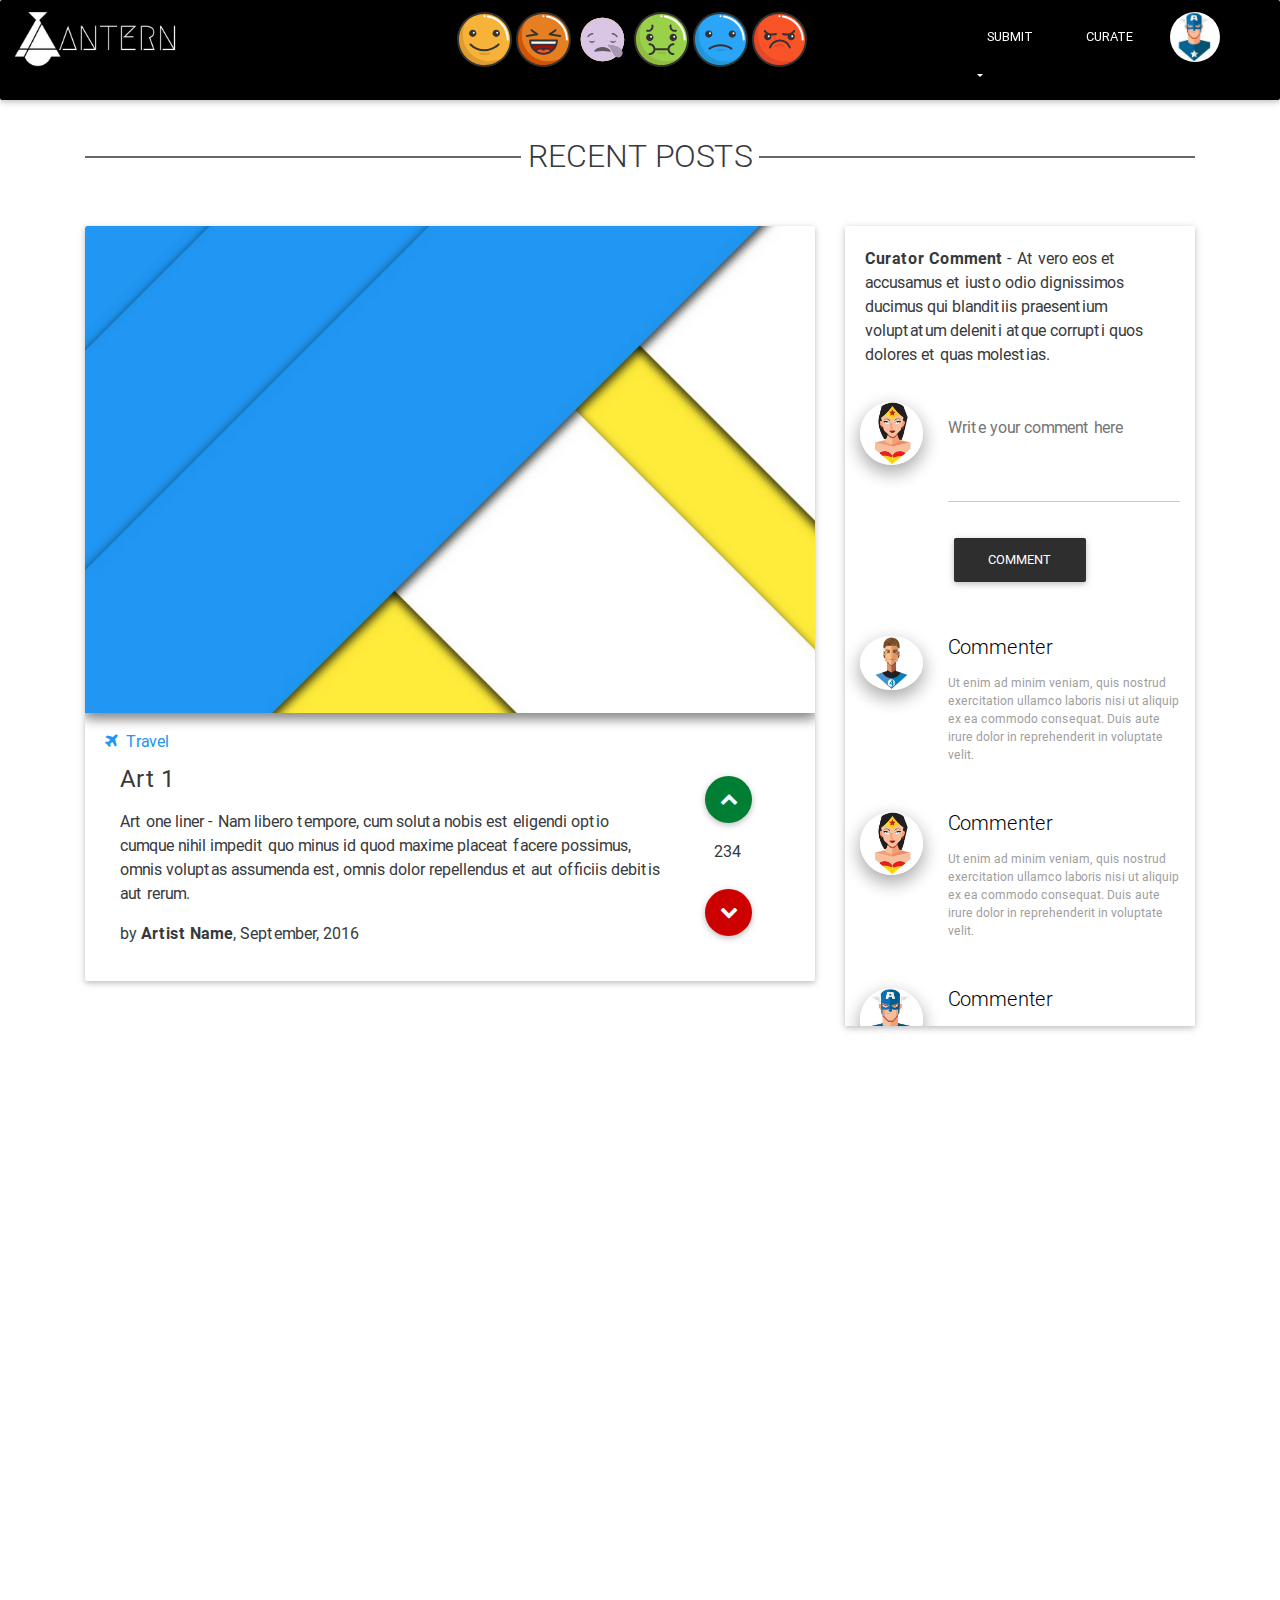
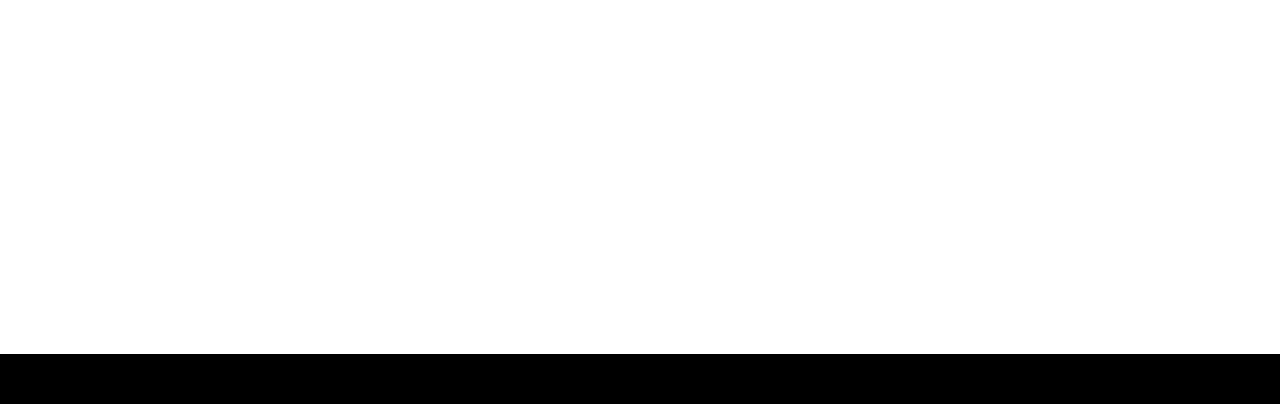
<file: lantern/index.html>
<!DOCTYPE html>
<html lang="en">
   <head>
      <!-- Required meta tags always come first -->
      <meta charset="utf-8">
      <meta name="viewport" content="width=device-width, initial-scale=1, shrink-to-fit=no">
      <meta http-equiv="x-ua-compatible" content="ie=edge">
      <title>Lantern - Home</title>
      <!-- FavIcon -->
      <link href="assets/img/favicon.ico" rel="icon" type="image/x-icon" />
      <!-- Font Awesome -->
      <link rel="stylesheet" href="https://maxcdn.bootstrapcdn.com/font-awesome/4.6.0/css/font-awesome.min.css">
      <!-- Bootstrap core CSS -->
      <link href="assets/css/bootstrap.min.css" rel="stylesheet">
      <!-- Material Design -->
      <link href="assets/css/materialD.css" rel="stylesheet">
      <!-- Custom Stylesheet-->
      <link href="assets/css/custom.css" rel="stylesheet">
   </head>
   <body class="fixed-sn dark-skin">
      <!--Double navigation-->
      <header>
         <!--Navbar-->
         <nav class="navbar navbar-fixed-top scrolling-navbar double-nav">
            <div class="container-fluid">
               <div class="row">
                  <!-- Logo -->
                  <div class="col-sm-3 ">
                     <a class="nav-logo"><img src="assets/img/logo.jpg"></a>
                  </div>
                  <!-- Logo -->
                  <!-- Mood Search Emoji Display-->
                  <div class="col-sm-6 ">
                     <div class="nav navbar-nav nav-item  text-xs-center">
                        <a class="nav-logo hm-zoom"><img src="assets/img/happy.svg"></a>
                        <a class="nav-logo hm-zoom"><img src="assets/img/excited.svg"></a>
                        <a class="nav-logo hm-zoom"><img src="assets/img/bored.svg"></a>
                        <a class="nav-logo hm-zoom"><img src="assets/img/nervous.svg"></a>
                        <a class="nav-logo hm-zoom"><img src="assets/img/sad.svg"></a>
                        <a class="nav-logo hm-zoom"><img src="assets/img/angry.svg"></a>
                     </div>
                  </div>
                  <!-- Mood Search Emoji Display-->
                  <!-- Links to the right -->
                  <div class="col-sm-3 ">
                     <ul class="nav navbar-nav float-xs-right">
                        <li class="nav-item">
                           <a href="submit.html" ><button class="btn black waves-effect">Submit</button> </a> 
                           <a href="curate.html" ><button class="btn black waves-effect">Curate</button></a>
                           <a class="nav-avatar hm-zoom"><img class="rounded-circle" src="assets/img/avatar4.jpg"></a>
                           <div class="btn-group">
                              <button class="btn dropdown-toggle black" type="button" data-toggle="dropdown" aria-haspopup="true" aria-expanded="false"></button>
                              <div class="dropdown-menu dropdown-menu-right">
                                 <a class="dropdown-item black-text" href="#"><i class="fa fa-user"></i>&nbsp;&nbsp; Dashboard</a>
                                 <a class="dropdown-item black-text" href="#"><i class="fa fa-cogs"></i>&nbsp;&nbsp; Settings</a>
                                 <div class="dropdown-divider black"></div>
                                 <a class="dropdown-item black-text" href="#"><i class="fa fa-sign-out"></i>&nbsp;&nbsp; Log Out</a>
                              </div>
                           </div>
                        </li>
                     </ul>
                  </div>
                  <!-- Links to the right -->
               </div>
            </div>
         </nav>
         <!--/Navbar-->
      </header>
      <!--/Double navigation-->
      <!-- Main layout -->
      <main>
         <div class="container">
            <!--Post-->
            <div class="row">
               <!--Main listing-->
               <div class="col-md-12 full-width-blog ">
                  <div class="divider-new wow fadeIn">
                     <h2>Recent posts</h2>
                  </div>
                  <!--Section: Image post with description-->
                  <section class="section extra-margins">
                     <!--Image Post-->
                     <div class="row wow fadeIn" data-wow-delay="0.3s">
                        <!--Art and Details-->
                        <div class="col-md-8 mb-r">
                           <div class="card ovf-hidden">
                              <!--Featured image-->
                              <div class="view overlay hm-white-slight ">
                                 <img src="assets/img/p1.jpg">
                                 <a>
                                    <div class="mask"></div>
                                 </a>
                              </div>
                              <div class="card-block">
                                 <!--Art Description-->
                                 <a href="" class="blue-text">
                                    <h5><i class="fa fa-plane"></i>Travel</h5>
                                 </a>
                                 <div class="col-md-10">
                                    <h4>Art 1</h4>
                                    <p>Art one liner - Nam libero tempore, cum soluta nobis est eligendi optio cumque nihil impedit quo minus id quod maxime placeat facere possimus, omnis voluptas assumenda est, omnis dolor repellendus et aut officiis debitis aut rerum.</p>
                                    <p>by <a><strong>Artist Name</strong></a>, September, 2016</p>
                                 </div>
                                 <div class="col-md-2 wow fadeIn" data-wow-delay="0.3s">
                                    <a href="#" class="btn-floating btn-small success-color-dark"><i class="fa fa-chevron-up"> </i></a>
                                    <p style="padding-left: 1.2em; "> 234 </p>
                                    <a href="#" class="btn-floating btn-small danger-color-dark"><i class="fa fa-chevron-down "> </i></a>
                                 </div>
                              </div>
                           </div>
                        </div>
                        <!--/Art and Details-->
                        <!--Comment Section-->
                        <div class="col-md-4 mb-r">
                           <!--Scrolling box-->
                           <div class="scroll-box">
                              <div class="scrollspy-example z-depth-1" data-spy="scroll" data-target="#navbar-example2" data-offset="0">
                                 <div style="padding: 20px">
                                    <p><strong>Curator Comment</strong> - At vero eos et accusamus et iusto odio dignissimos ducimus qui blanditiis praesentium voluptatum deleniti atque corrupti quos dolores et quas molestias.</p>
                                 </div>
                                 <hr>
                                 <!--Comments Wrapper-->
                                 <div class="comments-list col-md-12 " >
                                    <!--Leave a reply form-->
                                    <div class="reply-form">
                                       <!--Reply-->
                                       <div class="row">
                                          <!--Avatar-->
                                          <div class="col-sm-3 col-xs-12">
                                             <img src="assets/img/avatar6.jpg" class="small-avatar">
                                          </div>
                                          <!--/.Avatar-->
                                          <!--Content -->
                                          <div class="col-sm-9 col-xs-12">
                                             <div class="md-form">
                                                <textarea type="text" id="form8" class="md-textarea"></textarea>
                                                <label for="form8">Write your comment here</label>
                                             </div>
                                          </div>
                                          <div class="text-xs-center">
                                             <button class="btn btn-primary">Comment</button>
                                          </div>
                                          <!--/.Content -->
                                       </div>
                                       <!--/.Reply-->
                                    </div>
                                    <!--/.Leave a reply form-->
                                    <!--Comment Data-->
                                    <div class="row">
                                       <!--Avatar-->
                                       <div class="col-sm-3 col-xs-12">
                                          <img src="assets/img/avatar2.jpg" class="small-avatar"> 
                                       </div>
                                       <!--/.Avatar-->
                                       <!--Comment-->
                                       <div class="col-sm-9 col-xs-12">
                                          <a >
                                             <h5 class="user-name lead">Commenter</h5>
                                          </a>
                                          <p class="comment-text">Ut enim ad minim veniam, quis nostrud exercitation ullamco laboris nisi ut aliquip ex ea commodo consequat. Duis aute irure dolor in reprehenderit in voluptate velit.</p>
                                       </div>
                                       <!--/.Comment-->
                                    </div>
                                    <!--/.Comment Data-->
                                    <!--Comment Data-->
                                    <div class="row">
                                       <!--Avatar-->
                                       <div class="col-sm-3 col-xs-12">
                                          <img src="assets/img/avatar6.jpg" class="small-avatar">
                                       </div>
                                       <!--/.Avatar-->
                                       <!--Comment-->
                                       <div class="col-sm-9 col-xs-12">
                                          <a >
                                             <h5 class="user-name lead">Commenter</h5>
                                          </a>
                                          <p class="comment-text">Ut enim ad minim veniam, quis nostrud exercitation ullamco laboris nisi ut aliquip ex ea commodo consequat. Duis aute irure dolor in reprehenderit in voluptate velit.</p>
                                       </div>
                                       <!--/.Comment-->
                                    </div>
                                    <!--/.Comment Data-->
                                    <!--Comment Data-->
                                    <div class="row">
                                       <!--Avatar-->
                                       <div class="col-sm-3 col-xs-12">
                                          <img src="assets/img/avatar4.jpg" class="small-avatar">
                                       </div>
                                       <!--/.Avatar-->
                                       <!--Comment-->
                                       <div class="col-sm-9 col-xs-12">
                                          <a >
                                             <h5 class="user-name lead">Commenter</h5>
                                          </a>
                                          <p class="comment-text">Ut enim ad minim veniam, quis nostrud exercitation ullamco laboris nisi ut aliquip ex ea commodo consequat. Duis aute irure dolor in reprehenderit in voluptate velit.</p>
                                       </div>
                                       <!--/.Comment-->
                                    </div>
                                    <!--/.Comment Data-->
                                 </div>
                                 <!--/.Comments Wrapper-->
                              </div>
                           </div>
                           <!--Scrolling Box-->
                        </div>
                        <!--/Comment Section-->
                     </div>
                     <!--Image Post-->
                     <!--Text Post-->
                     <div class="row wow fadeIn" data-wow-delay="0.3s">
                        <!--Art and Details-->
                        <div class="col-md-8 mb-r">
                           <div class="card ovf-hidden">
                              <div class="card-block">
                                 <!--Art Display-->
                                 <div class="card card-block">
                                    Art more description - Anim pariatur cliche reprehenderit, enim eiusmod high life accusamus terry richardson ad squid. Nihil anim keffiyeh helvetica, craft beer labore wes anderson cred nesciunt sapiente ea proident.<br/><br/>
                                    <div class="collapse" id="collapseExample">
                                       Anim pariatur cliche reprehenderit, enim eiusmod high life accusamus terry richardson ad squid. Nihil anim keffiyeh helvetica, craft beer labore wes anderson cred nesciunt sapiente ea proident.<br/><br/>Anim pariatur cliche reprehenderit, enim eiusmod high life accusamus terry richardson ad squid. Nihil anim keffiyeh helvetica, craft beer labore wes anderson cred nesciunt sapiente ea proident.<br/><br/>Anim pariatur cliche reprehenderit, enim eiusmod high life accusamus terry richardson ad squid. Nihil anim keffiyeh helvetica, craft beer labore wes anderson cred nesciunt sapiente ea proident.
                                    </div>
                                 </div>
                                 <p><button class="btn btn-primary float-xs-right arrow-r" type="button" data-toggle="collapse" data-target="#collapseExample" aria-expanded="false" aria-controls="collapseExample"><i class="fa fa-angle-down rotate-icon"></i></button></p>
                                 <a href="" class="green-text">
                                    <h5><i class="fa fa-cutlery"></i>Food</h5>
                                 </a>
                                 <div class="col-md-10">
                                    <h4>Art 2</h4>
                                    <p>Art one liner - Nam libero tempore, cum soluta nobis est eligendi optio cumque nihil impedit quo minus id quod maxime placeat facere possimus, omnis voluptas assumenda est, omnis dolor repellendus et aut officiis debitis aut rerum.</p>
                                    <p>by <a><strong>Artist Name</strong></a>, September, 2016</p>
                                 </div>
                                 <div class="col-md-2 wow fadeIn" data-wow-delay="0.3s">
                                    <a href="#" class="btn-floating btn-small success-color-dark"><i class="fa fa-chevron-up"> </i></a>
                                    <p style="padding-left: 1.2em; "> 234 </p>
                                    <a href="#" class="btn-floating btn-small danger-color-dark"><i class="fa fa-chevron-down "> </i></a>
                                 </div>
                                 <!--More Description Collapsable-->
                              </div>
                           </div>
                        </div>
                        <!--/Art and Details-->
                        <!--Comment Section-->
                        <div class="col-md-4 mb-r">
                           <!--Scrolling box-->
                           <div class="scroll-box">
                              <div class="scrollspy-example z-depth-1" data-spy="scroll" data-target="#navbar-example2" data-offset="0">
                                 <div style="padding: 20px">
                                    <p><strong>Curator Comment</strong> - At vero eos et accusamus et iusto odio dignissimos ducimus qui blanditiis praesentium voluptatum deleniti atque corrupti quos dolores et quas molestias.</p>
                                 </div>
                                 <!--Comments Wrapper-->
                                 <hr>
                                 <div class="comments-list col-md-12 " >
                                    <!--Leave a reply form-->
                                    <div class="reply-form">
                                       <!--Reply-->
                                       <div class="row">
                                          <!--Avatar-->
                                          <div class="col-sm-3 col-xs-12">
                                             <img src="assets/img/avatar6.jpg" class="small-avatar">
                                          </div>
                                          <!--/.Avatar-->
                                          <!--Content -->
                                          <div class="col-sm-9 col-xs-12">
                                             <div class="md-form">
                                                <textarea type="text" id="form8" class="md-textarea"></textarea>
                                                <label for="form8">Write your comment here</label>
                                             </div>
                                          </div>
                                          <div class="text-xs-center">
                                             <button class="btn btn-primary">Comment</button>
                                          </div>
                                          <!--/.Content -->
                                       </div>
                                       <!--/.Reply-->
                                    </div>
                                    <!--/.Leave a reply form-->
                                    <!--Comment Data-->
                                    <div class="row">
                                       <!--Avatar-->
                                       <div class="col-sm-3 col-xs-12">
                                          <img src="assets/img/avatar3.jpg" class="small-avatar"> 
                                       </div>
                                       <!--/.Avatar-->
                                       <!--Comment-->
                                       <div class="col-sm-9 col-xs-12">
                                          <a >
                                             <h5 class="user-name lead">Commenter</h5>
                                          </a>
                                          <p class="comment-text">Ut enim ad minim veniam, quis nostrud exercitation ullamco laboris nisi ut aliquip ex ea commodo consequat. Duis aute irure dolor in reprehenderit in voluptate velit.</p>
                                       </div>
                                       <!--/.Comment-->
                                    </div>
                                    <!--/.Comment Data-->
                                    <!--Comment Data-->
                                    <div class="row">
                                       <!--Avatar-->
                                       <div class="col-sm-3 col-xs-12">
                                          <img src="assets/img/avatar4.jpg" class="small-avatar">
                                       </div>
                                       <!--/.Avatar-->
                                       <!--Comment-->
                                       <div class="col-sm-9 col-xs-12">
                                          <a >
                                             <h5 class="user-name lead">Commenter</h5>
                                          </a>
                                          <p class="comment-text">Ut enim ad minim veniam, quis nostrud exercitation ullamco laboris nisi ut aliquip ex ea commodo consequat. Duis aute irure dolor in reprehenderit in voluptate velit.</p>
                                       </div>
                                       <!--/.Comment-->
                                    </div>
                                    <!--/.Comment Data-->
                                    <!--Comment Data-->
                                    <div class="row">
                                       <!--Avatar-->
                                       <div class="col-sm-3 col-xs-12">
                                          <img src="assets/img/avatar5.jpg" class="small-avatar">
                                       </div>
                                       <!--/.Avatar-->
                                       <!--Comment-->
                                       <div class="col-sm-9 col-xs-12">
                                          <a >
                                             <h5 class="user-name lead">Commenter</h5>
                                          </a>
                                          <p class="comment-text">Ut enim ad minim veniam, quis nostrud exercitation ullamco laboris nisi ut aliquip ex ea commodo consequat. Duis aute irure dolor in reprehenderit in voluptate velit.</p>
                                       </div>
                                       <!--/.Comment-->
                                    </div>
                                    <!--/.Comment Data-->
                                 </div>
                                 <!--/.Comments Wrapper-->
                              </div>
                           </div>
                           <!--Scrolling Box-->
                        </div>
                        <!--/Comment Section-->
                     </div>
                     <!--/Text Post-->
                  </section>
               </div>
               <!--/.Main listing-->
            </div>
            <!--/.Post-->
         </div>
      </main>
      <!--/ Main layout -->
      <!--Footer-->
      <footer class="page-footer  center-on-small-only ">
         <!--Copyright-->
         <div class="footer-copyright wow fadeIn " data-wow-delay="0.3s">
            © 2017 Copyright: <a href="#"> Lantern </a>
         </div>
         <!--/Copyright-->
      </footer>
      <!--/Footer-->
      <!-- SCRIPTS -->
      <!-- JQuery -->
      <script type="text/javascript" src="assets/js/jquery-3.1.1.min.js"></script>
      <!-- Tooltips -->
      <script type="text/javascript" src="assets/js/tether.min.js"></script>
      <!-- Bootstrap core JavaScript -->
      <script type="text/javascript" src="assets/js/bootstrap.min.js"></script>
      <!-- Material Design core JavaScript -->
      <script type="text/javascript" src="assets/js/materialD.min.js"></script>
      <!-- Mood Navigation JavaScript -->
      <script type="text/javascript" src="assets/js/moodCircleNav.js"></script> 
      <script>
         // Animation init
         new WOW().init();
         
      </script>
   </body>
</html>
</file>
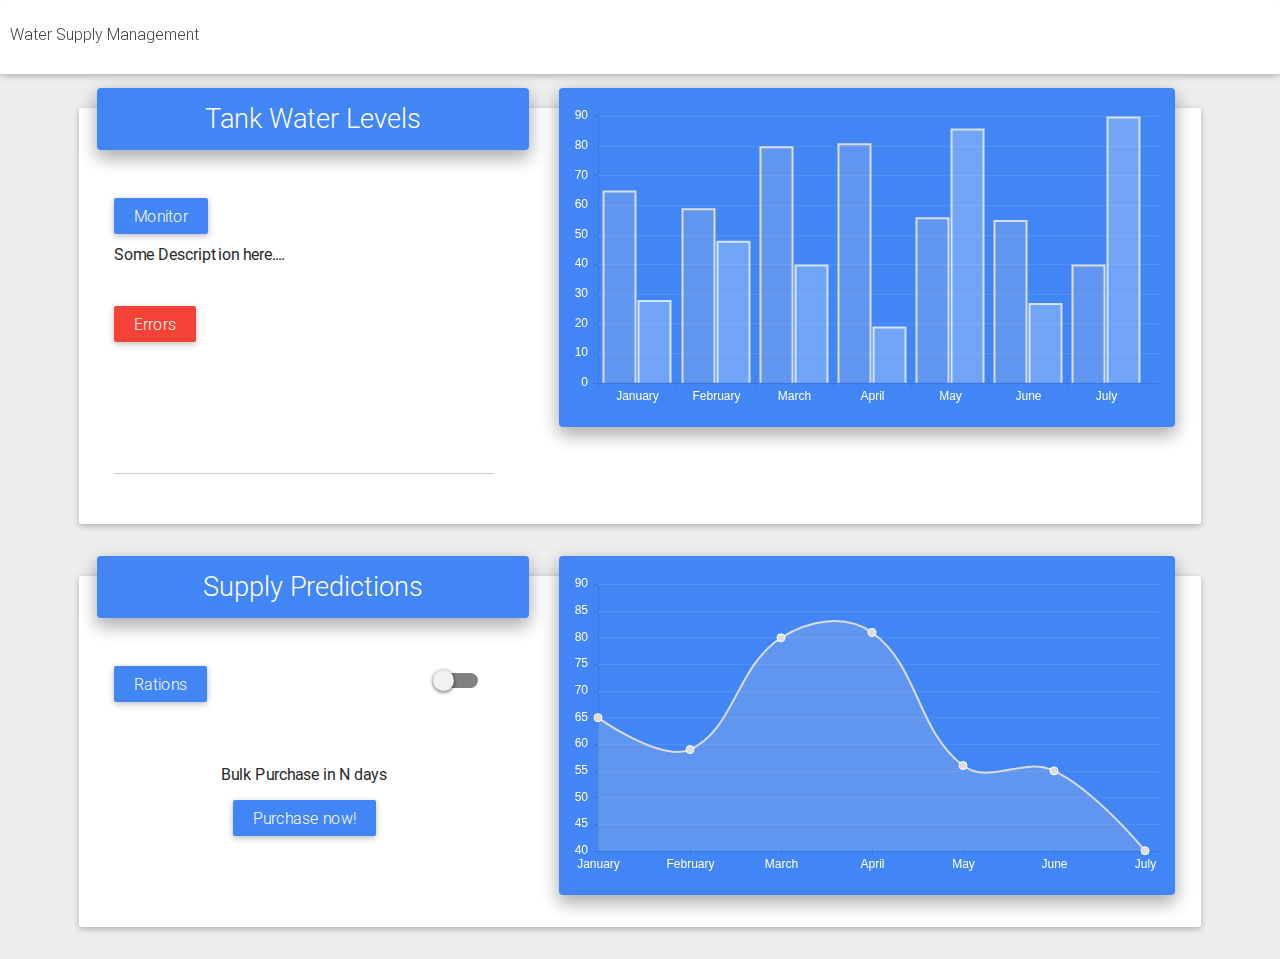
<file: Water_Management/index.html>
<!DOCTYPE html>
<html lang="en">
   <head>
      <meta charset="utf-8">
      <meta name="viewport" content="width=device-width, initial-scale=1, shrink-to-fit=no">
      <meta http-equiv="x-ua-compatible" content="ie=edge">
      <title>Water Supply Management</title>
      <!-- Font Awesome -->
      <link rel="stylesheet" href="https://maxcdn.bootstrapcdn.com/font-awesome/4.6.0/css/font-awesome.min.css">
      <!-- Bootstrap core CSS -->
      <link href="css/bootstrap.min.css" rel="stylesheet">
      <!-- Material Design -->
      <link href="css/matD.css" rel="stylesheet">
   </head>
   <body class="fixed-sn white-skin">
      <!--Double navigation-->
      <header>
         <!-- Navbar -->
         <nav class="navbar fixed-top navbar-toggleable-md navbar-dark scrolling-navbar double-nav">
            <!-- SideNav slide-out button -->
            <!-- Breadcrumb-->
            <div class=" mr-auto" style="padding-left: 10px;padding-top: 10px;">
               <p>Water Supply Management</p>
            </div>
         </nav>
         <!-- /.Navbar -->
      </header>
      <!--/.Double navigation-->
      <!--Main layout-->
      <main class="">
         <div class="container-fluid">
            <!--Section: Main Chart-->
            <section class="section">
               <!--Main row-->
               <div class="row">
                  <div class="col-md-12">
                     <!--Card-->
                     <div class="card card-cascade narrower">
                        <!--Admin panel-->
                        <div class="admin-panel">
                           <!--First row-->
                           <div class="row mb-0">
                              <!--First column-->
                              <div class="col-md-5">
                                 <!--Panel title-->
                                 <div class="view left primary-color">
                                    <h2>Tank Water Levels</h2>
                                 </div>
                                 <!--/Panel title-->
                                 <!--Panel data-->
                                 <div class="row card-block pt-3">
                                    <!--First column-->
                                    <div class="col-md-12">
                                       <!--Date select-->
                                       <h4><span class="badge big-badge primary-color">Monitor</span></h4>
                                       <p>Some Description here....</p>
                                       <br>
                                       <!--Date pickers-->
                                       <h4><span class="badge big-badge red">Errors</span></h4>
                                       <br>
                                       <div class="md-form ">
                                          <textarea type="text" id="form78" class="md-textarea"></textarea>
                                       </div>
                                    </div>
                                    <!--/First column-->
                                 </div>
                                 <!--/Panel data-->
                              </div>
                              <!--/First column-->
                              <!--Second column-->
                              <div class="col-md-7">
                                 <!--Cascading element-->
                                 <div class="view right primary-color mb-r">
                                    <!--Main chart-->
                                    <canvas id="waterLevels" height="155px"></canvas>
                                 </div>
                                 <!--/Cascading element-->
                              </div>
                              <!--/Second column-->
                           </div>
                           <!--/First row-->
                        </div>
                        <!--/Admin panel-->
                     </div>
                     <!--/.Card-->
                  </div>
               </div>
               <!--/Main row-->
            </section>
            <!--/Section: Main chart-->
            <!--Section: Main Chart-->
            <section class="section">
               <!--Main row-->
               <div class="row">
                  <div class="col-md-12">
                     <!--Card-->
                     <div class="card card-cascade narrower">
                        <!--Admin panel-->
                        <div class="admin-panel">
                           <!--First row-->
                           <div class="row m-b-0">
                              <!--First column-->
                              <div class="col-md-5">
                                 <!--Panel title-->
                                 <div class="view left primary-color">
                                    <h2>Supply Predictions</h2>
                                 </div>
                                 <!--/Panel title-->
                                 <!--Panel data-->
                                 <div class="row card-block pt-3">
                                    <!--First column-->
                                    <div class="col-md-12">
                                       <div class="row">
                                          <div class="col-md-6">
                                             <h4><span class="badge big-badge primary-color">Rations</span></h4>
                                          </div>
                                          <div class="col-md-6">
                                             <div class="switch float-right">
                                                <label>
                                                <input type="checkbox">
                                                <span class="lever"></span>
                                                </label>
                                             </div>
                                          </div>
                                       </div>
                                       <br>
                                       <!--Date pickers-->
                                       <h5 class="text-center">Bulk Purchase in N days</h5>
                                       
                                       <div class="text-center">
                                          <h4><span class="badge big-badge primary-color ">Purchase now!</span></h4>
                                       </div>
                                    </div>
                                    <!--/First column-->
                                 </div>
                                 <!--/Panel data-->
                              </div>
                              <!--/First column-->
                              <!--Second column-->
                              <div class="col-md-7">
                                 <!--Cascading element-->
                                 <div class="view right primary-color">
                                    <!--Main chart-->
                                    <canvas id="prediction" height="155px"></canvas>
                                 </div>
                                 <!--/Cascading element-->
                              </div>
                              <!--/Second column-->
                           </div>
                           <!--/First row-->
                        </div>
                        <!--/Admin panel-->
                     </div>
                     <!--/.Card-->
                  </div>
               </div>
               <!--/Main row-->
            </section>
            <!--/Section: Main chart-->
         </div>
      </main>
      <!--/Main layout-->
      <!-- SCRIPTS -->
      <!-- JQuery -->
      <script type="text/javascript" src="js/jquery-3.1.1.min.js"></script>
      <!-- Bootstrap tooltips -->
      <script type="text/javascript" src="js/tether.min.js"></script>
      <!-- Bootstrap core JavaScript -->
      <script type="text/javascript" src="js/bootstrap.min.js"></script>
      <!-- MDB core JavaScript -->
      <script type="text/javascript" src="js/matD.min.js"></script>
      <script>
         $(function() {
             var data = {
                 labels: ["January", "February", "March", "April", "May", "June", "July"],
                 datasets: [{
                     label: "My First dataset",
                     fillColor: "rgba(220,220,220,0.2)",
                     strokeColor: "rgba(220,220,220,1)",
                     pointColor: "rgba(220,220,220,1)",
                     pointStrokeColor: "#fff",
                     pointHighlightFill: "#fff",
                     pointHighlightStroke: "rgba(0,0,0,.15)",
                     data: [65, 59, 80, 81, 56, 55, 40],
                     backgroundColor: "#4CAF50"
                 }, {
                     label: "My Second dataset",
                     fillColor: "rgba(255,255,255,.25)",
                     strokeColor: "rgba(255,255,255,.75)",
                     pointColor: "#fff",
                     pointStrokeColor: "#fff",
                     pointHighlightFill: "#fff",
                     pointHighlightStroke: "rgba(0,0,0,.15)",
                     data: [28, 48, 40, 19, 86, 27, 90]
                 }]
             };
             var option = {
                 responsive: true,
                 // set font color
                 scaleFontColor: "#fff",
                 // font family
                 defaultFontFamily: "'Roboto', sans-serif",
                 // background grid lines color
                 scaleGridLineColor: "rgba(255,255,255,.1)",
                 // hide vertical lines
                 scaleShowVerticalLines: false,
             };
             var ctx = document.getElementById("waterLevels").getContext('2d');
             var myBarChart = new Chart(ctx).Bar(data, option);
         });
      </script>
      <script>
         $(function() {
             $('.min-chart#chart-prediction').easyPieChart({
                 barColor: "#4caf50",
                 onStep: function(from, to, percent) {
                     $(this.el).find('.percent').text(Math.round(percent));
                 }
             });
         });
      </script>
      <script>
         $(function() {
             var data = {
                 labels: ["January", "February", "March", "April", "May", "June", "July"],
                 datasets: [{
                     label: "My First dataset",
                     fillColor: "rgba(220,220,220,0.2)",
                     strokeColor: "rgba(220,220,220,1)",
                     pointColor: "rgba(220,220,220,1)",
                     pointStrokeColor: "#fff",
                     pointHighlightFill: "#fff",
                     pointHighlightStroke: "rgba(0,0,0,.15)",
                     data: [65, 59, 80, 81, 56, 55, 40],
                     backgroundColor: "#4CAF50"
                 }, ]
             };
             var option = {
                 responsive: true,
                 // set font color
                 scaleFontColor: "#fff",
                 // font family
                 defaultFontFamily: "'Roboto', sans-serif",
                 // background grid lines color
                 scaleGridLineColor: "rgba(255,255,255,.1)",
                 // hide vertical lines
                 scaleShowVerticalLines: false,
             };
         
             // Get the context of the canvas element we want to select
             var ctx = document.getElementById("prediction").getContext('2d');
             var myLineChart = new Chart(ctx).Line(data, option); //'Line' defines type of the chart.
         });
      </script>
   </body>
</html>
</file>
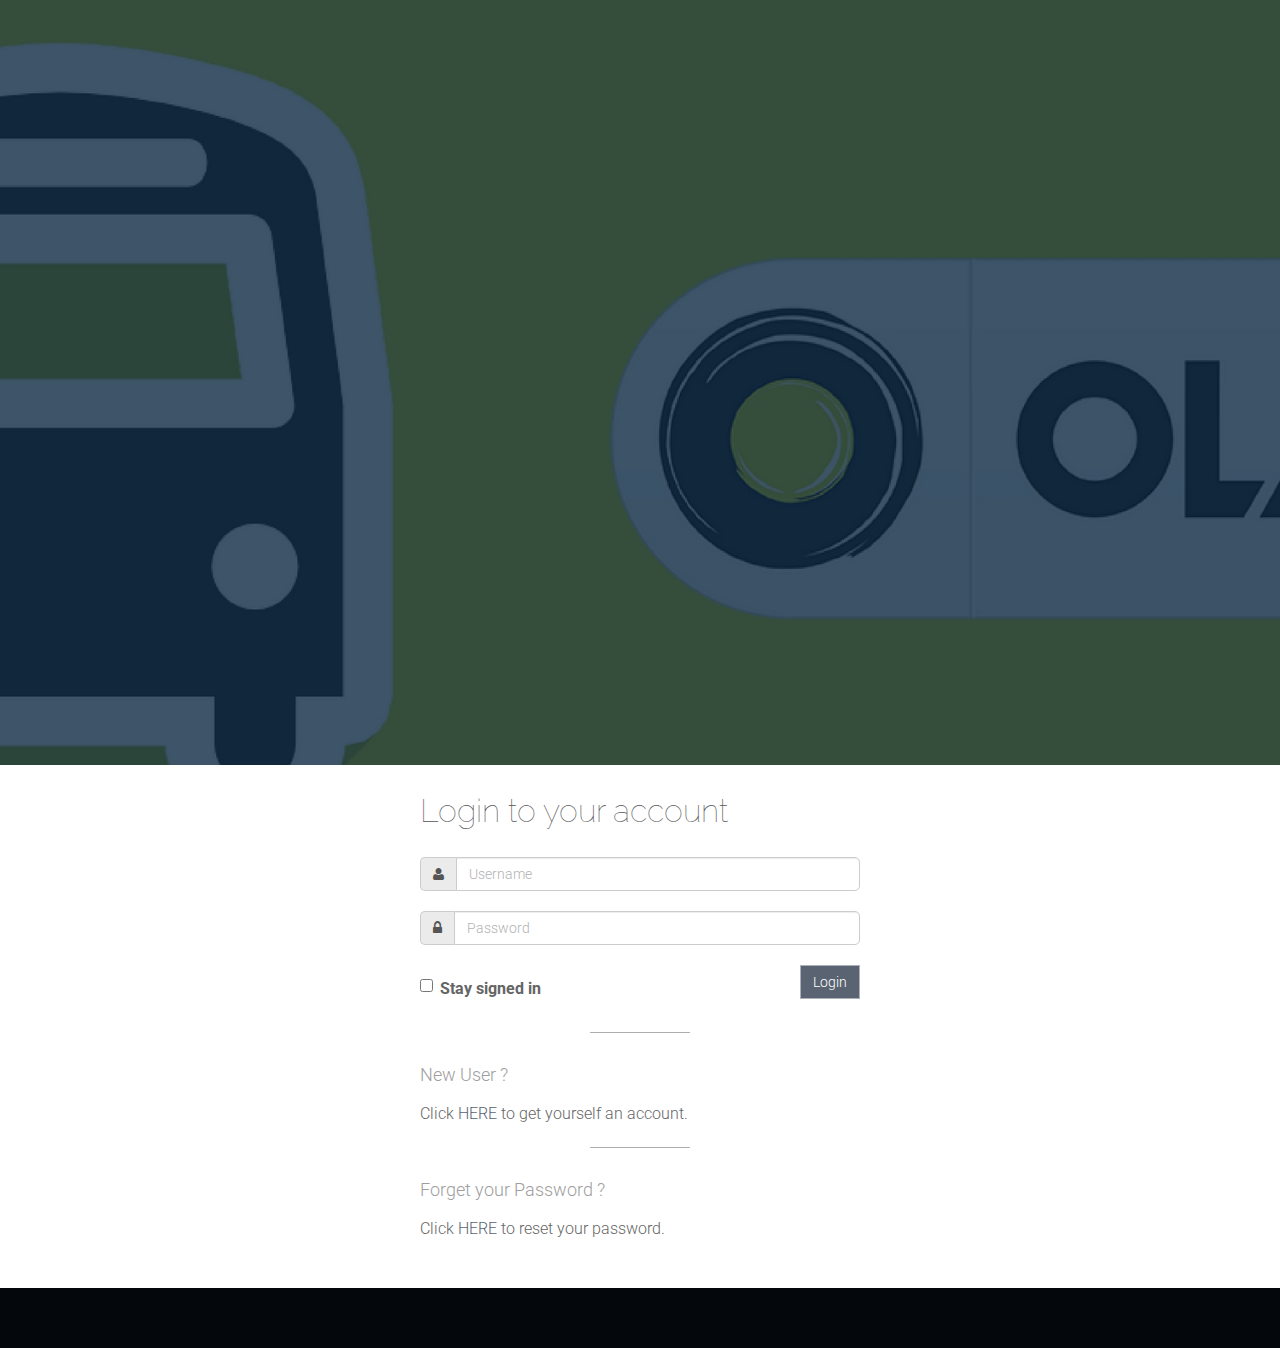
<file: doodleblue/ola/index.html>
<!-- === BEGIN HEADER === -->
<!DOCTYPE html>
<!--[if IE 8]> <html lang="en" class="ie8"> <![endif]-->
<!--[if IE 9]> <html lang="en" class="ie9"> <![endif]-->
<!--[if !IE]><!-->
<html lang="en">
    <!--<![endif]-->
    <head>
        <!-- Title -->
        <title>Book a cab in India| Hire a City Taxi at lowest fares| India's largest cab network | olacabs.com</title>
        <!-- Meta -->
        <meta http-equiv="content-type" content="text/html; charset=utf-8" />
        <meta name="viewport" content="width=device-width, initial-scale=1, maximum-scale=1" />
        <!-- Favicon -->
        <link href="favicon.ico" rel="shortcut icon">
        <!-- Bootstrap Core CSS -->
        <link rel="stylesheet" href="assets/css/bootstrap.css" rel="stylesheet">
        <!-- Template CSS -->
        <link rel="stylesheet" href="assets/css/animate.css" rel="stylesheet">
        <link rel="stylesheet" href="assets/css/font-awesome.css" rel="stylesheet">        
        <link rel="stylesheet" href="assets/css/responsive.css" rel="stylesheet">
        <link rel="stylesheet" href="assets/css/custom.css" rel="stylesheet">
        <!-- Google Fonts-->
        <link href="http://fonts.googleapis.com/css?family=Raleway:100,300,400" type="text/css" rel="stylesheet">
        <link href="http://fonts.googleapis.com/css?family=Roboto:400,300" type="text/css" rel="stylesheet">
    </head>
    <body>
        
        <!-- === BEGIN HEADER === -->
        <div id="header" style="background-position: 50% 0%; height:85%;" data-stellar-background-ratio="0.9">
        </div>        
        <!-- === END HEADER === -->
        <!-- === BEGIN CONTENT === -->
        <div id="content">
            <div class="container background-white">
                <div class="container">
                    <div class="row margin-vert-30">
                        <!-- Login Box -->
                        <div class="col-md-6 col-md-offset-3 col-sm-offset-3">
                            <form class="login-page" action="dashboard.html" method="get">
                                <div class="login-header margin-bottom-30">
                                    <h2>Login to your account</h2>
                                </div>
                                <div class="input-group margin-bottom-20">
                                    <span class="input-group-addon">
                                        <i class="fa fa-user"></i>
                                    </span>
                                    <input placeholder="Username" class="form-control" type="text">
                                </div>
                                <div class="input-group margin-bottom-20">
                                    <span class="input-group-addon">
                                        <i class="fa fa-lock"></i>
                                    </span>
                                    <input placeholder="Password" class="form-control" type="password">
                                </div>
                                <div class="row">
                                    <div class="col-md-6">
                                        <label class="checkbox">
                                            <input type="checkbox">Stay signed in</label>
                                    </div>
                                    <div class="col-md-6">
                                        <button class="btn btn-primary pull-right" type="submit">Login</button>
                                    </div>
                                </div>
                                <hr>
                                <h4>New User ?</h4>
                                <p>
                                    Click<a href="register.html"> HERE</a> to get yourself an account.
                                </p>
                                <hr>
                                <h4>Forget your Password ?</h4>
                                <p>
                                    Click<a href="forget.html"> HERE</a> to reset your password.
                                </p>
                            </form>
                        </div>
                        <!-- End Login Box -->
                    </div>
                </div>
            </div>
        </div>
        <!-- === END CONTENT === -->
        <!-- === BEGIN FOOTER === -->
        <div id="base" class="background-dark text-light">
            <div class="container padding-vert-30">
                <div class="row">
                    
                </div>
            </div>
        </div>	        
            <!-- JS -->
            <script type="text/javascript" src="assets/js/jquery.min.js" type="text/javascript"></script>
            <script type="text/javascript" src="assets/js/bootstrap.min.js" type="text/javascript"></script>
            <!-- Animate on Scroll-->
            <script type="text/javascript" src="assets/js/jquery.visible.js" charset="utf-8"></script>                   
            <!-- End JS -->
    </body>
</html>
<!-- === END FOOTER === -->
</file>
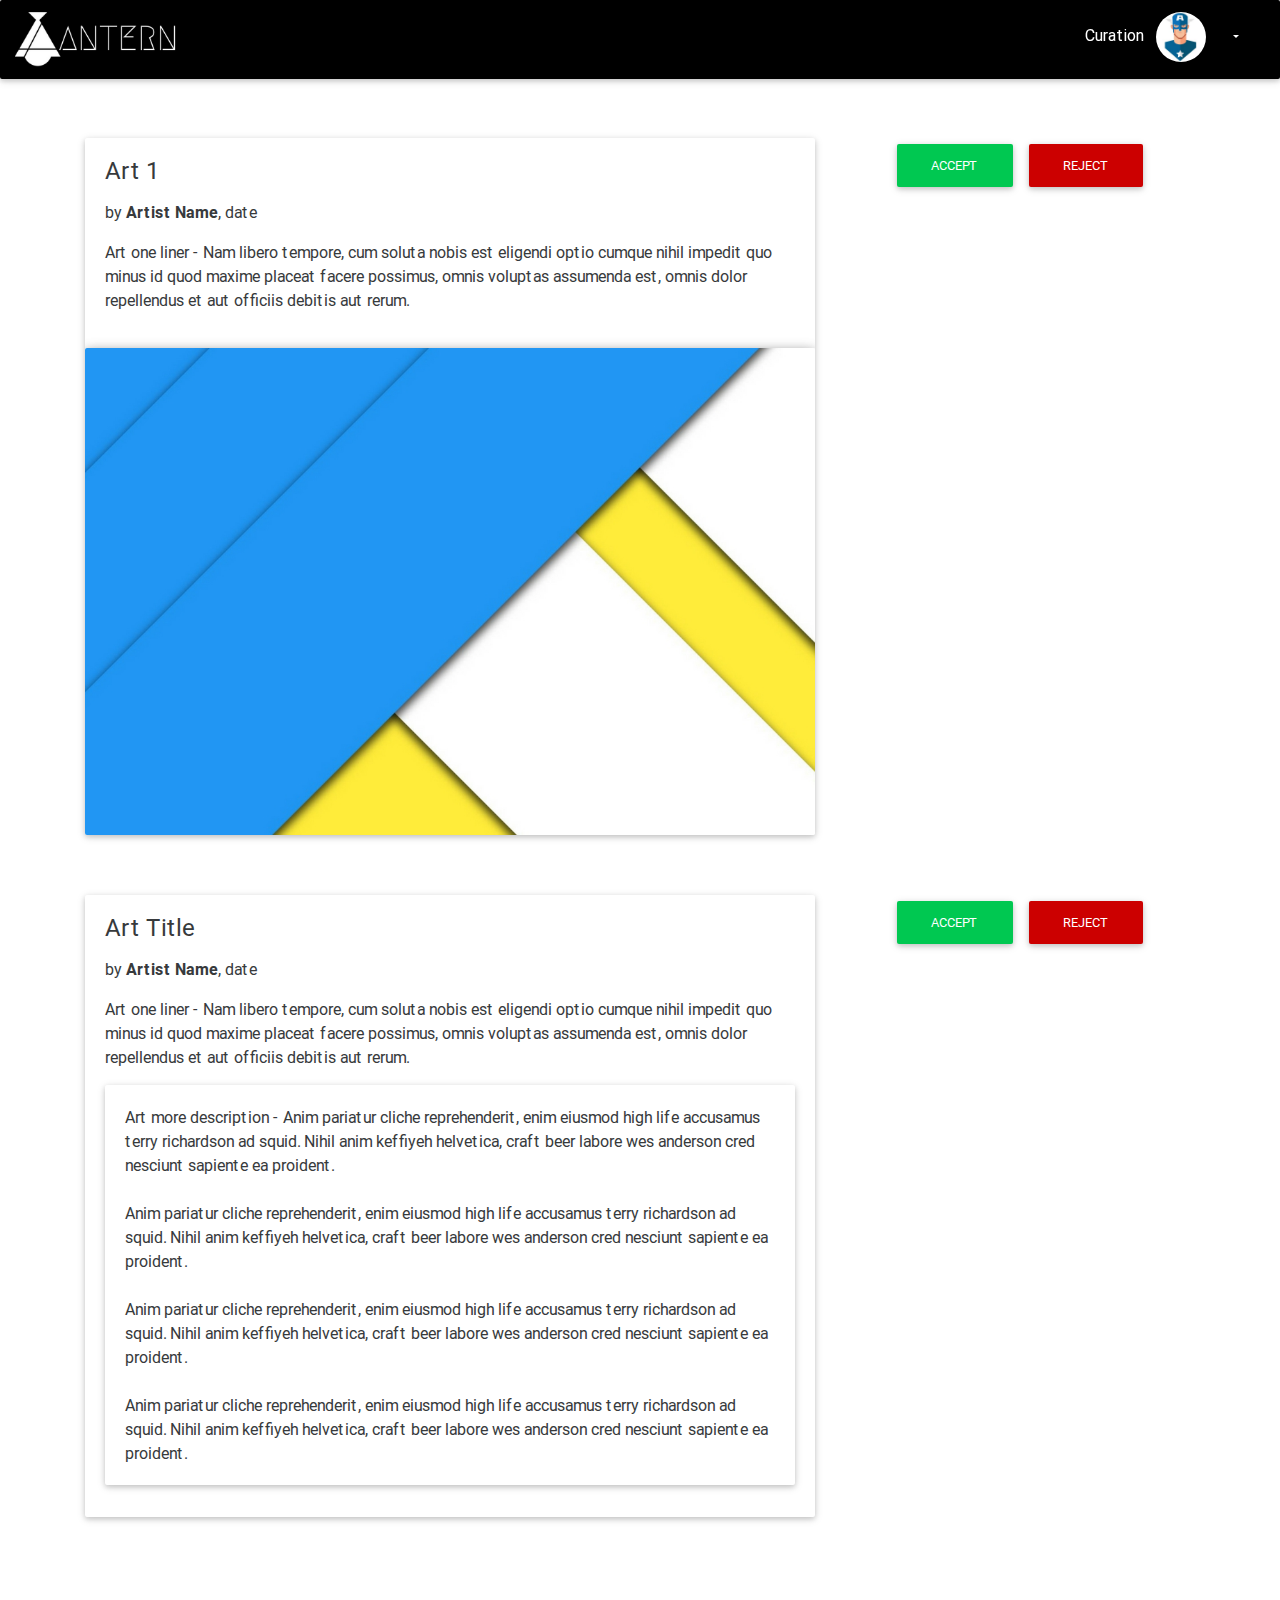
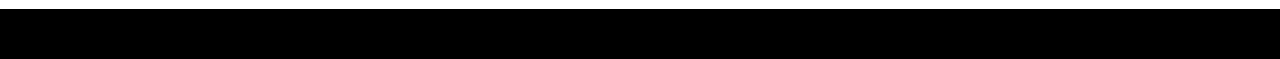
<file: lantern/curate.html>
<!DOCTYPE html>
<html lang="en">
   <head>
      <!-- Required meta tags always come first -->
      <meta charset="utf-8">
      <meta name="viewport" content="width=device-width, initial-scale=1, shrink-to-fit=no">
      <meta http-equiv="x-ua-compatible" content="ie=edge">
      <title>Lantern - Curate</title>
      <!-- FavIcon -->
      <link href="assets/img/favicon.ico" rel="icon" type="image/x-icon" />
      <!-- Font Awesome -->
      <link rel="stylesheet" href="https://maxcdn.bootstrapcdn.com/font-awesome/4.6.0/css/font-awesome.min.css">
      <!-- Bootstrap core CSS -->
      <link href="assets/css/bootstrap.min.css" rel="stylesheet">
      <!-- Material Design -->
      <link href="assets/css/materialD.css" rel="stylesheet">
      <!-- Custom Stylesheet-->
      <link href="assets/css/custom.css" rel="stylesheet">
   </head>
   <body class="fixed-sn dark-skin">
      <!--Double navigation-->
      <header>
         <!--Navbar-->
         <nav class="navbar navbar-fixed-top scrolling-navbar double-nav">
            <div class="container-fluid">
               <div class="row">
                  <!-- Logo -->
                  <div class="col-sm-6 ">
                     <a class="nav-logo"><img src="assets/img/logo.jpg"></a>
                  </div>
                  <!-- Logo -->
                  <!-- Links to the right -->
                  <div class="col-sm-6 ">
                     <ul class="nav navbar-nav float-xs-right">
                        <li class="nav-item ">
                           Curation <a class="nav-avatar hm-zoom"><img class="rounded-circle" src="assets/img/avatar4.jpg"></a>
                           <div class="btn-group">
                              <button class="btn dropdown-toggle black" type="button" data-toggle="dropdown" aria-haspopup="true" aria-expanded="false"></button>
                              <div class="dropdown-menu dropdown-menu-right">
                                 <a class="dropdown-item black-text" href="#"><i class="fa fa-user"></i>&nbsp;&nbsp; Dashboard</a>
                                 <a class="dropdown-item black-text" href="#"><i class="fa fa-cogs"></i>&nbsp;&nbsp; Settings</a>
                                 <div class="dropdown-divider black"></div>
                                 <a class="dropdown-item black-text" href="#"><i class="fa fa-sign-out"></i>&nbsp;&nbsp; Log Out</a>
                              </div>
                           </div>
                        </li>
                     </ul>
                  </div>
                  <!-- Links to the right -->
               </div>
            </div>
         </nav>
         <!--/Navbar-->
      </header>
      <!--/Double navigation-->
      <!-- Main layout -->
      <main>
         <div class="container">
            <!--Post-->
            <div class="row">
               <!--Main listing-->
               <div class="col-md-12 full-width-blog ">
                  <div style="height: 50px;"></div>
                  <!--Section: Image post with description-->
                  <section class="section extra-margins">
                  <!--Image Post-->
                  <div class="row wow fadeIn" data-wow-delay="0.3s">
                     <!--Art and Details-->
                     <div class="col-md-8 mb-r">
                        <div class="card ovf-hidden">
                           <div class="card-block">
                              <!--Art Description-->
                              <h4>Art 1</h4>
                              <p>by <a><strong>Artist Name</strong></a>, date</p>
                              <p>Art one liner - Nam libero tempore, cum soluta nobis est eligendi optio cumque nihil impedit quo minus id quod maxime placeat facere possimus, omnis voluptas assumenda est, omnis dolor repellendus et aut officiis debitis aut rerum.</p>
                           </div>
                           <!--Featured image-->
                           <div class="view overlay hm-white-slight ">
                              <img src="assets/img/p1.jpg">
                              <a>
                                 <div class="mask"></div>
                              </a>
                           </div>
                        </div>
                     </div>
                     <!--/Art and Details-->
                     <!--Curate Section-->
                     <div class="col-md-4 text-xs-center">
                        <div>
                           <button class="btn btn-success" type="button" data-toggle="collapse" data-target="#collapseForm1" aria-expanded="false" aria-controls="collapseForm1" style="line-height: 1.2em;">Accept</button>
                           <button class="btn btn-danger" >Reject</button>
                        </div>
                        <!--Form -->
                        <div class="collapse" id="collapseForm1">
                           <div class="card-block">
                              <!--Body-->
                              <div class="md-form">
                                 <textarea type="text" id="formi1" class="md-textarea"></textarea>
                                 <label for="formi1">Curator Comments</label>
                              </div>
                              <div class="md-form">
                                 <input type="text" id="formi2" class="form-control">
                                 <label for="formi2">Mood Tags</label>
                              </div>
                              <div class="text-xs-center">
                                 <button class="btn black">Curate</button>
                              </div>
                           </div>
                        </div>
                        <!--/Form -->
                     </div>
                     <!--/Curate Section-->
                  </div>
                  <!--Image Post-->
                  <!--Text Post-->
                  <div class="row wow fadeIn" data-wow-delay="0.3s">
                     <!--Art and Details-->
                     <div class="col-md-8 mb-r">
                        <div class="card ovf-hidden">
                           <div class="card-block">
                              <h4>Art Title</h4>
                              <p>by <a><strong>Artist Name</strong></a>, date</p>
                              <p>Art one liner - Nam libero tempore, cum soluta nobis est eligendi optio cumque nihil impedit quo minus id quod maxime placeat facere possimus, omnis voluptas assumenda est, omnis dolor repellendus et aut officiis debitis aut rerum.</p>
                              <!--Art Display-->
                              <div class="card card-block">
                                 Art more description - Anim pariatur cliche reprehenderit, enim eiusmod high life accusamus terry richardson ad squid. Nihil anim keffiyeh helvetica, craft beer labore wes anderson cred nesciunt sapiente ea proident.<br/><br/>
                                 Anim pariatur cliche reprehenderit, enim eiusmod high life accusamus terry richardson ad squid. Nihil anim keffiyeh helvetica, craft beer labore wes anderson cred nesciunt sapiente ea proident.<br/><br/>Anim pariatur cliche reprehenderit, enim eiusmod high life accusamus terry richardson ad squid. Nihil anim keffiyeh helvetica, craft beer labore wes anderson cred nesciunt sapiente ea proident.<br/><br/>Anim pariatur cliche reprehenderit, enim eiusmod high life accusamus terry richardson ad squid. Nihil anim keffiyeh helvetica, craft beer labore wes anderson cred nesciunt sapiente ea proident.
                              </div>
                              <!--More Description Collapsable-->
                           </div>
                        </div>
                     </div>
                     <!--/Art and Details-->
                     <!--Curate Section-->
                     <div class="col-md-4 text-xs-center">
                        <div>
                           <button class="btn btn-success" type="button" data-toggle="collapse" data-target="#collapseForm" aria-expanded="false" aria-controls="collapseForm" style="line-height: 1.2em;">Accept</button>
                           <button class="btn btn-danger" >Reject</button>
                        </div>
                        <!--Form -->
                        <div class="collapse" id="collapseForm">
                           <div class="card-block">
                              <!--Body-->
                              <div class="md-form">
                                 <textarea type="text" id="formt1" class="md-textarea"></textarea>
                                 <label for="formt1">Curator Comments</label>
                              </div>
                              <div class="md-form">
                                 <input type="text" id="formt2" class="form-control">
                                 <label for="formt2">Mood Tags</label>
                              </div>
                              <div class="text-xs-center">
                                 <button class="btn black">Curate</button>
                              </div>
                           </div>
                        </div>
                        <!--/Form -->
                     </div>
                     <!--/Curate Section-->
                  </div>
                  <!--/Text Post-->
               </div>
               <!--/.Main listing-->
            </div>
            <!--/.Post-->
         </div>
      </main>
      <!--/ Main layout -->
      <!--Footer-->
      <footer class="page-footer center-on-small-only">
         <!--Copyright-->
         <div class="footer-copyright wow fadeIn" data-wow-delay="0.3s">
            <div class="container-fluid">
               © 2017 Copyright: <a href="#"> Lantern </a>
            </div>
         </div>
         <!--/Copyright-->
      </footer>
      <!--/Footer-->
      <!-- SCRIPTS -->
      <!-- JQuery -->
      <script type="text/javascript" src="assets/js/jquery-3.1.1.min.js"></script>
      <!-- Tooltips -->
      <script type="text/javascript" src="assets/js/tether.min.js"></script>
      <!-- Bootstrap core JavaScript -->
      <script type="text/javascript" src="assets/js/bootstrap.min.js"></script>
      <!-- Material Design core JavaScript -->
      <script type="text/javascript" src="assets/js/materialD.min.js"></script>
      <!-- Mood Navigation JavaScript -->
      <script type="text/javascript" src="assets/js/moodCircleNav.js"></script> 
      <script>
         // Animation init
         new WOW().init();
         
      </script>
   </body>
</html>
</file>
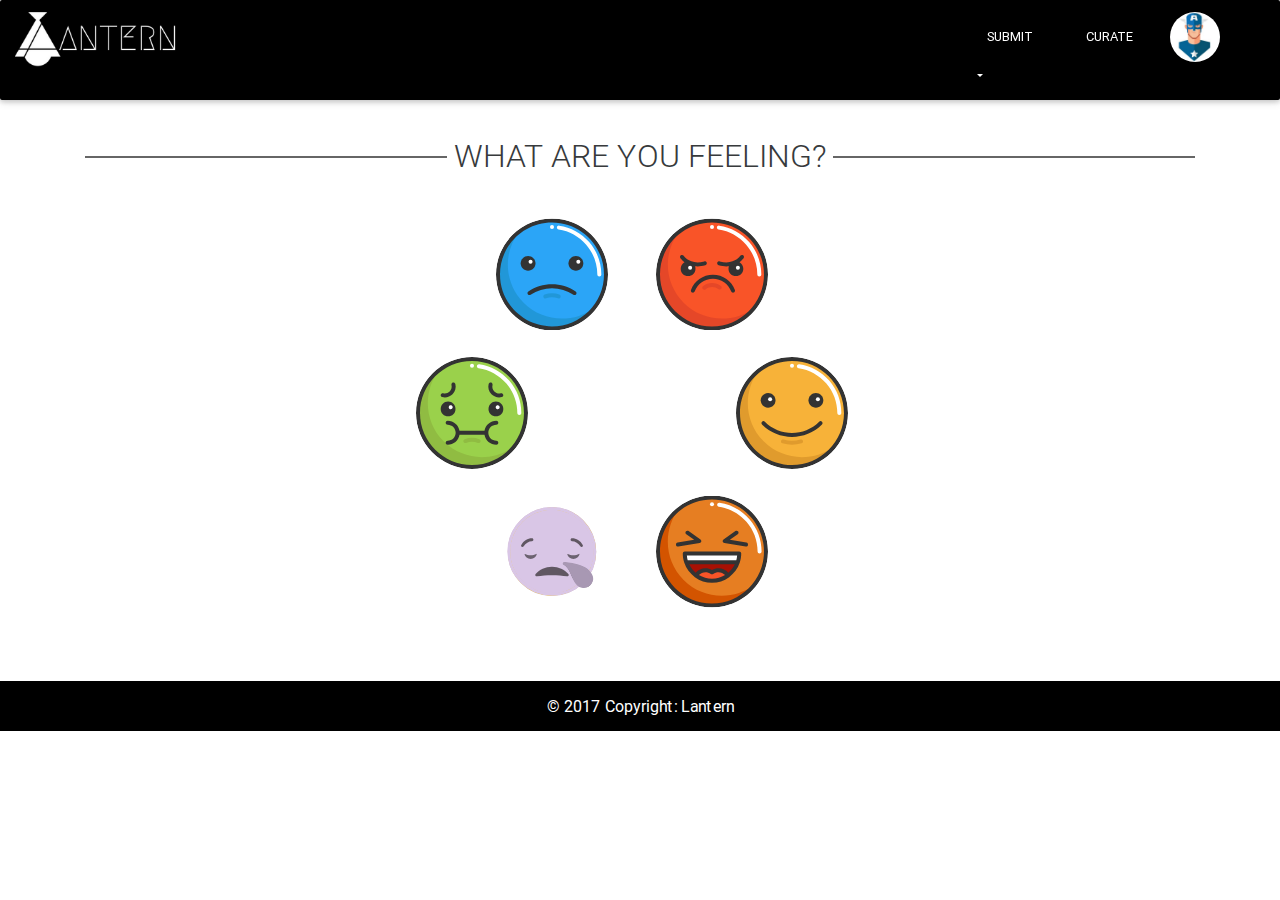
<file: lantern/home.html>
<!DOCTYPE html>
<html lang="en">
   <head>
      <!-- Required meta tags always come first -->
      <meta charset="utf-8">
      <meta name="viewport" content="width=device-width, initial-scale=1, shrink-to-fit=no">
      <meta http-equiv="x-ua-compatible" content="ie=edge">
      <title>Lantern - Home</title>
      <!-- FavIcon -->
      <link href="assets/img/favicon.ico" rel="icon" type="image/x-icon" />
      <!-- Font Awesome -->
      <link rel="stylesheet" href="https://maxcdn.bootstrapcdn.com/font-awesome/4.6.0/css/font-awesome.min.css">
      <!-- Bootstrap core CSS -->
      <link href="assets/css/bootstrap.min.css" rel="stylesheet">
      <!-- Material Design -->
      <link href="assets/css/materialD.css" rel="stylesheet">
      <!-- Custom Stylesheet-->
      <link href="assets/css/custom.css" rel="stylesheet">
   </head>
   <body class="fixed-sn dark-skin">
      <!--Double navigation-->
      <header>
         <!--Navbar-->
         <nav class="navbar navbar-fixed-top scrolling-navbar double-nav">
            <div class="container-fluid">
               <div class="row">
                  <!-- Logo -->
                  <div class="col-sm-3 ">
                     <a class="nav-logo"><img src="assets/img/logo.jpg"></a>
                  </div>
                  <!-- Logo -->
                  <!-- Mood Search Emoji Display-->
                  <div class="col-sm-6 ">
                  </div>
                  <!-- Mood Search Emoji Display-->
                  <!-- Links to the right -->
                  <div class="col-sm-3 ">
                     <ul class="nav navbar-nav float-xs-right">
                        <li class="nav-item">
                           <a href="submit.html" ><button class="btn black waves-effect">Submit</button></a> 
                           <a href="curate.html" ><button class="btn black waves-effect">Curate</button></a>
                           <a class="nav-avatar hm-zoom"><img class="rounded-circle" src="assets/img/avatar4.jpg"></a>
                           <div class="btn-group">
                              <button class="btn dropdown-toggle black" type="button" data-toggle="dropdown" aria-haspopup="true" aria-expanded="false"></button>
                              <div class="dropdown-menu dropdown-menu-right">
                                 <a class="dropdown-item black-text" href="#"><i class="fa fa-user"></i>&nbsp;&nbsp; Dashboard</a>
                                 <a class="dropdown-item black-text" href="#"><i class="fa fa-cogs"></i>&nbsp;&nbsp; Settings</a>
                                 <div class="dropdown-divider black"></div>
                                 <a class="dropdown-item black-text" href="#"><i class="fa fa-sign-out"></i>&nbsp;&nbsp; Log Out</a>
                              </div>
                           </div>
                        </li>
                     </ul>
                  </div>
                  <!-- Links to the right -->
               </div>
            </div>
         </nav>
         <!--/Navbar-->
      </header>
      <!--/Double navigation-->
      <!-- Main layout -->
      <main>
         <div class="container">
            <!--Post-->
            <div class="row">
               <!--Main listing-->
               <div class="col-md-12 full-width-blog ">
                  <div class="divider-new wow fadeIn">
                     <h2>What are you feeling?</h2>
                  </div>
                  <ul class='circle-container'>
                     <li class="hm-zoom"><img src='assets/img/happy.svg' ></li>
                     <li class="hm-zoom"><img src='assets/img/excited.svg' ></li>
                     <li class="hm-zoom"><img src='assets/img/bored.svg' ></li>
                     <li class="hm-zoom"><img src='assets/img/nervous.svg' ></li>
                     <li class="hm-zoom"><img src='assets/img/sad.svg' ></li>
                     <li class="hm-zoom"><img src='assets/img/angry.svg' ></li>
                  </ul>
                  <div style="height: 100px;"></div>
               </div>
               <!--/.Main listing-->
            </div>
            <!--/.Post-->
         </div>
      </main>
      <!--/ Main layout -->
      <!--Footer-->
      <footer class="page-footer  center-on-small-only ">
         <!--Copyright-->
         <div class="footer-copyright wow fadeIn " data-wow-delay="0.3s">
            © 2017 Copyright: <a href="#"> Lantern </a>
         </div>
         <!--/Copyright-->
      </footer>
      <!--/Footer-->
      <!-- SCRIPTS -->
      <!-- JQuery -->
      <script type="text/javascript" src="assets/js/jquery-3.1.1.min.js"></script>
      <!-- Tooltips -->
      <script type="text/javascript" src="assets/js/tether.min.js"></script>
      <!-- Bootstrap core JavaScript -->
      <script type="text/javascript" src="assets/js/bootstrap.min.js"></script>
      <!-- Material Design core JavaScript -->
      <script type="text/javascript" src="assets/js/materialD.min.js"></script>
      <!-- Mood Navigation JavaScript -->
      <script type="text/javascript" src="assets/js/moodCircleNav.js"></script> 
      <script>
         // Animation init
         new WOW().init();
         
      </script>
   </body>
</html>
</file>
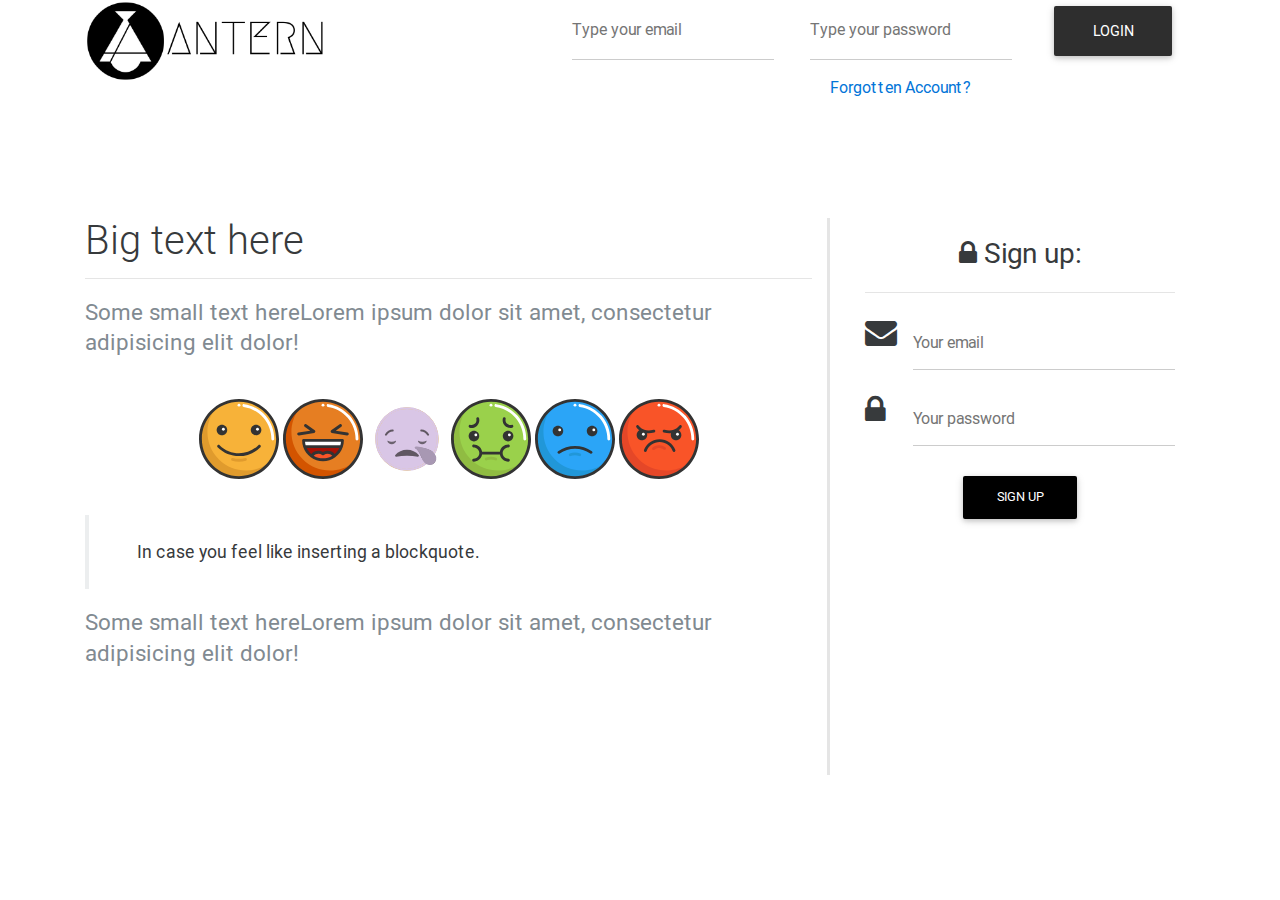
<file: lantern/land.html>
<!DOCTYPE html>
<html lang="en">
   <head>
      <!-- Required meta tags always come first -->
      <meta charset="utf-8">
      <meta name="viewport" content="width=device-width, initial-scale=1, shrink-to-fit=no">
      <meta http-equiv="x-ua-compatible" content="ie=edge">
      <title>Lantern - Landing Page</title>
      <!-- FavIcon -->
      <link href="assets/img/favicon.ico" rel="icon" type="image/x-icon" />
      <!-- Font Awesome -->
      <link rel="stylesheet" href="https://maxcdn.bootstrapcdn.com/font-awesome/4.6.0/css/font-awesome.min.css">
      <!-- Bootstrap core CSS -->
      <link href="assets/css/bootstrap.min.css" rel="stylesheet">
      <!-- Material Design -->
      <link href="assets/css/materialD.css" rel="stylesheet">
      <!-- Custom Stylesheet-->
      <link href="assets/css/custom.css" rel="stylesheet">
   </head>
   <body class="fixed-sn dark-skin">
      <div class="container">
         <div class="row">
            <div class="col-xs-5">
               <img src="assets/img/logo_header.png" style="width: 55%;height: 55%; ">
            </div>
            <div class="col-xs-7" >
               <div class="row" style="float: right;">

                  <form class="form-inline ">

                     <div class="md-form form-group nav-white">
                        <input type="email" id="form91" class="form-control validate">
                        <label for="form91" data-error="wrong" data-success="right">Type your email</label>
                     </div>
                     <div class="md-form form-group nav-white">
                        <input type="password" id="form92" class="form-control validate">
                        <label for="form92" data-error="wrong" data-success="right">Type your password</label>
                     </div>
                     <div class="md-form form-group nav-white">
                        <a href="index.html" class="btn btn-primary btn-lg">Login</a>
                     </div>
                  </form>
               </div>
               <div class="row" style="float: left; position: absolute; top: 75px; left: 300px;">
                  <a href="">Forgotten Account?</a>
               </div>
            </div>
         </div>
      </div>
      <!-- Main layout -->
      <main>
         <div class="container">
            <!--Post-->
            <div class="row">
               <!--Main listing-->
               <div class="col-md-12 full-width-blog ">
                  <br><br>
                  <div class="row wow fadeIn vertical-divider" data-wow-delay="0.4s">
                     <!--First column-->
                     <div class="col-md-8 mb-r">
                        <h1 class="h1-responsive">Big text here</h1>
                        <hr>
                        <h3><small class="text-muted">Some small text hereLorem ipsum dolor sit amet, consectetur adipisicing elit dolor!</small></h3>
                        <div class="mood-inline">
                           <img src="assets/img/happy.svg">
                           <img src="assets/img/excited.svg">
                           <img src="assets/img/bored.svg">
                           <img src="assets/img/nervous.svg">
                           <img src="assets/img/sad.svg">
                           <img src="assets/img/angry.svg">
                        </div>
                        <blockquote class="blockquote">
                           <p class="mb-0">In case you feel like inserting a blockquote.</p>
                        </blockquote>
                        <h3><small class="text-muted">Some small text hereLorem ipsum dolor sit amet, consectetur adipisicing elit dolor!</small></h3>
                     </div>
                     <!--.First column-->
                     <!--Second column-->
                     <div class="col-md-4 ">
                        <!--Sign up Form-->
                        <div class="card-block">
                           <!--Header-->
                           <div class="text-center" >
                              <h3><i class="fa fa-lock"></i> Sign up:</h3>
                              <hr class="mt-2 mb-2">
                           </div>
                           <!--Body-->
                           <div class="md-form">
                              <i class="fa fa-envelope prefix"></i>
                              <input type="text" id="form2" class="form-control">
                              <label for="form2">Your email</label>
                           </div>
                           <div class="md-form">
                              <i class="fa fa-lock prefix"></i>
                              <input type="password" id="form4" class="form-control">
                              <label for="form4">Your password</label>
                           </div>
                           <div class="text-center">
                              <button class="btn black">Sign up</button>
                           </div>
                        </div>
                        <!--Sign up Form-->
                     </div>
                     <!--.Second column-->
                  </div>
               </div>
            </div>
            <!--/.Main listing-->
         </div>
         <!--/.Post-->
         </div>
      </main>
      <!--/ Main layout -->
      <!-- SCRIPTS -->
      <!-- JQuery -->
      <script type="text/javascript" src="assets/js/jquery-3.1.1.min.js"></script>
      <!-- Tooltips -->
      <script type="text/javascript" src="assets/js/tether.min.js"></script>
      <!-- Bootstrap core JavaScript -->
      <script type="text/javascript" src="assets/js/bootstrap.min.js"></script>
      <!-- Material Design core JavaScript -->
      <script type="text/javascript" src="assets/js/materialD.min.js"></script>
      <!-- Mood Navigation JavaScript -->
      <script type="text/javascript" src="assets/js/moodCircleNav.js"></script> 
      <script>
         // Animation init
         new WOW().init();
         
      </script>
   </body>
</html>
</file>
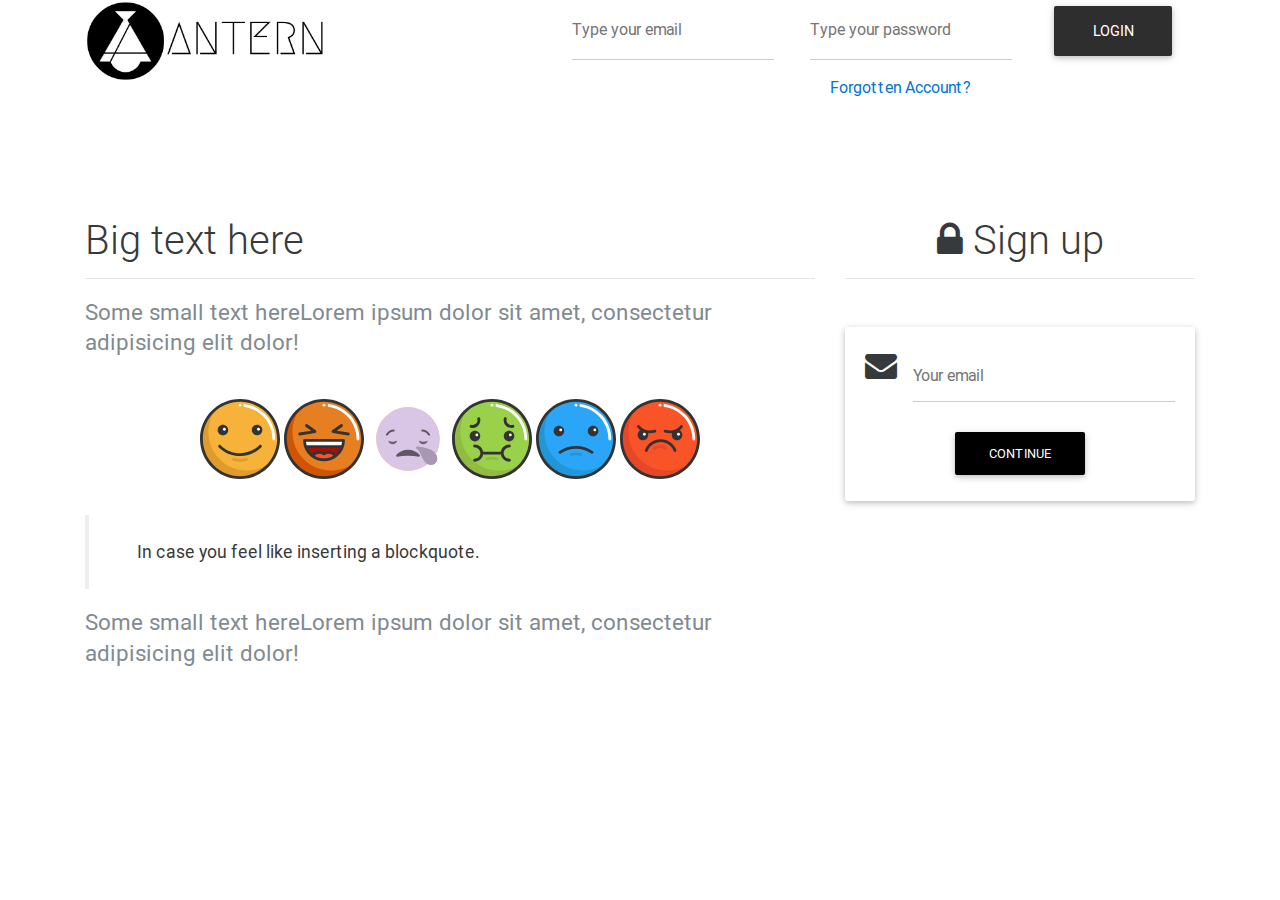
<file: lantern/land2.html>
<!DOCTYPE html>
<html lang="en">
   <head>
      <!-- Required meta tags always come first -->
      <meta charset="utf-8">
      <meta name="viewport" content="width=device-width, initial-scale=1, shrink-to-fit=no">
      <meta http-equiv="x-ua-compatible" content="ie=edge">
      <title>Lantern - Landing Page</title>
      <!-- FavIcon -->
      <link href="assets/img/favicon.ico" rel="icon" type="image/x-icon" />
      <!-- Font Awesome -->
      <link rel="stylesheet" href="https://maxcdn.bootstrapcdn.com/font-awesome/4.6.0/css/font-awesome.min.css">
      <!-- Bootstrap core CSS -->
      <link href="assets/css/bootstrap.min.css" rel="stylesheet">
      <!-- Material Design -->
      <link href="assets/css/materialD.css" rel="stylesheet">
      <!-- Custom Stylesheet-->
      <link href="assets/css/custom.css" rel="stylesheet">
   </head>
   <body class="fixed-sn dark-skin">
      <div class="container">
         <div class="row">
            <div class="col-xs-5">
               <img src="assets/img/logo_header.png" style="width: 55%;height: 55%; ">
            </div>
            <div class="col-xs-7" >
               <div class="row" style="float: right;">
                  <form class="form-inline ">
                     <div class="md-form form-group nav-white">
                        <input type="email" id="form91" class="form-control validate">
                        <label for="form91" data-error="wrong" data-success="right">Type your email</label>
                     </div>
                     <div class="md-form form-group nav-white">
                        <input type="password" id="form92" class="form-control validate">
                        <label for="form92" data-error="wrong" data-success="right">Type your password</label>
                     </div>
                     <div class="md-form form-group nav-white">
                        <a href="index.html" class="btn btn-primary btn-lg">Login</a>
                     </div>
                  </form>
               </div>
               <div class="row" style="float: left; position: absolute; top: 75px; left: 300px;">
                  <a href="">Forgotten Account?</a>
               </div>
            </div>
         </div>
      </div>
      <!-- Main layout -->
      <main>
         <div class="container">
            <!--Post-->
            <div class="row">
               <!--Main listing-->
               <div class="col-md-12 full-width-blog ">
                  <br><br>
                  <div class="row wow fadeIn " data-wow-delay="0.4s">
                     <!--First column-->
                     <div class="col-md-8 mb-r">
                        <h1 class="h1-responsive">Big text here</h1>
                        <hr>
                        <h3><small class="text-muted">Some small text hereLorem ipsum dolor sit amet, consectetur adipisicing elit dolor!</small></h3>
                        <div class="mood-inline">
                           <span class="hm-zoom"><img src="assets/img/happy.svg" ></span>
                           <span class="hm-zoom"><img src="assets/img/excited.svg"></span>
                           <span class="hm-zoom"><img src="assets/img/bored.svg"></span>
                           <span class="hm-zoom"><img src="assets/img/nervous.svg"></span>
                           <span class="hm-zoom"><img src="assets/img/sad.svg"></span>
                           <span class="hm-zoom"><img src="assets/img/angry.svg"></span>
                        </div>
                        <blockquote class="blockquote">
                           <p class="mb-0">In case you feel like inserting a blockquote.</p>
                        </blockquote>
                        <h3><small class="text-muted">Some small text hereLorem ipsum dolor sit amet, consectetur adipisicing elit dolor!</small></h3>
                     </div>
                     <!--.First column-->
                     <!--Second column-->
                     <div class="col-md-4 ">
                        <!--Sign up Form-->
                        <!--Header-->
                        <div class="text-center" >
                           <h1 class="h1-responsive"><i class="fa fa-lock"></i> Sign up</h1>
                           <hr class="mt-1 mb-2">
                        </div>
                        <!--Body-->
                        <div class="hidden-sm-down" style="height: 1.5em;"></div>
                        <div class="card">
                           <div class="card-block">
                              <div class="md-form">
                                 <i class="fa fa-envelope prefix"></i>
                                 <input type="text" id="form2" class="form-control">
                                 <label for="form2">Your email</label>
                              </div>
                              <div class="text-center">
                                 <button class="btn black">Continue</button>
                              </div>
                           </div>
                        </div>
                        <!--Sign up Form-->
                     </div>
                     <!--.Second column-->
                  </div>
               </div>
            </div>
            <!--/.Main listing-->
         </div>
         <!--/.Post-->
         </div>
      </main>
      <!--/ Main layout -->
      <!-- SCRIPTS -->
      <!-- JQuery -->
      <script type="text/javascript" src="assets/js/jquery-3.1.1.min.js"></script>
      <!-- Tooltips -->
      <script type="text/javascript" src="assets/js/tether.min.js"></script>
      <!-- Bootstrap core JavaScript -->
      <script type="text/javascript" src="assets/js/bootstrap.min.js"></script>
      <!-- Material Design core JavaScript -->
      <script type="text/javascript" src="assets/js/materialD.min.js"></script>
      <!-- Mood Navigation JavaScript -->
      <script type="text/javascript" src="assets/js/moodCircleNav.js"></script> 
      <script>
         // Animation init
         new WOW().init();
         
      </script>
   </body>
</html>
</file>
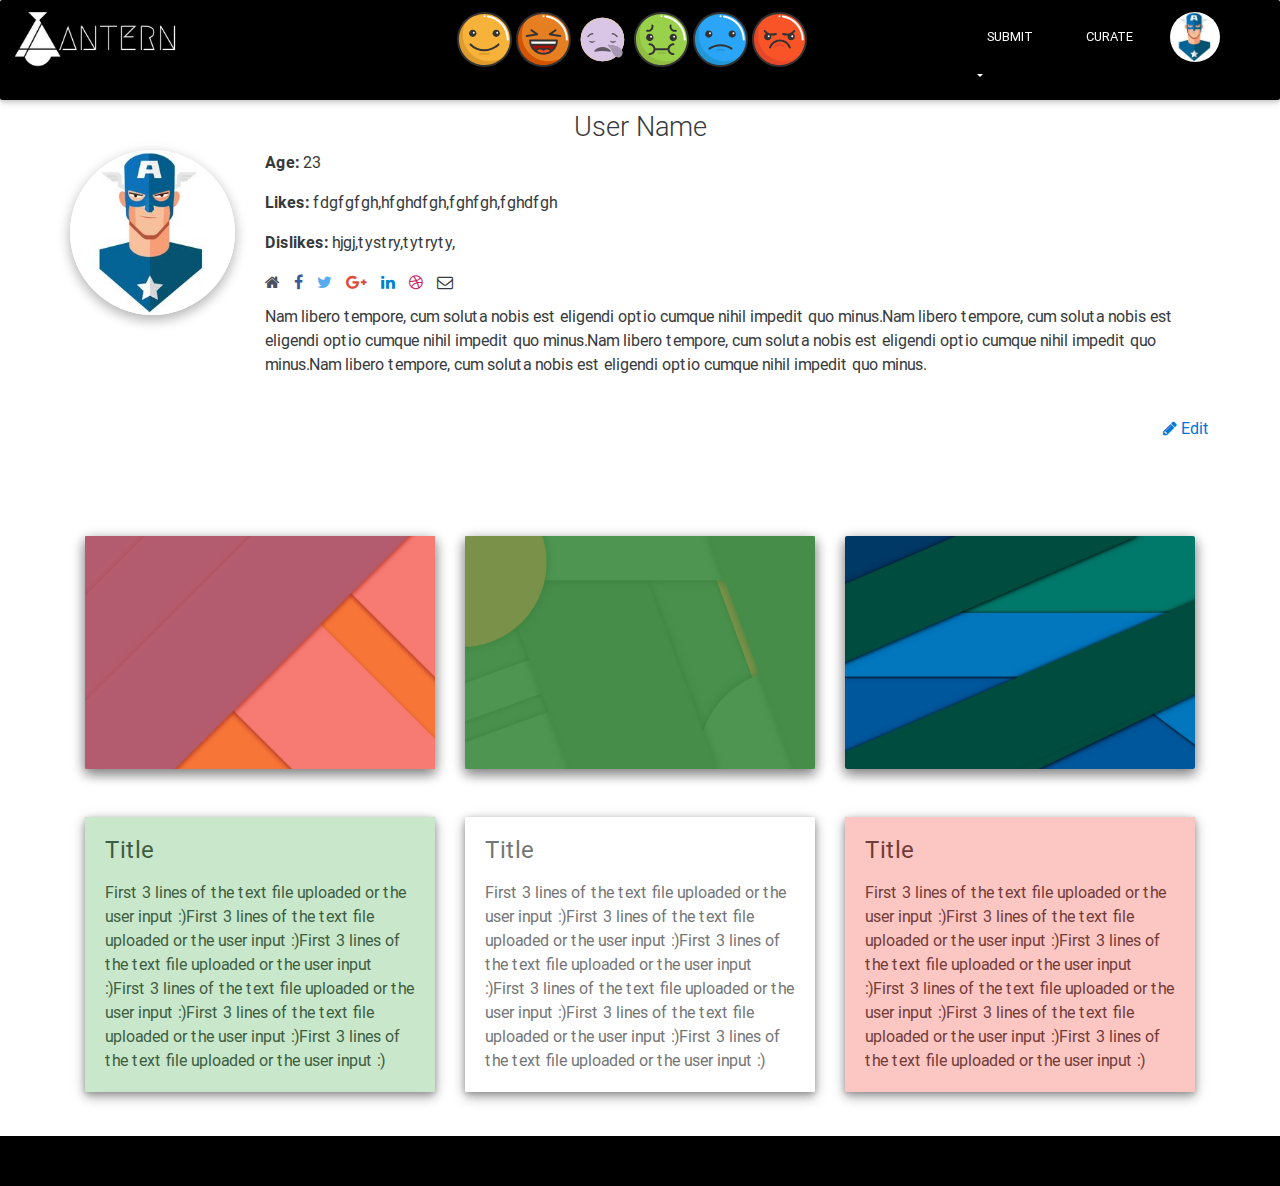
<file: lantern/profile.html>
<!DOCTYPE html>
<html lang="en">
   <head>
      <!-- Required meta tags always come first -->
      <meta charset="utf-8">
      <meta name="viewport" content="width=device-width, initial-scale=1, shrink-to-fit=no">
      <meta http-equiv="x-ua-compatible" content="ie=edge">
      <title>Lantern - Profile</title>
      <!-- FavIcon -->
      <link href="assets/img/favicon.ico" rel="icon" type="image/x-icon" />
      <!-- Font Awesome -->
      <link rel="stylesheet" href="https://maxcdn.bootstrapcdn.com/font-awesome/4.6.0/css/font-awesome.min.css">
      <!-- Bootstrap core CSS -->
      <link href="assets/css/bootstrap.min.css" rel="stylesheet">
      <!-- Material Design -->
      <link href="assets/css/materialD.css" rel="stylesheet">
      <!-- Custom Stylesheet-->
      <link href="assets/css/custom.css" rel="stylesheet">
   </head>
   <body class="fixed-sn dark-skin">
      <!--Double navigation-->
      <header>
         <!--Navbar-->
         <nav class="navbar navbar-fixed-top scrolling-navbar double-nav">
            <div class="container-fluid">
               <div class="row">
                  <!-- Logo -->
                  <div class="col-sm-3 ">
                     <a class="nav-logo"><img src="assets/img/logo.jpg"></a>
                  </div>
                  <!-- Logo -->
                  <!-- Mood Search Emoji Display-->
                  <div class="col-sm-6 ">
                     <div class="nav navbar-nav nav-item  text-xs-center">
                        <a class="nav-logo hm-zoom"><img src="assets/img/happy.svg"></a>
                        <a class="nav-logo hm-zoom"><img src="assets/img/excited.svg"></a>
                        <a class="nav-logo hm-zoom"><img src="assets/img/bored.svg"></a>
                        <a class="nav-logo hm-zoom"><img src="assets/img/nervous.svg"></a>
                        <a class="nav-logo hm-zoom"><img src="assets/img/sad.svg"></a>
                        <a class="nav-logo hm-zoom"><img src="assets/img/angry.svg"></a>
                     </div>
                  </div>
                  <!-- Mood Search Emoji Display-->
                  <!-- Links to the right -->
                  <div class="col-sm-3 ">
                     <ul class="nav navbar-nav float-xs-right">
                        <li class="nav-item">
                           <a href="submit.html" ><button class="btn black waves-effect">Submit</button> </a> 
                           <a href="curate.html" ><button class="btn black waves-effect">Curate</button></a>
                           <a class="nav-avatar hm-zoom"><img class="rounded-circle" src="assets/img/avatar4.jpg"></a>
                           <div class="btn-group">
                              <button class="btn dropdown-toggle black" type="button" data-toggle="dropdown" aria-haspopup="true" aria-expanded="false"></button>
                              <div class="dropdown-menu dropdown-menu-right">
                                 <a class="dropdown-item black-text" href="#"><i class="fa fa-user"></i>&nbsp;&nbsp; Dashboard</a>
                                 <a class="dropdown-item black-text" href="#"><i class="fa fa-cogs"></i>&nbsp;&nbsp; Settings</a>
                                 <div class="dropdown-divider black"></div>
                                 <a class="dropdown-item black-text" href="#"><i class="fa fa-sign-out"></i>&nbsp;&nbsp; Log Out</a>
                              </div>
                           </div>
                        </li>
                     </ul>
                  </div>
                  <!-- Links to the right -->
               </div>
            </div>
         </nav>
         <!--/Navbar-->
      </header>
      <!--/Double navigation-->
      <!-- Main layout -->
      <main>
         <div class="container">
         <!--Post-->
         <div class="row">
         <!--Main listing-->
         <div class="col-md-12 full-width-blog ">
            <br>
            <section class="section extra-margins">
               <!--User Profile-->
               <div class="row wow fadeIn" data-wow-delay="0.3s">
                  <!--Section: About user-->
                  <section class="mb-4">
                     <!--Author box-->
                     <div class=" wow fadeIn" data-wow-delay="0.3s">
                        <div class="row">
                           <!--Name-->
                           <h3 class="h3-responsive text-xs-center">User Name</h3>
                           <hr>
                           <!--Avatar-->
                           <div class="col-sm-2 col-xs-12">
                              <img src="assets/img/avatar4.jpg" class="img-fluid rounded-circle z-depth-2">
                           </div>
                           <!--Author Data-->
                           <div class=" col-xs-12 col-sm-10">
                              <p><strong>Age:</strong> 23</p>
                              <p><strong>Likes:</strong> fdgfgfgh,hfghdfgh,fghfgh,fghdfgh</p>
                              <p><strong>Dislikes:</strong> hjgj,tystry,tytryty,</p>
                              <div class="personal-sm">
                                 <a class="email-ic"><i class="fa fa-home"> </i></a>
                                 <a href="" target="_blank" class="fb-ic"><i class="fa fa-facebook"> </i></a>
                                 <a href="" target="_blank" class="tw-ic"><i class="fa fa-twitter"> </i></a>
                                 <a href="" target="_blank" class="gplus-ic"><i class="fa fa-google-plus"> </i></a>
                                 <a href="" target="_blank" class="li-ic"><i class="fa fa-linkedin"> </i></a>
                                 <a href="" target="_blank" class="dribbble-ic"><i class="fa fa-dribbble"> </i></a>
                                 <a class=""><i class="fa fa-envelope-o"> </i></a>
                              </div>
                              <p>Nam libero tempore, cum soluta nobis est eligendi optio cumque nihil impedit quo minus.Nam libero tempore, cum soluta nobis est eligendi optio cumque nihil impedit quo minus.Nam libero tempore, cum soluta nobis est eligendi optio cumque nihil impedit quo minus.Nam libero tempore, cum soluta nobis est eligendi optio cumque nihil impedit quo minus.</p>
                              <br>
                              <div class="float-xs-right">
                                 <a href="" data-toggle="modal" data-target=".bd-example-modal-lg"><i class="fa fa-pencil"></i> Edit</a>
                              </div>
                              <div class="modal fade bd-example-modal-lg" tabindex="-1" role="dialog" aria-labelledby="myLargeModalLabel" aria-hidden="true">
                                 <div class="modal-dialog modal-lg">
                                    <!--Content-->
                                    <div class="modal-content">
                                       <!--Header-->
                                       <div class="modal-header">
                                          <div class="text-xs-center">
                                             <h4 class="modal-title " >Edit my Bio!</h4>
                                          </div>
                                       </div>
                                       <!--Body-->
                                       <div class="modal-body">
                                          <br>
                                          <div class="md-form">
                                             <i class="fa fa-user prefix"></i>
                                             <input type="text" id="form22" class="form-control">
                                             <label for="form42">Your name</label>
                                          </div>
                                          <div class="md-form">
                                             <i class="fa fa-envelope prefix"></i>
                                             <input type="text" id="form32" class="form-control">
                                             <label for="form34">Your email</label>
                                          </div>
                                          <div class="md-form">
                                             <i class="fa fa-pencil prefix"></i>
                                             <textarea type="text" id="form8" class="md-textarea"></textarea>
                                             <label for="form8">About yourself :)</label>
                                          </div>
                                          <h3>Social Links:</h3>
                                          <label for="basic-url">Website link</label>
                                          <div class="md-form input-group">
                                             <span class="input-group-addon" id="basic-addon3">https://</span>
                                             <input type="text" class="form-control" id="basic-url" aria-describedby="basic-addon3">
                                          </div>
                                          <label for="basic-url">Facebook</label>
                                          <div class="md-form input-group">
                                             <span class="input-group-addon" id="basic-addon3">https://www.facebook.com/</span>
                                             <input type="text" class="form-control" id="basic-url" aria-describedby="basic-addon3">
                                          </div>
                                          <label for="basic-url">Twitter</label>
                                          <div class="md-form input-group">
                                             <span class="input-group-addon" id="basic-addon3">https://twitter.com/</span>
                                             <input type="text" class="form-control" id="basic-url" aria-describedby="basic-addon3">
                                          </div>
                                          <label for="basic-url">Google Plus</label>
                                          <div class="md-form input-group">
                                             <span class="input-group-addon" id="basic-addon3">https://plus.google.com</span>
                                             <input type="text" class="form-control" id="basic-url" aria-describedby="basic-addon3">
                                          </div>
                                          <label for="basic-url">Linkedn</label>
                                          <div class="md-form input-group">
                                             <span class="input-group-addon" id="basic-addon3">https://www.linkedin.com/</span>
                                             <input type="text" class="form-control" id="basic-url" aria-describedby="basic-addon3">
                                          </div>
                                          <label for="basic-url">Dribble</label>
                                          <div class="md-form input-group">
                                             <span class="input-group-addon" id="basic-addon3">https://dribbble.com/</span>
                                             <input type="text" class="form-control" id="basic-url" aria-describedby="basic-addon3">
                                          </div>
                                       </div>
                                       <!--Footer-->
                                       <div class="modal-footer flex-column">
                                          <button type="button" class="btn btn-secondary ml-auto" data-dismiss="modal">Close</button>
                                          <button type="button" class="btn btn-primary ml-auto">Save changes</button>
                                       </div>
                                       <!--/.Content-->
                                    </div>
                                 </div>
                              </div>
                           </div>
                        </div>
                        <!--/.Author box-->
                  </section>
                  <!--/Section: About user-->
                  </div>
                  <!--User Profile-->
            </section>
            <section class="section extra-margins">
            <!--User Submissions-->
            <div class="row wow fadeIn" data-wow-delay="0.3s">
            <div class="col-md-4">
            <div class="view hm-red-strong">
            <img src="assets/img/p1.jpg" class="img-fluid " >
            <div class="mask flex-center"></div>
            </div>
            </div>
            <div class="col-md-4">
            <div class="view hm-green-strong">
            <img src="assets/img/p2.jpg" class="img-fluid " >
            <div class="mask flex-center"></div>
            </div>
            </div>
            <div class="col-md-4">
            <div class="view ">
            <img src="assets/img/p3.jpg" class="img-fluid " >
            <div class="mask flex-center"></div>
            </div>
            </div>
            </div>
            <!--/User Submissions-->
            <br><br>
            <!--User Submissions-->
            <div class="row wow fadeIn" data-wow-delay="0.3s">
            <div class="col-md-4">
            <!--Panel-->
            <div class="view hm-green-light">
            <div class="card card-block">
            <h4 class="card-title">Title</h4>
            <p class="card-text">First 3 lines of the text file uploaded or the user input :)First 3 lines of the text file uploaded or the user input :)First 3 lines of the text file uploaded or the user input :)First 3 lines of the text file uploaded or the user input :)First 3 lines of the text file uploaded or the user input :)First 3 lines of the text file uploaded or the user input :)</p>
            </div>
            <div class="mask flex-center"></div>
            </div>
            <!--/.Panel-->
            </div>
            <div class="col-md-4">
            <!--Panel-->
            <div class="view hm-white-light">
            <div class="card card-block">
            <h4 class="card-title">Title</h4>
            <p class="card-text">First 3 lines of the text file uploaded or the user input :)First 3 lines of the text file uploaded or the user input :)First 3 lines of the text file uploaded or the user input :)First 3 lines of the text file uploaded or the user input :)First 3 lines of the text file uploaded or the user input :)First 3 lines of the text file uploaded or the user input :)</p>
            </div>
            <div class="mask flex-center"></div>
            </div>
            <!--/.Panel-->
            </div>
            <div class="col-md-4">
            <!--Panel-->
            <div class="view hm-red-light">
            <div class="card card-block">
            <h4 class="card-title">Title</h4>
            <p class="card-text">First 3 lines of the text file uploaded or the user input :)First 3 lines of the text file uploaded or the user input :)First 3 lines of the text file uploaded or the user input :)First 3 lines of the text file uploaded or the user input :)First 3 lines of the text file uploaded or the user input :)First 3 lines of the text file uploaded or the user input :)</p>
            </div>
            <div class="mask flex-center"></div>
            </div>
            <!--/.Panel-->
            </div>
            <!--/User Submissions-->
            </section>
            </div>
            <!--/.Main listing-->
            </div>
            <!--/.Post-->
         </div>
      </main>
      <!--/ Main layout -->
      <!--Footer-->
      <footer class="page-footer  center-on-small-only ">
         <!--Copyright-->
         <div class="footer-copyright wow fadeIn " data-wow-delay="0.3s">
            © 2017 Copyright: <a href="#"> Lantern </a>
         </div>
         <!--/Copyright-->
      </footer>
      <!--/Footer-->
      <!-- SCRIPTS -->
      <!-- JQuery -->
      <script type="text/javascript" src="assets/js/jquery-3.1.1.min.js"></script>
      <!-- Tooltips -->
      <script type="text/javascript" src="assets/js/tether.min.js"></script>
      <!-- Bootstrap core JavaScript -->
      <script type="text/javascript" src="assets/js/bootstrap.min.js"></script>
      <!-- Material Design core JavaScript -->
      <script type="text/javascript" src="assets/js/materialD.min.js"></script>
      <!-- Mood Navigation JavaScript -->
      <script type="text/javascript" src="assets/js/moodCircleNav.js"></script> 
      <script>
         // Animation init
         new WOW().init();
         
      </script>
   </body>
</html>
</file>
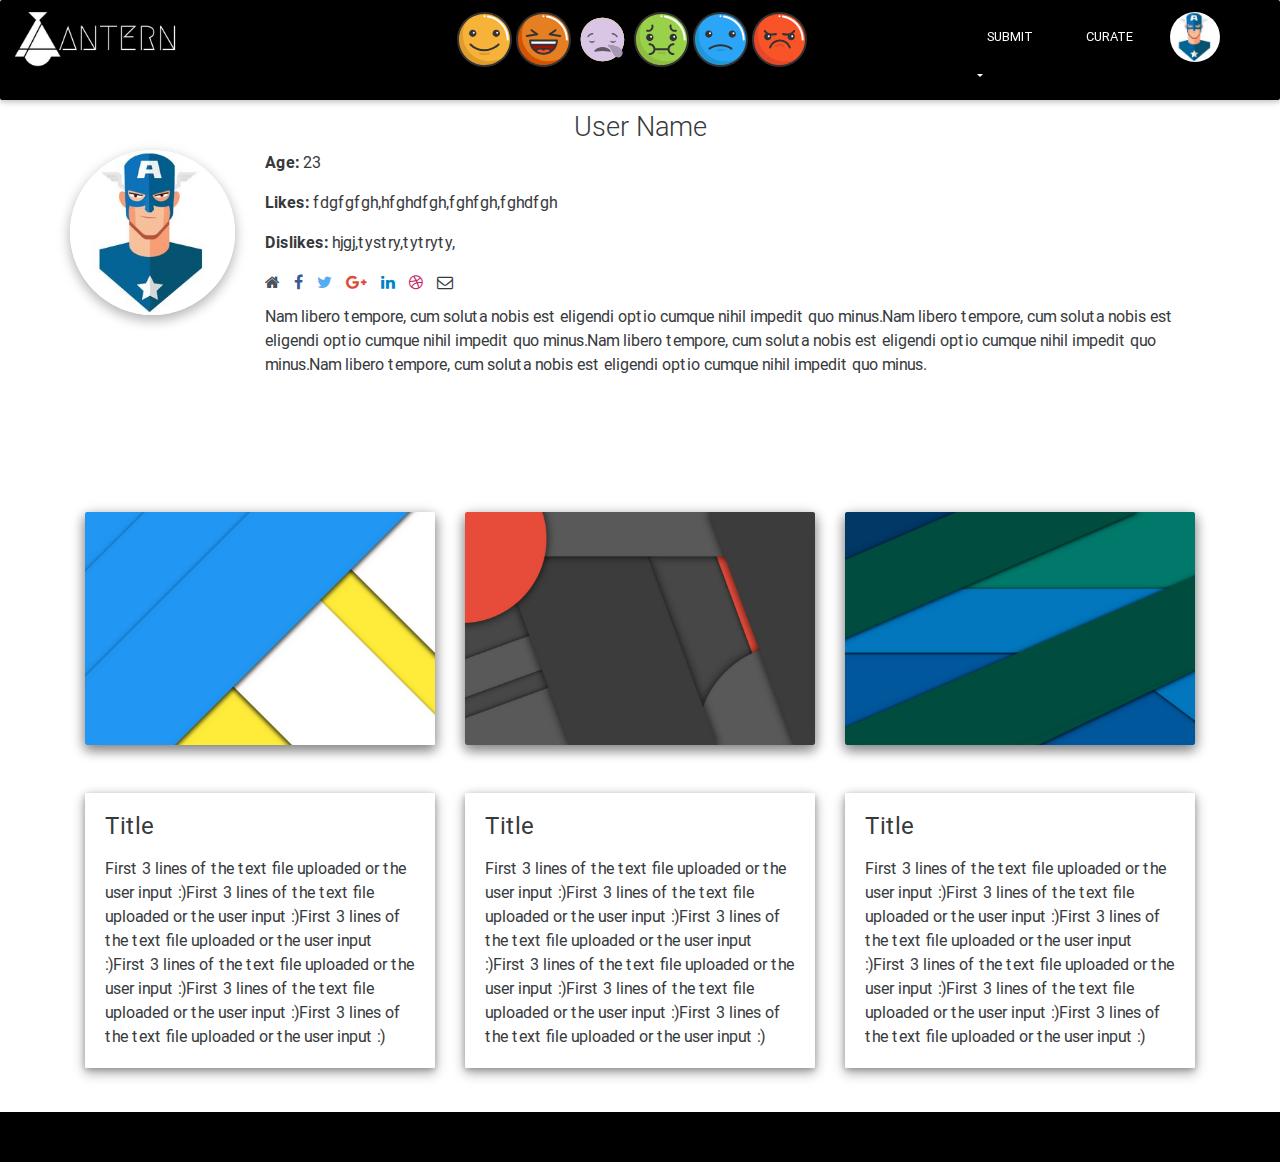
<file: lantern/public.html>
<!DOCTYPE html>
<html lang="en">
   <head>
      <!-- Required meta tags always come first -->
      <meta charset="utf-8">
      <meta name="viewport" content="width=device-width, initial-scale=1, shrink-to-fit=no">
      <meta http-equiv="x-ua-compatible" content="ie=edge">
      <title>Lantern - Public</title>
      <!-- FavIcon -->
      <link href="assets/img/favicon.ico" rel="icon" type="image/x-icon" />
      <!-- Font Awesome -->
      <link rel="stylesheet" href="https://maxcdn.bootstrapcdn.com/font-awesome/4.6.0/css/font-awesome.min.css">
      <!-- Bootstrap core CSS -->
      <link href="assets/css/bootstrap.min.css" rel="stylesheet">
      <!-- Material Design -->
      <link href="assets/css/materialD.css" rel="stylesheet">
      <!-- Custom Stylesheet-->
      <link href="assets/css/custom.css" rel="stylesheet">
   </head>
   <body class="fixed-sn dark-skin">
      <!--Double navigation-->
      <header>
         <!--Navbar-->
         <nav class="navbar navbar-fixed-top scrolling-navbar double-nav">
            <div class="container-fluid">
               <div class="row">
                  <!-- Logo -->
                  <div class="col-sm-3 ">
                     <a class="nav-logo"><img src="assets/img/logo.jpg"></a>
                  </div>
                  <!-- Logo -->
                  <!-- Mood Search Emoji Display-->
                  <div class="col-sm-6 ">
                     <div class="nav navbar-nav nav-item  text-xs-center">
                        <a class="nav-logo hm-zoom"><img src="assets/img/happy.svg"></a>
                        <a class="nav-logo hm-zoom"><img src="assets/img/excited.svg"></a>
                        <a class="nav-logo hm-zoom"><img src="assets/img/bored.svg"></a>
                        <a class="nav-logo hm-zoom"><img src="assets/img/nervous.svg"></a>
                        <a class="nav-logo hm-zoom"><img src="assets/img/sad.svg"></a>
                        <a class="nav-logo hm-zoom"><img src="assets/img/angry.svg"></a>
                     </div>
                  </div>
                  <!-- Mood Search Emoji Display-->
                  <!-- Links to the right -->
                  <div class="col-sm-3 ">
                     <ul class="nav navbar-nav float-xs-right">
                        <li class="nav-item">
                           <a href="submit.html" ><button class="btn black waves-effect">Submit</button> </a> 
                           <a href="curate.html" ><button class="btn black waves-effect">Curate</button></a>
                           <a class="nav-avatar hm-zoom"><img class="rounded-circle" src="assets/img/avatar4.jpg"></a>
                           <div class="btn-group">
                              <button class="btn dropdown-toggle black" type="button" data-toggle="dropdown" aria-haspopup="true" aria-expanded="false"></button>
                              <div class="dropdown-menu dropdown-menu-right">
                                 <a class="dropdown-item black-text" href="#"><i class="fa fa-user"></i>&nbsp;&nbsp; Dashboard</a>
                                 <a class="dropdown-item black-text" href="#"><i class="fa fa-cogs"></i>&nbsp;&nbsp; Settings</a>
                                 <div class="dropdown-divider black"></div>
                                 <a class="dropdown-item black-text" href="#"><i class="fa fa-sign-out"></i>&nbsp;&nbsp; Log Out</a>
                              </div>
                           </div>
                        </li>
                     </ul>
                  </div>
                  <!-- Links to the right -->
               </div>
            </div>
         </nav>
         <!--/Navbar-->
      </header>
      <!--/Double navigation-->
      <!-- Main layout -->
      <main>
         <div class="container">
         <!--Post-->
         <div class="row">
            <!--Main listing-->
            <div class="col-md-12 full-width-blog ">
               <br>
               <section class="section extra-margins">
                  <!--User Profile-->
                  <div class="row wow fadeIn" data-wow-delay="0.3s">
                     <!--Section: About user-->
                     <section class="mb-4">
                        <!--Author box-->
                        <div class=" wow fadeIn" data-wow-delay="0.3s">
                           <div class="row">
                              <!--Name-->
                              <h3 class="h3-responsive text-xs-center">User Name</h3>
                              <hr>
                              <!--Avatar-->
                              <div class="col-sm-2 col-xs-12">
                                 <img src="assets/img/avatar4.jpg" class="img-fluid rounded-circle z-depth-2">
                              </div>
                              <!--Author Data-->
                              <div class=" col-xs-12 col-sm-10">
                                 <p><strong>Age:</strong> 23</p>
                                 <p><strong>Likes:</strong> fdgfgfgh,hfghdfgh,fghfgh,fghdfgh</p>
                                 <p><strong>Dislikes:</strong> hjgj,tystry,tytryty,</p>
                                 <div class="personal-sm">
                                    <a class="email-ic"><i class="fa fa-home"> </i></a>
                                    <a href="" target="_blank" class="fb-ic"><i class="fa fa-facebook"> </i></a>
                                    <a href="" target="_blank" class="tw-ic"><i class="fa fa-twitter"> </i></a>
                                    <a href="" target="_blank" class="gplus-ic"><i class="fa fa-google-plus"> </i></a>
                                    <a href="" target="_blank" class="li-ic"><i class="fa fa-linkedin"> </i></a>
                                    <a href="" target="_blank" class="dribbble-ic"><i class="fa fa-dribbble"> </i></a>
                                    <a class=""><i class="fa fa-envelope-o"> </i></a>
                                 </div>
                                 <p>Nam libero tempore, cum soluta nobis est eligendi optio cumque nihil impedit quo minus.Nam libero tempore, cum soluta nobis est eligendi optio cumque nihil impedit quo minus.Nam libero tempore, cum soluta nobis est eligendi optio cumque nihil impedit quo minus.Nam libero tempore, cum soluta nobis est eligendi optio cumque nihil impedit quo minus.</p>
                                 <br>
                              </div>
                           </div>
                        </div>
                        <!--/.Author box-->
                     </section>
                     <!--/Section: About user-->
                  </div>
                  <!--User Profile-->
               </section>
               <section class="section extra-margins">
                  <!--User Submissions-->
                  <div class="row wow fadeIn" data-wow-delay="0.3s">
                     <div class="col-md-4">
                        <div class="view ">
                           <img src="assets/img/p1.jpg" class="img-fluid " >
                           <div class="mask flex-center"></div>
                        </div>
                     </div>
                     <div class="col-md-4">
                        <div class="view ">
                           <img src="assets/img/p2.jpg" class="img-fluid " >
                           <div class="mask flex-center"></div>
                        </div>
                     </div>
                     <div class="col-md-4">
                        <div class="view ">
                           <img src="assets/img/p3.jpg" class="img-fluid " >
                           <div class="mask flex-center"></div>
                        </div>
                     </div>
                  </div>
                  <!--/User Submissions-->
                  <br><br>
                  <!--User Submissions-->
                  <div class="row wow fadeIn" data-wow-delay="0.3s">
                     <div class="col-md-4">
                        <!--Panel-->
                        <div class="view ">
                           <div class="card card-block">
                              <h4 class="card-title">Title</h4>
                              <p class="card-text">First 3 lines of the text file uploaded or the user input :)First 3 lines of the text file uploaded or the user input :)First 3 lines of the text file uploaded or the user input :)First 3 lines of the text file uploaded or the user input :)First 3 lines of the text file uploaded or the user input :)First 3 lines of the text file uploaded or the user input :)</p>
                           </div>
                           <div class="mask flex-center"></div>
                        </div>
                        <!--/.Panel-->
                     </div>
                     <div class="col-md-4">
                        <!--Panel-->
                        <div class="view ">
                           <div class="card card-block">
                              <h4 class="card-title">Title</h4>
                              <p class="card-text">First 3 lines of the text file uploaded or the user input :)First 3 lines of the text file uploaded or the user input :)First 3 lines of the text file uploaded or the user input :)First 3 lines of the text file uploaded or the user input :)First 3 lines of the text file uploaded or the user input :)First 3 lines of the text file uploaded or the user input :)</p>
                           </div>
                        </div>
                        <!--/.Panel-->
                     </div>
                     <div class="col-md-4">
                        <!--Panel-->
                        <div class="view ">
                           <div class="card card-block">
                              <h4 class="card-title">Title</h4>
                              <p class="card-text">First 3 lines of the text file uploaded or the user input :)First 3 lines of the text file uploaded or the user input :)First 3 lines of the text file uploaded or the user input :)First 3 lines of the text file uploaded or the user input :)First 3 lines of the text file uploaded or the user input :)First 3 lines of the text file uploaded or the user input :)</p>
                           </div>
                           <div class="mask flex-center"></div>
                        </div>
                        <!--/.Panel-->
                     </div>
                     <!--/User Submissions-->
               </section>
               </div>
               <!--/.Main listing-->
            </div>
            <!--/.Post-->
         </div>
      </main>
      <!--/ Main layout -->
      <!--Footer-->
      <footer class="page-footer  center-on-small-only ">
         <!--Copyright-->
         <div class="footer-copyright wow fadeIn " data-wow-delay="0.3s">
            © 2017 Copyright: <a href="#"> Lantern </a>
         </div>
         <!--/Copyright-->
      </footer>
      <!--/Footer-->
      <!-- SCRIPTS -->
      <!-- JQuery -->
      <script type="text/javascript" src="assets/js/jquery-3.1.1.min.js"></script>
      <!-- Tooltips -->
      <script type="text/javascript" src="assets/js/tether.min.js"></script>
      <!-- Bootstrap core JavaScript -->
      <script type="text/javascript" src="assets/js/bootstrap.min.js"></script>
      <!-- Material Design core JavaScript -->
      <script type="text/javascript" src="assets/js/materialD.min.js"></script>
      <!-- Mood Navigation JavaScript -->
      <script type="text/javascript" src="assets/js/moodCircleNav.js"></script> 
      <script>
         // Animation init
         new WOW().init();
         
      </script>
   </body>
</html>
</file>
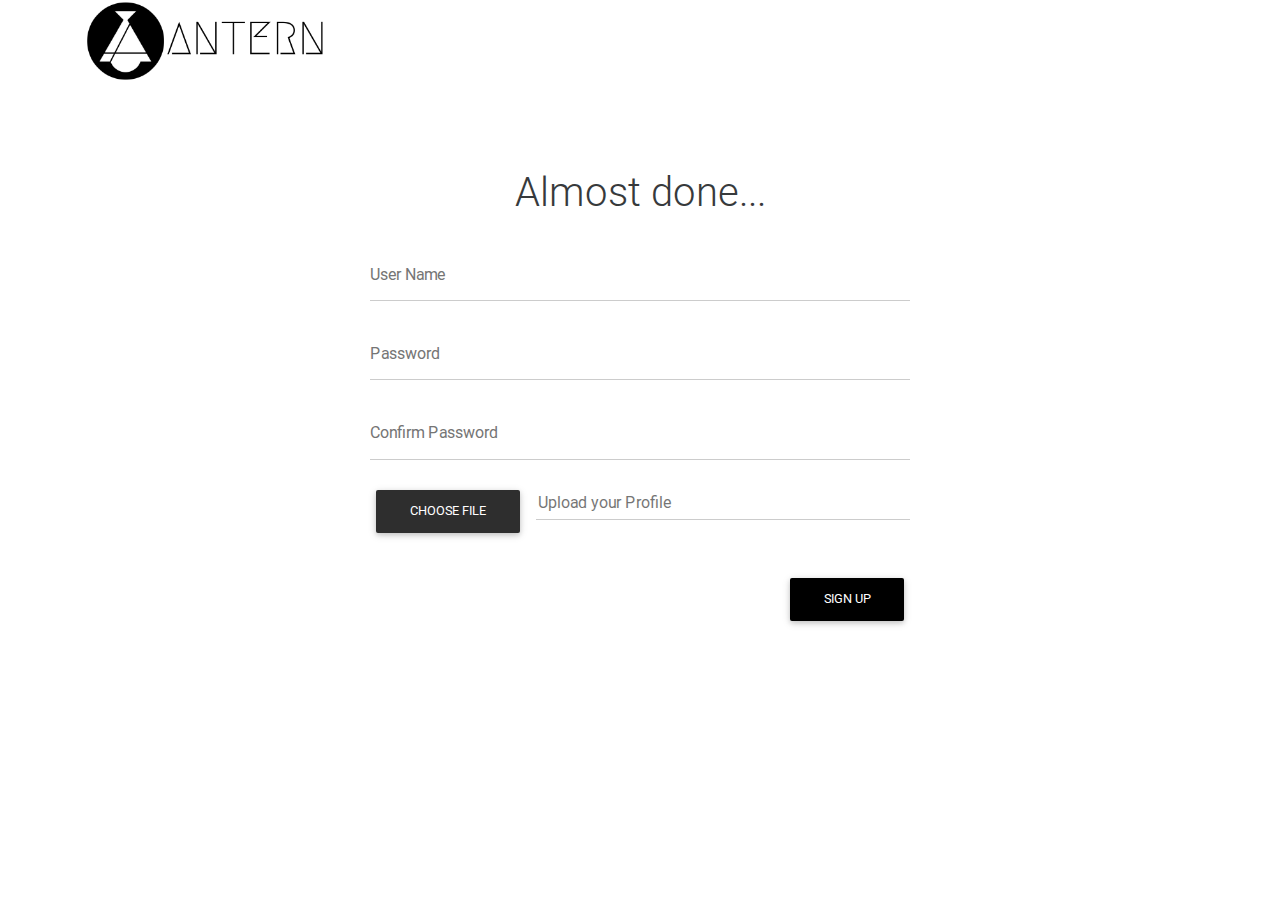
<file: lantern/signin2.html>
<!DOCTYPE html>
<html lang="en">
   <head>
      <!-- Required meta tags always come first -->
      <meta charset="utf-8">
      <meta name="viewport" content="width=device-width, initial-scale=1, shrink-to-fit=no">
      <meta http-equiv="x-ua-compatible" content="ie=edge">
      <title>Lantern - Sign Up!</title>
      <!-- FavIcon -->
      <link href="assets/img/favicon.ico" rel="icon" type="image/x-icon" />
      <!-- Font Awesome -->
      <link rel="stylesheet" href="https://maxcdn.bootstrapcdn.com/font-awesome/4.6.0/css/font-awesome.min.css">
      <!-- Bootstrap core CSS -->
      <link href="assets/css/bootstrap.min.css" rel="stylesheet">
      <!-- Material Design -->
      <link href="assets/css/materialD.css" rel="stylesheet">
      <!-- Custom Stylesheet-->
      <link href="assets/css/custom.css" rel="stylesheet">
   </head>
   <body class="fixed-sn dark-skin">
      <div class="container">
         <div class="row">
            <div class="col-xs-5">
               <img src="assets/img/logo_header.png" style="width: 55%;height: 55%; ">
            </div>
         </div>
      </div>
      <!-- Main layout -->
      <main>
         <div class="container">
            <!--Post-->
            <div class="row">
               <!--Main listing-->
               <div class="col-md-12 full-width-blog ">
                  <section  class="section">
                     <!--Section description-->
                     <div class="row wow fadeIn " data-wow-delay="0.4s">
                        <!--First column-->
                        <div class="col-md-6 offset-md-3">
                           <form onsubmit="return Validate(this);">
                              <!--First row-->
                              <div class="row">
                                 <div class="col-md-12">
                                    <h1 class="text-xs-center h1-responsive">Almost done...</h1>
                                    <br>
                                    <div class="md-form">
                                       <input type="text" id="form51" class="form-control" required>
                                       <label for="form51" class="">User Name</label>
                                    </div>
                                 </div>
                              </div>
                              <!--/First row-->
                              <!--Second row-->
                              <div class="row">
                                 <div class="col-md-12">
                                    <div class="md-form">
                                       <input type="password" id="form52" class="form-control" required>
                                       <label for="form51" class="">Password</label>
                                    </div>
                                 </div>
                              </div>
                              <!--/Second row-->
                              <!--Third row-->
                              <div class="row">
                                 <div class="col-md-12">
                                    <div class="md-form">
                                       <input type="password" id="form53" class="form-control" required>
                                       <label for="form51" class="">Confirm Password</label>
                                    </div>
                                 </div>
                              </div>
                              <!--/Third row-->
                              <!--Fourth row-->
                              <div class="file-field">
                                 <div class="btn btn-primary" >
                                    <span>Choose file</span>
                                    <input type="file">
                                 </div>
                                 <div class="file-path-wrapper">
                                    <input class="file-path validate" type="text" placeholder="Upload your Profile" required>
                                 </div>
                              </div>
                              <!--/Fourth row-->
                              <br><br>
                              <div class="float-xs-right">
                                 <button class="btn black">Sign up</button>
                              </div>
                        </div>
                        </form>
                        <!--.First column-->
                     </div>
                  </section>
               </div>
            </div>
            <!--/.Main listing-->
         </div>
         <!--/.Post-->
         </div>
      </main>
      <!--/ Main layout -->
      <!-- SCRIPTS -->
      <!-- JQuery -->
      <script type="text/javascript" src="assets/js/jquery-3.1.1.min.js"></script>
      <!-- Tooltips -->
      <script type="text/javascript" src="assets/js/tether.min.js"></script>
      <!-- Bootstrap core JavaScript -->
      <script type="text/javascript" src="assets/js/bootstrap.min.js"></script>
      <!-- Material Design core JavaScript -->
      <script type="text/javascript" src="assets/js/materialD.min.js"></script>
      <!-- Mood Navigation JavaScript -->
      <script type="text/javascript" src="assets/js/moodCircleNav.js"></script> 
      <script>
         // Animation init
         new WOW().init();
         $(document).ready(function() {
          $('.mdb-select').material_select();
         });
         
         var _validFileExtensions = [".jpg", ".jpeg", ".bmp", ".gif", ".png"];    
         function Validate(oForm) {
             var arrInputs = oForm.getElementsByTagName("input");
             for (var i = 0; i < arrInputs.length; i++) {
                 var oInput = arrInputs[i];
                 if (oInput.type == "file") {
                     var sFileName = oInput.value;
                     if (sFileName.length > 0) {
                         var blnValid = false;
                         for (var j = 0; j < _validFileExtensions.length; j++) {
                             var sCurExtension = _validFileExtensions[j];
                             if (sFileName.substr(sFileName.length - sCurExtension.length, sCurExtension.length).toLowerCase() == sCurExtension.toLowerCase()) {
                                 blnValid = true;
                                 break;
                             }
                         }
                         
                         if (!blnValid) {
                             alert("Sorry, " + sFileName + " is invalid, allowed extensions are: " + _validFileExtensions.join(", "));
                             return false;
                         }
                     }
                 }
             }
           
             return true;
         }
         
      </script>
   </body>
</html>
</file>
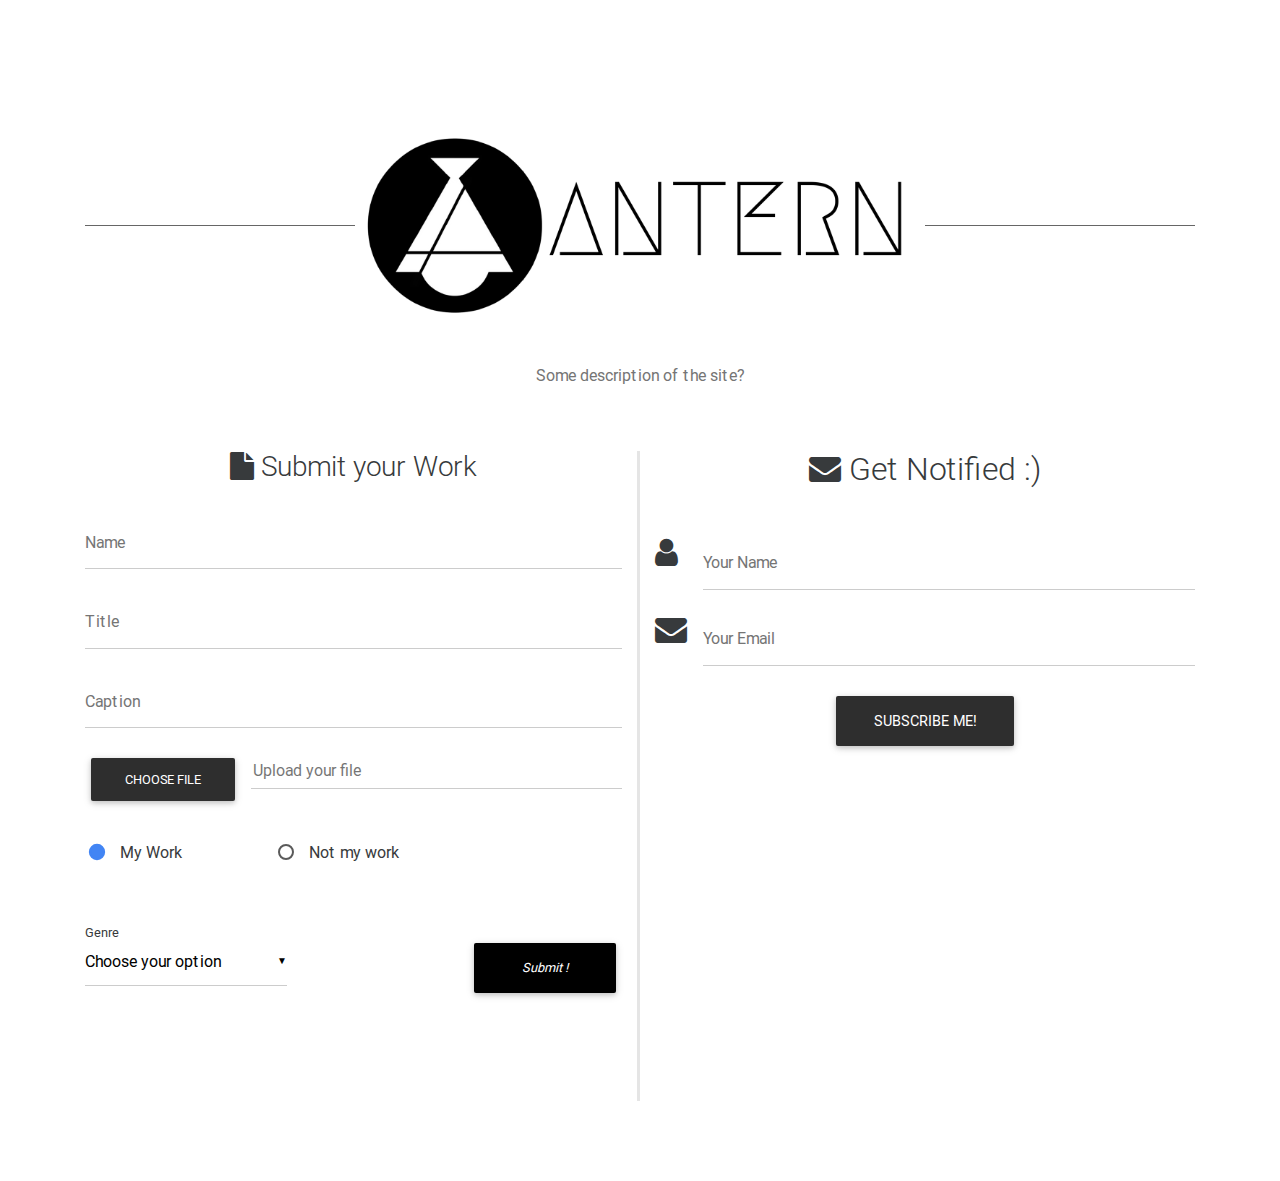
<file: lantern/soon.html>
<!DOCTYPE html>
<html lang="en">

<head>
   <!-- Required meta tags always come first -->
   <meta charset="utf-8">
   <meta name="viewport" content="width=device-width, initial-scale=1, shrink-to-fit=no">
   <meta http-equiv="x-ua-compatible" content="ie=edge">
   <title>Lantern - Comming Soon!</title>
   <!-- FavIcon -->
   <link href="assets/img/favicon.ico" rel="icon" type="image/x-icon" />
   <!-- Font Awesome -->
   <link rel="stylesheet" href="https://maxcdn.bootstrapcdn.com/font-awesome/4.6.0/css/font-awesome.min.css">
   <!-- Bootstrap core CSS -->
   <link href="assets/css/bootstrap.min.css" rel="stylesheet">
   <!-- Material Design -->
   <link href="assets/css/materialD.css" rel="stylesheet">
   <!-- Custom Stylesheet-->
   <link href="assets/css/custom.css" rel="stylesheet"> </head>

<body class="fixed-sn dark-skin">
   <!-- Main layout -->
   <main>
      <div class="container">
         <!--Post-->
         <div class="row">
            <!--Main listing-->
            <div class="col-md-12 full-width-blog ">
               <div class="divider-new wow fadeIn"> <img src="assets/img/logo_header.png" style="width: 50%;height: 50%;"> </div>
               <section class="section">
                  <!--Section description-->
                  <p class="section-description m-b-5 wow fadeIn" data-wow-delay="0.2s">Some description of the site?</p>
                  <div class="row wow fadeIn vertical-divider" data-wow-delay="0.4s">
                     <!--First column-->
                     <div class="col-md-6 mb-r">
                        <form onsubmit="return Validate(this);">
                           <!--First row-->
                           <div class="row">
                              <div class="col-md-12">
                                 <h3 class="text-xs-center"><i class="fa fa-file"></i> Submit your Work</h3>
                                 <br>
                                 <div class="md-form">
                                    <input type="text" id="form51" class="form-control" required>
                                    <label for="form51" class="">Name</label>
                                 </div>
                              </div>
                           </div>
                           <!--/First row-->
                           <!--Second row-->
                           <div class="row">
                              <div class="col-md-12">
                                 <div class="md-form">
                                    <input type="text" id="form51" class="form-control" required>
                                    <label for="form51" class="">Title</label>
                                 </div>
                              </div>
                           </div>
                           <!--/Second row-->
                           <!--Third row-->
                           <div class="row">
                              <div class="col-md-12">
                                 <div class="md-form">
                                    <input type="text" id="form51" class="form-control" required>
                                    <label for="form51" class="">Caption</label>
                                 </div>
                              </div>
                           </div>
                           <!--/Third row-->
                           <!--Fourth row-->
                           <div class="file-field">
                              <div class="btn btn-primary"> <span>Choose file</span>
                                 <input type="file"> </div>
                              <div class="file-path-wrapper">
                                 <input class="file-path validate" type="text" placeholder="Upload your file" required> </div>
                           </div>
                           <!--/Fourth row-->
                           <br>
                           <br>
                           <div class="row">
                              <div class="col-md-4">
                                 <fieldset class="form-group">
                                    <input name="group1" type="radio" id="radio11" checked="checked">
                                    <label for="radio11">My Work</label>
                                 </fieldset>
                              </div>
                              <div class="col-md-8">
                                 <fieldset class="form-group form-inline">
                                    <input name="group1" type="radio" name="artist" id="artist-name" required>
                                    <label for="artist-name">Not my work</label>
                                    <div class="reveal-if-active">
                                       <label for="name-artist">Artist Name</label>
                                       <input type="text" id="name-artist" name="name-artist" class="require-if-active" data-require-pair="#artist-name"> </div>
                                 </fieldset>
                              </div>
                           </div>
                           <br>
                           <br>
                           <!--Genre Choosing-->
                           <div class="dropdown float-xs-left">
                              <select class="mdb-select" required>
                                 <option value="" disabled selected>Choose your option</option>
                                 <option value="1">Photography</option>
                                 <option value="2">Art</option>
                                 <option value="3">Sculpture</option>
                                 <option value="4">Literature</option>
                                 <option value="5">Gif</option>
                              </select>
                              <label>Genre</label>
                           </div>
                           <!--Genre Choosing-->
                           <div class="float-xs-right">
                              <input type="submit" class="btn black" value="Submit !" /> </div>
                     </div>
                     </form>
                     <!--.First column-->
                     <!--Second column-->
                     <div class="col-md-6 ">
                        <h2 class="text-xs-center"><i class="fa fa-envelope"></i> Get Notified :)</h2>
                        <div class="pt-1">
                           <!--Card Primary-->
                           <!--/.Card Primary-->
                           <br>
                           <div class="md-form"> <i class="fa fa-user prefix "></i>
                              <input type="text" id="form3" class="form-control">
                              <label for="form3" class="">Your Name</label>
                           </div>
                           <div class="md-form"> <i class="fa fa-envelope prefix"></i>
                              <input type="text" id="form2" class="form-control">
                              <label for="form2">Your Email</label>
                           </div>
                           <div class="text-xs-center">
                              <button class="btn btn-lg btn-primary">Subscribe me!</button>
                           </div>
                        </div>
                     </div>
                     <!--.Second column-->
                  </div>
               </section>
            </div>
         </div>
         <!--/.Main listing-->
      </div>
      <!--/.Post-->
      </div>
   </main>
   <!--/ Main layout -->
   <!-- SCRIPTS -->
   <!-- JQuery -->
   <script type="text/javascript" src="assets/js/jquery-3.1.1.min.js"></script>
   <!-- Tooltips -->
   <script type="text/javascript" src="assets/js/tether.min.js"></script>
   <!-- Bootstrap core JavaScript -->
   <script type="text/javascript" src="assets/js/bootstrap.min.js"></script>
   <!-- Material Design core JavaScript -->
   <script type="text/javascript" src="assets/js/materialD.min.js"></script>
   <!-- Mood Navigation JavaScript -->
   <script type="text/javascript" src="assets/js/moodCircleNav.js"></script>
   <!-- Firm Stuff JavaScript -->
   <script type="text/javascript" src="assets/js/FormStuff.js"></script>
   <script>
      // Animation init
      new WOW().init();
      $(document).ready(function() {
         $('.mdb-select').material_select();
      });
      var _validFileExtensions = [".jpg", ".jpeg", ".bmp", ".gif", ".png", ".txt"];

      function Validate(oForm) {
         var arrInputs = oForm.getElementsByTagName("input");
         for (var i = 0; i < arrInputs.length; i++) {
            var oInput = arrInputs[i];
            if (oInput.type == "file") {
               var sFileName = oInput.value;
               if (sFileName.length > 0) {
                  var blnValid = false;
                  for (var j = 0; j < _validFileExtensions.length; j++) {
                     var sCurExtension = _validFileExtensions[j];
                     if (sFileName.substr(sFileName.length - sCurExtension.length, sCurExtension.length).toLowerCase() == sCurExtension.toLowerCase()) {
                        blnValid = true;
                        break;
                     }
                  }
                  if (!blnValid) {
                     alert("Sorry, " + sFileName + " is invalid, allowed extensions are: " + _validFileExtensions.join(", "));
                     return false;
                  }
               }
            }
         }
         return true;
      }

   </script>
</body>

</html>
</file>
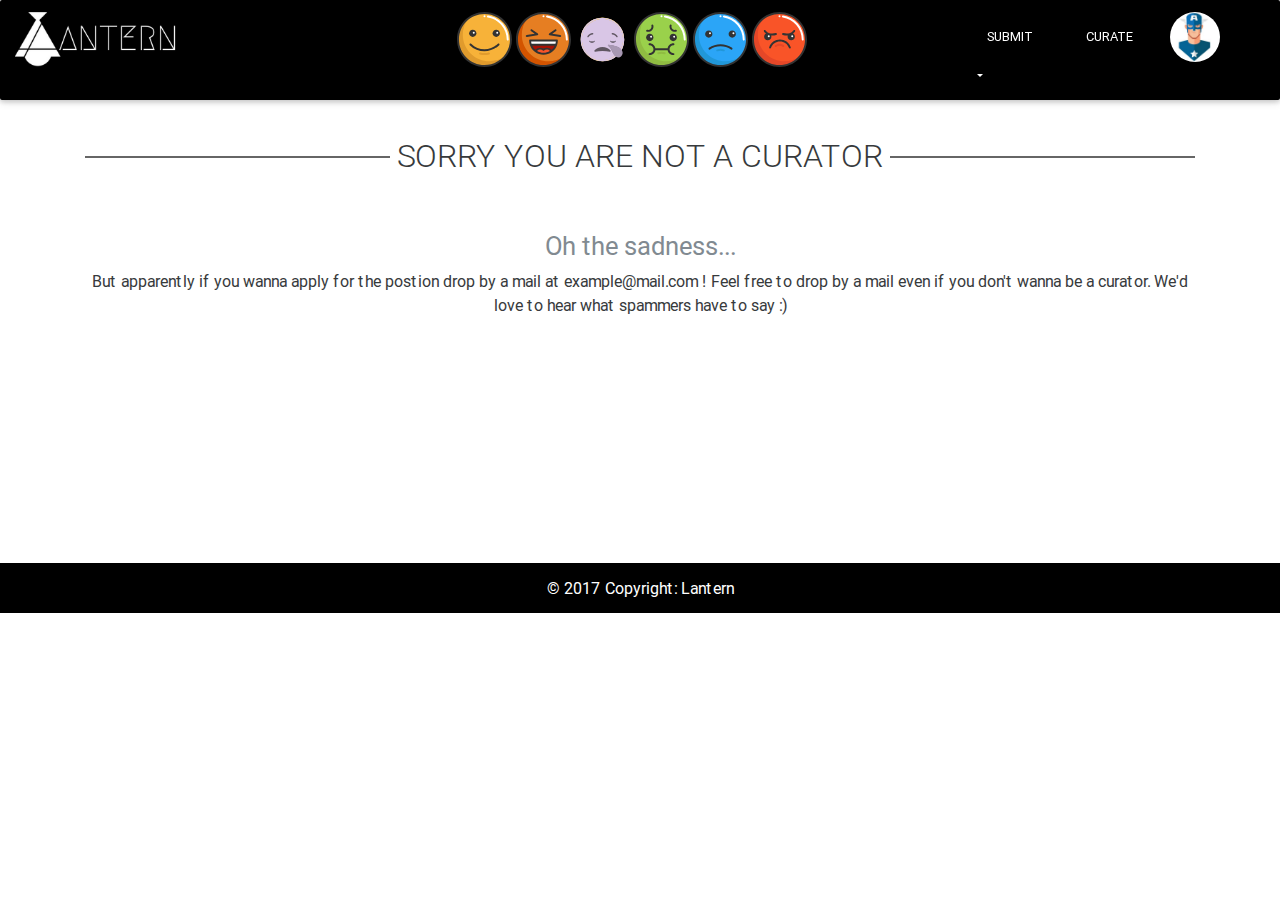
<file: lantern/sorry.html>
<!DOCTYPE html>
<html lang="en">
   <head>
      <!-- Required meta tags always come first -->
      <meta charset="utf-8">
      <meta name="viewport" content="width=device-width, initial-scale=1, shrink-to-fit=no">
      <meta http-equiv="x-ua-compatible" content="ie=edge">
      <title>Lantern - Not Curator</title>
      <!-- FavIcon -->
      <link href="assets/img/favicon.ico" rel="icon" type="image/x-icon" />
      <!-- Font Awesome -->
      <link rel="stylesheet" href="https://maxcdn.bootstrapcdn.com/font-awesome/4.6.0/css/font-awesome.min.css">
      <!-- Bootstrap core CSS -->
      <link href="assets/css/bootstrap.min.css" rel="stylesheet">
      <!-- Material Design -->
      <link href="assets/css/materialD.css" rel="stylesheet">
      <!-- Custom Stylesheet-->
      <link href="assets/css/custom.css" rel="stylesheet">
   </head>
   <body class="fixed-sn dark-skin">
      <!--Double navigation-->
      <header>
         <!--Navbar-->
         <nav class="navbar navbar-fixed-top scrolling-navbar double-nav">
            <div class="container-fluid">
               <div class="row">
                  <!-- Logo -->
                  <div class="col-sm-3 ">
                     <a class="nav-logo"><img src="assets/img/logo.jpg"></a>
                  </div>
                  <!-- Logo -->
                  <div class="col-sm-6 ">
                     <div class="nav navbar-nav nav-item  text-xs-center">
                        <a class="nav-logo hm-zoom"><img src="assets/img/happy.svg"></a>
                        <a class="nav-logo hm-zoom"><img src="assets/img/excited.svg"></a>
                        <a class="nav-logo hm-zoom"><img src="assets/img/bored.svg"></a>
                        <a class="nav-logo hm-zoom"><img src="assets/img/nervous.svg"></a>
                        <a class="nav-logo hm-zoom"><img src="assets/img/sad.svg"></a>
                        <a class="nav-logo hm-zoom"><img src="assets/img/angry.svg"></a>
                     </div>
                  </div>
                  <!-- Mood Search Emoji Display-->
                  <!-- Links to the right -->
                  <div class="col-sm-3 ">
                     <ul class="nav navbar-nav float-xs-right">
                        <li class="nav-item">
                           <a href="submit.html" ><button class="btn black waves-effect">Submit</button></a>
                           <a href="curate.html" ><button class="btn black waves-effect">Curate</button></a>
                           <a class="nav-avatar hm-zoom"><img class="rounded-circle" src="assets/img/avatar4.jpg"></a>
                           <div class="btn-group">
                              <button class="btn dropdown-toggle black" type="button" data-toggle="dropdown" aria-haspopup="true" aria-expanded="false"></button>
                              <div class="dropdown-menu dropdown-menu-right">
                                 <a class="dropdown-item black-text" href="#"><i class="fa fa-user"></i>&nbsp;&nbsp; Dashboard</a>
                                 <a class="dropdown-item black-text" href="#"><i class="fa fa-cogs"></i>&nbsp;&nbsp; Settings</a>
                                 <div class="dropdown-divider black"></div>
                                 <a class="dropdown-item black-text" href="#"><i class="fa fa-sign-out"></i>&nbsp;&nbsp; Log Out</a>
                              </div>
                           </div>
                        </li>
                     </ul>
                  </div>
                  <!-- Links to the right -->
               </div>
            </div>
         </nav>
         <!--/Navbar-->
      </header>
      <!--/Double navigation-->
      <!-- Main layout -->
      <main>
         <div class="container">
            <!--Post-->
            <div class="row">
               <!--Main listing-->
               <div class="col-md-12 full-width-blog ">
                  <div class="divider-new wow fadeIn">
                     <h2>Sorry You are not a Curator </h2>
                  </div>
                  <div class="text-xs-center">
                     <h2><small class="text-muted">Oh the sadness...</small></h2>
                     <p>But apparently if you wanna apply for the postion drop by a mail at example@mail.com ! Feel free to drop by a mail even if you don't wanna be a curator. We'd love to hear what spammers have to say :)</p>
                     <!--Remove this if you find a way to make the footer stay at the bottom lol-->
                     <div style="height: 230px;"></div>
                     <!--Remove this if you find a way to make the footer stay at the bottom lol-->
                  </div>
               </div>
               <!--/.Main listing-->
            </div>
            <!--/.Post-->
         </div>
      </main>
      <!--/ Main layout -->
      <!--Footer-->
      <footer class="page-footer center-on-small-only">
         <!--Copyright-->
         <div class="footer-copyright wow fadeIn" data-wow-delay="0.3s">
            <div class="container-fluid">
               © 2017 Copyright: <a href="#"> Lantern </a>
            </div>
         </div>
         <!--/Copyright-->
      </footer>
      <!--/Footer-->
      <!-- SCRIPTS -->
      <!-- JQuery -->
      <script type="text/javascript" src="assets/js/jquery-3.1.1.min.js"></script>
      <!-- Tooltips -->
      <script type="text/javascript" src="assets/js/tether.min.js"></script>
      <!-- Bootstrap core JavaScript -->
      <script type="text/javascript" src="assets/js/bootstrap.min.js"></script>
      <!-- Material Design core JavaScript -->
      <script type="text/javascript" src="assets/js/materialD.min.js"></script>
      <!-- Mood Navigation JavaScript -->
      <script type="text/javascript" src="assets/js/moodCircleNav.js"></script> 
      <script>
         // Animation init
         new WOW().init();
         
      </script>
   </body>
</html>
</file>
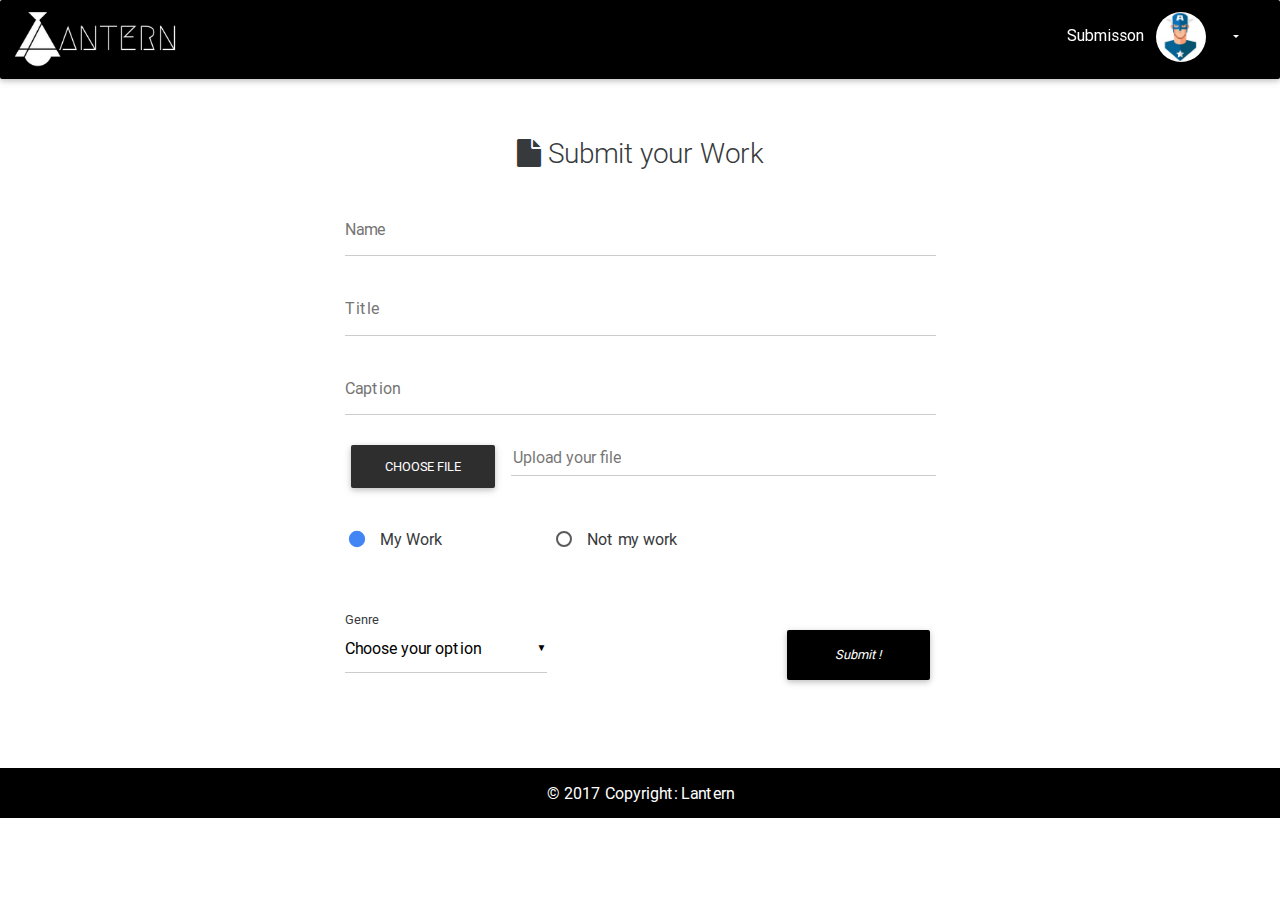
<file: lantern/submit.html>
<!DOCTYPE html>
<html lang="en">

<head>
   <!-- Required meta tags always come first -->
   <meta charset="utf-8">
   <meta name="viewport" content="width=device-width, initial-scale=1, shrink-to-fit=no">
   <meta http-equiv="x-ua-compatible" content="ie=edge">
   <title>Lantern - Submit</title>
   <!-- FavIcon -->
   <link href="assets/img/favicon.ico" rel="icon" type="image/x-icon" />
   <!-- Font Awesome -->
   <link rel="stylesheet" href="https://maxcdn.bootstrapcdn.com/font-awesome/4.6.0/css/font-awesome.min.css">
   <!-- Bootstrap core CSS -->
   <link href="assets/css/bootstrap.min.css" rel="stylesheet">
   <!-- Material Design -->
   <link href="assets/css/materialD.css" rel="stylesheet">
   <!-- Custom Stylesheet-->
   <link href="assets/css/custom.css" rel="stylesheet"> </head>

<body class="fixed-sn dark-skin">
   <!--Double navigation-->
   <header>
      <!--Navbar-->
      <nav class="navbar navbar-fixed-top scrolling-navbar double-nav">
         <div class="container-fluid">
            <div class="row">
               <!-- Logo -->
               <div class="col-sm-6 ">
                  <a class="nav-logo"><img src="assets/img/logo.jpg"> </a>
               </div>
               <!-- Logo -->
               <!-- Links to the right -->
               <div class="col-sm-6 ">
                  <ul class="nav navbar-nav float-xs-right">
                     <li class="nav-item "> Submisson
                        <a class="nav-avatar hm-zoom"><img class="rounded-circle" src="assets/img/avatar4.jpg"> </a>
                        <div class="btn-group">
                           <button class="btn dropdown-toggle black" type="button" data-toggle="dropdown" aria-haspopup="true" aria-expanded="false"></button>
                           <div class="dropdown-menu dropdown-menu-right"> <a class="dropdown-item black-text" href="#"><i class="fa fa-user"></i>&nbsp;&nbsp; Dashboard</a> <a class="dropdown-item black-text" href="#"><i class="fa fa-cogs"></i>&nbsp;&nbsp; Settings</a>
                              <div class="dropdown-divider black"></div> <a class="dropdown-item black-text" href="#"><i class="fa fa-sign-out"></i>&nbsp;&nbsp; Log Out</a> </div>
                        </div>
                     </li>
                  </ul>
               </div>
               <!-- Links to the right -->
            </div>
         </div>
      </nav>
      <!--/Navbar-->
   </header>
   <!--/Double navigation-->
   <!-- Main layout -->
   <main>
      <!--Post-->
      <div class="row">
         <!--Main listing-->
         <div class="col-md-6 offset-md-3 ">
            <div style="height: 50px;"></div>
            <!--Section: Image post with description-->
            <section class="section extra-margins">
               <!--Image Post-->
               <div class="row wow fadeIn " data-wow-delay="0.3s">
                  <form onsubmit="return Validate(this);">
                     <!--First row-->
                     <div class="row">
                        <div class="col-md-12">
                           <h3 class="text-xs-center"><i class="fa fa-file"></i> Submit your Work</h3>
                           <br>
                           <div class="md-form">
                              <input type="text" id="form51" class="form-control" required>
                              <label for="form51" class="">Name</label>
                           </div>
                        </div>
                     </div>
                     <!--/First row-->
                     <!--Second row-->
                     <div class="row">
                        <div class="col-md-12">
                           <div class="md-form">
                              <input type="text" id="form51" class="form-control" required>
                              <label for="form51" class="">Title</label>
                           </div>
                        </div>
                     </div>
                     <!--/Second row-->
                     <!--Third row-->
                     <div class="row">
                        <div class="col-md-12">
                           <div class="md-form">
                              <input type="text" id="form51" class="form-control" required>
                              <label for="form51" class="">Caption</label>
                           </div>
                        </div>
                     </div>
                     <!--/Third row-->
                     <!--Fourth row-->
                     <div class="file-field">
                        <div class="btn btn-primary"> <span>Choose file</span>
                           <input type="file"> </div>
                        <div class="file-path-wrapper">
                           <input class="file-path validate" type="text" placeholder="Upload your file" required> </div>
                     </div>
                     <!--/Fourth row-->
                     <br>
                     <br>
                     <div class="row">
                        <div class="col-md-4">
                           <fieldset class="form-group">
                              <input name="group1" type="radio" id="radio11" checked="checked">
                              <label for="radio11">My Work</label>
                           </fieldset>
                        </div>
                        <div class="col-md-8">
                           <fieldset class="form-group form-inline">
                              <input name="group1" type="radio" name="artist" id="artist-name" required>
                              <label for="artist-name">Not my work</label>
                              <div class="reveal-if-active">
                                 <label for="name-artist">Artist Name</label>
                                 <input type="text" id="name-artist" name="name-artist" class="require-if-active" data-require-pair="#artist-name"> </div>
                           </fieldset>
                        </div>
                     </div>
                     <br>
                     <br>
                     <!--Genre Choosing-->
                     <div class="dropdown float-xs-left">
                        <select class="mdb-select" required>
                           <option value="" disabled selected>Choose your option</option>
                           <option value="1">Photography</option>
                           <option value="2">Art</option>
                           <option value="3">Sculpture</option>
                           <option value="4">Literature</option>
                           <option value="5">Gif</option>
                        </select>
                        <label>Genre</label>
                     </div>
                     <!--Genre Choosing-->
                     <div class="float-xs-right">
                        <input type="submit" class="btn black" value="Submit !" /> </div>
               </div>
               </form>
               <br>
               <br> </div>
         </section>
      </div>
      <!--/.Main listing-->
      </div>
      <!--/.Post-->
   </main>
   <!--/ Main layout -->
   <!--Footer-->
   <footer class="page-footer center-on-small-only">
      <!--Copyright-->
      <div class="footer-copyright wow fadeIn" data-wow-delay="0.3s">
         <div class="container-fluid"> © 2017 Copyright: <a href="#"> Lantern </a> </div>
      </div>
      <!--/Copyright-->
   </footer>
   <!--/Footer-->
   <!-- SCRIPTS -->
   <!-- JQuery -->
   <script type="text/javascript" src="assets/js/jquery-3.1.1.min.js"></script>
   <!-- Tooltips -->
   <script type="text/javascript" src="assets/js/tether.min.js"></script>
   <!-- Bootstrap core JavaScript -->
   <script type="text/javascript" src="assets/js/bootstrap.min.js"></script>
   <!-- Material Design core JavaScript -->
   <script type="text/javascript" src="assets/js/materialD.min.js"></script>
   <!-- Mood Navigation JavaScript -->
   <script type="text/javascript" src="assets/js/moodCircleNav.js"></script>
   <!-- Firm Stuff JavaScript -->
   <script type="text/javascript" src="assets/js/FormStuff.js"></script>
   <script>
      // Animation init
      new WOW().init();
      $(document).ready(function() {
         $('.mdb-select').material_select();
      });
      var _validFileExtensions = [".jpg", ".jpeg", ".bmp", ".gif", ".png", ".txt"];

      function Validate(oForm) {
         var arrInputs = oForm.getElementsByTagName("input");
         for (var i = 0; i < arrInputs.length; i++) {
            var oInput = arrInputs[i];
            if (oInput.type == "file") {
               var sFileName = oInput.value;
               if (sFileName.length > 0) {
                  var blnValid = false;
                  for (var j = 0; j < _validFileExtensions.length; j++) {
                     var sCurExtension = _validFileExtensions[j];
                     if (sFileName.substr(sFileName.length - sCurExtension.length, sCurExtension.length).toLowerCase() == sCurExtension.toLowerCase()) {
                        blnValid = true;
                        break;
                     }
                  }
                  if (!blnValid) {
                     alert("Sorry, " + sFileName + " is invalid, allowed extensions are: " + _validFileExtensions.join(", "));
                     return false;
                  }
               }
            }
         }
         return true;
      }

   </script>
</body>

</html>
</file>
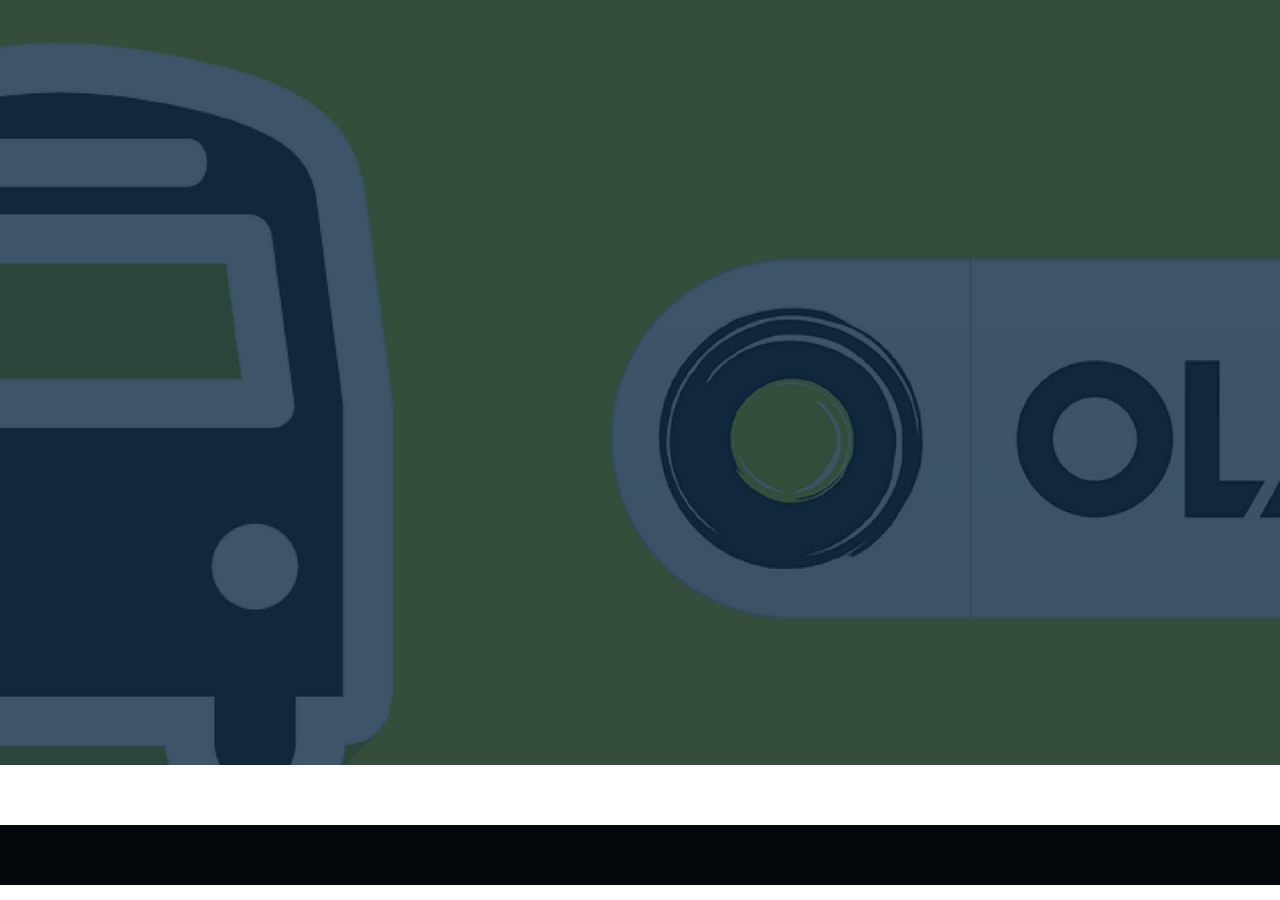
<file: doodleblue/ola/blank-page.html>
<!-- === BEGIN HEADER === -->
<!DOCTYPE html>
<html lang="en">
    <head>
        <!-- Title -->
        <title>Book a cab in India| Hire a City Taxi at lowest fares| India's largest cab network | olacabs.com</title>
        <!-- Meta -->
        <meta http-equiv="content-type" content="text/html; charset=utf-8" />
        <meta name="description" content="">
        <meta name="author" content="">
        <meta name="viewport" content="width=device-width, initial-scale=1, maximum-scale=1" />
        <!-- Favicon -->
        <link href="favicon.ico" rel="shortcut icon">
        <!-- Bootstrap Core CSS -->
        <link rel="stylesheet" href="assets/css/bootstrap.css" rel="stylesheet">
        <!-- Template CSS -->
        <link rel="stylesheet" href="assets/css/animate.css" rel="stylesheet">
        <link rel="stylesheet" href="assets/css/font-awesome.css" rel="stylesheet">
        <link rel="stylesheet" href="assets/css/responsive.css" rel="stylesheet">
        <link rel="stylesheet" href="assets/css/custom.css" rel="stylesheet">
        <!-- Google Fonts-->
        <link href="http://fonts.googleapis.com/css?family=Raleway:100,300,400" type="text/css" rel="stylesheet">
        <link href="http://fonts.googleapis.com/css?family=Roboto:400,300" type="text/css" rel="stylesheet">
    </head>
    <body>
        
        <!-- === BEGIN HEADER === -->
        <div id="header" style="background-position: 50% 0%; height:85%;" data-stellar-background-ratio="0.9">
        </div>        
        <!-- === END HEADER === -->
        <!-- === BEGIN CONTENT === -->
        <div id="content">
            <div class="container background-white">
                <div class="container">
                    <div class="row margin-vert-30">

                    </div>
                </div>
            </div>
        </div>
        <!-- === END CONTENT === -->
        <!-- === BEGIN FOOTER === -->
        <div id="base" class="background-dark text-light">
            <div class="container padding-vert-30">
                <div class="row">
                    
                </div>
            </div>
        </div>
        <!-- Footer -->
        <div id="footer" class="background-dark text-light">
            <div class="container no-padding">
                <div class="row">
                    
                </div>
            </div>
            <!-- End Footer -->
            <!-- JS -->
            <script type="text/javascript" src="assets/js/jquery.min.js" type="text/javascript"></script>
            <script type="text/javascript" src="assets/js/bootstrap.min.js" type="text/javascript"></script>
            <!-- Animate on Scroll-->
            <script type="text/javascript" src="assets/js/jquery.visible.js" charset="utf-8"></script>
            <!-- End JS -->
    </body>
</html>
<!-- === END FOOTER === -->
</file>
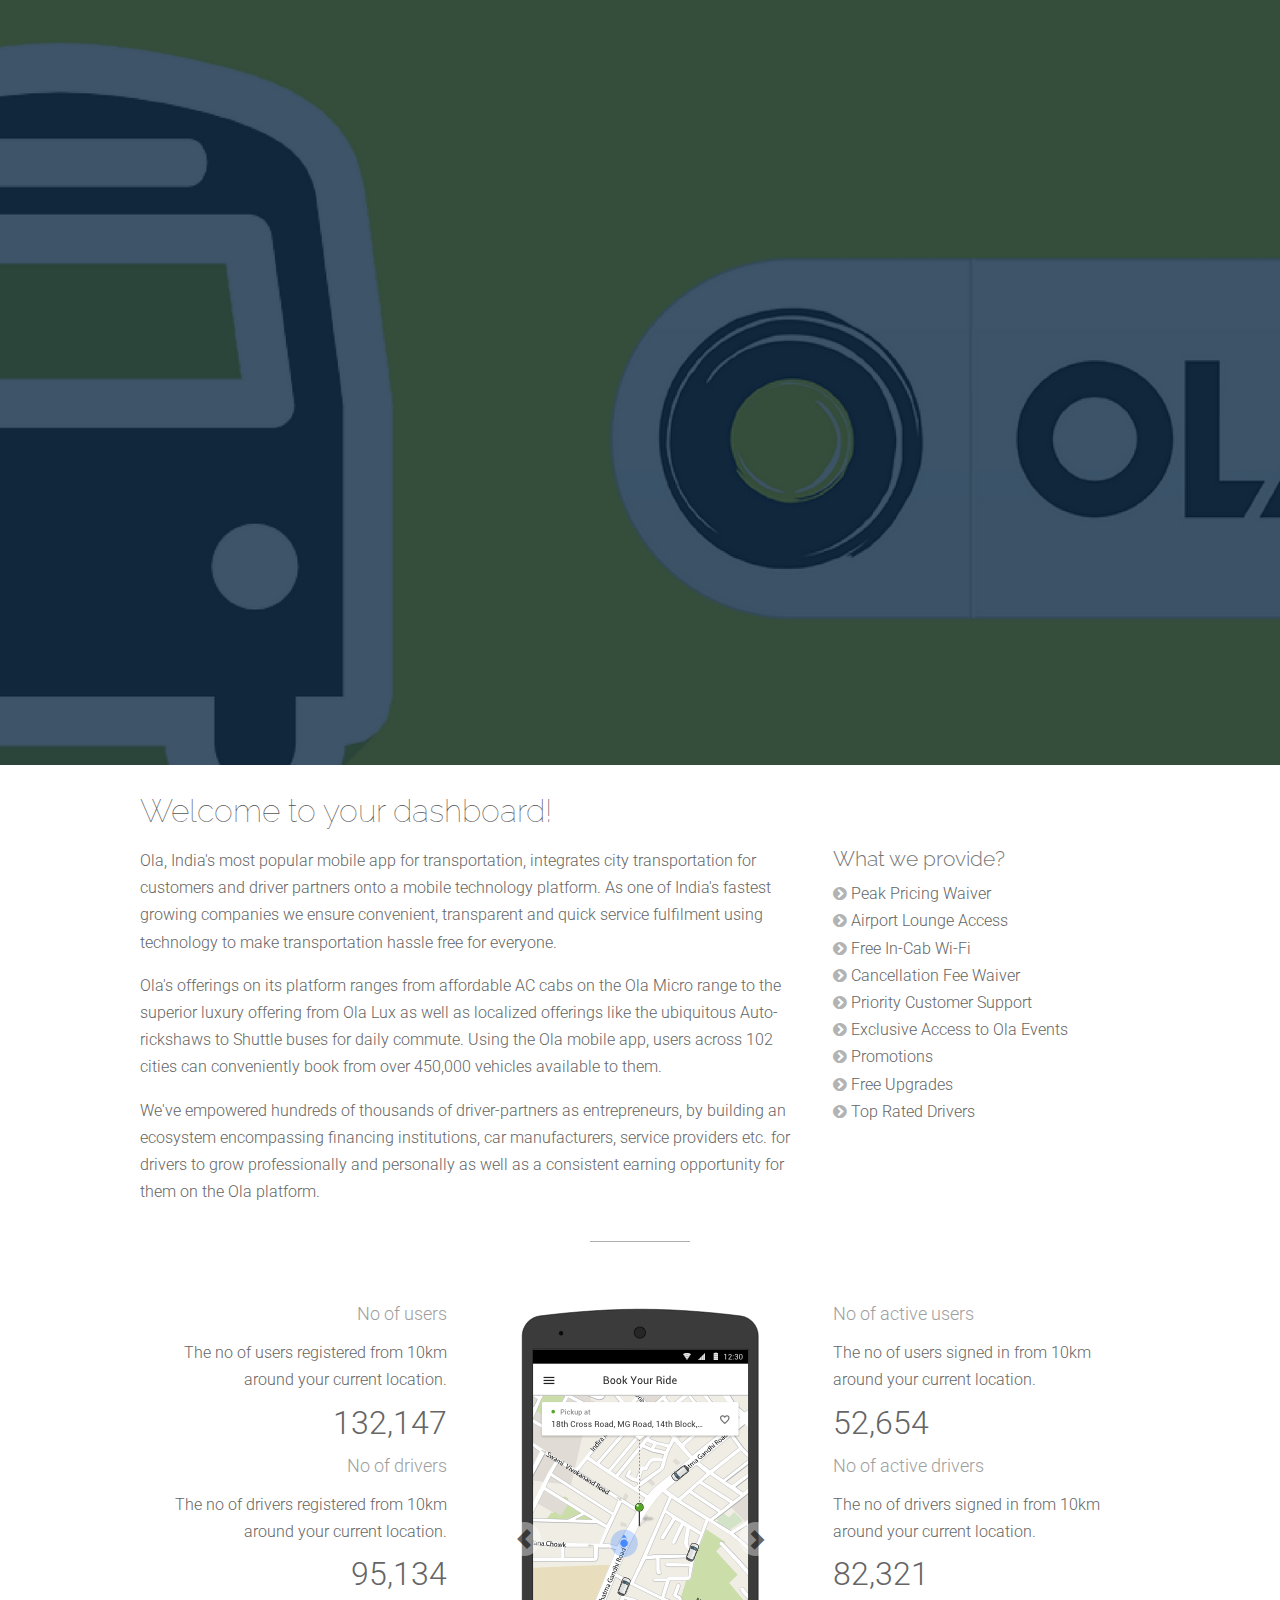
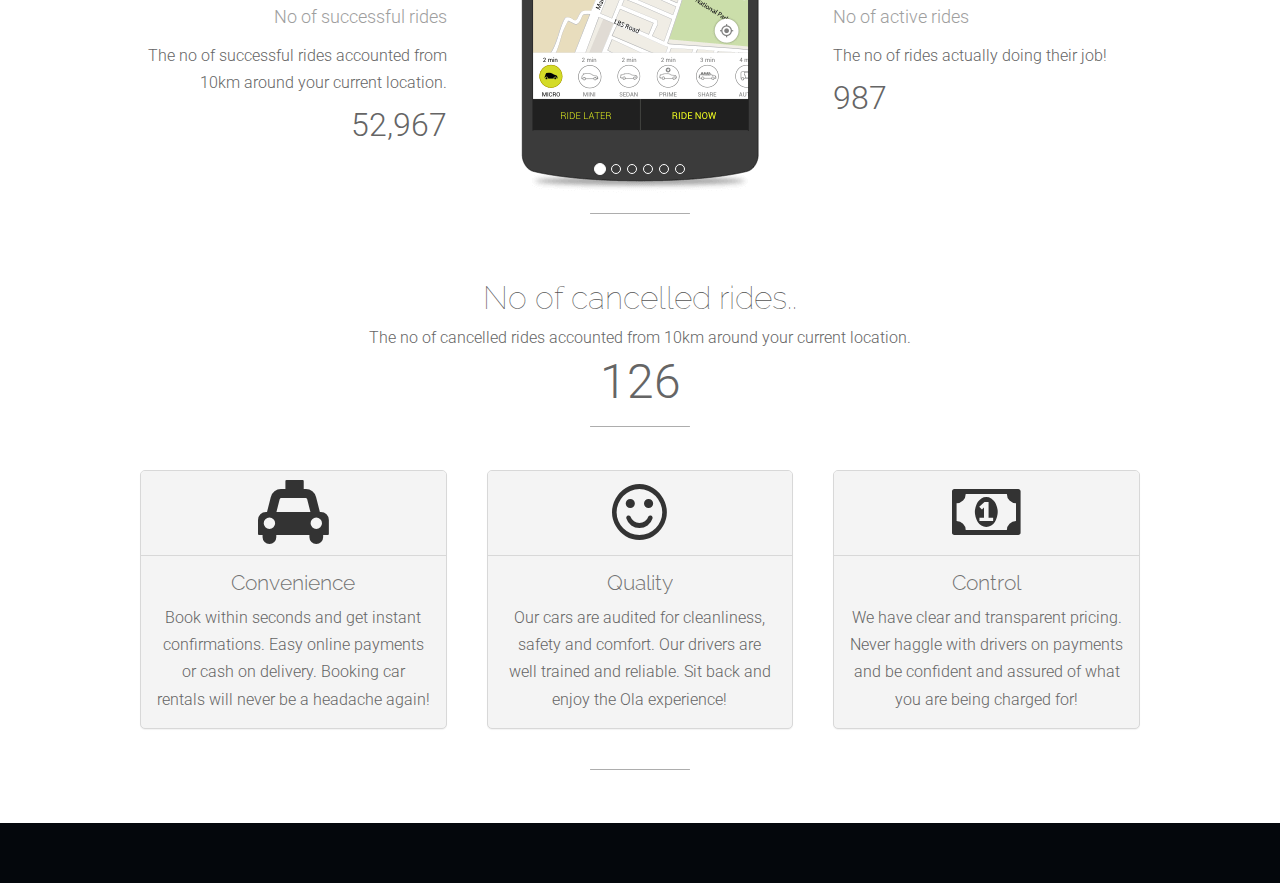
<file: doodleblue/ola/dashboard.html>
<!-- === BEGIN HEADER === -->
<!DOCTYPE html>
<html lang="en">
    <head>
        <!-- Title -->
        <title>Book a cab in India| Hire a City Taxi at lowest fares| India's largest cab network | olacabs.com</title>
        <!-- Meta -->
        <meta http-equiv="content-type" content="text/html; charset=utf-8" />
        <meta name="viewport" content="width=device-width, initial-scale=1, maximum-scale=1" />
        <!-- Favicon -->
        <link href="favicon.ico" rel="shortcut icon">
        <!-- Bootstrap Core CSS -->
        <link rel="stylesheet" href="assets/css/bootstrap.css" rel="stylesheet">
        <!-- Template CSS -->
        <link rel="stylesheet" href="assets/css/animate.css" rel="stylesheet">
        <link rel="stylesheet" href="assets/css/font-awesome.css" rel="stylesheet">
        <link rel="stylesheet" href="assets/css/responsive.css" rel="stylesheet">
        <link rel="stylesheet" href="assets/css/custom.css" rel="stylesheet">
        <!-- Google Fonts-->
        <link href="http://fonts.googleapis.com/css?family=Raleway:100,300,400" type="text/css" rel="stylesheet">
        <link href="http://fonts.googleapis.com/css?family=Roboto:400,300" type="text/css" rel="stylesheet">
        <script type="text/javascript" src="assets/js/jquery.min.js" type="text/javascript"></script>
        <script>
            jQuery(document).ready(function($) {
                $('.counter').counterUp({
                    delay: 10,
                    time: 1000
                });
            });
/*
//Need to randomize th enumbers displayed :(
            function randomNumber(min, max){
                return Math.round( Math.random() * (max - min) + min);
            }
//document.write(randomNumber(min,max)) --> Returning NaN?
*/
        </script>        
    </head>
    <body>
        
        <!-- === BEGIN HEADER === -->
        <div id="header" style="background-position: 50% 0%; height:85%;" data-stellar-background-ratio="0.9">
        </div>        
        <!-- === END HEADER === -->
        <!-- === BEGIN CONTENT === -->
        <div id="content">
            <div class="container background-white">
                <div class="row margin-vert-30">
                    <div class="col-md-12">
                        <h2 class="margin-bottom-20">Welcome to your dashboard!</h2>
                        <!-- Intro -->
                        <div class="row">
                            <div class="col-md-8 animate fadeInLeft">
                                <p>Ola, India's most popular mobile app for transportation, integrates city transportation for customers and driver partners onto a mobile technology platform. As one of India's fastest growing companies we ensure convenient, transparent and quick service fulfilment using technology to make transportation hassle free for everyone.</p>
                                <p>Ola's offerings on its platform ranges from affordable AC cabs on the Ola Micro range to the superior luxury offering from Ola Lux as well as localized offerings like the ubiquitous Auto-rickshaws to Shuttle buses for daily commute. Using the Ola mobile app, users across 102 cities can conveniently book from over 450,000 vehicles available to them.</p>
                                <p>We've empowered hundreds of thousands of driver-partners as entrepreneurs, by building an ecosystem encompassing financing institutions, car manufacturers, service providers etc. for drivers to grow professionally and personally as well as a consistent earning opportunity for them on the Ola platform.</p>
                            </div>
                            <div class="col-md-4 animate fadeIn">
                                <h3 class="margin-bottom-10">What we provide?</h3>
                                <ul class="list-unstyled list-services">
                                    <li>
                                        <i class="fa fa-chevron-circle-right color-gray-light"></i> Peak Pricing Waiver</li>
                                    <li>
                                        <i class="fa fa-chevron-circle-right color-gray-light"></i> Airport Lounge Access</li>
                                    <li>
                                        <i class="fa fa-chevron-circle-right color-gray-light"></i> Free In-Cab Wi-Fi</li>
                                    <li>
                                        <i class="fa fa-chevron-circle-right color-gray-light"></i> Cancellation Fee Waiver</li>
                                    <li>
                                        <i class="fa fa-chevron-circle-right color-gray-light"></i> Priority Customer Support</li>
                                    <li>
                                        <i class="fa fa-chevron-circle-right color-gray-light"></i> Exclusive Access to Ola Events</li>
                                    <li>
                                        <i class="fa fa-chevron-circle-right color-gray-light"></i> Promotions</li>
                                    <li>
                                        <i class="fa fa-chevron-circle-right color-gray-light"></i> Free Upgrades</li>
                                    <li>
                                        <i class="fa fa-chevron-circle-right color-gray-light"></i> Top Rated Drivers</li>
                                </ul>
                            </div>
                        </div>
                        <!-- End Intro -->
                        <div class="row">
                            <hr class="margin-top-20 margin-bottom-30">
                        </div>
                        <div class="row">
                            <div class="col-sm-4 text-right animate fadeInLeft">
                                <h4>No of users</h4>
                                <p>The no of users registered from 10km around your current location.</p>
                                <span class="counter" style="display: inline-block; font-size: 2em;">132,147</span>
                                <h4>No of drivers</h4>
                                <p>The no of drivers registered from 10km around your current location.</p>
                                <span class="counter" style="display: inline-block; font-size: 2em;">95,134</span>
                                <h4>No of successful rides</h4>
                                <p>The no of successful rides accounted from 10km around your current location.</p>
                                <span class="counter" style="display: inline-block; font-size: 2em;">52,967</span>
                            </div>
                            <div class="col-sm-4 animate fadeInUp">
                                <div id="carousel-example-1" class="carousel slide" data-ride="carousel">
                                    <!-- Indicators -->
                                    <ol class="carousel-indicators">
                                        <li data-target="#carousel-example-1" data-slide-to="0" class="active"></li>
                                        <li data-target="#carousel-example-1" data-slide-to="1"></li>
                                        <li data-target="#carousel-example-1" data-slide-to="2"></li>
                                        <li data-target="#carousel-example-1" data-slide-to="3"></li>
                                        <li data-target="#carousel-example-1" data-slide-to="4"></li>
                                        <li data-target="#carousel-example-1" data-slide-to="5"></li>                                        
                                    </ol>
                                    <!-- Wrapper for slides -->
                                    <div class="carousel-inner">
                                        <div class="item active"><img src="assets/img/android/1.png"></div>
                                        <div class="item"><img src="assets/img/android/2.png"></div>
                                        <div class="item"><img src="assets/img/android/3.png"></div>
                                        <div class="item"><img src="assets/img/android/4.png"></div>
                                        <div class="item"><img src="assets/img/android/5.png"></div>
                                        <div class="item"><img src="assets/img/android/6.png"></div>
                                    </div>
                                    <!-- Controls -->
                                    <a class="left carousel-control" href="#carousel-example-1" data-slide="prev">
                                        <span class="glyphicon glyphicon-chevron-left"></span>
                                    </a>
                                    <a class="right carousel-control" href="#carousel-example-1" data-slide="next">
                                        <span class="glyphicon glyphicon-chevron-right"></span>
                                    </a>
                                </div>
                            </div>
                            <div class="col-sm-4 animate fadeInRight">
                                <h4>No of active users</h4>
                                <p>The no of users signed in from 10km around your current location.</p>
                                <span class="counter" style="display: inline-block; font-size: 2em;">52,654</span>
                                <h4>No of active drivers</h4>
                                <p>The no of drivers signed in from 10km around your current location.</p>
                                <span class="counter" style="display: inline-block; font-size: 2em;">82,321</span>
                                <h4>No of active rides</h4>
                                <p>The no of rides actually doing their job!</p>
                                <span class="counter" style="display: inline-block; font-size: 2em;">987</span>
                            </div>
                        </div>
                        <hr class="margin-top-20 margin-bottom-30">
                        <!-- Middle Text -->
                        <div class="row">
                            <div class="col-md-12 text-center margin-top-10 animate fadeInUp">
                                <h2 class="text-center margin-top-10">No of cancelled rides..</h2>  
                                <p>The no of cancelled rides accounted from 10km around your current location.</p>
                                <span class="counter" style="display: inline-block; font-size: 3em;">126</span>
                            </div>
                        </div>
                        <!-- End Middle Text -->
                        <hr class="margin-top-3 0">
                        <!-- Top Panels -->
                        <div class="row padding-top-20">
                            <div class="col-sm-6 col-md-4">
                                <div class="panel panel-default">
                                    <div class="panel-heading text-center">
                                        <i class="fa fa-taxi fa-4x"></i>
                                    </div>
                                    <div class="panel-body text-center">
                                        <h3 class="margin-bottom-10">Convenience</h3>
                                        Book within seconds and get instant confirmations. Easy online payments or cash on delivery. Booking car rentals will never be a headache again!
                                    </div>
                                </div>
                            </div>
                            <div class="col-sm-6 col-md-4">
                                <div class="panel panel-default">
                                    <div class="panel-heading text-center">
                                        <i class="fa fa-smile-o fa-4x"></i>
                                    </div>
                                    <div class="panel-body text-center">
                                        <h3 class="margin-bottom-10">Quality</h3>
                                        Our cars are audited for cleanliness, safety and comfort. Our drivers are well trained and reliable. Sit back and enjoy the Ola experience!
                                    </div>
                                </div>
                            </div>
                            <div class="col-sm-6 col-md-4">
                                <div class="panel panel-default">
                                    <div class="panel-heading text-center">
                                        <i class="fa fa-money fa-4x"></i>
                                    </div>
                                    <div class="panel-body text-center">
                                        <h3 class="margin-bottom-10">Control</h3>
                                        We have clear and transparent pricing. Never haggle with drivers on payments and be confident and assured of what you are being charged for!
                                    </div>
                                </div>
                            </div>                            
                        </div>
                        <!-- End Top Panels -->                        
                        <hr>
                    </div>
                </div>
            </div>
        </div>
        <!-- === END CONTENT === -->
        <!-- === BEGIN FOOTER === -->
        <div id="base" class="background-dark text-light">
            <div class="container padding-vert-30">
                <div class="row">
                    
                </div>
            </div>
        </div>
        <!-- Footer -->
        <div id="footer" class="background-dark text-light">
            <div class="container no-padding">
                <div class="row">
                    
                </div>
            </div>
            <!-- End Footer -->
            <!-- JS -->
            <script type="text/javascript" src="assets/js/bootstrap.min.js" type="text/javascript"></script>
            <!-- Animate on Scroll-->
            <script type="text/javascript" src="assets/js/jquery.visible.js" charset="utf-8"></script>
            <!-- Counter -->
            <script type="text/javascript" src="assets/js/waypoints.min.js"></script>
            <script type="text/javascript" src="assets/js/jquery.counterup.min.js"></script>
            <!-- End JS -->
    </body>
</html>
<!-- === END FOOTER === -->
</file>
<file: lantern/assets/css/materialD.css>
/*
  Material Design 
*/

/*********************
  Mixins
**********************/
.matD-color.lighten-5 {
  background-color: #D0D6E2 !important;
}

.matD-color-text.text-lighten-5 {
  color: #D0D6E2 !important;
}

.matD-color.lighten-4 {
  background-color: #B1BACE !important;
}

.matD-color-text.text-lighten-4 {
  color: #B1BACE !important;
}

.matD-color.lighten-3 {
  background-color: #929FBA !important;
}

.matD-color-text.text-lighten-3 {
  color: #929FBA !important;
}

.matD-color.lighten-2 {
  background-color: #7283A7 !important;
}

.matD-color-text.text-lighten-2 {
  color: #7283A7 !important;
}

.matD-color.lighten-1 {
  background-color: #59698D !important;
}

.matD-color-text.text-lighten-1 {
  color: #59698D !important;
}

.matD-color {
  background-color: #45526E !important;
}

.matD-color-text {
  color: #45526E !important;
}

.matD-color.darken-1 {
  background-color: #3B465E !important;
}

.matD-color-text.text-darken-1 {
  color: #3B465E !important;
}

.matD-color.darken-2 {
  background-color: #2E3951 !important;
}

.matD-color-text.text-darken-2 {
  color: #2E3951 !important;
}

.matD-color.darken-3 {
  background-color: #1C2A48 !important;
}

.matD-color-text.text-darken-3 {
  color: #1C2A48 !important;
}

.matD-color.darken-4 {
  background-color: #1C2331 !important;
}

.matD-color-text.text-darken-4 {
  color: #1C2331 !important;
}

.red.lighten-5 {
  background-color: #FFEBEE !important;
}

.red-text.text-lighten-5 {
  color: #FFEBEE !important;
}

.red.lighten-4 {
  background-color: #FFCDD2 !important;
}

.red-text.text-lighten-4 {
  color: #FFCDD2 !important;
}

.red.lighten-3 {
  background-color: #EF9A9A !important;
}

.red-text.text-lighten-3 {
  color: #EF9A9A !important;
}

.red.lighten-2 {
  background-color: #E57373 !important;
}

.red-text.text-lighten-2 {
  color: #E57373 !important;
}

.red.lighten-1 {
  background-color: #EF5350 !important;
}

.red-text.text-lighten-1 {
  color: #EF5350 !important;
}

.red {
  background-color: #F44336 !important;
}

.red-text {
  color: #F44336 !important;
}

.red.darken-1 {
  background-color: #E53935 !important;
}

.red-text.text-darken-1 {
  color: #E53935 !important;
}

.red.darken-2 {
  background-color: #D32F2F !important;
}

.red-text.text-darken-2 {
  color: #D32F2F !important;
}

.red.darken-3 {
  background-color: #C62828 !important;
}

.red-text.text-darken-3 {
  color: #C62828 !important;
}

.red.darken-4 {
  background-color: #B71C1C !important;
}

.red-text.text-darken-4 {
  color: #B71C1C !important;
}

.red.accent-1 {
  background-color: #FF8A80 !important;
}

.red-text.text-accent-1 {
  color: #FF8A80 !important;
}

.red.accent-2 {
  background-color: #FF5252 !important;
}

.red-text.text-accent-2 {
  color: #FF5252 !important;
}

.red.accent-3 {
  background-color: #FF1744 !important;
}

.red-text.text-accent-3 {
  color: #FF1744 !important;
}

.red.accent-4 {
  background-color: #D50000 !important;
}

.red-text.text-accent-4 {
  color: #D50000 !important;
}

.pink.lighten-5 {
  background-color: #fce4ec !important;
}

.pink-text.text-lighten-5 {
  color: #fce4ec !important;
}

.pink.lighten-4 {
  background-color: #f8bbd0 !important;
}

.pink-text.text-lighten-4 {
  color: #f8bbd0 !important;
}

.pink.lighten-3 {
  background-color: #f48fb1 !important;
}

.pink-text.text-lighten-3 {
  color: #f48fb1 !important;
}

.pink.lighten-2 {
  background-color: #f06292 !important;
}

.pink-text.text-lighten-2 {
  color: #f06292 !important;
}

.pink.lighten-1 {
  background-color: #ec407a !important;
}

.pink-text.text-lighten-1 {
  color: #ec407a !important;
}

.pink {
  background-color: #e91e63 !important;
}

.pink-text {
  color: #e91e63 !important;
}

.pink.darken-1 {
  background-color: #d81b60 !important;
}

.pink-text.text-darken-1 {
  color: #d81b60 !important;
}

.pink.darken-2 {
  background-color: #c2185b !important;
}

.pink-text.text-darken-2 {
  color: #c2185b !important;
}

.pink.darken-3 {
  background-color: #ad1457 !important;
}

.pink-text.text-darken-3 {
  color: #ad1457 !important;
}

.pink.darken-4 {
  background-color: #880e4f !important;
}

.pink-text.text-darken-4 {
  color: #880e4f !important;
}

.pink.accent-1 {
  background-color: #ff80ab !important;
}

.pink-text.text-accent-1 {
  color: #ff80ab !important;
}

.pink.accent-2 {
  background-color: #ff4081 !important;
}

.pink-text.text-accent-2 {
  color: #ff4081 !important;
}

.pink.accent-3 {
  background-color: #f50057 !important;
}

.pink-text.text-accent-3 {
  color: #f50057 !important;
}

.pink.accent-4 {
  background-color: #c51162 !important;
}

.pink-text.text-accent-4 {
  color: #c51162 !important;
}

.purple.lighten-5 {
  background-color: #f3e5f5 !important;
}

.purple-text.text-lighten-5 {
  color: #f3e5f5 !important;
}

.purple.lighten-4 {
  background-color: #e1bee7 !important;
}

.purple-text.text-lighten-4 {
  color: #e1bee7 !important;
}

.purple.lighten-3 {
  background-color: #ce93d8 !important;
}

.purple-text.text-lighten-3 {
  color: #ce93d8 !important;
}

.purple.lighten-2 {
  background-color: #ba68c8 !important;
}

.purple-text.text-lighten-2 {
  color: #ba68c8 !important;
}

.purple.lighten-1 {
  background-color: #ab47bc !important;
}

.purple-text.text-lighten-1 {
  color: #ab47bc !important;
}

.purple {
  background-color: #9c27b0 !important;
}

.purple-text {
  color: #9c27b0 !important;
}

.purple.darken-1 {
  background-color: #8e24aa !important;
}

.purple-text.text-darken-1 {
  color: #8e24aa !important;
}

.purple.darken-2 {
  background-color: #7b1fa2 !important;
}

.purple-text.text-darken-2 {
  color: #7b1fa2 !important;
}

.purple.darken-3 {
  background-color: #6a1b9a !important;
}

.purple-text.text-darken-3 {
  color: #6a1b9a !important;
}

.purple.darken-4 {
  background-color: #4a148c !important;
}

.purple-text.text-darken-4 {
  color: #4a148c !important;
}

.purple.accent-1 {
  background-color: #ea80fc !important;
}

.purple-text.text-accent-1 {
  color: #ea80fc !important;
}

.purple.accent-2 {
  background-color: #e040fb !important;
}

.purple-text.text-accent-2 {
  color: #e040fb !important;
}

.purple.accent-3 {
  background-color: #d500f9 !important;
}

.purple-text.text-accent-3 {
  color: #d500f9 !important;
}

.purple.accent-4 {
  background-color: #aa00ff !important;
}

.purple-text.text-accent-4 {
  color: #aa00ff !important;
}

.deep-purple.lighten-5 {
  background-color: #ede7f6 !important;
}

.deep-purple-text.text-lighten-5 {
  color: #ede7f6 !important;
}

.deep-purple.lighten-4 {
  background-color: #d1c4e9 !important;
}

.deep-purple-text.text-lighten-4 {
  color: #d1c4e9 !important;
}

.deep-purple.lighten-3 {
  background-color: #b39ddb !important;
}

.deep-purple-text.text-lighten-3 {
  color: #b39ddb !important;
}

.deep-purple.lighten-2 {
  background-color: #9575cd !important;
}

.deep-purple-text.text-lighten-2 {
  color: #9575cd !important;
}

.deep-purple.lighten-1 {
  background-color: #7e57c2 !important;
}

.deep-purple-text.text-lighten-1 {
  color: #7e57c2 !important;
}

.deep-purple {
  background-color: #673ab7 !important;
}

.deep-purple-text {
  color: #673ab7 !important;
}

.deep-purple.darken-1 {
  background-color: #5e35b1 !important;
}

.deep-purple-text.text-darken-1 {
  color: #5e35b1 !important;
}

.deep-purple.darken-2 {
  background-color: #512da8 !important;
}

.deep-purple-text.text-darken-2 {
  color: #512da8 !important;
}

.deep-purple.darken-3 {
  background-color: #4527a0 !important;
}

.deep-purple-text.text-darken-3 {
  color: #4527a0 !important;
}

.deep-purple.darken-4 {
  background-color: #311b92 !important;
}

.deep-purple-text.text-darken-4 {
  color: #311b92 !important;
}

.deep-purple.accent-1 {
  background-color: #b388ff !important;
}

.deep-purple-text.text-accent-1 {
  color: #b388ff !important;
}

.deep-purple.accent-2 {
  background-color: #7c4dff !important;
}

.deep-purple-text.text-accent-2 {
  color: #7c4dff !important;
}

.deep-purple.accent-3 {
  background-color: #651fff !important;
}

.deep-purple-text.text-accent-3 {
  color: #651fff !important;
}

.deep-purple.accent-4 {
  background-color: #6200ea !important;
}

.deep-purple-text.text-accent-4 {
  color: #6200ea !important;
}

.indigo.lighten-5 {
  background-color: #e8eaf6 !important;
}

.indigo-text.text-lighten-5 {
  color: #e8eaf6 !important;
}

.indigo.lighten-4 {
  background-color: #c5cae9 !important;
}

.indigo-text.text-lighten-4 {
  color: #c5cae9 !important;
}

.indigo.lighten-3 {
  background-color: #9fa8da !important;
}

.indigo-text.text-lighten-3 {
  color: #9fa8da !important;
}

.indigo.lighten-2 {
  background-color: #7986cb !important;
}

.indigo-text.text-lighten-2 {
  color: #7986cb !important;
}

.indigo.lighten-1 {
  background-color: #5c6bc0 !important;
}

.indigo-text.text-lighten-1 {
  color: #5c6bc0 !important;
}

.indigo {
  background-color: #3f51b5 !important;
}

.indigo-text {
  color: #3f51b5 !important;
}

.indigo.darken-1 {
  background-color: #3949ab !important;
}

.indigo-text.text-darken-1 {
  color: #3949ab !important;
}

.indigo.darken-2 {
  background-color: #303f9f !important;
}

.indigo-text.text-darken-2 {
  color: #303f9f !important;
}

.indigo.darken-3 {
  background-color: #283593 !important;
}

.indigo-text.text-darken-3 {
  color: #283593 !important;
}

.indigo.darken-4 {
  background-color: #1a237e !important;
}

.indigo-text.text-darken-4 {
  color: #1a237e !important;
}

.indigo.accent-1 {
  background-color: #8c9eff !important;
}

.indigo-text.text-accent-1 {
  color: #8c9eff !important;
}

.indigo.accent-2 {
  background-color: #536dfe !important;
}

.indigo-text.text-accent-2 {
  color: #536dfe !important;
}

.indigo.accent-3 {
  background-color: #3d5afe !important;
}

.indigo-text.text-accent-3 {
  color: #3d5afe !important;
}

.indigo.accent-4 {
  background-color: #304ffe !important;
}

.indigo-text.text-accent-4 {
  color: #304ffe !important;
}

.blue.lighten-5 {
  background-color: #E3F2FD !important;
}

.blue-text.text-lighten-5 {
  color: #E3F2FD !important;
}

.blue.lighten-4 {
  background-color: #BBDEFB !important;
}

.blue-text.text-lighten-4 {
  color: #BBDEFB !important;
}

.blue.lighten-3 {
  background-color: #90CAF9 !important;
}

.blue-text.text-lighten-3 {
  color: #90CAF9 !important;
}

.blue.lighten-2 {
  background-color: #64B5F6 !important;
}

.blue-text.text-lighten-2 {
  color: #64B5F6 !important;
}

.blue.lighten-1 {
  background-color: #42A5F5 !important;
}

.blue-text.text-lighten-1 {
  color: #42A5F5 !important;
}

.blue {
  background-color: #2196F3 !important;
}

.blue-text {
  color: #2196F3 !important;
}

.blue.darken-1 {
  background-color: #1E88E5 !important;
}

.blue-text.text-darken-1 {
  color: #1E88E5 !important;
}

.blue.darken-2 {
  background-color: #1976D2 !important;
}

.blue-text.text-darken-2 {
  color: #1976D2 !important;
}

.blue.darken-3 {
  background-color: #1565C0 !important;
}

.blue-text.text-darken-3 {
  color: #1565C0 !important;
}

.blue.darken-4 {
  background-color: #0D47A1 !important;
}

.blue-text.text-darken-4 {
  color: #0D47A1 !important;
}

.blue.accent-1 {
  background-color: #82B1FF !important;
}

.blue-text.text-accent-1 {
  color: #82B1FF !important;
}

.blue.accent-2 {
  background-color: #448AFF !important;
}

.blue-text.text-accent-2 {
  color: #448AFF !important;
}

.blue.accent-3 {
  background-color: #2979FF !important;
}

.blue-text.text-accent-3 {
  color: #2979FF !important;
}

.blue.accent-4 {
  background-color: #2962FF !important;
}

.blue-text.text-accent-4 {
  color: #2962FF !important;
}

.light-blue.lighten-5 {
  background-color: #e1f5fe !important;
}

.light-blue-text.text-lighten-5 {
  color: #e1f5fe !important;
}

.light-blue.lighten-4 {
  background-color: #b3e5fc !important;
}

.light-blue-text.text-lighten-4 {
  color: #b3e5fc !important;
}

.light-blue.lighten-3 {
  background-color: #81d4fa !important;
}

.light-blue-text.text-lighten-3 {
  color: #81d4fa !important;
}

.light-blue.lighten-2 {
  background-color: #4fc3f7 !important;
}

.light-blue-text.text-lighten-2 {
  color: #4fc3f7 !important;
}

.light-blue.lighten-1 {
  background-color: #29b6f6 !important;
}

.light-blue-text.text-lighten-1 {
  color: #29b6f6 !important;
}

.light-blue {
  background-color: #03a9f4 !important;
}

.light-blue-text {
  color: #03a9f4 !important;
}

.light-blue.darken-1 {
  background-color: #039be5 !important;
}

.light-blue-text.text-darken-1 {
  color: #039be5 !important;
}

.light-blue.darken-2 {
  background-color: #0288d1 !important;
}

.light-blue-text.text-darken-2 {
  color: #0288d1 !important;
}

.light-blue.darken-3 {
  background-color: #0277bd !important;
}

.light-blue-text.text-darken-3 {
  color: #0277bd !important;
}

.light-blue.darken-4 {
  background-color: #01579b !important;
}

.light-blue-text.text-darken-4 {
  color: #01579b !important;
}

.light-blue.accent-1 {
  background-color: #80d8ff !important;
}

.light-blue-text.text-accent-1 {
  color: #80d8ff !important;
}

.light-blue.accent-2 {
  background-color: #40c4ff !important;
}

.light-blue-text.text-accent-2 {
  color: #40c4ff !important;
}

.light-blue.accent-3 {
  background-color: #00b0ff !important;
}

.light-blue-text.text-accent-3 {
  color: #00b0ff !important;
}

.light-blue.accent-4 {
  background-color: #0091ea !important;
}

.light-blue-text.text-accent-4 {
  color: #0091ea !important;
}

.cyan.lighten-5 {
  background-color: #e0f7fa !important;
}

.cyan-text.text-lighten-5 {
  color: #e0f7fa !important;
}

.cyan.lighten-4 {
  background-color: #b2ebf2 !important;
}

.cyan-text.text-lighten-4 {
  color: #b2ebf2 !important;
}

.cyan.lighten-3 {
  background-color: #80deea !important;
}

.cyan-text.text-lighten-3 {
  color: #80deea !important;
}

.cyan.lighten-2 {
  background-color: #4dd0e1 !important;
}

.cyan-text.text-lighten-2 {
  color: #4dd0e1 !important;
}

.cyan.lighten-1 {
  background-color: #26c6da !important;
}

.cyan-text.text-lighten-1 {
  color: #26c6da !important;
}

.cyan {
  background-color: #00bcd4 !important;
}

.cyan-text {
  color: #00bcd4 !important;
}

.cyan.darken-1 {
  background-color: #00acc1 !important;
}

.cyan-text.text-darken-1 {
  color: #00acc1 !important;
}

.cyan.darken-2 {
  background-color: #0097a7 !important;
}

.cyan-text.text-darken-2 {
  color: #0097a7 !important;
}

.cyan.darken-3 {
  background-color: #00838f !important;
}

.cyan-text.text-darken-3 {
  color: #00838f !important;
}

.cyan.darken-4 {
  background-color: #006064 !important;
}

.cyan-text.text-darken-4 {
  color: #006064 !important;
}

.cyan.accent-1 {
  background-color: #84ffff !important;
}

.cyan-text.text-accent-1 {
  color: #84ffff !important;
}

.cyan.accent-2 {
  background-color: #18ffff !important;
}

.cyan-text.text-accent-2 {
  color: #18ffff !important;
}

.cyan.accent-3 {
  background-color: #00e5ff !important;
}

.cyan-text.text-accent-3 {
  color: #00e5ff !important;
}

.cyan.accent-4 {
  background-color: #00b8d4 !important;
}

.cyan-text.text-accent-4 {
  color: #00b8d4 !important;
}

.teal.lighten-5 {
  background-color: #e0f2f1 !important;
}

.teal-text.text-lighten-5 {
  color: #e0f2f1 !important;
}

.teal.lighten-4 {
  background-color: #b2dfdb !important;
}

.teal-text.text-lighten-4 {
  color: #b2dfdb !important;
}

.teal.lighten-3 {
  background-color: #80cbc4 !important;
}

.teal-text.text-lighten-3 {
  color: #80cbc4 !important;
}

.teal.lighten-2 {
  background-color: #4db6ac !important;
}

.teal-text.text-lighten-2 {
  color: #4db6ac !important;
}

.teal.lighten-1 {
  background-color: #26a69a !important;
}

.teal-text.text-lighten-1 {
  color: #26a69a !important;
}

.teal {
  background-color: #009688 !important;
}

.teal-text {
  color: #009688 !important;
}

.teal.darken-1 {
  background-color: #00897b !important;
}

.teal-text.text-darken-1 {
  color: #00897b !important;
}

.teal.darken-2 {
  background-color: #00796b !important;
}

.teal-text.text-darken-2 {
  color: #00796b !important;
}

.teal.darken-3 {
  background-color: #00695c !important;
}

.teal-text.text-darken-3 {
  color: #00695c !important;
}

.teal.darken-4 {
  background-color: #004d40 !important;
}

.teal-text.text-darken-4 {
  color: #004d40 !important;
}

.teal.accent-1 {
  background-color: #a7ffeb !important;
}

.teal-text.text-accent-1 {
  color: #a7ffeb !important;
}

.teal.accent-2 {
  background-color: #64ffda !important;
}

.teal-text.text-accent-2 {
  color: #64ffda !important;
}

.teal.accent-3 {
  background-color: #1de9b6 !important;
}

.teal-text.text-accent-3 {
  color: #1de9b6 !important;
}

.teal.accent-4 {
  background-color: #00bfa5 !important;
}

.teal-text.text-accent-4 {
  color: #00bfa5 !important;
}

.green.lighten-5 {
  background-color: #E8F5E9 !important;
}

.green-text.text-lighten-5 {
  color: #E8F5E9 !important;
}

.green.lighten-4 {
  background-color: #C8E6C9 !important;
}

.green-text.text-lighten-4 {
  color: #C8E6C9 !important;
}

.green.lighten-3 {
  background-color: #A5D6A7 !important;
}

.green-text.text-lighten-3 {
  color: #A5D6A7 !important;
}

.green.lighten-2 {
  background-color: #81C784 !important;
}

.green-text.text-lighten-2 {
  color: #81C784 !important;
}

.green.lighten-1 {
  background-color: #66BB6A !important;
}

.green-text.text-lighten-1 {
  color: #66BB6A !important;
}

.green {
  background-color: #4CAF50 !important;
}

.green-text {
  color: #4CAF50 !important;
}

.green.darken-1 {
  background-color: #43A047 !important;
}

.green-text.text-darken-1 {
  color: #43A047 !important;
}

.green.darken-2 {
  background-color: #388E3C !important;
}

.green-text.text-darken-2 {
  color: #388E3C !important;
}

.green.darken-3 {
  background-color: #2E7D32 !important;
}

.green-text.text-darken-3 {
  color: #2E7D32 !important;
}

.green.darken-4 {
  background-color: #1B5E20 !important;
}

.green-text.text-darken-4 {
  color: #1B5E20 !important;
}

.green.accent-1 {
  background-color: #B9F6CA !important;
}

.green-text.text-accent-1 {
  color: #B9F6CA !important;
}

.green.accent-2 {
  background-color: #69F0AE !important;
}

.green-text.text-accent-2 {
  color: #69F0AE !important;
}

.green.accent-3 {
  background-color: #00E676 !important;
}

.green-text.text-accent-3 {
  color: #00E676 !important;
}

.green.accent-4 {
  background-color: #00C853 !important;
}

.green-text.text-accent-4 {
  color: #00C853 !important;
}

.light-green.lighten-5 {
  background-color: #f1f8e9 !important;
}

.light-green-text.text-lighten-5 {
  color: #f1f8e9 !important;
}

.light-green.lighten-4 {
  background-color: #dcedc8 !important;
}

.light-green-text.text-lighten-4 {
  color: #dcedc8 !important;
}

.light-green.lighten-3 {
  background-color: #c5e1a5 !important;
}

.light-green-text.text-lighten-3 {
  color: #c5e1a5 !important;
}

.light-green.lighten-2 {
  background-color: #aed581 !important;
}

.light-green-text.text-lighten-2 {
  color: #aed581 !important;
}

.light-green.lighten-1 {
  background-color: #9ccc65 !important;
}

.light-green-text.text-lighten-1 {
  color: #9ccc65 !important;
}

.light-green {
  background-color: #8bc34a !important;
}

.light-green-text {
  color: #8bc34a !important;
}

.light-green.darken-1 {
  background-color: #7cb342 !important;
}

.light-green-text.text-darken-1 {
  color: #7cb342 !important;
}

.light-green.darken-2 {
  background-color: #689f38 !important;
}

.light-green-text.text-darken-2 {
  color: #689f38 !important;
}

.light-green.darken-3 {
  background-color: #558b2f !important;
}

.light-green-text.text-darken-3 {
  color: #558b2f !important;
}

.light-green.darken-4 {
  background-color: #33691e !important;
}

.light-green-text.text-darken-4 {
  color: #33691e !important;
}

.light-green.accent-1 {
  background-color: #ccff90 !important;
}

.light-green-text.text-accent-1 {
  color: #ccff90 !important;
}

.light-green.accent-2 {
  background-color: #b2ff59 !important;
}

.light-green-text.text-accent-2 {
  color: #b2ff59 !important;
}

.light-green.accent-3 {
  background-color: #76ff03 !important;
}

.light-green-text.text-accent-3 {
  color: #76ff03 !important;
}

.light-green.accent-4 {
  background-color: #64dd17 !important;
}

.light-green-text.text-accent-4 {
  color: #64dd17 !important;
}

.lime.lighten-5 {
  background-color: #f9fbe7 !important;
}

.lime-text.text-lighten-5 {
  color: #f9fbe7 !important;
}

.lime.lighten-4 {
  background-color: #f0f4c3 !important;
}

.lime-text.text-lighten-4 {
  color: #f0f4c3 !important;
}

.lime.lighten-3 {
  background-color: #e6ee9c !important;
}

.lime-text.text-lighten-3 {
  color: #e6ee9c !important;
}

.lime.lighten-2 {
  background-color: #dce775 !important;
}

.lime-text.text-lighten-2 {
  color: #dce775 !important;
}

.lime.lighten-1 {
  background-color: #d4e157 !important;
}

.lime-text.text-lighten-1 {
  color: #d4e157 !important;
}

.lime {
  background-color: #cddc39 !important;
}

.lime-text {
  color: #cddc39 !important;
}

.lime.darken-1 {
  background-color: #c0ca33 !important;
}

.lime-text.text-darken-1 {
  color: #c0ca33 !important;
}

.lime.darken-2 {
  background-color: #afb42b !important;
}

.lime-text.text-darken-2 {
  color: #afb42b !important;
}

.lime.darken-3 {
  background-color: #9e9d24 !important;
}

.lime-text.text-darken-3 {
  color: #9e9d24 !important;
}

.lime.darken-4 {
  background-color: #827717 !important;
}

.lime-text.text-darken-4 {
  color: #827717 !important;
}

.lime.accent-1 {
  background-color: #f4ff81 !important;
}

.lime-text.text-accent-1 {
  color: #f4ff81 !important;
}

.lime.accent-2 {
  background-color: #eeff41 !important;
}

.lime-text.text-accent-2 {
  color: #eeff41 !important;
}

.lime.accent-3 {
  background-color: #c6ff00 !important;
}

.lime-text.text-accent-3 {
  color: #c6ff00 !important;
}

.lime.accent-4 {
  background-color: #aeea00 !important;
}

.lime-text.text-accent-4 {
  color: #aeea00 !important;
}

.yellow.lighten-5 {
  background-color: #fffde7 !important;
}

.yellow-text.text-lighten-5 {
  color: #fffde7 !important;
}

.yellow.lighten-4 {
  background-color: #fff9c4 !important;
}

.yellow-text.text-lighten-4 {
  color: #fff9c4 !important;
}

.yellow.lighten-3 {
  background-color: #fff59d !important;
}

.yellow-text.text-lighten-3 {
  color: #fff59d !important;
}

.yellow.lighten-2 {
  background-color: #fff176 !important;
}

.yellow-text.text-lighten-2 {
  color: #fff176 !important;
}

.yellow.lighten-1 {
  background-color: #ffee58 !important;
}

.yellow-text.text-lighten-1 {
  color: #ffee58 !important;
}

.yellow {
  background-color: #ffeb3b !important;
}

.yellow-text {
  color: #ffeb3b !important;
}

.yellow.darken-1 {
  background-color: #fdd835 !important;
}

.yellow-text.text-darken-1 {
  color: #fdd835 !important;
}

.yellow.darken-2 {
  background-color: #fbc02d !important;
}

.yellow-text.text-darken-2 {
  color: #fbc02d !important;
}

.yellow.darken-3 {
  background-color: #f9a825 !important;
}

.yellow-text.text-darken-3 {
  color: #f9a825 !important;
}

.yellow.darken-4 {
  background-color: #f57f17 !important;
}

.yellow-text.text-darken-4 {
  color: #f57f17 !important;
}

.yellow.accent-1 {
  background-color: #ffff8d !important;
}

.yellow-text.text-accent-1 {
  color: #ffff8d !important;
}

.yellow.accent-2 {
  background-color: #ffff00 !important;
}

.yellow-text.text-accent-2 {
  color: #ffff00 !important;
}

.yellow.accent-3 {
  background-color: #ffea00 !important;
}

.yellow-text.text-accent-3 {
  color: #ffea00 !important;
}

.yellow.accent-4 {
  background-color: #ffd600 !important;
}

.yellow-text.text-accent-4 {
  color: #ffd600 !important;
}

.amber.lighten-5 {
  background-color: #fff8e1 !important;
}

.amber-text.text-lighten-5 {
  color: #fff8e1 !important;
}

.amber.lighten-4 {
  background-color: #ffecb3 !important;
}

.amber-text.text-lighten-4 {
  color: #ffecb3 !important;
}

.amber.lighten-3 {
  background-color: #ffe082 !important;
}

.amber-text.text-lighten-3 {
  color: #ffe082 !important;
}

.amber.lighten-2 {
  background-color: #ffd54f !important;
}

.amber-text.text-lighten-2 {
  color: #ffd54f !important;
}

.amber.lighten-1 {
  background-color: #ffca28 !important;
}

.amber-text.text-lighten-1 {
  color: #ffca28 !important;
}

.amber {
  background-color: #ffc107 !important;
}

.amber-text {
  color: #ffc107 !important;
}

.amber.darken-1 {
  background-color: #ffb300 !important;
}

.amber-text.text-darken-1 {
  color: #ffb300 !important;
}

.amber.darken-2 {
  background-color: #ffa000 !important;
}

.amber-text.text-darken-2 {
  color: #ffa000 !important;
}

.amber.darken-3 {
  background-color: #ff8f00 !important;
}

.amber-text.text-darken-3 {
  color: #ff8f00 !important;
}

.amber.darken-4 {
  background-color: #ff6f00 !important;
}

.amber-text.text-darken-4 {
  color: #ff6f00 !important;
}

.amber.accent-1 {
  background-color: #ffe57f !important;
}

.amber-text.text-accent-1 {
  color: #ffe57f !important;
}

.amber.accent-2 {
  background-color: #ffd740 !important;
}

.amber-text.text-accent-2 {
  color: #ffd740 !important;
}

.amber.accent-3 {
  background-color: #ffc400 !important;
}

.amber-text.text-accent-3 {
  color: #ffc400 !important;
}

.amber.accent-4 {
  background-color: #ffab00 !important;
}

.amber-text.text-accent-4 {
  color: #ffab00 !important;
}

.orange.lighten-5 {
  background-color: #fff3e0 !important;
}

.orange-text.text-lighten-5 {
  color: #fff3e0 !important;
}

.orange.lighten-4 {
  background-color: #ffe0b2 !important;
}

.orange-text.text-lighten-4 {
  color: #ffe0b2 !important;
}

.orange.lighten-3 {
  background-color: #ffcc80 !important;
}

.orange-text.text-lighten-3 {
  color: #ffcc80 !important;
}

.orange.lighten-2 {
  background-color: #ffb74d !important;
}

.orange-text.text-lighten-2 {
  color: #ffb74d !important;
}

.orange.lighten-1 {
  background-color: #ffa726 !important;
}

.orange-text.text-lighten-1 {
  color: #ffa726 !important;
}

.orange {
  background-color: #ff9800 !important;
}

.orange-text {
  color: #ff9800 !important;
}

.orange.darken-1 {
  background-color: #fb8c00 !important;
}

.orange-text.text-darken-1 {
  color: #fb8c00 !important;
}

.orange.darken-2 {
  background-color: #f57c00 !important;
}

.orange-text.text-darken-2 {
  color: #f57c00 !important;
}

.orange.darken-3 {
  background-color: #ef6c00 !important;
}

.orange-text.text-darken-3 {
  color: #ef6c00 !important;
}

.orange.darken-4 {
  background-color: #e65100 !important;
}

.orange-text.text-darken-4 {
  color: #e65100 !important;
}

.orange.accent-1 {
  background-color: #ffd180 !important;
}

.orange-text.text-accent-1 {
  color: #ffd180 !important;
}

.orange.accent-2 {
  background-color: #ffab40 !important;
}

.orange-text.text-accent-2 {
  color: #ffab40 !important;
}

.orange.accent-3 {
  background-color: #ff9100 !important;
}

.orange-text.text-accent-3 {
  color: #ff9100 !important;
}

.orange.accent-4 {
  background-color: #ff6d00 !important;
}

.orange-text.text-accent-4 {
  color: #ff6d00 !important;
}

.deep-orange.lighten-5 {
  background-color: #fbe9e7 !important;
}

.deep-orange-text.text-lighten-5 {
  color: #fbe9e7 !important;
}

.deep-orange.lighten-4 {
  background-color: #ffccbc !important;
}

.deep-orange-text.text-lighten-4 {
  color: #ffccbc !important;
}

.deep-orange.lighten-3 {
  background-color: #ffab91 !important;
}

.deep-orange-text.text-lighten-3 {
  color: #ffab91 !important;
}

.deep-orange.lighten-2 {
  background-color: #ff8a65 !important;
}

.deep-orange-text.text-lighten-2 {
  color: #ff8a65 !important;
}

.deep-orange.lighten-1 {
  background-color: #ff7043 !important;
}

.deep-orange-text.text-lighten-1 {
  color: #ff7043 !important;
}

.deep-orange {
  background-color: #ff5722 !important;
}

.deep-orange-text {
  color: #ff5722 !important;
}

.deep-orange.darken-1 {
  background-color: #f4511e !important;
}

.deep-orange-text.text-darken-1 {
  color: #f4511e !important;
}

.deep-orange.darken-2 {
  background-color: #e64a19 !important;
}

.deep-orange-text.text-darken-2 {
  color: #e64a19 !important;
}

.deep-orange.darken-3 {
  background-color: #d84315 !important;
}

.deep-orange-text.text-darken-3 {
  color: #d84315 !important;
}

.deep-orange.darken-4 {
  background-color: #bf360c !important;
}

.deep-orange-text.text-darken-4 {
  color: #bf360c !important;
}

.deep-orange.accent-1 {
  background-color: #ff9e80 !important;
}

.deep-orange-text.text-accent-1 {
  color: #ff9e80 !important;
}

.deep-orange.accent-2 {
  background-color: #ff6e40 !important;
}

.deep-orange-text.text-accent-2 {
  color: #ff6e40 !important;
}

.deep-orange.accent-3 {
  background-color: #ff3d00 !important;
}

.deep-orange-text.text-accent-3 {
  color: #ff3d00 !important;
}

.deep-orange.accent-4 {
  background-color: #dd2c00 !important;
}

.deep-orange-text.text-accent-4 {
  color: #dd2c00 !important;
}

.brown.lighten-5 {
  background-color: #efebe9 !important;
}

.brown-text.text-lighten-5 {
  color: #efebe9 !important;
}

.brown.lighten-4 {
  background-color: #d7ccc8 !important;
}

.brown-text.text-lighten-4 {
  color: #d7ccc8 !important;
}

.brown.lighten-3 {
  background-color: #bcaaa4 !important;
}

.brown-text.text-lighten-3 {
  color: #bcaaa4 !important;
}

.brown.lighten-2 {
  background-color: #a1887f !important;
}

.brown-text.text-lighten-2 {
  color: #a1887f !important;
}

.brown.lighten-1 {
  background-color: #8d6e63 !important;
}

.brown-text.text-lighten-1 {
  color: #8d6e63 !important;
}

.brown {
  background-color: #795548 !important;
}

.brown-text {
  color: #795548 !important;
}

.brown.darken-1 {
  background-color: #6d4c41 !important;
}

.brown-text.text-darken-1 {
  color: #6d4c41 !important;
}

.brown.darken-2 {
  background-color: #5d4037 !important;
}

.brown-text.text-darken-2 {
  color: #5d4037 !important;
}

.brown.darken-3 {
  background-color: #4e342e !important;
}

.brown-text.text-darken-3 {
  color: #4e342e !important;
}

.brown.darken-4 {
  background-color: #3e2723 !important;
}

.brown-text.text-darken-4 {
  color: #3e2723 !important;
}

.blue-grey.lighten-5 {
  background-color: #eceff1 !important;
}

.blue-grey-text.text-lighten-5 {
  color: #eceff1 !important;
}

.blue-grey.lighten-4 {
  background-color: #cfd8dc !important;
}

.blue-grey-text.text-lighten-4 {
  color: #cfd8dc !important;
}

.blue-grey.lighten-3 {
  background-color: #b0bec5 !important;
}

.blue-grey-text.text-lighten-3 {
  color: #b0bec5 !important;
}

.blue-grey.lighten-2 {
  background-color: #90a4ae !important;
}

.blue-grey-text.text-lighten-2 {
  color: #90a4ae !important;
}

.blue-grey.lighten-1 {
  background-color: #78909c !important;
}

.blue-grey-text.text-lighten-1 {
  color: #78909c !important;
}

.blue-grey {
  background-color: #607d8b !important;
}

.blue-grey-text {
  color: #607d8b !important;
}

.blue-grey.darken-1 {
  background-color: #546e7a !important;
}

.blue-grey-text.text-darken-1 {
  color: #546e7a !important;
}

.blue-grey.darken-2 {
  background-color: #455a64 !important;
}

.blue-grey-text.text-darken-2 {
  color: #455a64 !important;
}

.blue-grey.darken-3 {
  background-color: #37474f !important;
}

.blue-grey-text.text-darken-3 {
  color: #37474f !important;
}

.blue-grey.darken-4 {
  background-color: #263238 !important;
}

.blue-grey-text.text-darken-4 {
  color: #263238 !important;
}

.grey.lighten-5 {
  background-color: #fafafa !important;
}

.grey-text.text-lighten-5 {
  color: #fafafa !important;
}

.grey.lighten-4 {
  background-color: #f5f5f5 !important;
}

.grey-text.text-lighten-4 {
  color: #f5f5f5 !important;
}

.grey.lighten-3 {
  background-color: #eeeeee !important;
}

.grey-text.text-lighten-3 {
  color: #eeeeee !important;
}

.grey.lighten-2 {
  background-color: #e0e0e0 !important;
}

.grey-text.text-lighten-2 {
  color: #e0e0e0 !important;
}

.grey.lighten-1 {
  background-color: #bdbdbd !important;
}

.grey-text.text-lighten-1 {
  color: #bdbdbd !important;
}

.grey {
  background-color: #9e9e9e !important;
}

.grey-text {
  color: #9e9e9e !important;
}

.grey.darken-1 {
  background-color: #757575 !important;
}

.grey-text.text-darken-1 {
  color: #757575 !important;
}

.grey.darken-2 {
  background-color: #616161 !important;
}

.grey-text.text-darken-2 {
  color: #616161 !important;
}

.grey.darken-3 {
  background-color: #424242 !important;
}

.grey-text.text-darken-3 {
  color: #424242 !important;
}

.grey.darken-4 {
  background-color: #212121 !important;
}

.grey-text.text-darken-4 {
  color: #212121 !important;
}

.shades.black {
  background-color: #000000 !important;
}

.shades-text.text-black {
  color: #000000 !important;
}

.shades.white {
  background-color: #FFFFFF !important;
}

.shades-text.text-white {
  color: #FFFFFF !important;
}

.shades.transparent {
  background-color: transparent !important;
}

.shades-text.text-transparent {
  color: transparent !important;
}

.black {
  background-color: #000000 !important;
}

.black-text {
  color: #000000 !important;
}

.white {
  background-color: #FFFFFF !important;
}

.white-text {
  color: #FFFFFF !important;
}

.transparent {
  background-color: transparent !important;
}

.transparent-text {
  color: transparent !important;
}

.danger-color, .stepper li.warning a .circle {
  background-color: #ff4444 !important;
}

.danger-color-dark {
  background-color: #CC0000 !important;
}

.warning-color {
  background-color: #ffbb33 !important;
}

.warning-color-dark {
  background-color: #FF8800 !important;
}

.success-color {
  background-color: #00C851 !important;
}

.success-color-dark {
  background-color: #007E33 !important;
}

.info-color {
  background-color: #33b5e5 !important;
}

.info-color-dark {
  background-color: #0099CC !important;
}

.default-color {
  background-color: #2BBBAD !important;
}

.default-color-dark {
  background-color: #00695c !important;
}

.primary-color, .stepper li.active a .circle, .stepper li.completed a .circle {
  background-color: #4285F4 !important;
}

.primary-color-dark {
  background-color: #0d47a1 !important;
}

.secondary-color {
  background-color: #aa66cc !important;
}

.secondary-color-dark {
  background-color: #9933CC !important;
}

.elegant-color {
  background-color: #2E2E2E !important;
}

.elegant-color-dark {
  background-color: #212121 !important;
}

.stylish-color {
  background-color: #4B515D !important;
}

.stylish-color-dark {
  background-color: #3E4551 !important;
}

.special-color {
  background-color: #37474F !important;
}

.special-color-dark {
  background-color: #263238 !important;
}

.unique-color {
  background-color: #3F729B !important;
}

.unique-color-dark {
  background-color: #1C2331 !important;
}

.matD-color {
  background-color: #45526E !important;
}

.rgba-blue-light {
  background-color: rgba(3, 169, 244, 0.3) !important;
}

.rgba-red-light {
  background-color: rgba(244, 67, 54, 0.3) !important;
}

.rgba-pink-light {
  background-color: rgba(233, 30, 99, 0.3) !important;
}

.rgba-purple-light {
  background-color: rgba(156, 39, 176, 0.3) !important;
}

.rgba-indigo-light {
  background-color: rgba(63, 81, 181, 0.3) !important;
}

.rgba-cyan-light {
  background-color: rgba(0, 188, 212, 0.3) !important;
}

.rgba-teal-light {
  background-color: rgba(0, 150, 136, 0.3) !important;
}

.rgba-green-light {
  background-color: rgba(76, 175, 80, 0.3) !important;
}

.rgba-lime-light {
  background-color: rgba(205, 220, 57, 0.3) !important;
}

.rgba-yellow-light {
  background-color: rgba(255, 235, 59, 0.3) !important;
}

.rgba-orange-light {
  background-color: rgba(255, 152, 0, 0.3) !important;
}

.rgba-brown-light {
  background-color: rgba(121, 85, 72, 0.3) !important;
}

.rgba-grey-light {
  background-color: rgba(158, 158, 158, 0.3) !important;
}

.rgba-bluegrey-light {
  background-color: rgba(96, 125, 139, 0.3) !important;
}

.rgba-black-light {
  background-color: rgba(0, 0, 0, 0.3) !important;
}

.rgba-stylish-light {
  background-color: rgba(62, 69, 81, 0.3) !important;
}

.rgba-white-light {
  background-color: rgba(255, 255, 255, 0.3) !important;
}

.rgba-blue-strong {
  background-color: rgba(3, 169, 244, 0.7) !important;
}

.rgba-red-strong {
  background-color: rgba(244, 67, 54, 0.7) !important;
}

.rgba-pink-strong {
  background-color: rgba(233, 30, 99, 0.7) !important;
}

.rgba-purple-strong {
  background-color: rgba(156, 39, 176, 0.7) !important;
}

.rgba-indigo-strong {
  background-color: rgba(63, 81, 181, 0.7) !important;
}

.rgba-cyan-strong {
  background-color: rgba(0, 188, 212, 0.7) !important;
}

.rgba-teal-strong {
  background-color: rgba(0, 150, 136, 0.7) !important;
}

.rgba-green-strong {
  background-color: rgba(76, 175, 80, 0.7) !important;
}

.rgba-lime-strong {
  background-color: rgba(205, 220, 57, 0.7) !important;
}

.rgba-yellow-strong {
  background-color: rgba(255, 235, 59, 0.7) !important;
}

.rgba-orange-strong {
  background-color: rgba(255, 152, 0, 0.7) !important;
}

.rgba-brown-strong {
  background-color: rgba(121, 85, 72, 0.7) !important;
}

.rgba-grey-strong {
  background-color: rgba(158, 158, 158, 0.7) !important;
}

.rgba-bluegrey-strong {
  background-color: rgba(96, 125, 139, 0.7) !important;
}

.rgba-black-strong {
  background-color: rgba(0, 0, 0, 0.7) !important;
}

.rgba-stylish-strong {
  background-color: rgba(62, 69, 81, 0.7) !important;
}

.rgba-white-strong {
  background-color: rgba(255, 255, 255, 0.7) !important;
}

.rgba-blue-slight {
  background-color: rgba(3, 169, 244, 0.1) !important;
}

.rgba-red-slight {
  background-color: rgba(244, 67, 54, 0.1) !important;
}

.rgba-pink-slight {
  background-color: rgba(233, 30, 99, 0.1) !important;
}

.rgba-purple-slight {
  background-color: rgba(156, 39, 176, 0.1) !important;
}

.rgba-indigo-slight {
  background-color: rgba(63, 81, 181, 0.1) !important;
}

.rgba-cyan-slight {
  background-color: rgba(0, 188, 212, 0.1) !important;
}

.rgba-teal-slight {
  background-color: rgba(0, 150, 136, 0.1) !important;
}

.rgba-green-slight {
  background-color: rgba(76, 175, 80, 0.1) !important;
}

.rgba-lime-slight {
  background-color: rgba(205, 220, 57, 0.1) !important;
}

.rgba-yellow-slight {
  background-color: rgba(255, 235, 59, 0.1) !important;
}

.rgba-orange-slight {
  background-color: rgba(255, 152, 0, 0.1) !important;
}

.rgba-brown-slight {
  background-color: rgba(121, 85, 72, 0.1) !important;
}

.rgba-grey-slight {
  background-color: rgba(158, 158, 158, 0.1) !important;
}

.rgba-bluegrey-slight {
  background-color: rgba(96, 125, 139, 0.1) !important;
}

.rgba-black-slight {
  background-color: rgba(0, 0, 0, 0.1) !important;
}

.rgba-stylish-slight {
  background-color: rgba(62, 69, 81, 0.1) !important;
}

.rgba-white-slight {
  background-color: rgba(255, 255, 255, 0.1) !important;
}

.blue-gradient, .blue-skin .side-nav {
  background: #000000;
  /* Old browsers */
  background: -moz-linear-gradient(-45deg, #000000 0%, #062a64 100%);
  /* FF3.6-15 */
  background: -webkit-linear-gradient(-45deg, #000000 0%, #062a64 100%);
  /* Chrome10-25,Safari5.1-6 */
  background: linear-gradient(135deg, #000000 0%, #062a64 100%);
  /* W3C, IE10+, FF16+, Chrome26+, Opera12+, Safari7+ */
  filter: progid:DXImageTransform.Microsoft.gradient( startColorstr='#000000', endColorstr='#062a64',GradientType=1 );
  /* IE6-9 fallback on horizontal gradient */
}

.red-gradient, .red-skin .side-nav {
  background: #000000;
  /* Old browsers */
  background: -moz-linear-gradient(-45deg, #000000 0%, #7d0000 100%);
  /* FF3.6-15 */
  background: -webkit-linear-gradient(-45deg, #000000 0%, #7d0000 100%);
  /* Chrome10-25,Safari5.1-6 */
  background: linear-gradient(135deg, #000000 0%, #7d0000 100%);
  /* W3C, IE10+, FF16+, Chrome26+, Opera12+, Safari7+ */
  filter: progid:DXImageTransform.Microsoft.gradient( startColorstr='#000000', endColorstr='#7d0000',GradientType=1 );
  /* IE6-9 fallback on horizontal gradient */
}

.green-gradient, .green-skin .side-nav {
  background: #000000;
  /* Old browsers */
  background: -moz-linear-gradient(-45deg, #000000 0%, #003830 100%);
  /* FF3.6-15 */
  background: -webkit-linear-gradient(-45deg, #000000 0%, #003830 100%);
  /* Chrome10-25,Safari5.1-6 */
  background: linear-gradient(135deg, #000000 0%, #003830 100%);
  /* W3C, IE10+, FF16+, Chrome26+, Opera12+, Safari7+ */
  filter: progid:DXImageTransform.Microsoft.gradient( startColorstr='#000000', endColorstr='#003830',GradientType=1 );
  /* IE6-9 fallback on horizontal gradient */
}

.purple-gradient, .purple-skin .side-nav {
  background: #000000;
  /* Old browsers */
  background: -moz-linear-gradient(-45deg, #000000 0%, #650696 100%);
  /* FF3.6-15 */
  background: -webkit-linear-gradient(-45deg, #000000 0%, #650696 100%);
  /* Chrome10-25,Safari5.1-6 */
  background: linear-gradient(135deg, #000000 0%, #650696 100%);
  /* W3C, IE10+, FF16+, Chrome26+, Opera12+, Safari7+ */
  filter: progid:DXImageTransform.Microsoft.gradient( startColorstr='#000000', endColorstr='#650696',GradientType=1 );
  /* IE6-9 fallback on horizontal gradient */
}

.dark-gradient, .dark-skin .side-nav {
  background: #000000;
  /* Old browsers */
  background: -moz-linear-gradient(-45deg, #000000 0%, #2e2e2e 100%);
  /* FF3.6-15 */
  background: -webkit-linear-gradient(-45deg, #000000 0%, #2e2e2e 100%);
  /* Chrome10-25,Safari5.1-6 */
  background: linear-gradient(135deg, #000000 0%, #2e2e2e 100%);
  /* W3C, IE10+, FF16+, Chrome26+, Opera12+, Safari7+ */
  filter: progid:DXImageTransform.Microsoft.gradient( startColorstr='#000000', endColorstr='#2e2e2e',GradientType=1 );
  /* IE6-9 fallback on horizontal gradient */
}

.grey-gradient, .grey-skin .side-nav {
  background: #000000;
  /* Old browsers */
  background: -moz-linear-gradient(-45deg, #000000 0%, #4b515d 100%);
  /* FF3.6-15 */
  background: -webkit-linear-gradient(-45deg, #000000 0%, #4b515d 100%);
  /* Chrome10-25,Safari5.1-6 */
  background: linear-gradient(135deg, #000000 0%, #4b515d 100%);
  /* W3C, IE10+, FF16+, Chrome26+, Opera12+, Safari7+ */
  filter: progid:DXImageTransform.Microsoft.gradient( startColorstr='#000000', endColorstr='#4b515d',GradientType=1 );
  /* IE6-9 fallback on horizontal gradient */
}

.matD-gradient, .matD-skin .side-nav {
  background: #000000;
  /* Old browsers */
  background: -moz-linear-gradient(-45deg, #000000 0%, #3f729b 100%);
  /* FF3.6-15 */
  background: -webkit-linear-gradient(-45deg, #000000 0%, #3f729b 100%);
  /* Chrome10-25,Safari5.1-6 */
  background: linear-gradient(135deg, #000000 0%, #3f729b 100%);
  /* W3C, IE10+, FF16+, Chrome26+, Opera12+, Safari7+ */
  filter: progid:DXImageTransform.Microsoft.gradient( startColorstr='#000000', endColorstr='#3f729b',GradientType=1 );
  /* IE6-9 fallback on horizontal gradient */
}

.deep-orange-gradient, .deep-orange-skin .side-nav {
  background: #000000;
  /* Old browsers */
  background: -moz-linear-gradient(-45deg, #000000 0%, #8a1a00 100%);
  /* FF3.6-15 */
  background: -webkit-linear-gradient(-45deg, #000000 0%, #8a1a00 100%);
  /* Chrome10-25,Safari5.1-6 */
  background: linear-gradient(135deg, #000000 0%, #8a1a00 100%);
  /* W3C, IE10+, FF16+, Chrome26+, Opera12+, Safari7+ */
  filter: progid:DXImageTransform.Microsoft.gradient( startColorstr='#000000', endColorstr='#8a1a00',GradientType=1 );
  /* IE6-9 fallback on horizontal gradient */
}

.graphite-gradient, .graphite-skin .side-nav {
  background: #000000;
  /* Old browsers */
  background: -moz-linear-gradient(-45deg, #000000 0%, #37474f 100%);
  /* FF3.6-15 */
  background: -webkit-linear-gradient(-45deg, #000000 0%, #37474f 100%);
  /* Chrome10-25,Safari5.1-6 */
  background: linear-gradient(135deg, #000000 0%, #37474f 100%);
  /* W3C, IE10+, FF16+, Chrome26+, Opera12+, Safari7+ */
  filter: progid:DXImageTransform.Microsoft.gradient( startColorstr='#000000', endColorstr='#37474f',GradientType=1 );
  /* IE6-9 fallback on horizontal gradient */
}

.pink-gradient, .pink-skin .side-nav {
  background: #000000;
  /* Old browsers */
  background: -moz-linear-gradient(-45deg, #000000 0%, #880e4f 100%);
  /* FF3.6-15 */
  background: -webkit-linear-gradient(-45deg, #000000 0%, #880e4f 100%);
  /* Chrome10-25,Safari5.1-6 */
  background: linear-gradient(135deg, #000000 0%, #880e4f 100%);
  /* W3C, IE10+, FF16+, Chrome26+, Opera12+, Safari7+ */
  filter: progid:DXImageTransform.Microsoft.gradient( startColorstr='#000000', endColorstr='#880e4f',GradientType=1 );
  /* IE6-9 fallback on horizontal gradient */
}

/*** Colors ***/
/*** Fonts ***/
/*** Typography ***/
/*** Cards ***/
/*** Global ***/
/*** Forms ***/
/*** Buttons ***/
/*** Dropdown ***/
/*** Tabs ***/
.z-depth-0, .section .map-container img, .md-pills, .card-cascade.wider, .card-cascade-2 {
  box-shadow: none !important;
}

.z-depth-1, .jumbotron, .author-box,
.card,
.list-group,
.popover,
.navbar,
.dropdown-menu,
.tag,
.chip, .pagination .active .page-link, .btn, .pager li a, .btn-floating, .social-list, .card-wrapper .front,
.card-wrapper .back, .card-cascade.wider .card-block, .card-cascade-2 .card-block, .dropdown-content, .side-nav, #toast-container > div, .section-blog-fw .view, .pricing-card .price .version {
  box-shadow: 0 2px 5px 0 rgba(0, 0, 0, 0.16), 0 2px 10px 0 rgba(0, 0, 0, 0.12);
}

.z-depth-1-half, .media img, .tooltip .tooltip-inner, .section img,
.section .view, .btn:hover, .btn-secondary.active, .btn-secondary.dropdown-toggle, .btn-primary.active, .btn-default.active, .btn-success.active, .btn-info.active, .btn-warning.active, .btn-danger.active, .pager li a:hover, .btn-elegant.active, .btn-unique.active, .btn-pink.active, .btn-purple.active, .btn-deep-purple.active, .btn-indigo.active, .btn-cyan.active, .btn-light-green.active, .btn-dark-green.active, .btn-lime.active, .btn-yellow.active, .btn-amber.active, .btn-orange.active, .btn-deep-orange.active, .btn-brown.active, .btn-blue-grey.active, .btn-matD.active, ul.instagram-photos li img, .md-pills .nav-item .nav-link.active, .inline-ul-img li img, .btn-floating:hover, .colorful-select .dropdown-content li.active span, .side-modal .modal-dialog, .picker__day--selected,
.picker__day--selected:hover,
.picker--focused .picker__day--selected, .btn-floating.btn-flat.active, .comments-list .tag,
.reply-form .tag, .pricing-card .header, .card .form-header, .carousel-header .carousel, .prev-next-post a, .related-posts-carousel .carousel-multi-item .carousel-item .col-md-4 img, .sidebar-imgs ul.instagram-photos li {
  box-shadow: 0 5px 11px 0 rgba(0, 0, 0, 0.18), 0 4px 15px 0 rgba(0, 0, 0, 0.15);
}

.z-depth-2, .section .jumbotron, .section .author-box, .nav-tabs, .card-overlay, .card-cascade .view, .card-cascade-2 .view, .colorful-select .dropdown-content li a:hover,
.colorful-select .dropdown-content li span:hover, .dropdown .dropdown-menu .dropdown-item:hover, .comments-list img,
.reply-form img, .testimonial-carousel .testimonial .avatar img {
  box-shadow: 0 8px 17px 0 rgba(0, 0, 0, 0.2), 0 6px 20px 0 rgba(0, 0, 0, 0.19);
}

.z-depth-3 {
  box-shadow: 0 12px 15px 0 rgba(0, 0, 0, 0.24), 0 17px 50px 0 rgba(0, 0, 0, 0.19);
}

.z-depth-4 {
  box-shadow: 0 16px 28px 0 rgba(0, 0, 0, 0.22), 0 25px 55px 0 rgba(0, 0, 0, 0.21);
}

.z-depth-5 {
  box-shadow: 0 27px 24px 0 rgba(0, 0, 0, 0.2), 0 40px 77px 0 rgba(0, 0, 0, 0.22);
}

.hoverable {
  transition: box-shadow .55s;
  box-shadow: 0;
}

.hoverable:hover {
  transition: box-shadow .45s;
  box-shadow: 0 8px 17px 0 rgba(0, 0, 0, 0.2), 0 6px 20px 0 rgba(0, 0, 0, 0.19);
}

a {
  color: #0275d8;
  text-decoration: none;
  cursor: pointer;
  -webkit-tap-highlight-color: transparent;
}

a:hover, a:focus {
  text-decoration: none;
}

ul {
  padding: 0;
  list-style-type: none;
}

ul li {
  list-style-type: none;
}

.jumbotron, .author-box,
.card,
.tag,
.alert,
.nav .nav-link,
.navbar-toggler,
.navbar,
.breadcrumb,
.page-item:last-child .page-link,
.page-item:first-child .page-link,
.pagination-lg .page-item:last-child .page-link,
.pagination-lg .page-item:first-child .page-link,
.pagination-sm .page-item:first-child .page-link,
.pagination-sm .page-item:last-child .page-link,
.list-group .list-group-item,
.modal-content,
.tooltip-inner,
.popover,
.dropdown-menu,
.input-group-addon,
.file-custom,
.card .card-header,
.nav-tabs,
img {
  -webkit-border-radius: 2px;
  -moz-border-radius: 2px;
  -ms-border-radius: 2px;
  -o-border-radius: 2px;
  border-radius: 2px;
}

.popover,
.input-group-addon,
.dropdown-menu,
.pagination .page-item .page-link {
  border: 0;
}

.pagination .active .page-link {
  border-radius: 2px;
  transition: all 0.2s linear;
}

.pagination .page-link {
  transition: all 0.3s linear;
}

.pagination .page-link:hover {
  transition: all 0.3s linear;
}

.pagination .page-link:focus {
  background-color: transparent;
}

.pagination.pg-blue .active .page-link {
  background-color: #4285F4;
}

.pagination.pg-red .active .page-link {
  background-color: #ff4444;
}

.pagination.pg-teal .active .page-link {
  background-color: #2BBBAD;
}

.pagination.pg-darkgrey .active .page-link {
  background-color: #37474F;
}

.pagination.pg-dark .active .page-link {
  background-color: #2E2E2E;
}

.pagination.pg-bluegrey .active .page-link {
  background-color: #3F729B;
}

.pagination.pg-amber .active .page-link {
  background-color: #ff6f00;
}

.pagination.pg-purple .active .page-link {
  background-color: #5e35b1;
}

.pager a,
.pager .disabled > a {
  color: #fff;
}

.pager.pg-blue li a {
  background-color: #4285F4;
}

.pager.pg-blue li a:focus {
  background-color: #4285F4;
  color: #fff;
}

.pager.pg-blue li a:hover {
  background-color: #4285F4;
  color: #fff;
}

.pager.pg-red li a {
  background-color: #ff4444;
}

.pager.pg-red li a:focus {
  background-color: #ff4444;
  color: #fff;
}

.pager.pg-red li a:hover {
  background-color: #ff4444;
  color: #fff;
}

.pager.pg-teal li a {
  background-color: #2BBBAD;
}

.pager.pg-teal li a:focus {
  background-color: #2BBBAD;
  color: #fff;
}

.pager.pg-teal li a:hover {
  background-color: #2BBBAD;
  color: #fff;
}

.pager.pg-darkgrey li a {
  background-color: #37474F;
}

.pager.pg-darkgrey li a:focus {
  background-color: #37474F;
  color: #fff;
}

.pager.pg-darkgrey li a:hover {
  background-color: #37474F;
  color: #fff;
}

.pager.pg-dark li a {
  background-color: #2E2E2E;
}

.pager.pg-dark li a:focus {
  background-color: #2E2E2E;
  color: #fff;
}

.pager.pg-dark li a:hover {
  background-color: #2E2E2E;
  color: #fff;
}

.pager.pg-bluegrey li a {
  background-color: #3F729B;
}

.pager.pg-bluegrey li a:focus {
  background-color: #3F729B;
  color: #fff;
}

.pager.pg-bluegrey li a:hover {
  background-color: #3F729B;
  color: #fff;
}

.pager.pg-amber li a {
  background-color: #ff6f00;
}

.pager.pg-amber li a:focus {
  background-color: #ff6f00;
  color: #fff;
}

.pager.pg-amber li a:hover {
  background-color: #ff6f00;
  color: #fff;
}

.pager.pg-purple li a {
  background-color: #5e35b1;
}

.pager.pg-purple li a:focus {
  background-color: #5e35b1;
  color: #fff;
}

.pager.pg-purple li a:hover {
  background-color: #5e35b1;
  color: #fff;
}

.pager .disabled > a,
.pager .disabled > a:focus,
.pager .disabled > a:hover {
  background-color: inerhit !important;
}

.modal-footer .btn + .btn {
  margin-bottom: 6px;
}

body.modal-open {
  overflow: inherit;
  padding-right: 0 !important;
}

body {
  overflow: auto !important;
}

.card-columns .card {
  margin: 2px;
}

.parallax {
  background-repeat: no-repeat;
  background-size: cover;
  background-attachment: fixed;
  position: relative;
  padding-top: 3em;
  padding-bottom: 3em;
}

.nav-pills.horizontal-spy .nav-item .active {
  border-bottom: 2px solid #45526E;
  border-left: none;
}

.nav-pills.horizontal-spy .nav-item:hover {
  background-color: transparent;
  color: #45526E;
  font-weight: 500;
  border-left: none;
}

.nav-pills .nav-item.open .nav-link,
.nav-pills .nav-item.open .nav-link:focus,
.nav-pills .nav-item.open .nav-link:hover,
.nav-pills .nav-link.active,
.nav-pills .nav-link.active:focus,
.nav-pills .nav-link.active:hover {
  background-color: transparent;
  color: #000;
}

.disabled {
  cursor: not-allowed !important;
}

.video-fluid {
  height: auto;
  width: 100%;
}

.video-full {
  position: fixed;
  top: 50%;
  left: 50%;
  min-width: 100%;
  min-height: 100%;
  width: auto;
  height: auto;
  z-index: -100;
  -ms-transform: translateX(-50%) translateY(-50%);
  -moz-transform: translateX(-50%) translateY(-50%);
  -webkit-transform: translateX(-50%) translateY(-50%);
  transform: translateX(-50%) translateY(-50%);
  background-size: cover;
}

.card-block h5 {
  margin-bottom: 1rem;
  font-size: 1rem;
  font-weight: 400;
}

.card-block h3 {
  margin-bottom: 1rem;
  font-weight: 400;
}

.card-block p {
  margin-bottom: 1rem;
}

.tooltip .tooltip-inner {
  padding: 0.4rem 0.8rem;
}

@font-face {
  font-family: "Roboto";
  src: local(Roboto Thin), url("../font/roboto/Roboto-Thin.eot");
  src: url("../font/roboto/Roboto-Thin.eot?#iefix") format("embedded-opentype"), url("../font/roboto/Roboto-Thin.woff2") format("woff2"), url("../font/roboto/Roboto-Thin.woff") format("woff"), url("../font/roboto/Roboto-Thin.ttf") format("truetype");
  font-weight: 200;
}

@font-face {
  font-family: "Roboto";
  src: local(Roboto Light), url("../font/roboto/Roboto-Light.eot");
  src: url("../font/roboto/Roboto-Light.eot?#iefix") format("embedded-opentype"), url("../font/roboto/Roboto-Light.woff2") format("woff2"), url("../font/roboto/Roboto-Light.woff") format("woff"), url("../font/roboto/Roboto-Light.ttf") format("truetype");
  font-weight: 300;
}

@font-face {
  font-family: "Roboto";
  src: local(Roboto Regular), url("../font/roboto/Roboto-Regular.eot");
  src: url("../font/roboto/Roboto-Regular.eot?#iefix") format("embedded-opentype"), url("../font/roboto/Roboto-Regular.woff2") format("woff2"), url("../font/roboto/Roboto-Regular.woff") format("woff"), url("../font/roboto/Roboto-Regular.ttf") format("truetype");
  font-weight: 400;
}

@font-face {
  font-family: "Roboto";
  src: url("../font/roboto/Roboto-Medium.eot");
  src: url("../font/roboto/Roboto-Medium.eot?#iefix") format("embedded-opentype"), url("../font/roboto/Roboto-Medium.woff2") format("woff2"), url("../font/roboto/Roboto-Medium.woff") format("woff"), url("../font/roboto/Roboto-Medium.ttf") format("truetype");
  font-weight: 500;
}

@font-face {
  font-family: "Roboto";
  src: url("../font/roboto/Roboto-Bold.eot");
  src: url("../font/roboto/Roboto-Bold.eot?#iefix") format("embedded-opentype"), url("../font/roboto/Roboto-Bold.woff2") format("woff2"), url("../font/roboto/Roboto-Bold.woff") format("woff"), url("../font/roboto/Roboto-Bold.ttf") format("truetype");
  font-weight: 700;
}

body {
  font-family: "Roboto", sans-serif;
}

h1,
h2,
h3,
h4,
h5,
h6 {
  font-weight: 300;
}

@media only screen and (min-width: 0) {
  html {
    font-size: 15px;
  }
}

@media only screen and (min-width: 992px) {
  html {
    font-size: 15.5px;
  }
}

@media only screen and (min-width: 1200px) {
  html {
    font-size: 16px;
  }
}

.text-fluid {
  font-weight: 300;
}

@media only screen and (min-width: 360px) {
  .text-fluid {
    font-size: 1.2rem;
  }
}

@media only screen and (min-width: 390px) {
  .text-fluid {
    font-size: 1.224rem;
  }
}

@media only screen and (min-width: 420px) {
  .text-fluid {
    font-size: 1.248rem;
  }
}

@media only screen and (min-width: 450px) {
  .text-fluid {
    font-size: 1.272rem;
  }
}

@media only screen and (min-width: 480px) {
  .text-fluid {
    font-size: 1.296rem;
  }
}

@media only screen and (min-width: 510px) {
  .text-fluid {
    font-size: 1.32rem;
  }
}

@media only screen and (min-width: 540px) {
  .text-fluid {
    font-size: 1.344rem;
  }
}

@media only screen and (min-width: 570px) {
  .text-fluid {
    font-size: 1.368rem;
  }
}

@media only screen and (min-width: 600px) {
  .text-fluid {
    font-size: 1.392rem;
  }
}

@media only screen and (min-width: 630px) {
  .text-fluid {
    font-size: 1.416rem;
  }
}

@media only screen and (min-width: 660px) {
  .text-fluid {
    font-size: 1.44rem;
  }
}

@media only screen and (min-width: 690px) {
  .text-fluid {
    font-size: 1.464rem;
  }
}

@media only screen and (min-width: 720px) {
  .text-fluid {
    font-size: 1.488rem;
  }
}

@media only screen and (min-width: 750px) {
  .text-fluid {
    font-size: 1.512rem;
  }
}

@media only screen and (min-width: 780px) {
  .text-fluid {
    font-size: 1.536rem;
  }
}

@media only screen and (min-width: 810px) {
  .text-fluid {
    font-size: 1.56rem;
  }
}

@media only screen and (min-width: 840px) {
  .text-fluid {
    font-size: 1.584rem;
  }
}

@media only screen and (min-width: 870px) {
  .text-fluid {
    font-size: 1.608rem;
  }
}

@media only screen and (min-width: 900px) {
  .text-fluid {
    font-size: 1.632rem;
  }
}

@media only screen and (min-width: 930px) {
  .text-fluid {
    font-size: 1.656rem;
  }
}

@media only screen and (min-width: 960px) {
  .text-fluid {
    font-size: 1.68rem;
  }
}

@media only screen and (max-width: 360px) {
  .text-fluid {
    font-size: 1.2rem;
  }
}

p.lead {
  font-weight: 400;
}

blockquote p {
  font-size: 0.9rem;
  padding-left: 2rem;
  padding-top: 1rem;
  padding-bottom: 1rem;
}

/* Responsive Headings */
/* Extra Small Devices, Phones */
@media only screen and (max-width: 768px) {
  .h1-responsive, .section .section-heading, .section-heading h1 {
    font-size: 150%;
    font-weight: 500;
  }
  .h2-responsive, .section-blog-fw h2 {
    font-size: 145%;
  }
  .h3-responsive {
    font-size: 135%;
  }
  .h4-responsive {
    font-size: 135%;
  }
  .h5-responsive {
    font-size: 135%;
  }
}

/* Small Devices, Tablets */
@media only screen and (min-width: 768px) {
  .h1-responsive, .section .section-heading, .section-heading h1 {
    font-size: 170%;
  }
  .h2-responsive, .section-blog-fw h2 {
    font-size: 140%;
  }
  .h3-responsive {
    font-size: 125%;
  }
  .h4-responsive {
    font-size: 125%;
  }
  .h5-responsive {
    font-size: 125%;
  }
}

/* Medium Devices, Desktops */
@media only screen and (min-width: 992px) {
  .h1-responsive, .section .section-heading, .section-heading h1 {
    font-size: 200%;
  }
  .h2-responsive, .section-blog-fw h2 {
    font-size: 170%;
  }
  .h3-responsive {
    font-size: 140%;
  }
  .h4-responsive {
    font-size: 125%;
  }
  .h5-responsive {
    font-size: 125%;
  }
}

/* Large Devices, Wide Screens */
@media only screen and (min-width: 1200px) {
  .h1-responsive, .section .section-heading, .section-heading h1 {
    font-size: 250%;
  }
  .h2-responsive, .section-blog-fw h2 {
    font-size: 200%;
  }
  .h3-responsive {
    font-size: 170%;
  }
  .h4-responsive {
    font-size: 140%;
  }
  .h5-responsive {
    font-size: 125%;
  }
}

.section {
  margin-bottom: 2rem;
}

.section .section-heading {
  margin-top: 2rem;
  margin-bottom: 4rem;
}

.section .section-description {
  color: #757575;
  margin-bottom: 4rem;
  margin-left: 15%;
  margin-right: 15%;
  text-align: center;
}

@media (max-width: 992px) {
  .section .section-description {
    margin-left: 5%;
    margin-right: 5%;
  }
}

.section.extra-margins h5,
.section.extra-margins h4,
.section.extra-margins a {
  margin-bottom: 1rem;
}

.section h4 {
  font-weight: 400;
}

.section h5 .fa {
  margin-right: 8px;
}

.section hr {
  margin-top: 1rem;
  margin-bottom: 3rem;
}

@media (min-width: 992px) {
  .section hr {
    display: none;
  }
}

.section .contact-icons {
  text-align: center;
}

.section .contact-icons li {
  margin-bottom: 2.2rem;
}

.section .contact-icons .fa {
  font-size: 2.2rem;
  margin-bottom: 0.6rem;
  color: #424242;
}

.between-sections {
  margin-bottom: 4rem;
}

/*!
 * animate.css -http://daneden.me/animate
 * Version - 3.5.1
 * Licensed under the MIT license - http://opensource.org/licenses/MIT
 *
 * Copyright (c) 2016 Daniel Eden
 */
.animated {
  -webkit-animation-duration: 1s;
  animation-duration: 1s;
  -webkit-animation-fill-mode: both;
  animation-fill-mode: both;
}

.animated.infinite {
  -webkit-animation-iteration-count: infinite;
  animation-iteration-count: infinite;
}

.animated.hinge {
  -webkit-animation-duration: 2s;
  animation-duration: 2s;
}

.animated.flipOutX,
.animated.flipOutY,
.animated.bounceIn,
.animated.bounceOut {
  -webkit-animation-duration: .75s;
  animation-duration: .75s;
}

@-webkit-keyframes bounce {
  from, 20%, 53%, 80%, to {
    -webkit-animation-timing-function: cubic-bezier(0.215, 0.61, 0.355, 1);
    animation-timing-function: cubic-bezier(0.215, 0.61, 0.355, 1);
    -webkit-transform: translate3d(0, 0, 0);
    transform: translate3d(0, 0, 0);
  }
  40%, 43% {
    -webkit-animation-timing-function: cubic-bezier(0.755, 0.05, 0.855, 0.06);
    animation-timing-function: cubic-bezier(0.755, 0.05, 0.855, 0.06);
    -webkit-transform: translate3d(0, -30px, 0);
    transform: translate3d(0, -30px, 0);
  }
  70% {
    -webkit-animation-timing-function: cubic-bezier(0.755, 0.05, 0.855, 0.06);
    animation-timing-function: cubic-bezier(0.755, 0.05, 0.855, 0.06);
    -webkit-transform: translate3d(0, -15px, 0);
    transform: translate3d(0, -15px, 0);
  }
  90% {
    -webkit-transform: translate3d(0, -4px, 0);
    transform: translate3d(0, -4px, 0);
  }
}

@keyframes bounce {
  from, 20%, 53%, 80%, to {
    -webkit-animation-timing-function: cubic-bezier(0.215, 0.61, 0.355, 1);
    animation-timing-function: cubic-bezier(0.215, 0.61, 0.355, 1);
    -webkit-transform: translate3d(0, 0, 0);
    transform: translate3d(0, 0, 0);
  }
  40%, 43% {
    -webkit-animation-timing-function: cubic-bezier(0.755, 0.05, 0.855, 0.06);
    animation-timing-function: cubic-bezier(0.755, 0.05, 0.855, 0.06);
    -webkit-transform: translate3d(0, -30px, 0);
    transform: translate3d(0, -30px, 0);
  }
  70% {
    -webkit-animation-timing-function: cubic-bezier(0.755, 0.05, 0.855, 0.06);
    animation-timing-function: cubic-bezier(0.755, 0.05, 0.855, 0.06);
    -webkit-transform: translate3d(0, -15px, 0);
    transform: translate3d(0, -15px, 0);
  }
  90% {
    -webkit-transform: translate3d(0, -4px, 0);
    transform: translate3d(0, -4px, 0);
  }
}

.bounce {
  -webkit-animation-name: bounce;
  animation-name: bounce;
  -webkit-transform-origin: center bottom;
  transform-origin: center bottom;
}

@-webkit-keyframes flash {
  from, 50%, to {
    opacity: 1;
  }
  25%, 75% {
    opacity: 0;
  }
}

@keyframes flash {
  from, 50%, to {
    opacity: 1;
  }
  25%, 75% {
    opacity: 0;
  }
}

.flash {
  -webkit-animation-name: flash;
  animation-name: flash;
}

/* originally authored by Nick Pettit - https://github.com/nickpettit/glide */
@-webkit-keyframes pulse {
  from {
    -webkit-transform: scale3d(1, 1, 1);
    transform: scale3d(1, 1, 1);
  }
  50% {
    -webkit-transform: scale3d(1.05, 1.05, 1.05);
    transform: scale3d(1.05, 1.05, 1.05);
  }
  to {
    -webkit-transform: scale3d(1, 1, 1);
    transform: scale3d(1, 1, 1);
  }
}

@keyframes pulse {
  from {
    -webkit-transform: scale3d(1, 1, 1);
    transform: scale3d(1, 1, 1);
  }
  50% {
    -webkit-transform: scale3d(1.05, 1.05, 1.05);
    transform: scale3d(1.05, 1.05, 1.05);
  }
  to {
    -webkit-transform: scale3d(1, 1, 1);
    transform: scale3d(1, 1, 1);
  }
}

.pulse {
  -webkit-animation-name: pulse;
  animation-name: pulse;
}

@-webkit-keyframes rubberBand {
  from {
    -webkit-transform: scale3d(1, 1, 1);
    transform: scale3d(1, 1, 1);
  }
  30% {
    -webkit-transform: scale3d(1.25, 0.75, 1);
    transform: scale3d(1.25, 0.75, 1);
  }
  40% {
    -webkit-transform: scale3d(0.75, 1.25, 1);
    transform: scale3d(0.75, 1.25, 1);
  }
  50% {
    -webkit-transform: scale3d(1.15, 0.85, 1);
    transform: scale3d(1.15, 0.85, 1);
  }
  65% {
    -webkit-transform: scale3d(0.95, 1.05, 1);
    transform: scale3d(0.95, 1.05, 1);
  }
  75% {
    -webkit-transform: scale3d(1.05, 0.95, 1);
    transform: scale3d(1.05, 0.95, 1);
  }
  to {
    -webkit-transform: scale3d(1, 1, 1);
    transform: scale3d(1, 1, 1);
  }
}

@keyframes rubberBand {
  from {
    -webkit-transform: scale3d(1, 1, 1);
    transform: scale3d(1, 1, 1);
  }
  30% {
    -webkit-transform: scale3d(1.25, 0.75, 1);
    transform: scale3d(1.25, 0.75, 1);
  }
  40% {
    -webkit-transform: scale3d(0.75, 1.25, 1);
    transform: scale3d(0.75, 1.25, 1);
  }
  50% {
    -webkit-transform: scale3d(1.15, 0.85, 1);
    transform: scale3d(1.15, 0.85, 1);
  }
  65% {
    -webkit-transform: scale3d(0.95, 1.05, 1);
    transform: scale3d(0.95, 1.05, 1);
  }
  75% {
    -webkit-transform: scale3d(1.05, 0.95, 1);
    transform: scale3d(1.05, 0.95, 1);
  }
  to {
    -webkit-transform: scale3d(1, 1, 1);
    transform: scale3d(1, 1, 1);
  }
}

.rubberBand {
  -webkit-animation-name: rubberBand;
  animation-name: rubberBand;
}

@-webkit-keyframes shake {
  from, to {
    -webkit-transform: translate3d(0, 0, 0);
    transform: translate3d(0, 0, 0);
  }
  10%, 30%, 50%, 70%, 90% {
    -webkit-transform: translate3d(-10px, 0, 0);
    transform: translate3d(-10px, 0, 0);
  }
  20%, 40%, 60%, 80% {
    -webkit-transform: translate3d(10px, 0, 0);
    transform: translate3d(10px, 0, 0);
  }
}

@keyframes shake {
  from, to {
    -webkit-transform: translate3d(0, 0, 0);
    transform: translate3d(0, 0, 0);
  }
  10%, 30%, 50%, 70%, 90% {
    -webkit-transform: translate3d(-10px, 0, 0);
    transform: translate3d(-10px, 0, 0);
  }
  20%, 40%, 60%, 80% {
    -webkit-transform: translate3d(10px, 0, 0);
    transform: translate3d(10px, 0, 0);
  }
}

.shake {
  -webkit-animation-name: shake;
  animation-name: shake;
}

@-webkit-keyframes headShake {
  0% {
    -webkit-transform: translateX(0);
    transform: translateX(0);
  }
  6.5% {
    -webkit-transform: translateX(-6px) rotateY(-9deg);
    transform: translateX(-6px) rotateY(-9deg);
  }
  18.5% {
    -webkit-transform: translateX(5px) rotateY(7deg);
    transform: translateX(5px) rotateY(7deg);
  }
  31.5% {
    -webkit-transform: translateX(-3px) rotateY(-5deg);
    transform: translateX(-3px) rotateY(-5deg);
  }
  43.5% {
    -webkit-transform: translateX(2px) rotateY(3deg);
    transform: translateX(2px) rotateY(3deg);
  }
  50% {
    -webkit-transform: translateX(0);
    transform: translateX(0);
  }
}

@keyframes headShake {
  0% {
    -webkit-transform: translateX(0);
    transform: translateX(0);
  }
  6.5% {
    -webkit-transform: translateX(-6px) rotateY(-9deg);
    transform: translateX(-6px) rotateY(-9deg);
  }
  18.5% {
    -webkit-transform: translateX(5px) rotateY(7deg);
    transform: translateX(5px) rotateY(7deg);
  }
  31.5% {
    -webkit-transform: translateX(-3px) rotateY(-5deg);
    transform: translateX(-3px) rotateY(-5deg);
  }
  43.5% {
    -webkit-transform: translateX(2px) rotateY(3deg);
    transform: translateX(2px) rotateY(3deg);
  }
  50% {
    -webkit-transform: translateX(0);
    transform: translateX(0);
  }
}

.headShake {
  -webkit-animation-timing-function: ease-in-out;
  animation-timing-function: ease-in-out;
  -webkit-animation-name: headShake;
  animation-name: headShake;
}

@-webkit-keyframes swing {
  20% {
    -webkit-transform: rotate3d(0, 0, 1, 15deg);
    transform: rotate3d(0, 0, 1, 15deg);
  }
  40% {
    -webkit-transform: rotate3d(0, 0, 1, -10deg);
    transform: rotate3d(0, 0, 1, -10deg);
  }
  60% {
    -webkit-transform: rotate3d(0, 0, 1, 5deg);
    transform: rotate3d(0, 0, 1, 5deg);
  }
  80% {
    -webkit-transform: rotate3d(0, 0, 1, -5deg);
    transform: rotate3d(0, 0, 1, -5deg);
  }
  to {
    -webkit-transform: rotate3d(0, 0, 1, 0deg);
    transform: rotate3d(0, 0, 1, 0deg);
  }
}

@keyframes swing {
  20% {
    -webkit-transform: rotate3d(0, 0, 1, 15deg);
    transform: rotate3d(0, 0, 1, 15deg);
  }
  40% {
    -webkit-transform: rotate3d(0, 0, 1, -10deg);
    transform: rotate3d(0, 0, 1, -10deg);
  }
  60% {
    -webkit-transform: rotate3d(0, 0, 1, 5deg);
    transform: rotate3d(0, 0, 1, 5deg);
  }
  80% {
    -webkit-transform: rotate3d(0, 0, 1, -5deg);
    transform: rotate3d(0, 0, 1, -5deg);
  }
  to {
    -webkit-transform: rotate3d(0, 0, 1, 0deg);
    transform: rotate3d(0, 0, 1, 0deg);
  }
}

.swing {
  -webkit-transform-origin: top center;
  transform-origin: top center;
  -webkit-animation-name: swing;
  animation-name: swing;
}

@-webkit-keyframes tada {
  from {
    -webkit-transform: scale3d(1, 1, 1);
    transform: scale3d(1, 1, 1);
  }
  10%, 20% {
    -webkit-transform: scale3d(0.9, 0.9, 0.9) rotate3d(0, 0, 1, -3deg);
    transform: scale3d(0.9, 0.9, 0.9) rotate3d(0, 0, 1, -3deg);
  }
  30%, 50%, 70%, 90% {
    -webkit-transform: scale3d(1.1, 1.1, 1.1) rotate3d(0, 0, 1, 3deg);
    transform: scale3d(1.1, 1.1, 1.1) rotate3d(0, 0, 1, 3deg);
  }
  40%, 60%, 80% {
    -webkit-transform: scale3d(1.1, 1.1, 1.1) rotate3d(0, 0, 1, -3deg);
    transform: scale3d(1.1, 1.1, 1.1) rotate3d(0, 0, 1, -3deg);
  }
  to {
    -webkit-transform: scale3d(1, 1, 1);
    transform: scale3d(1, 1, 1);
  }
}

@keyframes tada {
  from {
    -webkit-transform: scale3d(1, 1, 1);
    transform: scale3d(1, 1, 1);
  }
  10%, 20% {
    -webkit-transform: scale3d(0.9, 0.9, 0.9) rotate3d(0, 0, 1, -3deg);
    transform: scale3d(0.9, 0.9, 0.9) rotate3d(0, 0, 1, -3deg);
  }
  30%, 50%, 70%, 90% {
    -webkit-transform: scale3d(1.1, 1.1, 1.1) rotate3d(0, 0, 1, 3deg);
    transform: scale3d(1.1, 1.1, 1.1) rotate3d(0, 0, 1, 3deg);
  }
  40%, 60%, 80% {
    -webkit-transform: scale3d(1.1, 1.1, 1.1) rotate3d(0, 0, 1, -3deg);
    transform: scale3d(1.1, 1.1, 1.1) rotate3d(0, 0, 1, -3deg);
  }
  to {
    -webkit-transform: scale3d(1, 1, 1);
    transform: scale3d(1, 1, 1);
  }
}

.tada {
  -webkit-animation-name: tada;
  animation-name: tada;
}

/* originally authored by Nick Pettit - https://github.com/nickpettit/glide */
@-webkit-keyframes wobble {
  from {
    -webkit-transform: none;
    transform: none;
  }
  15% {
    -webkit-transform: translate3d(-25%, 0, 0) rotate3d(0, 0, 1, -5deg);
    transform: translate3d(-25%, 0, 0) rotate3d(0, 0, 1, -5deg);
  }
  30% {
    -webkit-transform: translate3d(20%, 0, 0) rotate3d(0, 0, 1, 3deg);
    transform: translate3d(20%, 0, 0) rotate3d(0, 0, 1, 3deg);
  }
  45% {
    -webkit-transform: translate3d(-15%, 0, 0) rotate3d(0, 0, 1, -3deg);
    transform: translate3d(-15%, 0, 0) rotate3d(0, 0, 1, -3deg);
  }
  60% {
    -webkit-transform: translate3d(10%, 0, 0) rotate3d(0, 0, 1, 2deg);
    transform: translate3d(10%, 0, 0) rotate3d(0, 0, 1, 2deg);
  }
  75% {
    -webkit-transform: translate3d(-5%, 0, 0) rotate3d(0, 0, 1, -1deg);
    transform: translate3d(-5%, 0, 0) rotate3d(0, 0, 1, -1deg);
  }
  to {
    -webkit-transform: none;
    transform: none;
  }
}

@keyframes wobble {
  from {
    -webkit-transform: none;
    transform: none;
  }
  15% {
    -webkit-transform: translate3d(-25%, 0, 0) rotate3d(0, 0, 1, -5deg);
    transform: translate3d(-25%, 0, 0) rotate3d(0, 0, 1, -5deg);
  }
  30% {
    -webkit-transform: translate3d(20%, 0, 0) rotate3d(0, 0, 1, 3deg);
    transform: translate3d(20%, 0, 0) rotate3d(0, 0, 1, 3deg);
  }
  45% {
    -webkit-transform: translate3d(-15%, 0, 0) rotate3d(0, 0, 1, -3deg);
    transform: translate3d(-15%, 0, 0) rotate3d(0, 0, 1, -3deg);
  }
  60% {
    -webkit-transform: translate3d(10%, 0, 0) rotate3d(0, 0, 1, 2deg);
    transform: translate3d(10%, 0, 0) rotate3d(0, 0, 1, 2deg);
  }
  75% {
    -webkit-transform: translate3d(-5%, 0, 0) rotate3d(0, 0, 1, -1deg);
    transform: translate3d(-5%, 0, 0) rotate3d(0, 0, 1, -1deg);
  }
  to {
    -webkit-transform: none;
    transform: none;
  }
}

.wobble {
  -webkit-animation-name: wobble;
  animation-name: wobble;
}

@-webkit-keyframes jello {
  from, 11.1%, to {
    -webkit-transform: none;
    transform: none;
  }
  22.2% {
    -webkit-transform: skewX(-12.5deg) skewY(-12.5deg);
    transform: skewX(-12.5deg) skewY(-12.5deg);
  }
  33.3% {
    -webkit-transform: skewX(6.25deg) skewY(6.25deg);
    transform: skewX(6.25deg) skewY(6.25deg);
  }
  44.4% {
    -webkit-transform: skewX(-3.125deg) skewY(-3.125deg);
    transform: skewX(-3.125deg) skewY(-3.125deg);
  }
  55.5% {
    -webkit-transform: skewX(1.5625deg) skewY(1.5625deg);
    transform: skewX(1.5625deg) skewY(1.5625deg);
  }
  66.6% {
    -webkit-transform: skewX(-0.78125deg) skewY(-0.78125deg);
    transform: skewX(-0.78125deg) skewY(-0.78125deg);
  }
  77.7% {
    -webkit-transform: skewX(0.39063deg) skewY(0.39063deg);
    transform: skewX(0.39063deg) skewY(0.39063deg);
  }
  88.8% {
    -webkit-transform: skewX(-0.19531deg) skewY(-0.19531deg);
    transform: skewX(-0.19531deg) skewY(-0.19531deg);
  }
}

@keyframes jello {
  from, 11.1%, to {
    -webkit-transform: none;
    transform: none;
  }
  22.2% {
    -webkit-transform: skewX(-12.5deg) skewY(-12.5deg);
    transform: skewX(-12.5deg) skewY(-12.5deg);
  }
  33.3% {
    -webkit-transform: skewX(6.25deg) skewY(6.25deg);
    transform: skewX(6.25deg) skewY(6.25deg);
  }
  44.4% {
    -webkit-transform: skewX(-3.125deg) skewY(-3.125deg);
    transform: skewX(-3.125deg) skewY(-3.125deg);
  }
  55.5% {
    -webkit-transform: skewX(1.5625deg) skewY(1.5625deg);
    transform: skewX(1.5625deg) skewY(1.5625deg);
  }
  66.6% {
    -webkit-transform: skewX(-0.78125deg) skewY(-0.78125deg);
    transform: skewX(-0.78125deg) skewY(-0.78125deg);
  }
  77.7% {
    -webkit-transform: skewX(0.39063deg) skewY(0.39063deg);
    transform: skewX(0.39063deg) skewY(0.39063deg);
  }
  88.8% {
    -webkit-transform: skewX(-0.19531deg) skewY(-0.19531deg);
    transform: skewX(-0.19531deg) skewY(-0.19531deg);
  }
}

.jello {
  -webkit-animation-name: jello;
  animation-name: jello;
  -webkit-transform-origin: center;
  transform-origin: center;
}

@-webkit-keyframes bounceIn {
  from, 20%, 40%, 60%, 80%, to {
    -webkit-animation-timing-function: cubic-bezier(0.215, 0.61, 0.355, 1);
    animation-timing-function: cubic-bezier(0.215, 0.61, 0.355, 1);
  }
  0% {
    opacity: 0;
    -webkit-transform: scale3d(0.3, 0.3, 0.3);
    transform: scale3d(0.3, 0.3, 0.3);
  }
  20% {
    -webkit-transform: scale3d(1.1, 1.1, 1.1);
    transform: scale3d(1.1, 1.1, 1.1);
  }
  40% {
    -webkit-transform: scale3d(0.9, 0.9, 0.9);
    transform: scale3d(0.9, 0.9, 0.9);
  }
  60% {
    opacity: 1;
    -webkit-transform: scale3d(1.03, 1.03, 1.03);
    transform: scale3d(1.03, 1.03, 1.03);
  }
  80% {
    -webkit-transform: scale3d(0.97, 0.97, 0.97);
    transform: scale3d(0.97, 0.97, 0.97);
  }
  to {
    opacity: 1;
    -webkit-transform: scale3d(1, 1, 1);
    transform: scale3d(1, 1, 1);
  }
}

@keyframes bounceIn {
  from, 20%, 40%, 60%, 80%, to {
    -webkit-animation-timing-function: cubic-bezier(0.215, 0.61, 0.355, 1);
    animation-timing-function: cubic-bezier(0.215, 0.61, 0.355, 1);
  }
  0% {
    opacity: 0;
    -webkit-transform: scale3d(0.3, 0.3, 0.3);
    transform: scale3d(0.3, 0.3, 0.3);
  }
  20% {
    -webkit-transform: scale3d(1.1, 1.1, 1.1);
    transform: scale3d(1.1, 1.1, 1.1);
  }
  40% {
    -webkit-transform: scale3d(0.9, 0.9, 0.9);
    transform: scale3d(0.9, 0.9, 0.9);
  }
  60% {
    opacity: 1;
    -webkit-transform: scale3d(1.03, 1.03, 1.03);
    transform: scale3d(1.03, 1.03, 1.03);
  }
  80% {
    -webkit-transform: scale3d(0.97, 0.97, 0.97);
    transform: scale3d(0.97, 0.97, 0.97);
  }
  to {
    opacity: 1;
    -webkit-transform: scale3d(1, 1, 1);
    transform: scale3d(1, 1, 1);
  }
}

.bounceIn {
  -webkit-animation-name: bounceIn;
  animation-name: bounceIn;
}

@-webkit-keyframes bounceInDown {
  from, 60%, 75%, 90%, to {
    -webkit-animation-timing-function: cubic-bezier(0.215, 0.61, 0.355, 1);
    animation-timing-function: cubic-bezier(0.215, 0.61, 0.355, 1);
  }
  0% {
    opacity: 0;
    -webkit-transform: translate3d(0, -3000px, 0);
    transform: translate3d(0, -3000px, 0);
  }
  60% {
    opacity: 1;
    -webkit-transform: translate3d(0, 25px, 0);
    transform: translate3d(0, 25px, 0);
  }
  75% {
    -webkit-transform: translate3d(0, -10px, 0);
    transform: translate3d(0, -10px, 0);
  }
  90% {
    -webkit-transform: translate3d(0, 5px, 0);
    transform: translate3d(0, 5px, 0);
  }
  to {
    -webkit-transform: none;
    transform: none;
  }
}

@keyframes bounceInDown {
  from, 60%, 75%, 90%, to {
    -webkit-animation-timing-function: cubic-bezier(0.215, 0.61, 0.355, 1);
    animation-timing-function: cubic-bezier(0.215, 0.61, 0.355, 1);
  }
  0% {
    opacity: 0;
    -webkit-transform: translate3d(0, -3000px, 0);
    transform: translate3d(0, -3000px, 0);
  }
  60% {
    opacity: 1;
    -webkit-transform: translate3d(0, 25px, 0);
    transform: translate3d(0, 25px, 0);
  }
  75% {
    -webkit-transform: translate3d(0, -10px, 0);
    transform: translate3d(0, -10px, 0);
  }
  90% {
    -webkit-transform: translate3d(0, 5px, 0);
    transform: translate3d(0, 5px, 0);
  }
  to {
    -webkit-transform: none;
    transform: none;
  }
}

.bounceInDown {
  -webkit-animation-name: bounceInDown;
  animation-name: bounceInDown;
}

@-webkit-keyframes bounceInLeft {
  from, 60%, 75%, 90%, to {
    -webkit-animation-timing-function: cubic-bezier(0.215, 0.61, 0.355, 1);
    animation-timing-function: cubic-bezier(0.215, 0.61, 0.355, 1);
  }
  0% {
    opacity: 0;
    -webkit-transform: translate3d(-3000px, 0, 0);
    transform: translate3d(-3000px, 0, 0);
  }
  60% {
    opacity: 1;
    -webkit-transform: translate3d(25px, 0, 0);
    transform: translate3d(25px, 0, 0);
  }
  75% {
    -webkit-transform: translate3d(-10px, 0, 0);
    transform: translate3d(-10px, 0, 0);
  }
  90% {
    -webkit-transform: translate3d(5px, 0, 0);
    transform: translate3d(5px, 0, 0);
  }
  to {
    -webkit-transform: none;
    transform: none;
  }
}

@keyframes bounceInLeft {
  from, 60%, 75%, 90%, to {
    -webkit-animation-timing-function: cubic-bezier(0.215, 0.61, 0.355, 1);
    animation-timing-function: cubic-bezier(0.215, 0.61, 0.355, 1);
  }
  0% {
    opacity: 0;
    -webkit-transform: translate3d(-3000px, 0, 0);
    transform: translate3d(-3000px, 0, 0);
  }
  60% {
    opacity: 1;
    -webkit-transform: translate3d(25px, 0, 0);
    transform: translate3d(25px, 0, 0);
  }
  75% {
    -webkit-transform: translate3d(-10px, 0, 0);
    transform: translate3d(-10px, 0, 0);
  }
  90% {
    -webkit-transform: translate3d(5px, 0, 0);
    transform: translate3d(5px, 0, 0);
  }
  to {
    -webkit-transform: none;
    transform: none;
  }
}

.bounceInLeft {
  -webkit-animation-name: bounceInLeft;
  animation-name: bounceInLeft;
}

@-webkit-keyframes bounceInRight {
  from, 60%, 75%, 90%, to {
    -webkit-animation-timing-function: cubic-bezier(0.215, 0.61, 0.355, 1);
    animation-timing-function: cubic-bezier(0.215, 0.61, 0.355, 1);
  }
  from {
    opacity: 0;
    -webkit-transform: translate3d(3000px, 0, 0);
    transform: translate3d(3000px, 0, 0);
  }
  60% {
    opacity: 1;
    -webkit-transform: translate3d(-25px, 0, 0);
    transform: translate3d(-25px, 0, 0);
  }
  75% {
    -webkit-transform: translate3d(10px, 0, 0);
    transform: translate3d(10px, 0, 0);
  }
  90% {
    -webkit-transform: translate3d(-5px, 0, 0);
    transform: translate3d(-5px, 0, 0);
  }
  to {
    -webkit-transform: none;
    transform: none;
  }
}

@keyframes bounceInRight {
  from, 60%, 75%, 90%, to {
    -webkit-animation-timing-function: cubic-bezier(0.215, 0.61, 0.355, 1);
    animation-timing-function: cubic-bezier(0.215, 0.61, 0.355, 1);
  }
  from {
    opacity: 0;
    -webkit-transform: translate3d(3000px, 0, 0);
    transform: translate3d(3000px, 0, 0);
  }
  60% {
    opacity: 1;
    -webkit-transform: translate3d(-25px, 0, 0);
    transform: translate3d(-25px, 0, 0);
  }
  75% {
    -webkit-transform: translate3d(10px, 0, 0);
    transform: translate3d(10px, 0, 0);
  }
  90% {
    -webkit-transform: translate3d(-5px, 0, 0);
    transform: translate3d(-5px, 0, 0);
  }
  to {
    -webkit-transform: none;
    transform: none;
  }
}

.bounceInRight {
  -webkit-animation-name: bounceInRight;
  animation-name: bounceInRight;
}

@-webkit-keyframes bounceInUp {
  from, 60%, 75%, 90%, to {
    -webkit-animation-timing-function: cubic-bezier(0.215, 0.61, 0.355, 1);
    animation-timing-function: cubic-bezier(0.215, 0.61, 0.355, 1);
  }
  from {
    opacity: 0;
    -webkit-transform: translate3d(0, 3000px, 0);
    transform: translate3d(0, 3000px, 0);
  }
  60% {
    opacity: 1;
    -webkit-transform: translate3d(0, -20px, 0);
    transform: translate3d(0, -20px, 0);
  }
  75% {
    -webkit-transform: translate3d(0, 10px, 0);
    transform: translate3d(0, 10px, 0);
  }
  90% {
    -webkit-transform: translate3d(0, -5px, 0);
    transform: translate3d(0, -5px, 0);
  }
  to {
    -webkit-transform: translate3d(0, 0, 0);
    transform: translate3d(0, 0, 0);
  }
}

@keyframes bounceInUp {
  from, 60%, 75%, 90%, to {
    -webkit-animation-timing-function: cubic-bezier(0.215, 0.61, 0.355, 1);
    animation-timing-function: cubic-bezier(0.215, 0.61, 0.355, 1);
  }
  from {
    opacity: 0;
    -webkit-transform: translate3d(0, 3000px, 0);
    transform: translate3d(0, 3000px, 0);
  }
  60% {
    opacity: 1;
    -webkit-transform: translate3d(0, -20px, 0);
    transform: translate3d(0, -20px, 0);
  }
  75% {
    -webkit-transform: translate3d(0, 10px, 0);
    transform: translate3d(0, 10px, 0);
  }
  90% {
    -webkit-transform: translate3d(0, -5px, 0);
    transform: translate3d(0, -5px, 0);
  }
  to {
    -webkit-transform: translate3d(0, 0, 0);
    transform: translate3d(0, 0, 0);
  }
}

.bounceInUp {
  -webkit-animation-name: bounceInUp;
  animation-name: bounceInUp;
}

@-webkit-keyframes bounceOut {
  20% {
    -webkit-transform: scale3d(0.9, 0.9, 0.9);
    transform: scale3d(0.9, 0.9, 0.9);
  }
  50%, 55% {
    opacity: 1;
    -webkit-transform: scale3d(1.1, 1.1, 1.1);
    transform: scale3d(1.1, 1.1, 1.1);
  }
  to {
    opacity: 0;
    -webkit-transform: scale3d(0.3, 0.3, 0.3);
    transform: scale3d(0.3, 0.3, 0.3);
  }
}

@keyframes bounceOut {
  20% {
    -webkit-transform: scale3d(0.9, 0.9, 0.9);
    transform: scale3d(0.9, 0.9, 0.9);
  }
  50%, 55% {
    opacity: 1;
    -webkit-transform: scale3d(1.1, 1.1, 1.1);
    transform: scale3d(1.1, 1.1, 1.1);
  }
  to {
    opacity: 0;
    -webkit-transform: scale3d(0.3, 0.3, 0.3);
    transform: scale3d(0.3, 0.3, 0.3);
  }
}

.bounceOut {
  -webkit-animation-name: bounceOut;
  animation-name: bounceOut;
}

@-webkit-keyframes bounceOutDown {
  20% {
    -webkit-transform: translate3d(0, 10px, 0);
    transform: translate3d(0, 10px, 0);
  }
  40%, 45% {
    opacity: 1;
    -webkit-transform: translate3d(0, -20px, 0);
    transform: translate3d(0, -20px, 0);
  }
  to {
    opacity: 0;
    -webkit-transform: translate3d(0, 2000px, 0);
    transform: translate3d(0, 2000px, 0);
  }
}

@keyframes bounceOutDown {
  20% {
    -webkit-transform: translate3d(0, 10px, 0);
    transform: translate3d(0, 10px, 0);
  }
  40%, 45% {
    opacity: 1;
    -webkit-transform: translate3d(0, -20px, 0);
    transform: translate3d(0, -20px, 0);
  }
  to {
    opacity: 0;
    -webkit-transform: translate3d(0, 2000px, 0);
    transform: translate3d(0, 2000px, 0);
  }
}

.bounceOutDown {
  -webkit-animation-name: bounceOutDown;
  animation-name: bounceOutDown;
}

@-webkit-keyframes bounceOutLeft {
  20% {
    opacity: 1;
    -webkit-transform: translate3d(20px, 0, 0);
    transform: translate3d(20px, 0, 0);
  }
  to {
    opacity: 0;
    -webkit-transform: translate3d(-2000px, 0, 0);
    transform: translate3d(-2000px, 0, 0);
  }
}

@keyframes bounceOutLeft {
  20% {
    opacity: 1;
    -webkit-transform: translate3d(20px, 0, 0);
    transform: translate3d(20px, 0, 0);
  }
  to {
    opacity: 0;
    -webkit-transform: translate3d(-2000px, 0, 0);
    transform: translate3d(-2000px, 0, 0);
  }
}

.bounceOutLeft {
  -webkit-animation-name: bounceOutLeft;
  animation-name: bounceOutLeft;
}

@-webkit-keyframes bounceOutRight {
  20% {
    opacity: 1;
    -webkit-transform: translate3d(-20px, 0, 0);
    transform: translate3d(-20px, 0, 0);
  }
  to {
    opacity: 0;
    -webkit-transform: translate3d(2000px, 0, 0);
    transform: translate3d(2000px, 0, 0);
  }
}

@keyframes bounceOutRight {
  20% {
    opacity: 1;
    -webkit-transform: translate3d(-20px, 0, 0);
    transform: translate3d(-20px, 0, 0);
  }
  to {
    opacity: 0;
    -webkit-transform: translate3d(2000px, 0, 0);
    transform: translate3d(2000px, 0, 0);
  }
}

.bounceOutRight {
  -webkit-animation-name: bounceOutRight;
  animation-name: bounceOutRight;
}

@-webkit-keyframes bounceOutUp {
  20% {
    -webkit-transform: translate3d(0, -10px, 0);
    transform: translate3d(0, -10px, 0);
  }
  40%, 45% {
    opacity: 1;
    -webkit-transform: translate3d(0, 20px, 0);
    transform: translate3d(0, 20px, 0);
  }
  to {
    opacity: 0;
    -webkit-transform: translate3d(0, -2000px, 0);
    transform: translate3d(0, -2000px, 0);
  }
}

@keyframes bounceOutUp {
  20% {
    -webkit-transform: translate3d(0, -10px, 0);
    transform: translate3d(0, -10px, 0);
  }
  40%, 45% {
    opacity: 1;
    -webkit-transform: translate3d(0, 20px, 0);
    transform: translate3d(0, 20px, 0);
  }
  to {
    opacity: 0;
    -webkit-transform: translate3d(0, -2000px, 0);
    transform: translate3d(0, -2000px, 0);
  }
}

.bounceOutUp {
  -webkit-animation-name: bounceOutUp;
  animation-name: bounceOutUp;
}

@-webkit-keyframes fadeIn {
  from {
    opacity: 0;
  }
  to {
    opacity: 1;
  }
}

@keyframes fadeIn {
  from {
    opacity: 0;
  }
  to {
    opacity: 1;
  }
}

.fadeIn {
  -webkit-animation-name: fadeIn;
  animation-name: fadeIn;
}

@-webkit-keyframes fadeInDown {
  from {
    opacity: 0;
    -webkit-transform: translate3d(0, -100%, 0);
    transform: translate3d(0, -100%, 0);
  }
  to {
    opacity: 1;
    -webkit-transform: none;
    transform: none;
  }
}

@keyframes fadeInDown {
  from {
    opacity: 0;
    -webkit-transform: translate3d(0, -100%, 0);
    transform: translate3d(0, -100%, 0);
  }
  to {
    opacity: 1;
    -webkit-transform: none;
    transform: none;
  }
}

.fadeInDown {
  -webkit-animation-name: fadeInDown;
  animation-name: fadeInDown;
}

@-webkit-keyframes fadeInDownBig {
  from {
    opacity: 0;
    -webkit-transform: translate3d(0, -2000px, 0);
    transform: translate3d(0, -2000px, 0);
  }
  to {
    opacity: 1;
    -webkit-transform: none;
    transform: none;
  }
}

@keyframes fadeInDownBig {
  from {
    opacity: 0;
    -webkit-transform: translate3d(0, -2000px, 0);
    transform: translate3d(0, -2000px, 0);
  }
  to {
    opacity: 1;
    -webkit-transform: none;
    transform: none;
  }
}

.fadeInDownBig {
  -webkit-animation-name: fadeInDownBig;
  animation-name: fadeInDownBig;
}

@-webkit-keyframes fadeInLeft {
  from {
    opacity: 0;
    -webkit-transform: translate3d(-100%, 0, 0);
    transform: translate3d(-100%, 0, 0);
  }
  to {
    opacity: 1;
    -webkit-transform: none;
    transform: none;
  }
}

@keyframes fadeInLeft {
  from {
    opacity: 0;
    -webkit-transform: translate3d(-100%, 0, 0);
    transform: translate3d(-100%, 0, 0);
  }
  to {
    opacity: 1;
    -webkit-transform: none;
    transform: none;
  }
}

.fadeInLeft {
  -webkit-animation-name: fadeInLeft;
  animation-name: fadeInLeft;
}

@-webkit-keyframes fadeInLeftBig {
  from {
    opacity: 0;
    -webkit-transform: translate3d(-2000px, 0, 0);
    transform: translate3d(-2000px, 0, 0);
  }
  to {
    opacity: 1;
    -webkit-transform: none;
    transform: none;
  }
}

@keyframes fadeInLeftBig {
  from {
    opacity: 0;
    -webkit-transform: translate3d(-2000px, 0, 0);
    transform: translate3d(-2000px, 0, 0);
  }
  to {
    opacity: 1;
    -webkit-transform: none;
    transform: none;
  }
}

.fadeInLeftBig {
  -webkit-animation-name: fadeInLeftBig;
  animation-name: fadeInLeftBig;
}

@-webkit-keyframes fadeInRight {
  from {
    opacity: 0;
    -webkit-transform: translate3d(100%, 0, 0);
    transform: translate3d(100%, 0, 0);
  }
  to {
    opacity: 1;
    -webkit-transform: none;
    transform: none;
  }
}

@keyframes fadeInRight {
  from {
    opacity: 0;
    -webkit-transform: translate3d(100%, 0, 0);
    transform: translate3d(100%, 0, 0);
  }
  to {
    opacity: 1;
    -webkit-transform: none;
    transform: none;
  }
}

.fadeInRight {
  -webkit-animation-name: fadeInRight;
  animation-name: fadeInRight;
}

@-webkit-keyframes fadeInRightBig {
  from {
    opacity: 0;
    -webkit-transform: translate3d(2000px, 0, 0);
    transform: translate3d(2000px, 0, 0);
  }
  to {
    opacity: 1;
    -webkit-transform: none;
    transform: none;
  }
}

@keyframes fadeInRightBig {
  from {
    opacity: 0;
    -webkit-transform: translate3d(2000px, 0, 0);
    transform: translate3d(2000px, 0, 0);
  }
  to {
    opacity: 1;
    -webkit-transform: none;
    transform: none;
  }
}

.fadeInRightBig {
  -webkit-animation-name: fadeInRightBig;
  animation-name: fadeInRightBig;
}

@-webkit-keyframes fadeInUp {
  from {
    opacity: 0;
    -webkit-transform: translate3d(0, 100%, 0);
    transform: translate3d(0, 100%, 0);
  }
  to {
    opacity: 1;
    -webkit-transform: none;
    transform: none;
  }
}

@keyframes fadeInUp {
  from {
    opacity: 0;
    -webkit-transform: translate3d(0, 100%, 0);
    transform: translate3d(0, 100%, 0);
  }
  to {
    opacity: 1;
    -webkit-transform: none;
    transform: none;
  }
}

.fadeInUp {
  -webkit-animation-name: fadeInUp;
  animation-name: fadeInUp;
}

@-webkit-keyframes fadeInUpBig {
  from {
    opacity: 0;
    -webkit-transform: translate3d(0, 2000px, 0);
    transform: translate3d(0, 2000px, 0);
  }
  to {
    opacity: 1;
    -webkit-transform: none;
    transform: none;
  }
}

@keyframes fadeInUpBig {
  from {
    opacity: 0;
    -webkit-transform: translate3d(0, 2000px, 0);
    transform: translate3d(0, 2000px, 0);
  }
  to {
    opacity: 1;
    -webkit-transform: none;
    transform: none;
  }
}

.fadeInUpBig {
  -webkit-animation-name: fadeInUpBig;
  animation-name: fadeInUpBig;
}

@-webkit-keyframes fadeOut {
  from {
    opacity: 1;
  }
  to {
    opacity: 0;
  }
}

@keyframes fadeOut {
  from {
    opacity: 1;
  }
  to {
    opacity: 0;
  }
}

.fadeOut {
  -webkit-animation-name: fadeOut;
  animation-name: fadeOut;
}

@-webkit-keyframes fadeOutDown {
  from {
    opacity: 1;
  }
  to {
    opacity: 0;
    -webkit-transform: translate3d(0, 100%, 0);
    transform: translate3d(0, 100%, 0);
  }
}

@keyframes fadeOutDown {
  from {
    opacity: 1;
  }
  to {
    opacity: 0;
    -webkit-transform: translate3d(0, 100%, 0);
    transform: translate3d(0, 100%, 0);
  }
}

.fadeOutDown {
  -webkit-animation-name: fadeOutDown;
  animation-name: fadeOutDown;
}

@-webkit-keyframes fadeOutDownBig {
  from {
    opacity: 1;
  }
  to {
    opacity: 0;
    -webkit-transform: translate3d(0, 2000px, 0);
    transform: translate3d(0, 2000px, 0);
  }
}

@keyframes fadeOutDownBig {
  from {
    opacity: 1;
  }
  to {
    opacity: 0;
    -webkit-transform: translate3d(0, 2000px, 0);
    transform: translate3d(0, 2000px, 0);
  }
}

.fadeOutDownBig {
  -webkit-animation-name: fadeOutDownBig;
  animation-name: fadeOutDownBig;
}

@-webkit-keyframes fadeOutLeft {
  from {
    opacity: 1;
  }
  to {
    opacity: 0;
    -webkit-transform: translate3d(-100%, 0, 0);
    transform: translate3d(-100%, 0, 0);
  }
}

@keyframes fadeOutLeft {
  from {
    opacity: 1;
  }
  to {
    opacity: 0;
    -webkit-transform: translate3d(-100%, 0, 0);
    transform: translate3d(-100%, 0, 0);
  }
}

.fadeOutLeft {
  -webkit-animation-name: fadeOutLeft;
  animation-name: fadeOutLeft;
}

@-webkit-keyframes fadeOutLeftBig {
  from {
    opacity: 1;
  }
  to {
    opacity: 0;
    -webkit-transform: translate3d(-2000px, 0, 0);
    transform: translate3d(-2000px, 0, 0);
  }
}

@keyframes fadeOutLeftBig {
  from {
    opacity: 1;
  }
  to {
    opacity: 0;
    -webkit-transform: translate3d(-2000px, 0, 0);
    transform: translate3d(-2000px, 0, 0);
  }
}

.fadeOutLeftBig {
  -webkit-animation-name: fadeOutLeftBig;
  animation-name: fadeOutLeftBig;
}

@-webkit-keyframes fadeOutRight {
  from {
    opacity: 1;
  }
  to {
    opacity: 0;
    -webkit-transform: translate3d(100%, 0, 0);
    transform: translate3d(100%, 0, 0);
  }
}

@keyframes fadeOutRight {
  from {
    opacity: 1;
  }
  to {
    opacity: 0;
    -webkit-transform: translate3d(100%, 0, 0);
    transform: translate3d(100%, 0, 0);
  }
}

.fadeOutRight {
  -webkit-animation-name: fadeOutRight;
  animation-name: fadeOutRight;
}

@-webkit-keyframes fadeOutRightBig {
  from {
    opacity: 1;
  }
  to {
    opacity: 0;
    -webkit-transform: translate3d(2000px, 0, 0);
    transform: translate3d(2000px, 0, 0);
  }
}

@keyframes fadeOutRightBig {
  from {
    opacity: 1;
  }
  to {
    opacity: 0;
    -webkit-transform: translate3d(2000px, 0, 0);
    transform: translate3d(2000px, 0, 0);
  }
}

.fadeOutRightBig {
  -webkit-animation-name: fadeOutRightBig;
  animation-name: fadeOutRightBig;
}

@-webkit-keyframes fadeOutUp {
  from {
    opacity: 1;
  }
  to {
    opacity: 0;
    -webkit-transform: translate3d(0, -100%, 0);
    transform: translate3d(0, -100%, 0);
  }
}

@keyframes fadeOutUp {
  from {
    opacity: 1;
  }
  to {
    opacity: 0;
    -webkit-transform: translate3d(0, -100%, 0);
    transform: translate3d(0, -100%, 0);
  }
}

.fadeOutUp {
  -webkit-animation-name: fadeOutUp;
  animation-name: fadeOutUp;
}

@-webkit-keyframes fadeOutUpBig {
  from {
    opacity: 1;
  }
  to {
    opacity: 0;
    -webkit-transform: translate3d(0, -2000px, 0);
    transform: translate3d(0, -2000px, 0);
  }
}

@keyframes fadeOutUpBig {
  from {
    opacity: 1;
  }
  to {
    opacity: 0;
    -webkit-transform: translate3d(0, -2000px, 0);
    transform: translate3d(0, -2000px, 0);
  }
}

.fadeOutUpBig {
  -webkit-animation-name: fadeOutUpBig;
  animation-name: fadeOutUpBig;
}

@-webkit-keyframes flip {
  from {
    -webkit-transform: perspective(400px) rotate3d(0, 1, 0, -360deg);
    transform: perspective(400px) rotate3d(0, 1, 0, -360deg);
    -webkit-animation-timing-function: ease-out;
    animation-timing-function: ease-out;
  }
  40% {
    -webkit-transform: perspective(400px) translate3d(0, 0, 150px) rotate3d(0, 1, 0, -190deg);
    transform: perspective(400px) translate3d(0, 0, 150px) rotate3d(0, 1, 0, -190deg);
    -webkit-animation-timing-function: ease-out;
    animation-timing-function: ease-out;
  }
  50% {
    -webkit-transform: perspective(400px) translate3d(0, 0, 150px) rotate3d(0, 1, 0, -170deg);
    transform: perspective(400px) translate3d(0, 0, 150px) rotate3d(0, 1, 0, -170deg);
    -webkit-animation-timing-function: ease-in;
    animation-timing-function: ease-in;
  }
  80% {
    -webkit-transform: perspective(400px) scale3d(0.95, 0.95, 0.95);
    transform: perspective(400px) scale3d(0.95, 0.95, 0.95);
    -webkit-animation-timing-function: ease-in;
    animation-timing-function: ease-in;
  }
  to {
    -webkit-transform: perspective(400px);
    transform: perspective(400px);
    -webkit-animation-timing-function: ease-in;
    animation-timing-function: ease-in;
  }
}

@keyframes flip {
  from {
    -webkit-transform: perspective(400px) rotate3d(0, 1, 0, -360deg);
    transform: perspective(400px) rotate3d(0, 1, 0, -360deg);
    -webkit-animation-timing-function: ease-out;
    animation-timing-function: ease-out;
  }
  40% {
    -webkit-transform: perspective(400px) translate3d(0, 0, 150px) rotate3d(0, 1, 0, -190deg);
    transform: perspective(400px) translate3d(0, 0, 150px) rotate3d(0, 1, 0, -190deg);
    -webkit-animation-timing-function: ease-out;
    animation-timing-function: ease-out;
  }
  50% {
    -webkit-transform: perspective(400px) translate3d(0, 0, 150px) rotate3d(0, 1, 0, -170deg);
    transform: perspective(400px) translate3d(0, 0, 150px) rotate3d(0, 1, 0, -170deg);
    -webkit-animation-timing-function: ease-in;
    animation-timing-function: ease-in;
  }
  80% {
    -webkit-transform: perspective(400px) scale3d(0.95, 0.95, 0.95);
    transform: perspective(400px) scale3d(0.95, 0.95, 0.95);
    -webkit-animation-timing-function: ease-in;
    animation-timing-function: ease-in;
  }
  to {
    -webkit-transform: perspective(400px);
    transform: perspective(400px);
    -webkit-animation-timing-function: ease-in;
    animation-timing-function: ease-in;
  }
}

.animated.flip {
  -webkit-backface-visibility: visible;
  backface-visibility: visible;
  -webkit-animation-name: flip;
  animation-name: flip;
}

@-webkit-keyframes flipInX {
  from {
    -webkit-transform: perspective(400px) rotate3d(1, 0, 0, 90deg);
    transform: perspective(400px) rotate3d(1, 0, 0, 90deg);
    -webkit-animation-timing-function: ease-in;
    animation-timing-function: ease-in;
    opacity: 0;
  }
  40% {
    -webkit-transform: perspective(400px) rotate3d(1, 0, 0, -20deg);
    transform: perspective(400px) rotate3d(1, 0, 0, -20deg);
    -webkit-animation-timing-function: ease-in;
    animation-timing-function: ease-in;
  }
  60% {
    -webkit-transform: perspective(400px) rotate3d(1, 0, 0, 10deg);
    transform: perspective(400px) rotate3d(1, 0, 0, 10deg);
    opacity: 1;
  }
  80% {
    -webkit-transform: perspective(400px) rotate3d(1, 0, 0, -5deg);
    transform: perspective(400px) rotate3d(1, 0, 0, -5deg);
  }
  to {
    -webkit-transform: perspective(400px);
    transform: perspective(400px);
  }
}

@keyframes flipInX {
  from {
    -webkit-transform: perspective(400px) rotate3d(1, 0, 0, 90deg);
    transform: perspective(400px) rotate3d(1, 0, 0, 90deg);
    -webkit-animation-timing-function: ease-in;
    animation-timing-function: ease-in;
    opacity: 0;
  }
  40% {
    -webkit-transform: perspective(400px) rotate3d(1, 0, 0, -20deg);
    transform: perspective(400px) rotate3d(1, 0, 0, -20deg);
    -webkit-animation-timing-function: ease-in;
    animation-timing-function: ease-in;
  }
  60% {
    -webkit-transform: perspective(400px) rotate3d(1, 0, 0, 10deg);
    transform: perspective(400px) rotate3d(1, 0, 0, 10deg);
    opacity: 1;
  }
  80% {
    -webkit-transform: perspective(400px) rotate3d(1, 0, 0, -5deg);
    transform: perspective(400px) rotate3d(1, 0, 0, -5deg);
  }
  to {
    -webkit-transform: perspective(400px);
    transform: perspective(400px);
  }
}

.flipInX {
  -webkit-backface-visibility: visible !important;
  backface-visibility: visible !important;
  -webkit-animation-name: flipInX;
  animation-name: flipInX;
}

@-webkit-keyframes flipInY {
  from {
    -webkit-transform: perspective(400px) rotate3d(0, 1, 0, 90deg);
    transform: perspective(400px) rotate3d(0, 1, 0, 90deg);
    -webkit-animation-timing-function: ease-in;
    animation-timing-function: ease-in;
    opacity: 0;
  }
  40% {
    -webkit-transform: perspective(400px) rotate3d(0, 1, 0, -20deg);
    transform: perspective(400px) rotate3d(0, 1, 0, -20deg);
    -webkit-animation-timing-function: ease-in;
    animation-timing-function: ease-in;
  }
  60% {
    -webkit-transform: perspective(400px) rotate3d(0, 1, 0, 10deg);
    transform: perspective(400px) rotate3d(0, 1, 0, 10deg);
    opacity: 1;
  }
  80% {
    -webkit-transform: perspective(400px) rotate3d(0, 1, 0, -5deg);
    transform: perspective(400px) rotate3d(0, 1, 0, -5deg);
  }
  to {
    -webkit-transform: perspective(400px);
    transform: perspective(400px);
  }
}

@keyframes flipInY {
  from {
    -webkit-transform: perspective(400px) rotate3d(0, 1, 0, 90deg);
    transform: perspective(400px) rotate3d(0, 1, 0, 90deg);
    -webkit-animation-timing-function: ease-in;
    animation-timing-function: ease-in;
    opacity: 0;
  }
  40% {
    -webkit-transform: perspective(400px) rotate3d(0, 1, 0, -20deg);
    transform: perspective(400px) rotate3d(0, 1, 0, -20deg);
    -webkit-animation-timing-function: ease-in;
    animation-timing-function: ease-in;
  }
  60% {
    -webkit-transform: perspective(400px) rotate3d(0, 1, 0, 10deg);
    transform: perspective(400px) rotate3d(0, 1, 0, 10deg);
    opacity: 1;
  }
  80% {
    -webkit-transform: perspective(400px) rotate3d(0, 1, 0, -5deg);
    transform: perspective(400px) rotate3d(0, 1, 0, -5deg);
  }
  to {
    -webkit-transform: perspective(400px);
    transform: perspective(400px);
  }
}

.flipInY {
  -webkit-backface-visibility: visible !important;
  backface-visibility: visible !important;
  -webkit-animation-name: flipInY;
  animation-name: flipInY;
}

@-webkit-keyframes flipOutX {
  from {
    -webkit-transform: perspective(400px);
    transform: perspective(400px);
  }
  30% {
    -webkit-transform: perspective(400px) rotate3d(1, 0, 0, -20deg);
    transform: perspective(400px) rotate3d(1, 0, 0, -20deg);
    opacity: 1;
  }
  to {
    -webkit-transform: perspective(400px) rotate3d(1, 0, 0, 90deg);
    transform: perspective(400px) rotate3d(1, 0, 0, 90deg);
    opacity: 0;
  }
}

@keyframes flipOutX {
  from {
    -webkit-transform: perspective(400px);
    transform: perspective(400px);
  }
  30% {
    -webkit-transform: perspective(400px) rotate3d(1, 0, 0, -20deg);
    transform: perspective(400px) rotate3d(1, 0, 0, -20deg);
    opacity: 1;
  }
  to {
    -webkit-transform: perspective(400px) rotate3d(1, 0, 0, 90deg);
    transform: perspective(400px) rotate3d(1, 0, 0, 90deg);
    opacity: 0;
  }
}

.flipOutX {
  -webkit-animation-name: flipOutX;
  animation-name: flipOutX;
  -webkit-backface-visibility: visible !important;
  backface-visibility: visible !important;
}

@-webkit-keyframes flipOutY {
  from {
    -webkit-transform: perspective(400px);
    transform: perspective(400px);
  }
  30% {
    -webkit-transform: perspective(400px) rotate3d(0, 1, 0, -15deg);
    transform: perspective(400px) rotate3d(0, 1, 0, -15deg);
    opacity: 1;
  }
  to {
    -webkit-transform: perspective(400px) rotate3d(0, 1, 0, 90deg);
    transform: perspective(400px) rotate3d(0, 1, 0, 90deg);
    opacity: 0;
  }
}

@keyframes flipOutY {
  from {
    -webkit-transform: perspective(400px);
    transform: perspective(400px);
  }
  30% {
    -webkit-transform: perspective(400px) rotate3d(0, 1, 0, -15deg);
    transform: perspective(400px) rotate3d(0, 1, 0, -15deg);
    opacity: 1;
  }
  to {
    -webkit-transform: perspective(400px) rotate3d(0, 1, 0, 90deg);
    transform: perspective(400px) rotate3d(0, 1, 0, 90deg);
    opacity: 0;
  }
}

.flipOutY {
  -webkit-backface-visibility: visible !important;
  backface-visibility: visible !important;
  -webkit-animation-name: flipOutY;
  animation-name: flipOutY;
}

@-webkit-keyframes lightSpeedIn {
  from {
    -webkit-transform: translate3d(100%, 0, 0) skewX(-30deg);
    transform: translate3d(100%, 0, 0) skewX(-30deg);
    opacity: 0;
  }
  60% {
    -webkit-transform: skewX(20deg);
    transform: skewX(20deg);
    opacity: 1;
  }
  80% {
    -webkit-transform: skewX(-5deg);
    transform: skewX(-5deg);
    opacity: 1;
  }
  to {
    -webkit-transform: none;
    transform: none;
    opacity: 1;
  }
}

@keyframes lightSpeedIn {
  from {
    -webkit-transform: translate3d(100%, 0, 0) skewX(-30deg);
    transform: translate3d(100%, 0, 0) skewX(-30deg);
    opacity: 0;
  }
  60% {
    -webkit-transform: skewX(20deg);
    transform: skewX(20deg);
    opacity: 1;
  }
  80% {
    -webkit-transform: skewX(-5deg);
    transform: skewX(-5deg);
    opacity: 1;
  }
  to {
    -webkit-transform: none;
    transform: none;
    opacity: 1;
  }
}

.lightSpeedIn {
  -webkit-animation-name: lightSpeedIn;
  animation-name: lightSpeedIn;
  -webkit-animation-timing-function: ease-out;
  animation-timing-function: ease-out;
}

@-webkit-keyframes lightSpeedOut {
  from {
    opacity: 1;
  }
  to {
    -webkit-transform: translate3d(100%, 0, 0) skewX(30deg);
    transform: translate3d(100%, 0, 0) skewX(30deg);
    opacity: 0;
  }
}

@keyframes lightSpeedOut {
  from {
    opacity: 1;
  }
  to {
    -webkit-transform: translate3d(100%, 0, 0) skewX(30deg);
    transform: translate3d(100%, 0, 0) skewX(30deg);
    opacity: 0;
  }
}

.lightSpeedOut {
  -webkit-animation-name: lightSpeedOut;
  animation-name: lightSpeedOut;
  -webkit-animation-timing-function: ease-in;
  animation-timing-function: ease-in;
}

@-webkit-keyframes rotateIn {
  from {
    -webkit-transform-origin: center;
    transform-origin: center;
    -webkit-transform: rotate3d(0, 0, 1, -200deg);
    transform: rotate3d(0, 0, 1, -200deg);
    opacity: 0;
  }
  to {
    -webkit-transform-origin: center;
    transform-origin: center;
    -webkit-transform: none;
    transform: none;
    opacity: 1;
  }
}

@keyframes rotateIn {
  from {
    -webkit-transform-origin: center;
    transform-origin: center;
    -webkit-transform: rotate3d(0, 0, 1, -200deg);
    transform: rotate3d(0, 0, 1, -200deg);
    opacity: 0;
  }
  to {
    -webkit-transform-origin: center;
    transform-origin: center;
    -webkit-transform: none;
    transform: none;
    opacity: 1;
  }
}

.rotateIn {
  -webkit-animation-name: rotateIn;
  animation-name: rotateIn;
}

@-webkit-keyframes rotateInDownLeft {
  from {
    -webkit-transform-origin: left bottom;
    transform-origin: left bottom;
    -webkit-transform: rotate3d(0, 0, 1, -45deg);
    transform: rotate3d(0, 0, 1, -45deg);
    opacity: 0;
  }
  to {
    -webkit-transform-origin: left bottom;
    transform-origin: left bottom;
    -webkit-transform: none;
    transform: none;
    opacity: 1;
  }
}

@keyframes rotateInDownLeft {
  from {
    -webkit-transform-origin: left bottom;
    transform-origin: left bottom;
    -webkit-transform: rotate3d(0, 0, 1, -45deg);
    transform: rotate3d(0, 0, 1, -45deg);
    opacity: 0;
  }
  to {
    -webkit-transform-origin: left bottom;
    transform-origin: left bottom;
    -webkit-transform: none;
    transform: none;
    opacity: 1;
  }
}

.rotateInDownLeft {
  -webkit-animation-name: rotateInDownLeft;
  animation-name: rotateInDownLeft;
}

@-webkit-keyframes rotateInDownRight {
  from {
    -webkit-transform-origin: right bottom;
    transform-origin: right bottom;
    -webkit-transform: rotate3d(0, 0, 1, 45deg);
    transform: rotate3d(0, 0, 1, 45deg);
    opacity: 0;
  }
  to {
    -webkit-transform-origin: right bottom;
    transform-origin: right bottom;
    -webkit-transform: none;
    transform: none;
    opacity: 1;
  }
}

@keyframes rotateInDownRight {
  from {
    -webkit-transform-origin: right bottom;
    transform-origin: right bottom;
    -webkit-transform: rotate3d(0, 0, 1, 45deg);
    transform: rotate3d(0, 0, 1, 45deg);
    opacity: 0;
  }
  to {
    -webkit-transform-origin: right bottom;
    transform-origin: right bottom;
    -webkit-transform: none;
    transform: none;
    opacity: 1;
  }
}

.rotateInDownRight {
  -webkit-animation-name: rotateInDownRight;
  animation-name: rotateInDownRight;
}

@-webkit-keyframes rotateInUpLeft {
  from {
    -webkit-transform-origin: left bottom;
    transform-origin: left bottom;
    -webkit-transform: rotate3d(0, 0, 1, 45deg);
    transform: rotate3d(0, 0, 1, 45deg);
    opacity: 0;
  }
  to {
    -webkit-transform-origin: left bottom;
    transform-origin: left bottom;
    -webkit-transform: none;
    transform: none;
    opacity: 1;
  }
}

@keyframes rotateInUpLeft {
  from {
    -webkit-transform-origin: left bottom;
    transform-origin: left bottom;
    -webkit-transform: rotate3d(0, 0, 1, 45deg);
    transform: rotate3d(0, 0, 1, 45deg);
    opacity: 0;
  }
  to {
    -webkit-transform-origin: left bottom;
    transform-origin: left bottom;
    -webkit-transform: none;
    transform: none;
    opacity: 1;
  }
}

.rotateInUpLeft {
  -webkit-animation-name: rotateInUpLeft;
  animation-name: rotateInUpLeft;
}

@-webkit-keyframes rotateInUpRight {
  from {
    -webkit-transform-origin: right bottom;
    transform-origin: right bottom;
    -webkit-transform: rotate3d(0, 0, 1, -90deg);
    transform: rotate3d(0, 0, 1, -90deg);
    opacity: 0;
  }
  to {
    -webkit-transform-origin: right bottom;
    transform-origin: right bottom;
    -webkit-transform: none;
    transform: none;
    opacity: 1;
  }
}

@keyframes rotateInUpRight {
  from {
    -webkit-transform-origin: right bottom;
    transform-origin: right bottom;
    -webkit-transform: rotate3d(0, 0, 1, -90deg);
    transform: rotate3d(0, 0, 1, -90deg);
    opacity: 0;
  }
  to {
    -webkit-transform-origin: right bottom;
    transform-origin: right bottom;
    -webkit-transform: none;
    transform: none;
    opacity: 1;
  }
}

.rotateInUpRight {
  -webkit-animation-name: rotateInUpRight;
  animation-name: rotateInUpRight;
}

@-webkit-keyframes rotateOut {
  from {
    -webkit-transform-origin: center;
    transform-origin: center;
    opacity: 1;
  }
  to {
    -webkit-transform-origin: center;
    transform-origin: center;
    -webkit-transform: rotate3d(0, 0, 1, 200deg);
    transform: rotate3d(0, 0, 1, 200deg);
    opacity: 0;
  }
}

@keyframes rotateOut {
  from {
    -webkit-transform-origin: center;
    transform-origin: center;
    opacity: 1;
  }
  to {
    -webkit-transform-origin: center;
    transform-origin: center;
    -webkit-transform: rotate3d(0, 0, 1, 200deg);
    transform: rotate3d(0, 0, 1, 200deg);
    opacity: 0;
  }
}

.rotateOut {
  -webkit-animation-name: rotateOut;
  animation-name: rotateOut;
}

@-webkit-keyframes rotateOutDownLeft {
  from {
    -webkit-transform-origin: left bottom;
    transform-origin: left bottom;
    opacity: 1;
  }
  to {
    -webkit-transform-origin: left bottom;
    transform-origin: left bottom;
    -webkit-transform: rotate3d(0, 0, 1, 45deg);
    transform: rotate3d(0, 0, 1, 45deg);
    opacity: 0;
  }
}

@keyframes rotateOutDownLeft {
  from {
    -webkit-transform-origin: left bottom;
    transform-origin: left bottom;
    opacity: 1;
  }
  to {
    -webkit-transform-origin: left bottom;
    transform-origin: left bottom;
    -webkit-transform: rotate3d(0, 0, 1, 45deg);
    transform: rotate3d(0, 0, 1, 45deg);
    opacity: 0;
  }
}

.rotateOutDownLeft {
  -webkit-animation-name: rotateOutDownLeft;
  animation-name: rotateOutDownLeft;
}

@-webkit-keyframes rotateOutDownRight {
  from {
    -webkit-transform-origin: right bottom;
    transform-origin: right bottom;
    opacity: 1;
  }
  to {
    -webkit-transform-origin: right bottom;
    transform-origin: right bottom;
    -webkit-transform: rotate3d(0, 0, 1, -45deg);
    transform: rotate3d(0, 0, 1, -45deg);
    opacity: 0;
  }
}

@keyframes rotateOutDownRight {
  from {
    -webkit-transform-origin: right bottom;
    transform-origin: right bottom;
    opacity: 1;
  }
  to {
    -webkit-transform-origin: right bottom;
    transform-origin: right bottom;
    -webkit-transform: rotate3d(0, 0, 1, -45deg);
    transform: rotate3d(0, 0, 1, -45deg);
    opacity: 0;
  }
}

.rotateOutDownRight {
  -webkit-animation-name: rotateOutDownRight;
  animation-name: rotateOutDownRight;
}

@-webkit-keyframes rotateOutUpLeft {
  from {
    -webkit-transform-origin: left bottom;
    transform-origin: left bottom;
    opacity: 1;
  }
  to {
    -webkit-transform-origin: left bottom;
    transform-origin: left bottom;
    -webkit-transform: rotate3d(0, 0, 1, -45deg);
    transform: rotate3d(0, 0, 1, -45deg);
    opacity: 0;
  }
}

@keyframes rotateOutUpLeft {
  from {
    -webkit-transform-origin: left bottom;
    transform-origin: left bottom;
    opacity: 1;
  }
  to {
    -webkit-transform-origin: left bottom;
    transform-origin: left bottom;
    -webkit-transform: rotate3d(0, 0, 1, -45deg);
    transform: rotate3d(0, 0, 1, -45deg);
    opacity: 0;
  }
}

.rotateOutUpLeft {
  -webkit-animation-name: rotateOutUpLeft;
  animation-name: rotateOutUpLeft;
}

@-webkit-keyframes rotateOutUpRight {
  from {
    -webkit-transform-origin: right bottom;
    transform-origin: right bottom;
    opacity: 1;
  }
  to {
    -webkit-transform-origin: right bottom;
    transform-origin: right bottom;
    -webkit-transform: rotate3d(0, 0, 1, 90deg);
    transform: rotate3d(0, 0, 1, 90deg);
    opacity: 0;
  }
}

@keyframes rotateOutUpRight {
  from {
    -webkit-transform-origin: right bottom;
    transform-origin: right bottom;
    opacity: 1;
  }
  to {
    -webkit-transform-origin: right bottom;
    transform-origin: right bottom;
    -webkit-transform: rotate3d(0, 0, 1, 90deg);
    transform: rotate3d(0, 0, 1, 90deg);
    opacity: 0;
  }
}

.rotateOutUpRight {
  -webkit-animation-name: rotateOutUpRight;
  animation-name: rotateOutUpRight;
}

@-webkit-keyframes hinge {
  0% {
    -webkit-transform-origin: top left;
    transform-origin: top left;
    -webkit-animation-timing-function: ease-in-out;
    animation-timing-function: ease-in-out;
  }
  20%, 60% {
    -webkit-transform: rotate3d(0, 0, 1, 80deg);
    transform: rotate3d(0, 0, 1, 80deg);
    -webkit-transform-origin: top left;
    transform-origin: top left;
    -webkit-animation-timing-function: ease-in-out;
    animation-timing-function: ease-in-out;
  }
  40%, 80% {
    -webkit-transform: rotate3d(0, 0, 1, 60deg);
    transform: rotate3d(0, 0, 1, 60deg);
    -webkit-transform-origin: top left;
    transform-origin: top left;
    -webkit-animation-timing-function: ease-in-out;
    animation-timing-function: ease-in-out;
    opacity: 1;
  }
  to {
    -webkit-transform: translate3d(0, 700px, 0);
    transform: translate3d(0, 700px, 0);
    opacity: 0;
  }
}

@keyframes hinge {
  0% {
    -webkit-transform-origin: top left;
    transform-origin: top left;
    -webkit-animation-timing-function: ease-in-out;
    animation-timing-function: ease-in-out;
  }
  20%, 60% {
    -webkit-transform: rotate3d(0, 0, 1, 80deg);
    transform: rotate3d(0, 0, 1, 80deg);
    -webkit-transform-origin: top left;
    transform-origin: top left;
    -webkit-animation-timing-function: ease-in-out;
    animation-timing-function: ease-in-out;
  }
  40%, 80% {
    -webkit-transform: rotate3d(0, 0, 1, 60deg);
    transform: rotate3d(0, 0, 1, 60deg);
    -webkit-transform-origin: top left;
    transform-origin: top left;
    -webkit-animation-timing-function: ease-in-out;
    animation-timing-function: ease-in-out;
    opacity: 1;
  }
  to {
    -webkit-transform: translate3d(0, 700px, 0);
    transform: translate3d(0, 700px, 0);
    opacity: 0;
  }
}

.hinge {
  -webkit-animation-name: hinge;
  animation-name: hinge;
}

/* originally authored by Nick Pettit - https://github.com/nickpettit/glide */
@-webkit-keyframes rollIn {
  from {
    opacity: 0;
    -webkit-transform: translate3d(-100%, 0, 0) rotate3d(0, 0, 1, -120deg);
    transform: translate3d(-100%, 0, 0) rotate3d(0, 0, 1, -120deg);
  }
  to {
    opacity: 1;
    -webkit-transform: none;
    transform: none;
  }
}

@keyframes rollIn {
  from {
    opacity: 0;
    -webkit-transform: translate3d(-100%, 0, 0) rotate3d(0, 0, 1, -120deg);
    transform: translate3d(-100%, 0, 0) rotate3d(0, 0, 1, -120deg);
  }
  to {
    opacity: 1;
    -webkit-transform: none;
    transform: none;
  }
}

.rollIn {
  -webkit-animation-name: rollIn;
  animation-name: rollIn;
}

/* originally authored by Nick Pettit - https://github.com/nickpettit/glide */
@-webkit-keyframes rollOut {
  from {
    opacity: 1;
  }
  to {
    opacity: 0;
    -webkit-transform: translate3d(100%, 0, 0) rotate3d(0, 0, 1, 120deg);
    transform: translate3d(100%, 0, 0) rotate3d(0, 0, 1, 120deg);
  }
}

@keyframes rollOut {
  from {
    opacity: 1;
  }
  to {
    opacity: 0;
    -webkit-transform: translate3d(100%, 0, 0) rotate3d(0, 0, 1, 120deg);
    transform: translate3d(100%, 0, 0) rotate3d(0, 0, 1, 120deg);
  }
}

.rollOut {
  -webkit-animation-name: rollOut;
  animation-name: rollOut;
}

@-webkit-keyframes zoomIn {
  from {
    opacity: 0;
    -webkit-transform: scale3d(0.3, 0.3, 0.3);
    transform: scale3d(0.3, 0.3, 0.3);
  }
  50% {
    opacity: 1;
  }
}

@keyframes zoomIn {
  from {
    opacity: 0;
    -webkit-transform: scale3d(0.3, 0.3, 0.3);
    transform: scale3d(0.3, 0.3, 0.3);
  }
  50% {
    opacity: 1;
  }
}

.zoomIn {
  -webkit-animation-name: zoomIn;
  animation-name: zoomIn;
}

@-webkit-keyframes zoomInDown {
  from {
    opacity: 0;
    -webkit-transform: scale3d(0.1, 0.1, 0.1) translate3d(0, -1000px, 0);
    transform: scale3d(0.1, 0.1, 0.1) translate3d(0, -1000px, 0);
    -webkit-animation-timing-function: cubic-bezier(0.55, 0.055, 0.675, 0.19);
    animation-timing-function: cubic-bezier(0.55, 0.055, 0.675, 0.19);
  }
  60% {
    opacity: 1;
    -webkit-transform: scale3d(0.475, 0.475, 0.475) translate3d(0, 60px, 0);
    transform: scale3d(0.475, 0.475, 0.475) translate3d(0, 60px, 0);
    -webkit-animation-timing-function: cubic-bezier(0.175, 0.885, 0.32, 1);
    animation-timing-function: cubic-bezier(0.175, 0.885, 0.32, 1);
  }
}

@keyframes zoomInDown {
  from {
    opacity: 0;
    -webkit-transform: scale3d(0.1, 0.1, 0.1) translate3d(0, -1000px, 0);
    transform: scale3d(0.1, 0.1, 0.1) translate3d(0, -1000px, 0);
    -webkit-animation-timing-function: cubic-bezier(0.55, 0.055, 0.675, 0.19);
    animation-timing-function: cubic-bezier(0.55, 0.055, 0.675, 0.19);
  }
  60% {
    opacity: 1;
    -webkit-transform: scale3d(0.475, 0.475, 0.475) translate3d(0, 60px, 0);
    transform: scale3d(0.475, 0.475, 0.475) translate3d(0, 60px, 0);
    -webkit-animation-timing-function: cubic-bezier(0.175, 0.885, 0.32, 1);
    animation-timing-function: cubic-bezier(0.175, 0.885, 0.32, 1);
  }
}

.zoomInDown {
  -webkit-animation-name: zoomInDown;
  animation-name: zoomInDown;
}

@-webkit-keyframes zoomInLeft {
  from {
    opacity: 0;
    -webkit-transform: scale3d(0.1, 0.1, 0.1) translate3d(-1000px, 0, 0);
    transform: scale3d(0.1, 0.1, 0.1) translate3d(-1000px, 0, 0);
    -webkit-animation-timing-function: cubic-bezier(0.55, 0.055, 0.675, 0.19);
    animation-timing-function: cubic-bezier(0.55, 0.055, 0.675, 0.19);
  }
  60% {
    opacity: 1;
    -webkit-transform: scale3d(0.475, 0.475, 0.475) translate3d(10px, 0, 0);
    transform: scale3d(0.475, 0.475, 0.475) translate3d(10px, 0, 0);
    -webkit-animation-timing-function: cubic-bezier(0.175, 0.885, 0.32, 1);
    animation-timing-function: cubic-bezier(0.175, 0.885, 0.32, 1);
  }
}

@keyframes zoomInLeft {
  from {
    opacity: 0;
    -webkit-transform: scale3d(0.1, 0.1, 0.1) translate3d(-1000px, 0, 0);
    transform: scale3d(0.1, 0.1, 0.1) translate3d(-1000px, 0, 0);
    -webkit-animation-timing-function: cubic-bezier(0.55, 0.055, 0.675, 0.19);
    animation-timing-function: cubic-bezier(0.55, 0.055, 0.675, 0.19);
  }
  60% {
    opacity: 1;
    -webkit-transform: scale3d(0.475, 0.475, 0.475) translate3d(10px, 0, 0);
    transform: scale3d(0.475, 0.475, 0.475) translate3d(10px, 0, 0);
    -webkit-animation-timing-function: cubic-bezier(0.175, 0.885, 0.32, 1);
    animation-timing-function: cubic-bezier(0.175, 0.885, 0.32, 1);
  }
}

.zoomInLeft {
  -webkit-animation-name: zoomInLeft;
  animation-name: zoomInLeft;
}

@-webkit-keyframes zoomInRight {
  from {
    opacity: 0;
    -webkit-transform: scale3d(0.1, 0.1, 0.1) translate3d(1000px, 0, 0);
    transform: scale3d(0.1, 0.1, 0.1) translate3d(1000px, 0, 0);
    -webkit-animation-timing-function: cubic-bezier(0.55, 0.055, 0.675, 0.19);
    animation-timing-function: cubic-bezier(0.55, 0.055, 0.675, 0.19);
  }
  60% {
    opacity: 1;
    -webkit-transform: scale3d(0.475, 0.475, 0.475) translate3d(-10px, 0, 0);
    transform: scale3d(0.475, 0.475, 0.475) translate3d(-10px, 0, 0);
    -webkit-animation-timing-function: cubic-bezier(0.175, 0.885, 0.32, 1);
    animation-timing-function: cubic-bezier(0.175, 0.885, 0.32, 1);
  }
}

@keyframes zoomInRight {
  from {
    opacity: 0;
    -webkit-transform: scale3d(0.1, 0.1, 0.1) translate3d(1000px, 0, 0);
    transform: scale3d(0.1, 0.1, 0.1) translate3d(1000px, 0, 0);
    -webkit-animation-timing-function: cubic-bezier(0.55, 0.055, 0.675, 0.19);
    animation-timing-function: cubic-bezier(0.55, 0.055, 0.675, 0.19);
  }
  60% {
    opacity: 1;
    -webkit-transform: scale3d(0.475, 0.475, 0.475) translate3d(-10px, 0, 0);
    transform: scale3d(0.475, 0.475, 0.475) translate3d(-10px, 0, 0);
    -webkit-animation-timing-function: cubic-bezier(0.175, 0.885, 0.32, 1);
    animation-timing-function: cubic-bezier(0.175, 0.885, 0.32, 1);
  }
}

.zoomInRight {
  -webkit-animation-name: zoomInRight;
  animation-name: zoomInRight;
}

@-webkit-keyframes zoomInUp {
  from {
    opacity: 0;
    -webkit-transform: scale3d(0.1, 0.1, 0.1) translate3d(0, 1000px, 0);
    transform: scale3d(0.1, 0.1, 0.1) translate3d(0, 1000px, 0);
    -webkit-animation-timing-function: cubic-bezier(0.55, 0.055, 0.675, 0.19);
    animation-timing-function: cubic-bezier(0.55, 0.055, 0.675, 0.19);
  }
  60% {
    opacity: 1;
    -webkit-transform: scale3d(0.475, 0.475, 0.475) translate3d(0, -60px, 0);
    transform: scale3d(0.475, 0.475, 0.475) translate3d(0, -60px, 0);
    -webkit-animation-timing-function: cubic-bezier(0.175, 0.885, 0.32, 1);
    animation-timing-function: cubic-bezier(0.175, 0.885, 0.32, 1);
  }
}

@keyframes zoomInUp {
  from {
    opacity: 0;
    -webkit-transform: scale3d(0.1, 0.1, 0.1) translate3d(0, 1000px, 0);
    transform: scale3d(0.1, 0.1, 0.1) translate3d(0, 1000px, 0);
    -webkit-animation-timing-function: cubic-bezier(0.55, 0.055, 0.675, 0.19);
    animation-timing-function: cubic-bezier(0.55, 0.055, 0.675, 0.19);
  }
  60% {
    opacity: 1;
    -webkit-transform: scale3d(0.475, 0.475, 0.475) translate3d(0, -60px, 0);
    transform: scale3d(0.475, 0.475, 0.475) translate3d(0, -60px, 0);
    -webkit-animation-timing-function: cubic-bezier(0.175, 0.885, 0.32, 1);
    animation-timing-function: cubic-bezier(0.175, 0.885, 0.32, 1);
  }
}

.zoomInUp {
  -webkit-animation-name: zoomInUp;
  animation-name: zoomInUp;
}

@-webkit-keyframes zoomOut {
  from {
    opacity: 1;
  }
  50% {
    opacity: 0;
    -webkit-transform: scale3d(0.3, 0.3, 0.3);
    transform: scale3d(0.3, 0.3, 0.3);
  }
  to {
    opacity: 0;
  }
}

@keyframes zoomOut {
  from {
    opacity: 1;
  }
  50% {
    opacity: 0;
    -webkit-transform: scale3d(0.3, 0.3, 0.3);
    transform: scale3d(0.3, 0.3, 0.3);
  }
  to {
    opacity: 0;
  }
}

.zoomOut {
  -webkit-animation-name: zoomOut;
  animation-name: zoomOut;
}

@-webkit-keyframes zoomOutDown {
  40% {
    opacity: 1;
    -webkit-transform: scale3d(0.475, 0.475, 0.475) translate3d(0, -60px, 0);
    transform: scale3d(0.475, 0.475, 0.475) translate3d(0, -60px, 0);
    -webkit-animation-timing-function: cubic-bezier(0.55, 0.055, 0.675, 0.19);
    animation-timing-function: cubic-bezier(0.55, 0.055, 0.675, 0.19);
  }
  to {
    opacity: 0;
    -webkit-transform: scale3d(0.1, 0.1, 0.1) translate3d(0, 2000px, 0);
    transform: scale3d(0.1, 0.1, 0.1) translate3d(0, 2000px, 0);
    -webkit-transform-origin: center bottom;
    transform-origin: center bottom;
    -webkit-animation-timing-function: cubic-bezier(0.175, 0.885, 0.32, 1);
    animation-timing-function: cubic-bezier(0.175, 0.885, 0.32, 1);
  }
}

@keyframes zoomOutDown {
  40% {
    opacity: 1;
    -webkit-transform: scale3d(0.475, 0.475, 0.475) translate3d(0, -60px, 0);
    transform: scale3d(0.475, 0.475, 0.475) translate3d(0, -60px, 0);
    -webkit-animation-timing-function: cubic-bezier(0.55, 0.055, 0.675, 0.19);
    animation-timing-function: cubic-bezier(0.55, 0.055, 0.675, 0.19);
  }
  to {
    opacity: 0;
    -webkit-transform: scale3d(0.1, 0.1, 0.1) translate3d(0, 2000px, 0);
    transform: scale3d(0.1, 0.1, 0.1) translate3d(0, 2000px, 0);
    -webkit-transform-origin: center bottom;
    transform-origin: center bottom;
    -webkit-animation-timing-function: cubic-bezier(0.175, 0.885, 0.32, 1);
    animation-timing-function: cubic-bezier(0.175, 0.885, 0.32, 1);
  }
}

.zoomOutDown {
  -webkit-animation-name: zoomOutDown;
  animation-name: zoomOutDown;
}

@-webkit-keyframes zoomOutLeft {
  40% {
    opacity: 1;
    -webkit-transform: scale3d(0.475, 0.475, 0.475) translate3d(42px, 0, 0);
    transform: scale3d(0.475, 0.475, 0.475) translate3d(42px, 0, 0);
  }
  to {
    opacity: 0;
    -webkit-transform: scale(0.1) translate3d(-2000px, 0, 0);
    transform: scale(0.1) translate3d(-2000px, 0, 0);
    -webkit-transform-origin: left center;
    transform-origin: left center;
  }
}

@keyframes zoomOutLeft {
  40% {
    opacity: 1;
    -webkit-transform: scale3d(0.475, 0.475, 0.475) translate3d(42px, 0, 0);
    transform: scale3d(0.475, 0.475, 0.475) translate3d(42px, 0, 0);
  }
  to {
    opacity: 0;
    -webkit-transform: scale(0.1) translate3d(-2000px, 0, 0);
    transform: scale(0.1) translate3d(-2000px, 0, 0);
    -webkit-transform-origin: left center;
    transform-origin: left center;
  }
}

.zoomOutLeft {
  -webkit-animation-name: zoomOutLeft;
  animation-name: zoomOutLeft;
}

@-webkit-keyframes zoomOutRight {
  40% {
    opacity: 1;
    -webkit-transform: scale3d(0.475, 0.475, 0.475) translate3d(-42px, 0, 0);
    transform: scale3d(0.475, 0.475, 0.475) translate3d(-42px, 0, 0);
  }
  to {
    opacity: 0;
    -webkit-transform: scale(0.1) translate3d(2000px, 0, 0);
    transform: scale(0.1) translate3d(2000px, 0, 0);
    -webkit-transform-origin: right center;
    transform-origin: right center;
  }
}

@keyframes zoomOutRight {
  40% {
    opacity: 1;
    -webkit-transform: scale3d(0.475, 0.475, 0.475) translate3d(-42px, 0, 0);
    transform: scale3d(0.475, 0.475, 0.475) translate3d(-42px, 0, 0);
  }
  to {
    opacity: 0;
    -webkit-transform: scale(0.1) translate3d(2000px, 0, 0);
    transform: scale(0.1) translate3d(2000px, 0, 0);
    -webkit-transform-origin: right center;
    transform-origin: right center;
  }
}

.zoomOutRight {
  -webkit-animation-name: zoomOutRight;
  animation-name: zoomOutRight;
}

@-webkit-keyframes zoomOutUp {
  40% {
    opacity: 1;
    -webkit-transform: scale3d(0.475, 0.475, 0.475) translate3d(0, 60px, 0);
    transform: scale3d(0.475, 0.475, 0.475) translate3d(0, 60px, 0);
    -webkit-animation-timing-function: cubic-bezier(0.55, 0.055, 0.675, 0.19);
    animation-timing-function: cubic-bezier(0.55, 0.055, 0.675, 0.19);
  }
  to {
    opacity: 0;
    -webkit-transform: scale3d(0.1, 0.1, 0.1) translate3d(0, -2000px, 0);
    transform: scale3d(0.1, 0.1, 0.1) translate3d(0, -2000px, 0);
    -webkit-transform-origin: center bottom;
    transform-origin: center bottom;
    -webkit-animation-timing-function: cubic-bezier(0.175, 0.885, 0.32, 1);
    animation-timing-function: cubic-bezier(0.175, 0.885, 0.32, 1);
  }
}

@keyframes zoomOutUp {
  40% {
    opacity: 1;
    -webkit-transform: scale3d(0.475, 0.475, 0.475) translate3d(0, 60px, 0);
    transform: scale3d(0.475, 0.475, 0.475) translate3d(0, 60px, 0);
    -webkit-animation-timing-function: cubic-bezier(0.55, 0.055, 0.675, 0.19);
    animation-timing-function: cubic-bezier(0.55, 0.055, 0.675, 0.19);
  }
  to {
    opacity: 0;
    -webkit-transform: scale3d(0.1, 0.1, 0.1) translate3d(0, -2000px, 0);
    transform: scale3d(0.1, 0.1, 0.1) translate3d(0, -2000px, 0);
    -webkit-transform-origin: center bottom;
    transform-origin: center bottom;
    -webkit-animation-timing-function: cubic-bezier(0.175, 0.885, 0.32, 1);
    animation-timing-function: cubic-bezier(0.175, 0.885, 0.32, 1);
  }
}

.zoomOutUp {
  -webkit-animation-name: zoomOutUp;
  animation-name: zoomOutUp;
}

@-webkit-keyframes slideInDown {
  from {
    -webkit-transform: translate3d(0, -100%, 0);
    transform: translate3d(0, -100%, 0);
    visibility: visible;
  }
  to {
    -webkit-transform: translate3d(0, 0, 0);
    transform: translate3d(0, 0, 0);
  }
}

@keyframes slideInDown {
  from {
    -webkit-transform: translate3d(0, -100%, 0);
    transform: translate3d(0, -100%, 0);
    visibility: visible;
  }
  to {
    -webkit-transform: translate3d(0, 0, 0);
    transform: translate3d(0, 0, 0);
  }
}

.slideInDown {
  -webkit-animation-name: slideInDown;
  animation-name: slideInDown;
}

@-webkit-keyframes slideInLeft {
  from {
    -webkit-transform: translate3d(-100%, 0, 0);
    transform: translate3d(-100%, 0, 0);
    visibility: visible;
  }
  to {
    -webkit-transform: translate3d(0, 0, 0);
    transform: translate3d(0, 0, 0);
  }
}

@keyframes slideInLeft {
  from {
    -webkit-transform: translate3d(-100%, 0, 0);
    transform: translate3d(-100%, 0, 0);
    visibility: visible;
  }
  to {
    -webkit-transform: translate3d(0, 0, 0);
    transform: translate3d(0, 0, 0);
  }
}

.slideInLeft {
  -webkit-animation-name: slideInLeft;
  animation-name: slideInLeft;
}

@-webkit-keyframes slideInRight {
  from {
    -webkit-transform: translate3d(100%, 0, 0);
    transform: translate3d(100%, 0, 0);
    visibility: visible;
  }
  to {
    -webkit-transform: translate3d(0, 0, 0);
    transform: translate3d(0, 0, 0);
  }
}

@keyframes slideInRight {
  from {
    -webkit-transform: translate3d(100%, 0, 0);
    transform: translate3d(100%, 0, 0);
    visibility: visible;
  }
  to {
    -webkit-transform: translate3d(0, 0, 0);
    transform: translate3d(0, 0, 0);
  }
}

.slideInRight {
  -webkit-animation-name: slideInRight;
  animation-name: slideInRight;
}

@-webkit-keyframes slideInUp {
  from {
    -webkit-transform: translate3d(0, 100%, 0);
    transform: translate3d(0, 100%, 0);
    visibility: visible;
  }
  to {
    -webkit-transform: translate3d(0, 0, 0);
    transform: translate3d(0, 0, 0);
  }
}

@keyframes slideInUp {
  from {
    -webkit-transform: translate3d(0, 100%, 0);
    transform: translate3d(0, 100%, 0);
    visibility: visible;
  }
  to {
    -webkit-transform: translate3d(0, 0, 0);
    transform: translate3d(0, 0, 0);
  }
}

.slideInUp {
  -webkit-animation-name: slideInUp;
  animation-name: slideInUp;
}

@-webkit-keyframes slideOutDown {
  from {
    -webkit-transform: translate3d(0, 0, 0);
    transform: translate3d(0, 0, 0);
  }
  to {
    visibility: hidden;
    -webkit-transform: translate3d(0, 100%, 0);
    transform: translate3d(0, 100%, 0);
  }
}

@keyframes slideOutDown {
  from {
    -webkit-transform: translate3d(0, 0, 0);
    transform: translate3d(0, 0, 0);
  }
  to {
    visibility: hidden;
    -webkit-transform: translate3d(0, 100%, 0);
    transform: translate3d(0, 100%, 0);
  }
}

.slideOutDown {
  -webkit-animation-name: slideOutDown;
  animation-name: slideOutDown;
}

@-webkit-keyframes slideOutLeft {
  from {
    -webkit-transform: translate3d(0, 0, 0);
    transform: translate3d(0, 0, 0);
  }
  to {
    visibility: hidden;
    -webkit-transform: translate3d(-100%, 0, 0);
    transform: translate3d(-100%, 0, 0);
  }
}

@keyframes slideOutLeft {
  from {
    -webkit-transform: translate3d(0, 0, 0);
    transform: translate3d(0, 0, 0);
  }
  to {
    visibility: hidden;
    -webkit-transform: translate3d(-100%, 0, 0);
    transform: translate3d(-100%, 0, 0);
  }
}

.slideOutLeft {
  -webkit-animation-name: slideOutLeft;
  animation-name: slideOutLeft;
}

@-webkit-keyframes slideOutRight {
  from {
    -webkit-transform: translate3d(0, 0, 0);
    transform: translate3d(0, 0, 0);
  }
  to {
    visibility: hidden;
    -webkit-transform: translate3d(100%, 0, 0);
    transform: translate3d(100%, 0, 0);
  }
}

@keyframes slideOutRight {
  from {
    -webkit-transform: translate3d(0, 0, 0);
    transform: translate3d(0, 0, 0);
  }
  to {
    visibility: hidden;
    -webkit-transform: translate3d(100%, 0, 0);
    transform: translate3d(100%, 0, 0);
  }
}

.slideOutRight {
  -webkit-animation-name: slideOutRight;
  animation-name: slideOutRight;
}

@-webkit-keyframes slideOutUp {
  from {
    -webkit-transform: translate3d(0, 0, 0);
    transform: translate3d(0, 0, 0);
  }
  to {
    visibility: hidden;
    -webkit-transform: translate3d(0, -100%, 0);
    transform: translate3d(0, -100%, 0);
  }
}

@keyframes slideOutUp {
  from {
    -webkit-transform: translate3d(0, 0, 0);
    transform: translate3d(0, 0, 0);
  }
  to {
    visibility: hidden;
    -webkit-transform: translate3d(0, -100%, 0);
    transform: translate3d(0, -100%, 0);
  }
}

.slideOutUp {
  -webkit-animation-name: slideOutUp;
  animation-name: slideOutUp;
}

/*!
 * Waves v0.7.5
 * http://fian.my.id/Waves 
 * 
 * Copyright 2014-2016 Alfiana E. Sibuea and other contributors 
 * Released under the MIT license 
 * https://github.com/fians/Waves/blob/master/LICENSE 
 */
.waves-effect {
  position: relative;
  cursor: pointer;
  overflow: hidden;
  -webkit-user-select: none;
  -moz-user-select: none;
  -ms-user-select: none;
  user-select: none;
  -webkit-tap-highlight-color: transparent;
  z-index: 1;
}

.waves-effect .waves-ripple {
  position: absolute;
  border-radius: 50%;
  width: 100px;
  height: 100px;
  margin-top: -50px;
  margin-left: -50px;
  opacity: 0;
  background: rgba(0, 0, 0, 0.2);
  background: -webkit-radial-gradient(rgba(0, 0, 0, 0.2) 0, rgba(0, 0, 0, 0.3) 40%, rgba(0, 0, 0, 0.4) 50%, rgba(0, 0, 0, 0.5) 60%, rgba(255, 255, 255, 0) 70%);
  background: -o-radial-gradient(rgba(0, 0, 0, 0.2) 0, rgba(0, 0, 0, 0.3) 40%, rgba(0, 0, 0, 0.4) 50%, rgba(0, 0, 0, 0.5) 60%, rgba(255, 255, 255, 0) 70%);
  background: -moz-radial-gradient(rgba(0, 0, 0, 0.2) 0, rgba(0, 0, 0, 0.3) 40%, rgba(0, 0, 0, 0.4) 50%, rgba(0, 0, 0, 0.5) 60%, rgba(255, 255, 255, 0) 70%);
  background: radial-gradient(rgba(0, 0, 0, 0.2) 0, rgba(0, 0, 0, 0.3) 40%, rgba(0, 0, 0, 0.4) 50%, rgba(0, 0, 0, 0.5) 60%, rgba(255, 255, 255, 0) 70%);
  -webkit-transition: all 0.5s ease-out;
  -moz-transition: all 0.5s ease-out;
  -o-transition: all 0.5s ease-out;
  transition: all 0.5s ease-out;
  -webkit-transition-property: -webkit-transform, opacity;
  -moz-transition-property: -moz-transform, opacity;
  -o-transition-property: -o-transform, opacity;
  transition-property: transform, opacity;
  -webkit-transform: scale(0) translate(0, 0);
  -moz-transform: scale(0) translate(0, 0);
  -ms-transform: scale(0) translate(0, 0);
  -o-transform: scale(0) translate(0, 0);
  transform: scale(0) translate(0, 0);
  pointer-events: none;
}

.waves-effect.waves-light .waves-ripple {
  background: rgba(255, 255, 255, 0.4);
  background: -webkit-radial-gradient(rgba(255, 255, 255, 0.2) 0, rgba(255, 255, 255, 0.3) 40%, rgba(255, 255, 255, 0.4) 50%, rgba(255, 255, 255, 0.5) 60%, rgba(255, 255, 255, 0) 70%);
  background: -o-radial-gradient(rgba(255, 255, 255, 0.2) 0, rgba(255, 255, 255, 0.3) 40%, rgba(255, 255, 255, 0.4) 50%, rgba(255, 255, 255, 0.5) 60%, rgba(255, 255, 255, 0) 70%);
  background: -moz-radial-gradient(rgba(255, 255, 255, 0.2) 0, rgba(255, 255, 255, 0.3) 40%, rgba(255, 255, 255, 0.4) 50%, rgba(255, 255, 255, 0.5) 60%, rgba(255, 255, 255, 0) 70%);
  background: radial-gradient(rgba(255, 255, 255, 0.2) 0, rgba(255, 255, 255, 0.3) 40%, rgba(255, 255, 255, 0.4) 50%, rgba(255, 255, 255, 0.5) 60%, rgba(255, 255, 255, 0) 70%);
}

.waves-effect.waves-classic .waves-ripple {
  background: rgba(0, 0, 0, 0.2);
}

.waves-effect.waves-classic.waves-light .waves-ripple {
  background: rgba(255, 255, 255, 0.4);
}

.waves-notransition {
  -webkit-transition: none !important;
  -moz-transition: none !important;
  -o-transition: none !important;
  transition: none !important;
}

.waves-button,
.waves-circle {
  -webkit-transform: translateZ(0);
  -moz-transform: translateZ(0);
  -ms-transform: translateZ(0);
  -o-transform: translateZ(0);
  transform: translateZ(0);
  -webkit-mask-image: -webkit-radial-gradient(circle, white 100%, black 100%);
}

.waves-button,
.waves-button:hover,
.waves-button:visited,
.waves-button-input {
  white-space: nowrap;
  vertical-align: middle;
  cursor: pointer;
  border: none;
  outline: none;
  color: inherit;
  background-color: transparent;
  font-size: 1em;
  line-height: 1em;
  text-align: center;
  text-decoration: none;
  z-index: 1;
}

.waves-button {
  padding: 0.85em 1.1em;
  border-radius: 0.2em;
}

.waves-button-input {
  margin: 0;
  padding: 0.85em 1.1em;
}

.waves-input-wrapper {
  border-radius: 0.2em;
  vertical-align: bottom;
}

.waves-input-wrapper.waves-button {
  padding: 0;
}

.waves-input-wrapper .waves-button-input {
  position: relative;
  top: 0;
  left: 0;
  z-index: 1;
}

.waves-circle {
  text-align: center;
  width: 2.5em;
  height: 2.5em;
  line-height: 2.5em;
  border-radius: 50%;
}

.waves-float {
  -webkit-mask-image: none;
  -webkit-box-shadow: 0px 1px 1.5px 1px rgba(0, 0, 0, 0.12);
  box-shadow: 0px 1px 1.5px 1px rgba(0, 0, 0, 0.12);
  -webkit-transition: all 300ms;
  -moz-transition: all 300ms;
  -o-transition: all 300ms;
  transition: all 300ms;
}

.waves-float:active {
  -webkit-box-shadow: 0px 8px 20px 1px rgba(0, 0, 0, 0.3);
  box-shadow: 0px 8px 20px 1px rgba(0, 0, 0, 0.3);
}

.waves-block {
  display: block;
}

@media only screen and (max-width: 992px) {
  .center-on-small-only {
    text-align: center;
  }
  .center-on-small-only .img-fluid, .center-on-small-only .section img, .section .center-on-small-only img, .center-on-small-only
  .section .view,
  .section .center-on-small-only .view, .center-on-small-only .card img, .card .center-on-small-only img, .center-on-small-only .comments-list img, .comments-list .center-on-small-only img, .center-on-small-only
  .reply-form img,
  .reply-form .center-on-small-only img {
    display: inline;
  }
}

.flex-center, .card-overlay, .card .card-circle, .testimonial-carousel .testimonial .avatar, .section.team-section .avatar {
  display: flex;
  justify-content: center;
  align-items: center;
  height: 100%;
}

.flex-center p, .card-overlay p, .card .card-circle p, .testimonial-carousel .testimonial .avatar p, .section.team-section .avatar p {
  margin: 0;
}

.flex-center ul, .card-overlay ul, .card .card-circle ul, .testimonial-carousel .testimonial .avatar ul, .section.team-section .avatar ul {
  text-align: center;
}

.flex-center ul li, .card-overlay ul li, .card .card-circle ul li, .testimonial-carousel .testimonial .avatar ul li, .section.team-section .avatar ul li {
  margin-bottom: 1rem;
}

.vertical-center {
  position: relative;
  top: 50%;
  -webkit-transform: translateY(-50%);
  -o-transform: translateY(-50%);
  transform: translateY(-50%);
}

.img-fluid, .section img,
.section .view, .card img, .comments-list img,
.reply-form img {
  display: block;
  max-width: 100%;
  height: auto;
}

.inline-ul > li, .card .rating > li {
  display: inline;
}

.list-inline-div > div {
  display: inline-block;
}

.hr-light {
  background-color: #fff;
  height: 0.5px;
}

.hr-dark {
  background-color: #666;
  height: 0.5px;
}

.divider-new {
  display: flex;
  flex-direction: row;
  justify-content: center;
  align-items: center;
  font-weight: 300;
  margin-top: 45px;
  margin-bottom: 45px;
}

.divider-new h2 {
  margin-top: 5px;
}

.divider-new::before {
  content: '';
  height: 1.5px;
  background: #666;
  flex: 1;
  margin: 0 .45em 0 0;
}

.divider-new::after {
  content: '';
  height: 1.5px;
  background: #666;
  flex: 1;
  margin: 0 0 0 .45em;
}

.section-title {
  text-transform: uppercase;
  margin-top: 0;
  margin-bottom: 3rem;
  padding: 0.7rem;
}

.section-title small {
  text-transform: none;
  padding-left: 7px;
  margin-left: 10px;
}

.st-indigo {
  border-left: 4px solid blue;
}

.st-indigo small {
  border-left: 2px solid blue;
}

.st-red {
  border-left: 4px solid red;
}

.st-red small {
  border-left: 2px solid red;
}

.st-teal {
  border-left: 4px solid #009688;
}

.st-teal small {
  border-left: 2px solid #009688;
}

.st-orange {
  border-left: 4px solid #ff6f00;
}

.st-orange small {
  border-left: 2px solid #ff6f00;
}

.st-blue {
  border-left: 4px solid #2196f3;
}

.st-blue small {
  border-left: 2px solid #2196f3;
}

.st-matD {
  border-left: 4px solid #45526E;
}

.st-matD small {
  border-left: 2px solid #45526E;
}

.divider-short {
  max-width: 50px;
  border-color: #4285F4;
  border-width: 3px;
}

.blockquote .bq-title {
  font-weight: 400;
  font-size: 1.5rem;
  margin-bottom: 0;
}

.blockquote p {
  font-size: 1.1rem;
}

.bq-primary {
  border-left: 3px solid #4285F4;
}

.bq-primary .bq-title {
  color: #4285F4;
}

.bq-warning {
  border-left: 3px solid #ffbb33;
}

.bq-warning .bq-title {
  color: #ffbb33;
}

.bq-danger {
  border-left: 3px solid #ff4444;
}

.bq-danger .bq-title {
  color: #ff4444;
}

.bq-success {
  border-left: 3px solid #00C851;
}

.bq-success .bq-title {
  color: #00C851;
}

.pt-4 {
  padding-top: 4rem !important;
}

.pt-5 {
  padding-top: 5rem !important;
}

.pt-6 {
  padding-top: 6rem !important;
}

.pb-4 {
  padding-bottom: 4rem !important;
}

.pb-5 {
  padding-bottom: 5rem !important;
}

.pb-6 {
  padding-bottom: 6rem !important;
}

.mt-4 {
  margin-top: 4rem !important;
}

.mt-5 {
  margin-top: 5rem !important;
}

.mt-6 {
  margin-top: 6rem !important;
}

.mb-4 {
  margin-bottom: 4rem !important;
}

.mb-5 {
  margin-bottom: 5rem !important;
}

.mb-6 {
  margin-bottom: 6rem !important;
}

@media (max-width: 992px) {
  .mb-r {
    margin-bottom: 2rem !important;
  }
}

@media (min-width: 992px) {
  .mb-r {
    margin-bottom: 3rem !important;
  }
}

.mb-m {
  margin-bottom: 1rem;
}

@media (min-width: 62em) {
  .mb-m {
    margin-bottom: 0;
  }
}

.no-height {
  height: 0;
}

button:focus {
  outline: none !important;
}

.btn {
  font-size: 0.8rem;
  padding: 0.85rem 2.13rem;
}

.btn.btn-lg {
  font-size: 0.9rem;
  padding: 1rem 2.4rem;
}

.btn.btn-md {
  font-size: 0.7rem;
  padding: 0.7rem 1.6rem;
}

.btn.btn-sm {
  font-size: 0.6rem;
  padding: 0.5rem 1.6rem;
}

.btn {
  border-radius: 2px;
  border: 0;
  transition: .2s ease-out;
  color: #fff !important;
  margin: 6px;
  white-space: normal !important;
  word-wrap: break-word;
  text-transform: uppercase;
}

.btn:hover {
  color: #fff;
}

.btn:active, .btn:focus, .btn.active {
  outline: 0;
  color: #fff;
}

.btn .fa {
  font-size: 1.1rem;
  position: relative;
  vertical-align: middle;
  margin-top: -2px;
}

.btn .fa.right {
  margin-left: 3px;
}

.btn .fa.left {
  margin-right: 3px;
}

.btn-group .btn {
  margin: 0;
}

.btn-block {
  margin: inherit;
}

.btn-secondary {
  background-color: #aa66cc;
}

.btn-secondary:hover, .btn-secondary:focus {
  background-color: #b579d2 !important;
  color: #fff;
}

.btn-secondary.active {
  background-color: #773399 !important;
}

.btn-secondary.active:hover {
  color: #fff;
}

.btn-secondary.active:focus {
  color: #fff;
}

.btn-secondary.dropdown-toggle {
  color: #fff !important;
  background-color: #aa66cc !important;
}

.btn-secondary.dropdown-toggle:hover {
  color: #fff;
  background-color: #b579d2 !important;
}

.btn-secondary.dropdown-toggle:focus {
  color: #fff;
  background-color: #aa66cc;
}

.btn-secondary:active:hover {
  background-color: #b579d2 !important;
}

.btn-primary {
  background: #4285F4;
}

.btn-primary:hover, .btn-primary:focus {
  background-color: #5a95f5 !important;
}

.btn-primary.active {
  background-color: #0b51c5 !important;
}

.btn-default {
  background: #2BBBAD;
}

.btn-default:hover, .btn-default:focus {
  background-color: #30cfc0 !important;
}

.btn-default.active {
  background-color: #186860 !important;
}

.btn-success {
  background: #00C851;
}

.btn-success:hover, .btn-success:focus {
  background-color: #00d255 !important;
}

.btn-success.active {
  background-color: #006228 !important;
}

.btn-info {
  background: #33b5e5;
}

.btn-info:hover, .btn-info:focus {
  background-color: #4abde8 !important;
}

.btn-info.active {
  background-color: #14799e !important;
}

.btn-warning {
  background: #FF8800;
}

.btn-warning:hover, .btn-warning:focus {
  background-color: #ff961f !important;
}

.btn-warning.active {
  background-color: #cc8800 !important;
}

.btn-danger {
  background: #CC0000;
}

.btn-danger:hover, .btn-danger:focus {
  background-color: #db0000 !important;
}

.btn-danger.active {
  background-color: maroon !important;
}

.btn-link {
  background-color: transparent;
  color: #000 !important;
}

.btn-link:hover, .btn-link:focus {
  background-color: transparent;
  color: #000;
}

.btn-outline-primary {
  border: 2px solid #4285F4;
  color: #0d47a1 !important;
  background-color: transparent;
}

.btn-outline-primary:hover, .btn-outline-primary:focus, .btn-outline-primary:active, .btn-outline-primary:active:focus {
  color: #4285F4;
  border-color: #4285F4;
  background-color: transparent;
}

.btn-outline-secondary {
  border: 2px solid #aa66cc;
  color: #9933CC !important;
  background-color: transparent;
}

.btn-outline-secondary:hover, .btn-outline-secondary:focus, .btn-outline-secondary:active, .btn-outline-secondary:active:focus {
  color: #aa66cc;
  border: 2px solid #aa66cc;
  background-color: transparent;
}

.btn-outline-default {
  background-color: transparent;
  border: 2px solid #2BBBAD;
  color: #00695c !important;
  background-color: transparent;
}

.btn-outline-default:hover, .btn-outline-default:focus, .btn-outline-default:active, .btn-outline-default:active:focus {
  color: #2BBBAD;
  border-color: #2BBBAD;
  background-color: transparent;
}

.btn-outline-success {
  border: 2px solid #00C851;
  color: #007E33 !important;
  background-color: transparent;
}

.btn-outline-success:hover, .btn-outline-success:focus, .btn-outline-success:active, .btn-outline-success:active:focus {
  color: #00C851;
  border-color: #00C851;
  background-color: transparent;
}

.btn-outline-info {
  border: 2px solid #33b5e5;
  color: #0099CC !important;
  background-color: transparent;
}

.btn-outline-info:hover, .btn-outline-info:focus, .btn-outline-info:active, .btn-outline-info:active:focus {
  color: #33b5e5;
  border-color: #33b5e5;
  background-color: transparent;
}

.btn-outline-warning {
  border: 2px solid #ffbb33;
  color: #FF8800 !important;
  background-color: transparent;
}

.btn-outline-warning:hover, .btn-outline-warning:focus, .btn-outline-warning:active, .btn-outline-warning:active:focus {
  border-color: #ffbb33;
  color: #ffbb33;
  background-color: transparent;
}

.btn-outline-danger {
  border: 2px solid #ff4444;
  color: #CC0000 !important;
  background-color: transparent;
}

.btn-outline-danger:hover, .btn-outline-danger:focus, .btn-outline-danger:active, .btn-outline-danger:active:focus {
  color: #ff4444;
  border-color: #ff4444;
  background-color: transparent;
}

.btn-outline-white {
  border: 2px solid #fff;
  color: #fff !important;
  background-color: transparent;
}

.btn-outline-white:hover, .btn-outline-white:focus, .btn-outline-white:active, .btn-outline-white:active:focus {
  color: #e6e6e6;
  border-color: #fff;
  background-color: transparent;
}

.btn-outline-black {
  border: 2px solid #000;
  color: #000 !important;
  background-color: transparent;
}

.btn-outline-black:hover, .btn-outline-black:focus, .btn-outline-black:active, .btn-outline-black:active:focus {
  color: #000;
  border-color: #000;
  background-color: transparent;
}

.pager li a {
  border: 0;
  transition: .2s ease-out;
}

.btn-elegant {
  background: #2E2E2E;
}

.btn-elegant:hover, .btn-elegant:focus {
  background-color: #3b3b3b !important;
}

.btn-elegant.active {
  background-color: black !important;
}

.btn-unique {
  background: #1C2331;
}

.btn-unique:hover, .btn-unique:focus {
  background-color: #252f41 !important;
}

.btn-unique.active {
  background-color: black !important;
}

.btn-pink {
  background: #e91e63;
}

.btn-pink:hover, .btn-pink:focus {
  background-color: #eb3573 !important;
}

.btn-pink.active {
  background-color: #930e3b !important;
}

.btn-purple {
  background: #4a148c;
}

.btn-purple:hover, .btn-purple:focus {
  background-color: #5617a2 !important;
}

.btn-purple.active {
  background-color: #1b0733 !important;
}

.btn-deep-purple {
  background: #311b92;
}

.btn-deep-purple:hover, .btn-deep-purple:focus {
  background-color: #381fa8 !important;
}

.btn-deep-purple.active {
  background-color: #140b3c !important;
}

.btn-indigo {
  background: #1a237e;
}

.btn-indigo:hover, .btn-indigo:focus {
  background-color: #1e2993 !important;
}

.btn-indigo.active {
  background-color: #090c29 !important;
}

.btn-cyan {
  background: #00acc1;
}

.btn-cyan:hover, .btn-cyan:focus {
  background-color: #00c3db !important;
}

.btn-cyan.active {
  background-color: #00515b !important;
}

.btn-light-green {
  background: #7cb342;
}

.btn-light-green:hover, .btn-light-green:focus {
  background-color: #89be50 !important;
}

.btn-light-green.active {
  background-color: #486827 !important;
}

.btn-dark-green {
  background: #007E33;
}

.btn-dark-green:hover, .btn-dark-green:focus {
  background-color: #00983d !important;
}

.btn-dark-green.active {
  background-color: #00180a !important;
}

.btn-lime {
  background: #afb42b;
}

.btn-lime:hover, .btn-lime:focus {
  background-color: #c3c930 !important;
}

.btn-lime.active {
  background-color: #5f6217 !important;
}

.btn-yellow {
  background: #fbc02d;
}

.btn-yellow:hover, .btn-yellow:focus {
  background-color: #fbc846 !important;
}

.btn-yellow.active {
  background-color: #be8904 !important;
}

.btn-amber {
  background: #ff6f00;
}

.btn-amber:hover, .btn-amber:focus {
  background-color: #ff7d1a !important;
}

.btn-amber.active {
  background-color: #994300 !important;
}

.btn-orange {
  background: #e65100;
}

.btn-orange:hover, .btn-orange:focus {
  background-color: #ff5a00 !important;
}

.btn-orange.active {
  background-color: #802d00 !important;
}

.btn-deep-orange {
  background: #bf360c;
}

.btn-deep-orange:hover, .btn-deep-orange:focus {
  background-color: #d73d0e !important;
}

.btn-deep-orange.active {
  background-color: #5f1b06 !important;
}

.btn-brown {
  background: #6d4c41;
}

.btn-brown:hover, .btn-brown:focus {
  background-color: #7d574b !important;
}

.btn-brown.active {
  background-color: #2d1f1b !important;
}

.btn-blue-grey {
  background: #607d8b;
}

.btn-blue-grey:hover, .btn-blue-grey:focus {
  background-color: #6b8a99 !important;
}

.btn-blue-grey.active {
  background-color: #36474f !important;
}

.btn-matD {
  background: #45526E;
}

.btn-matD:hover, .btn-matD:focus {
  background-color: #4f5e7e !important;
}

.btn-matD.active {
  background-color: #1e232f !important;
}

input[type=text],
input[type=password],
input[type=email],
input[type=url],
input[type=time],
input[type=date],
input[type=datetime-local],
input[type=tel],
input[type=number],
input[type=search-md],
input[type=search],
textarea.md-textarea {
  background-color: transparent;
  border: none;
  border-bottom: 1px solid #ccc;
  border-radius: 0;
  outline: none;
  height: 2.1rem;
  width: 100%;
  font-size: 1rem;
  box-shadow: none;
  -webkit-box-sizing: content-box;
  -moz-box-sizing: content-box;
  box-sizing: content-box;
  transition: all .3s;
}

input[type=text]:disabled, input[type=text]:disabled, input[type=text][readonly="readonly"],
input[type=password]:disabled,
input[type=password]:disabled,
input[type=password][readonly="readonly"],
input[type=email]:disabled,
input[type=email]:disabled,
input[type=email][readonly="readonly"],
input[type=url]:disabled,
input[type=url]:disabled,
input[type=url][readonly="readonly"],
input[type=time]:disabled,
input[type=time]:disabled,
input[type=time][readonly="readonly"],
input[type=date]:disabled,
input[type=date]:disabled,
input[type=date][readonly="readonly"],
input[type=datetime-local]:disabled,
input[type=datetime-local]:disabled,
input[type=datetime-local][readonly="readonly"],
input[type=tel]:disabled,
input[type=tel]:disabled,
input[type=tel][readonly="readonly"],
input[type=number]:disabled,
input[type=number]:disabled,
input[type=number][readonly="readonly"],
input[type=search-md]:disabled,
input[type=search-md]:disabled,
input[type=search-md][readonly="readonly"],
input[type=search]:disabled,
input[type=search]:disabled,
input[type=search][readonly="readonly"],
textarea.md-textarea:disabled,
textarea.md-textarea:disabled,
textarea.md-textarea[readonly="readonly"] {
  color: rgba(0, 0, 0, 0.46);
  border-bottom: 1px dotted rgba(0, 0, 0, 0.46);
  background-color: transparent;
}

input[type=text]:disabled + label,
input[type=text][readonly="readonly"] + label,
input[type=password]:disabled + label,
input[type=password][readonly="readonly"] + label,
input[type=email]:disabled + label,
input[type=email][readonly="readonly"] + label,
input[type=url]:disabled + label,
input[type=url][readonly="readonly"] + label,
input[type=time]:disabled + label,
input[type=time][readonly="readonly"] + label,
input[type=date]:disabled + label,
input[type=date][readonly="readonly"] + label,
input[type=datetime-local]:disabled + label,
input[type=datetime-local][readonly="readonly"] + label,
input[type=tel]:disabled + label,
input[type=tel][readonly="readonly"] + label,
input[type=number]:disabled + label,
input[type=number][readonly="readonly"] + label,
input[type=search-md]:disabled + label,
input[type=search-md][readonly="readonly"] + label,
input[type=search]:disabled + label,
input[type=search][readonly="readonly"] + label,
textarea.md-textarea:disabled + label,
textarea.md-textarea[readonly="readonly"] + label {
  color: rgba(0, 0, 0, 0.46);
  background-color: transparent;
}

input[type=text]:focus:not([readonly]),
input[type=password]:focus:not([readonly]),
input[type=email]:focus:not([readonly]),
input[type=url]:focus:not([readonly]),
input[type=time]:focus:not([readonly]),
input[type=date]:focus:not([readonly]),
input[type=datetime-local]:focus:not([readonly]),
input[type=tel]:focus:not([readonly]),
input[type=number]:focus:not([readonly]),
input[type=search-md]:focus:not([readonly]),
input[type=search]:focus:not([readonly]),
textarea.md-textarea:focus:not([readonly]) {
  border-bottom: 1px solid #4285F4;
  box-shadow: 0 1px 0 0 #4285F4;
}

input[type=text]:focus:not([readonly]) + label,
input[type=password]:focus:not([readonly]) + label,
input[type=email]:focus:not([readonly]) + label,
input[type=url]:focus:not([readonly]) + label,
input[type=time]:focus:not([readonly]) + label,
input[type=date]:focus:not([readonly]) + label,
input[type=datetime-local]:focus:not([readonly]) + label,
input[type=tel]:focus:not([readonly]) + label,
input[type=number]:focus:not([readonly]) + label,
input[type=search-md]:focus:not([readonly]) + label,
input[type=search]:focus:not([readonly]) + label,
textarea.md-textarea:focus:not([readonly]) + label {
  color: #4285F4;
}

input[type=text].valid, input[type=text]:focus.valid,
input[type=password].valid,
input[type=password]:focus.valid,
input[type=email].valid,
input[type=email]:focus.valid,
input[type=url].valid,
input[type=url]:focus.valid,
input[type=time].valid,
input[type=time]:focus.valid,
input[type=date].valid,
input[type=date]:focus.valid,
input[type=datetime-local].valid,
input[type=datetime-local]:focus.valid,
input[type=tel].valid,
input[type=tel]:focus.valid,
input[type=number].valid,
input[type=number]:focus.valid,
input[type=search-md].valid,
input[type=search-md]:focus.valid,
input[type=search].valid,
input[type=search]:focus.valid,
textarea.md-textarea.valid,
textarea.md-textarea:focus.valid {
  border-bottom: 1px solid #00C851;
  box-shadow: 0 1px 0 0 #00C851;
}

input[type=text].valid + label:after,
input[type=text]:focus.valid + label:after,
input[type=password].valid + label:after,
input[type=password]:focus.valid + label:after,
input[type=email].valid + label:after,
input[type=email]:focus.valid + label:after,
input[type=url].valid + label:after,
input[type=url]:focus.valid + label:after,
input[type=time].valid + label:after,
input[type=time]:focus.valid + label:after,
input[type=date].valid + label:after,
input[type=date]:focus.valid + label:after,
input[type=datetime-local].valid + label:after,
input[type=datetime-local]:focus.valid + label:after,
input[type=tel].valid + label:after,
input[type=tel]:focus.valid + label:after,
input[type=number].valid + label:after,
input[type=number]:focus.valid + label:after,
input[type=search-md].valid + label:after,
input[type=search-md]:focus.valid + label:after,
input[type=search].valid + label:after,
input[type=search]:focus.valid + label:after,
textarea.md-textarea.valid + label:after,
textarea.md-textarea:focus.valid + label:after {
  content: attr(data-success);
  color: #00C851;
  opacity: 1;
}

input[type=text].invalid, input[type=text]:focus.invalid,
input[type=password].invalid,
input[type=password]:focus.invalid,
input[type=email].invalid,
input[type=email]:focus.invalid,
input[type=url].invalid,
input[type=url]:focus.invalid,
input[type=time].invalid,
input[type=time]:focus.invalid,
input[type=date].invalid,
input[type=date]:focus.invalid,
input[type=datetime-local].invalid,
input[type=datetime-local]:focus.invalid,
input[type=tel].invalid,
input[type=tel]:focus.invalid,
input[type=number].invalid,
input[type=number]:focus.invalid,
input[type=search-md].invalid,
input[type=search-md]:focus.invalid,
input[type=search].invalid,
input[type=search]:focus.invalid,
textarea.md-textarea.invalid,
textarea.md-textarea:focus.invalid {
  border-bottom: 1px solid #F44336;
  box-shadow: 0 1px 0 0 #F44336;
}

input[type=text].invalid + label:after,
input[type=text]:focus.invalid + label:after,
input[type=password].invalid + label:after,
input[type=password]:focus.invalid + label:after,
input[type=email].invalid + label:after,
input[type=email]:focus.invalid + label:after,
input[type=url].invalid + label:after,
input[type=url]:focus.invalid + label:after,
input[type=time].invalid + label:after,
input[type=time]:focus.invalid + label:after,
input[type=date].invalid + label:after,
input[type=date]:focus.invalid + label:after,
input[type=datetime-local].invalid + label:after,
input[type=datetime-local]:focus.invalid + label:after,
input[type=tel].invalid + label:after,
input[type=tel]:focus.invalid + label:after,
input[type=number].invalid + label:after,
input[type=number]:focus.invalid + label:after,
input[type=search-md].invalid + label:after,
input[type=search-md]:focus.invalid + label:after,
input[type=search].invalid + label:after,
input[type=search]:focus.invalid + label:after,
textarea.md-textarea.invalid + label:after,
textarea.md-textarea:focus.invalid + label:after {
  content: attr(data-error);
  color: #F44336;
  opacity: 1;
}

input[type=text] + label:after,
input[type=password] + label:after,
input[type=email] + label:after,
input[type=url] + label:after,
input[type=time] + label:after,
input[type=date] + label:after,
input[type=datetime-local] + label:after,
input[type=tel] + label:after,
input[type=number] + label:after,
input[type=search-md] + label:after,
input[type=search] + label:after,
textarea.md-textarea + label:after {
  display: block;
  content: "";
  position: absolute;
  top: 65px;
  opacity: 0;
  transition: .2s opacity ease-out, .2s color ease-out;
}

label {
  font-size: 0.8rem;
  color: darken #ccc, 90%;
}

.form-control {
  padding: 0;
  padding-bottom: 0.6rem;
  padding-top: 0.5rem;
  font-size: 1rem;
  line-height: 1.5;
  background-color: transparent;
  background-image: none;
  border-radius: 0;
  margin-top: 0.2rem;
  margin-bottom: 1rem;
}

.form-control:focus {
  background: transparent;
}

.form-control:disabled,
.form-control[readonly] {
  background-color: transparent;
  border-bottom: 1px solid #e0e0e0;
}

.md-form {
  position: relative;
  margin-bottom: 1.5rem;
}

.md-form .btn {
  margin-bottom: 1.5rem;
}

.md-form label {
  color: #757575;
  position: absolute;
  top: 0.8rem;
  left: 0;
  font-size: 1rem;
  cursor: text;
  -webkit-transition: 0.2s ease-out;
  -moz-transition: 0.2s ease-out;
  -o-transition: 0.2s ease-out;
  -ms-transition: 0.2s ease-out;
  transition: 0.2s ease-out;
}

.md-form label.active {
  font-size: 0.8rem;
  -webkit-transform: translateY(-140%);
  -moz-transform: translateY(-140%);
  -ms-transform: translateY(-140%);
  -o-transform: translateY(-140%);
  transform: translateY(-140%);
}

.md-form .prefix {
  position: absolute;
  width: 3rem;
  font-size: 2rem;
  -webkit-transition: color 0.2s;
  -moz-transition: color 0.2s;
  -o-transition: color 0.2s;
  -ms-transition: color 0.2s;
  transition: color 0.2s;
}

.md-form .prefix.active {
  color: #4285F4;
}

.md-form .prefix ~ input,
.md-form .prefix ~ textarea {
  margin-left: 3rem;
  width: 92%;
  width: calc(100% - 3rem);
}

.md-form .prefix ~ textarea {
  padding-top: .8rem;
}

.md-form .prefix ~ label {
  margin-left: 3rem;
}

@media only screen and (max-width: 992px) {
  .md-form .prefix ~ input {
    width: 86%;
    width: calc(100% - 3rem);
  }
}

@media only screen and (max-width: 600px) {
  .md-form .prefix ~ input {
    width: 80%;
    width: calc(100% - 3rem);
  }
}

.md-form .input-group {
  border: 1px solid #eee;
}

.md-form .input-group .form-control {
  margin: 0;
}

.md-form .input-group ::-webkit-input-placeholder {
  padding-left: 7px;
  padding-top: 2px;
}

.md-form .input-group :-moz-placeholder {
  /* Firefox 18- */
  padding-left: 7px;
  padding-top: 2px;
}

.md-form .input-group ::-moz-placeholder {
  /* Firefox 19+ */
  padding-left: 7px;
  padding-top: 2px;
}

.md-form .input-group :-ms-input-placeholder {
  padding-left: 7px;
  padding-top: 2px;
}

.form-inline fieldset {
  margin-right: 1.5rem;
}

textarea {
  width: 100%;
  height: 3rem;
  background-color: transparent;
}

textarea.md-textarea {
  overflow-y: hidden;
  /* prevents scroll bar flash */
  padding: 1.6rem 0;
  /* prevents text jump on Enter keypress */
  resize: none;
  min-height: 3rem;
}

.hiddendiv {
  display: none;
  white-space: pre-wrap;
  word-wrap: break-word;
  overflow-wrap: break-word;
  /* future version of deprecated 'word-wrap' */
  padding-top: 1.2rem;
  /* prevents text jump on Enter keypress */
}

.input-dark-bg ::-webkit-input-placeholder {
  color: #fff !important;
  font-weight: 300;
}

.input-dark-bg :-moz-placeholder {
  /* Firefox 18- */
  color: #fff !important;
  font-weight: 300;
}

.input-dark-bg ::-moz-placeholder {
  /* Firefox 19+ */
  color: #fff !important;
  font-weight: 300;
}

.input-dark-bg :-ms-input-placeholder {
  color: #fff !important;
  font-weight: 300;
}

.input-dark-bg input[type=text] {
  border-bottom: 1px solid #fff;
}

.input-dark-bg .form-control {
  color: #fff;
}

.input-light-bg ::-webkit-input-placeholder {
  color: #1C2331 !important;
  font-weight: 300;
}

.input-light-bg :-moz-placeholder {
  /* Firefox 18- */
  color: #1C2331 !important;
  font-weight: 300;
}

.input-light-bg ::-moz-placeholder {
  /* Firefox 19+ */
  color: #1C2331 !important;
  font-weight: 300;
}

.input-light-bg :-ms-input-placeholder {
  color: #1C2331 !important;
  font-weight: 300;
}

.input-light-bg input[type=text] {
  border-bottom: 1px solid #1C2331;
}

.input-light-bg .form-control {
  color: #1C2331;
}

.form-inline .form-group {
  margin-right: 2rem;
}

i.btn-primary {
  background: #4285F4 !important;
}

i.btn-default {
  background: #2BBBAD !important;
}

i.btn-success {
  background: #00C851 !important;
}

i.btn-info {
  background: #33b5e5 !important;
}

i.btn-warning {
  background: #FF8800 !important;
}

i.btn-danger {
  background: #CC0000 !important;
}

.card {
  border: 0;
}

.card .card-title a {
  color: #424242;
  -webkit-transition: 0.4s;
  -moz-transition: 0.4s;
  -o-transition: 0.4s;
  -ms-transition: 0.4s;
  transition: 0.4s;
}

.card .card-title a:hover {
  color: #616161;
  -webkit-transition: 0.4s;
  -moz-transition: 0.4s;
  -o-transition: 0.4s;
  -ms-transition: 0.4s;
  transition: 0.4s;
}

.card img {
  border-bottom-left-radius: 0;
  border-bottom-right-radius: 0;
}

.card .card-footer {
  padding-bottom: 0;
}

.jumbotron, .author-box {
  background-color: #fff;
  padding: 2rem;
}

.jumbotron.m-1, .m-1.author-box, .section-blog-fw .jumbotron, .section-blog-fw .author-box, .jumbotron.m-2, .m-2.author-box, .jumbotron.m-3, .m-3.author-box {
  z-index: 50;
  position: relative;
  margin-left: 3%;
  margin-right: 3%;
}

.jumbotron.m-1, .m-1.author-box, .section-blog-fw .jumbotron, .section-blog-fw .author-box {
  margin-top: -20px;
}

.jumbotron.m-2, .m-2.author-box {
  margin-top: -30px;
}

.jumbotron.m-3, .m-3.author-box {
  margin-top: -40px;
}

.list-group-item {
  width: 100%;
}

.edge-header {
  display: block;
  height: 278px;
  background-color: #ccc;
}

.free-bird {
  margin-top: -100px;
}

.navbar form {
  float: right;
}

.navbar form input {
  margin: 0;
  height: 1rem;
  margin-right: 5px;
  margin-left: 8px;
  margin-bottom: 1px;
}

.navbar .navbar-nav .nav-item {
  margin-left: 0;
}

.navbar .navbar-nav .nav-item a {
  padding-right: 8px;
  padding-left: 8px;
  font-weight: 300;
}

.navbar .navbar-toggler {
  float: right;
  background: none;
  border-width: 0;
}

.navbar .navbar-toggler:focus {
  background-color: inherit;
}

.navbar .breadcrumb {
  margin: 0;
  background-color: inherit;
  font-weight: 300;
}

.navbar .nav-flex-icons {
  float: right;
  display: flex;
}

@media only screen and (max-width: 992px) {
  .navbar.mobile-nofixed {
    position: relative;
  }
}

.navbar.navbar-dark .navbar-brand {
  color: #fff;
}

.navbar.navbar-dark .navbar-brand:hover {
  color: #fff;
}

.navbar.navbar-dark .breadcrumb a,
.navbar.navbar-dark .navbar-nav .nav-item a {
  color: #fff;
  transition: .35s;
}

.navbar.navbar-dark .breadcrumb a:hover,
.navbar.navbar-dark .navbar-nav .nav-item a:hover {
  transition: .35s;
  color: rgba(255, 255, 255, 0.75);
}

.navbar.navbar-dark .breadcrumb.active,
.navbar.navbar-dark .navbar-nav .nav-item.active {
  background-color: rgba(255, 255, 255, 0.1);
}

.navbar.navbar-dark .breadcrumb .dropdown-menu a,
.navbar.navbar-dark .navbar-nav .nav-item .dropdown-menu a {
  color: #212121;
  padding: 10px;
}

.navbar.navbar-dark .navbar-toggler {
  color: #fff;
}

.navbar.navbar-dark .nav-link {
  color: #fff;
}

.navbar.navbar-light .breadcrumb a,
.navbar.navbar-light .nav-item a {
  color: #212121;
  transition: .35s;
}

.navbar.navbar-light .breadcrumb a:hover,
.navbar.navbar-light .nav-item a:hover {
  transition: .35s;
  color: #212121;
}

.navbar.navbar-light .breadcrumb.active,
.navbar.navbar-light .nav-item.active {
  background-color: rgba(158, 158, 158, 0.2);
}

.navbar.navbar-light .breadcrumb .dropdown-menu a,
.navbar.navbar-light .nav-item .dropdown-menu a {
  color: #000;
  padding: 10px;
}

.navbar.navbar-light .navbar-toggler {
  color: #000;
}

@media (max-width: 544px) {
  .navbar .navbar-toggleable-xs .navbar-brand {
    float: none;
    margin-left: 8px;
  }
  .navbar .navbar-toggleable-xs ul {
    float: none;
  }
  .navbar .navbar-toggleable-xs ul li {
    float: none;
  }
  .navbar .navbar-toggleable-xs form {
    float: left;
  }
  .navbar .navbar-toggleable-xs .nav-item {
    margin-left: 0;
  }
}

@media (max-width: 768px) {
  .navbar .navbar-toggleable-sm .navbar-brand {
    float: none;
  }
  .navbar .navbar-toggleable-sm ul {
    float: none;
  }
  .navbar .navbar-toggleable-sm ul li {
    float: none;
  }
  .navbar .navbar-toggleable-sm form {
    float: left;
    padding-left: 4px;
  }
  .navbar .navbar-toggleable-sm .nav-item {
    margin-left: 0;
  }
}

.navbar-dark form ::-webkit-input-placeholder {
  color: #fff !important;
  font-weight: 300;
}

.navbar-dark form :-moz-placeholder {
  /* Firefox 18- */
  color: #fff !important;
  font-weight: 300;
}

.navbar-dark form ::-moz-placeholder {
  /* Firefox 19+ */
  color: #fff !important;
  font-weight: 300;
}

.navbar-dark form :-ms-input-placeholder {
  color: #fff !important;
  font-weight: 300;
}

.navbar-dark form input[type=text] {
  border-bottom: 1px solid #fff;
}

.navbar-dark form .form-control {
  color: #fff;
}

.navbar-light form ::-webkit-input-placeholder {
  color: #1C2331 !important;
  font-weight: 300;
}

.navbar-light form :-moz-placeholder {
  /* Firefox 18- */
  color: #1C2331 !important;
  font-weight: 300;
}

.navbar-light form ::-moz-placeholder {
  /* Firefox 19+ */
  color: #1C2331 !important;
  font-weight: 300;
}

.navbar-light form :-ms-input-placeholder {
  color: #1C2331 !important;
  font-weight: 300;
}

.navbar-light form input[type=text] {
  border-bottom: 1px solid #1C2331;
}

.navbar-light form .form-control {
  color: #1C2331;
}

/* MDB HOVER EFFECTS */
.view {
  overflow: hidden;
  position: relative;
  cursor: default;
}

.view .mask,
.view .content {
  width: 100%;
  height: 100%;
  position: absolute;
  overflow: hidden;
  top: 0;
  left: 0;
}

.view img, .view video {
  display: block;
  position: relative;
}

.full-bg-img {
  height: 100%;
  width: 100%;
  position: absolute;
  overflow: hidden;
  top: 0;
  left: 0;
}

.overlay:hover .mask {
  opacity: 1;
}

.overlay img, .overlay video {
  transition: all 0.2s linear;
}

.overlay .mask {
  opacity: 0;
  transition: all 0.4s ease-in-out;
}

.pattern-1 {
  background: url(../img/overlays/01.png);
}

.pattern-2 {
  background: url(../img/overlays/02.png);
}

.pattern-3 {
  background: url(../img/overlays/03.png);
}

.pattern-4 {
  background: url(../img/overlays/04.png);
}

.pattern-5 {
  background: url(../img/overlays/05.png);
}

.pattern-6 {
  background: url(../img/overlays/06.png);
}

.pattern-7 {
  background: url(../img/overlays/07.png);
}

.pattern-8 {
  background: url(../img/overlays/08.png);
}

.pattern-9 {
  background: url(../img/overlays/09.png);
}

.hm-blue-light .mask,
.hm-blue-light .full-bg-img {
  background-color: rgba(3, 169, 244, 0.3);
}

.hm-red-light .mask,
.hm-red-light .full-bg-img {
  background-color: rgba(244, 67, 54, 0.3);
}

.hm-pink-light .mask,
.hm-pink-light .full-bg-img {
  background-color: rgba(233, 30, 99, 0.3);
}

.hm-purple-light .mask,
.hm-purple-light .full-bg-img {
  background-color: rgba(156, 39, 176, 0.3);
}

.hm-indigo-light .mask,
.hm-indigo-light .full-bg-img {
  background-color: rgba(63, 81, 181, 0.3);
}

.hm-cyan-light .mask,
.hm-cyan-light .full-bg-img {
  background-color: rgba(0, 188, 212, 0.3);
}

.hm-teal-light .mask,
.hm-teal-light .full-bg-img {
  background-color: rgba(0, 150, 136, 0.3);
}

.hm-green-light .mask,
.hm-green-light .full-bg-img {
  background-color: rgba(76, 175, 80, 0.3);
}

.hm-lime-light .mask,
.hm-lime-light .full-bg-img {
  background-color: rgba(205, 220, 57, 0.3);
}

.hm-yellow-light .mask,
.hm-yellow-light .full-bg-img {
  background-color: rgba(255, 235, 59, 0.3);
}

.hm-orange-light .mask,
.hm-orange-light .full-bg-img {
  background-color: rgba(255, 152, 0, 0.3);
}

.hm-brown-light .mask,
.hm-brown-light .full-bg-img {
  background-color: rgba(121, 85, 72, 0.3);
}

.hm-grey-light .mask,
.hm-grey-light .full-bg-img {
  background-color: rgba(158, 158, 158, 0.3);
}

.hm-bluegrey-light .mask,
.hm-bluegrey-light .full-bg-img {
  background-color: rgba(96, 125, 139, 0.3);
}

.hm-black-light .mask,
.hm-black-light .full-bg-img {
  background-color: rgba(0, 0, 0, 0.3);
}

.hm-stylish-light .mask,
.hm-stylish-light .full-bg-img {
  background-color: rgba(62, 69, 81, 0.3);
}

.hm-white-light .mask,
.hm-white-light .full-bg-img {
  background-color: rgba(255, 255, 255, 0.3);
}

.hm-blue-strong .mask,
.hm-blue-strong .full-bg-img {
  background-color: rgba(3, 169, 244, 0.7);
}

.hm-red-strong .mask,
.hm-red-strong .full-bg-img {
  background-color: rgba(244, 67, 54, 0.7);
}

.hm-pink-strong .mask,
.hm-pink-strong .full-bg-img {
  background-color: rgba(233, 30, 99, 0.7);
}

.hm-purple-strong .mask,
.hm-purple-strong .full-bg-img {
  background-color: rgba(156, 39, 176, 0.7);
}

.hm-indigo-strong .mask,
.hm-indigo-strong .full-bg-img {
  background-color: rgba(63, 81, 181, 0.7);
}

.hm-cyan-strong .mask,
.hm-cyan-strong .full-bg-img {
  background-color: rgba(0, 188, 212, 0.7);
}

.hm-teal-strong .mask,
.hm-teal-strong .full-bg-img {
  background-color: rgba(0, 150, 136, 0.7);
}

.hm-green-strong .mask,
.hm-green-strong .full-bg-img {
  background-color: rgba(76, 175, 80, 0.7);
}

.hm-lime-strong .mask,
.hm-lime-strong .full-bg-img {
  background-color: rgba(205, 220, 57, 0.7);
}

.hm-yellow-strong .mask,
.hm-yellow-strong .full-bg-img {
  background-color: rgba(255, 235, 59, 0.7);
}

.hm-orange-strong .mask,
.hm-orange-strong .full-bg-img {
  background-color: rgba(255, 152, 0, 0.7);
}

.hm-brown-strong .mask,
.hm-brown-strong .full-bg-img {
  background-color: rgba(121, 85, 72, 0.7);
}

.hm-grey-strong .mask,
.hm-grey-strong .full-bg-img {
  background-color: rgba(158, 158, 158, 0.7);
}

.hm-bluegrey-strong .mask,
.hm-bluegrey-strong .full-bg-img {
  background-color: rgba(96, 125, 139, 0.7);
}

.hm-black-strong .mask,
.hm-black-strong .full-bg-img {
  background-color: rgba(0, 0, 0, 0.7);
}

.hm-stylish-strong .mask,
.hm-stylish-strong .full-bg-img {
  background-color: rgba(62, 69, 81, 0.7);
}

.hm-white-strong .mask,
.hm-white-strong .full-bg-img {
  background-color: rgba(255, 255, 255, 0.7);
}

.hm-blue-slight .mask,
.hm-blue-slight .full-bg-img {
  background-color: rgba(3, 169, 244, 0.1);
}

.hm-red-slight .mask,
.hm-red-slight .full-bg-img {
  background-color: rgba(244, 67, 54, 0.1);
}

.hm-pink-slight .mask,
.hm-pink-slight .full-bg-img {
  background-color: rgba(233, 30, 99, 0.1);
}

.hm-purple-slight .mask,
.hm-purple-slight .full-bg-img {
  background-color: rgba(156, 39, 176, 0.1);
}

.hm-indigo-slight .mask,
.hm-indigo-slight .full-bg-img {
  background-color: rgba(63, 81, 181, 0.1);
}

.hm-cyan-slight .mask,
.hm-cyan-slight .full-bg-img {
  background-color: rgba(0, 188, 212, 0.1);
}

.hm-teal-slight .mask,
.hm-teal-slight .full-bg-img {
  background-color: rgba(0, 150, 136, 0.1);
}

.hm-green-slight .mask,
.hm-green-slight .full-bg-img {
  background-color: rgba(76, 175, 80, 0.1);
}

.hm-lime-slight .mask,
.hm-lime-slight .full-bg-img {
  background-color: rgba(205, 220, 57, 0.1);
}

.hm-yellow-slight .mask,
.hm-yellow-slight .full-bg-img {
  background-color: rgba(255, 235, 59, 0.1);
}

.hm-orange-slight .mask,
.hm-orange-slight .full-bg-img {
  background-color: rgba(255, 152, 0, 0.1);
}

.hm-brown-slight .mask,
.hm-brown-slight .full-bg-img {
  background-color: rgba(121, 85, 72, 0.1);
}

.hm-grey-slight .mask,
.hm-grey-slight .full-bg-img {
  background-color: rgba(158, 158, 158, 0.1);
}

.hm-bluegrey-slight .mask,
.hm-bluegrey-slight .full-bg-img {
  background-color: rgba(96, 125, 139, 0.1);
}

.hm-black-slight .mask,
.hm-black-slight .full-bg-img {
  background-color: rgba(0, 0, 0, 0.1);
}

.hm-stylish-slight .mask,
.hm-stylish-slight .full-bg-img {
  background-color: rgba(62, 69, 81, 0.1);
}

.hm-white-slight .mask,
.hm-white-slight .full-bg-img {
  background-color: rgba(255, 255, 255, 0.1);
}

.hm-zoom img {
  transition: all 0.2s linear;
}

.hm-zoom:hover img {
  transform: scale(1.1);
}

.hm-zoom:hover .mask {
  opacity: 1;
}

.img-overlay {
  position: relative;
}

.img-overlay:after {
  content: '';
  display: block;
  position: absolute;
  height: 100%;
  width: 100%;
  top: 0;
  left: 0;
  bottom: 0;
  right: 0;
  background: rgba(0, 0, 0, 0.17);
  transition: background 0.4s;
}

.img-overlay:hover:after {
  background: rgba(0, 0, 0, 0.35);
}

.img-overlay.light:after {
  background: rgba(255, 255, 255, 0.17);
}

.img-overlay.light:hover:after {
  background: rgba(255, 255, 255, 0.35);
}

.img-overlay.blue:after {
  background: rgba(0, 145, 234, 0.17);
}

.img-overlay.blue:hover:after {
  background: rgba(0, 145, 234, 0.35);
}

.img-overlay.green:after {
  background: rgba(76, 175, 80, 0.17);
}

.img-overlay.green:hover:after {
  background: rgba(76, 175, 80, 0.35);
}

.img-overlay.red:after {
  background: rgba(213, 0, 0, 0.17);
}

.img-overlay.red:hover:after {
  background: rgba(213, 0, 0, 0.35);
}

footer.page-footer {
  background-color: #fff;
  color: #fff;
}

footer.page-footer .footer-copyright {
  overflow: hidden;
  height: 50px;
  line-height: 50px;
  background-color: #000;
  text-align: center;
}

footer.page-footer a {
  color: #fff;
}

footer.page-footer .title {
  text-transform: uppercase;
}

footer.page-footer .call-to-action {
  text-align: center;
  padding-top: 1.3rem;
  padding-bottom: 0.5rem;
}

footer.page-footer .call-to-action ul li {
  display: inline-block;
  padding-right: 10px;
}

footer.page-footer .social-section {
  text-align: center;
}

footer.page-footer .social-section ul li {
  display: inline-block;
}

/* Instagram photos */
ul.instagram-photos li {
  display: inline-block;
  max-width: 100px;
  margin: 4px;
}

ul.instagram-photos li img {
  margin: 0;
}

.carousel-control:hover {
  -webkit-transition-duration: 400ms;
  -moz-transition-duration: 400ms;
  -o-transition-duration: 400ms;
  -ms-transition-duration: 400ms;
  transition-duration: 400ms;
}

.carousel-fade .carousel-inner .carousel-item {
  opacity: 0;
  transition-property: opacity;
}

.carousel-fade .carousel-inner .active {
  opacity: 1;
}

.carousel-fade .carousel-inner .active.left,
.carousel-fade .carousel-inner .active.right {
  left: 0;
  opacity: 0;
  z-index: 1;
}

.carousel-fade .carousel-inner .next.left,
.carousel-fade .carousel-inner .prev.right {
  opacity: 1;
}

.carousel-fade .carousel-control {
  z-index: 2;
}

@media all and (transform-3d), (-webkit-transform-3d) {
  .carousel-fade .carousel-inner > .carousel-item.next,
  .carousel-fade .carousel-inner > .carousel-item.active.right {
    opacity: 0;
    -webkit-transform: translate3d(0, 0, 0);
    transform: translate3d(0, 0, 0);
  }
  .carousel-fade .carousel-inner > .carousel-item.prev,
  .carousel-fade .carousel-inner > .carousel-item.active.left {
    opacity: 0;
    -webkit-transform: translate3d(0, 0, 0);
    transform: translate3d(0, 0, 0);
  }
  .carousel-fade .carousel-inner > .carousel-item.next.left,
  .carousel-fade .carousel-inner > .carousel-item.prev.right,
  .carousel-fade .carousel-inner > .carousel-item.active {
    opacity: 1;
    -webkit-transform: translate3d(0, 0, 0);
    transform: translate3d(0, 0, 0);
  }
}

/* Remove default Radio Buttons */
[type="radio"]:not(:checked),
[type="radio"]:checked {
  position: absolute;
  left: -9999px;
  visibility: hidden;
}

[type="radio"]:not(:checked) + label,
[type="radio"]:checked + label {
  position: relative;
  padding-left: 35px;
  cursor: pointer;
  display: inline-block;
  height: 25px;
  line-height: 25px;
  font-size: 1rem;
  -webkit-transition: 0.28s ease;
  -moz-transition: 0.28s ease;
  -o-transition: 0.28s ease;
  -ms-transition: 0.28s ease;
  transition: 0.28s ease;
  -webkit-user-select: none;
  /* webkit (safari, chrome) browsers */
  -moz-user-select: none;
  /* mozilla browsers */
  -khtml-user-select: none;
  /* webkit (konqueror) browsers */
  -ms-user-select: none;
  /* IE10+ */
}

[type="radio"] + label:before,
[type="radio"] + label:after {
  content: '';
  position: absolute;
  left: 0;
  top: 0;
  margin: 4px;
  width: 16px;
  height: 16px;
  z-index: 0;
  -webkit-transition: 0.28s ease;
  -moz-transition: 0.28s ease;
  -o-transition: 0.28s ease;
  -ms-transition: 0.28s ease;
  transition: 0.28s ease;
}

/* Unchecked styles */
[type="radio"]:not(:checked) + label:before {
  border-radius: 50%;
  border: 2px solid #5a5a5a;
}

[type="radio"]:not(:checked) + label:after {
  border-radius: 50%;
  border: 2px solid #5a5a5a;
  z-index: -1;
  -webkit-transform: scale(0);
  -moz-transform: scale(0);
  -ms-transform: scale(0);
  -o-transform: scale(0);
  transform: scale(0);
}

/* Checked styles */
[type="radio"]:checked + label:before {
  border-radius: 50%;
  border: 2px solid transparent;
}

[type="radio"]:checked + label:after {
  border-radius: 50%;
  border: 2px solid #4285F4;
  background-color: #4285F4;
  z-index: 0;
  -webkit-transform: scale(1.02);
  -moz-transform: scale(1.02);
  -ms-transform: scale(1.02);
  -o-transform: scale(1.02);
  transform: scale(1.02);
}

/* Radio With gap */
[type="radio"].with-gap:checked + label:before {
  border-radius: 50%;
  border: 2px solid #4285F4;
}

[type="radio"].with-gap:checked + label:after {
  border-radius: 50%;
  border: 2px solid #4285F4;
  background-color: #4285F4;
  z-index: 0;
  -webkit-transform: scale(0.5);
  -moz-transform: scale(0.5);
  -ms-transform: scale(0.5);
  -o-transform: scale(0.5);
  transform: scale(0.5);
}

/* Disabled Radio With gap */
[type="radio"].with-gap:disabled:checked + label:before {
  border: 2px solid rgba(0, 0, 0, 0.46);
}

[type="radio"].with-gap:disabled:checked + label:after {
  border: none;
  background-color: rgba(0, 0, 0, 0.46);
}

/* Disabled style */
[type="radio"]:disabled:not(:checked) + label:before,
[type="radio"]:disabled:checked + label:before {
  background-color: transparent;
  border-color: rgba(0, 0, 0, 0.46);
}

[type="radio"]:disabled + label {
  color: rgba(0, 0, 0, 0.46);
}

[type="radio"]:disabled:not(:checked) + label:before {
  border-color: rgba(0, 0, 0, 0.46);
}

[type="radio"]:disabled:checked + label:after {
  background-color: rgba(0, 0, 0, 0.46);
  border-color: #BDBDBD;
}

/***************
   Checkboxes
***************/
/* Remove default checkbox */
[type="checkbox"]:not(:checked),
[type="checkbox"]:checked {
  position: absolute;
  left: -9999px;
  visibility: hidden;
}

[type="checkbox"] {
  /* checkbox aspect */
}

[type="checkbox"] + label {
  position: relative;
  padding-left: 35px;
  cursor: pointer;
  display: inline-block;
  height: 25px;
  line-height: 25px;
  font-size: 1rem;
  -webkit-user-select: none;
  /* webkit (safari, chrome) browsers */
  -moz-user-select: none;
  /* mozilla browsers */
  -khtml-user-select: none;
  /* webkit (konqueror) browsers */
  -ms-user-select: none;
  /* IE10+ */
}

[type="checkbox"] + label:before {
  content: '';
  position: absolute;
  top: 0;
  left: 0;
  width: 18px;
  height: 18px;
  z-index: 0;
  border: 2px solid #5a5a5a;
  border-radius: 1px;
  margin-top: 2px;
  -webkit-transition: 0.2s;
  -moz-transition: 0.2s;
  -o-transition: 0.2s;
  -ms-transition: 0.2s;
  transition: 0.2s;
}

[type="checkbox"]:not(:checked):disabled + label:before {
  border: none;
  background-color: rgba(0, 0, 0, 0.46);
}

[type="checkbox"]:checked + label:before {
  top: -4px;
  left: -3px;
  width: 12px;
  height: 22px;
  border-top: 2px solid transparent;
  border-left: 2px solid transparent;
  border-right: 2px solid #4285F4;
  border-bottom: 2px solid #4285F4;
  -webkit-transform: rotate(40deg);
  -moz-transform: rotate(40deg);
  -ms-transform: rotate(40deg);
  -o-transform: rotate(40deg);
  transform: rotate(40deg);
  -webkit-backface-visibility: hidden;
  -webkit-transform-origin: 100% 100%;
  -moz-transform-origin: 100% 100%;
  -ms-transform-origin: 100% 100%;
  -o-transform-origin: 100% 100%;
  transform-origin: 100% 100%;
}

[type="checkbox"]:checked:disabled + label:before {
  border-right: 2px solid rgba(0, 0, 0, 0.46);
  border-bottom: 2px solid rgba(0, 0, 0, 0.46);
}

/* Indeterminate checkbox */
[type="checkbox"]:indeterminate + label:before {
  left: -10px;
  top: -11px;
  width: 10px;
  height: 22px;
  border-top: none;
  border-left: none;
  border-right: 2px solid #4285F4;
  border-bottom: none;
  -webkit-transform: rotate(90deg);
  -moz-transform: rotate(90deg);
  -ms-transform: rotate(90deg);
  -o-transform: rotate(90deg);
  transform: rotate(90deg);
  -webkit-backface-visibility: hidden;
  -webkit-transform-origin: 100% 100%;
  -moz-transform-origin: 100% 100%;
  -ms-transform-origin: 100% 100%;
  -o-transform-origin: 100% 100%;
  transform-origin: 100% 100%;
}

[type="checkbox"]:indeterminate:disabled + label:before {
  border-right: 2px solid rgba(0, 0, 0, 0.46);
  background-color: transparent;
}

[type="checkbox"].filled-in + label:after {
  border-radius: 2px;
}

[type="checkbox"].filled-in + label:before,
[type="checkbox"].filled-in + label:after {
  content: '';
  left: 0;
  position: absolute;
  /* .1s delay is for check animation */
  transition: border .25s, background-color .25s, width .20s .1s, height .20s .1s, top .20s .1s, left .20s .1s;
  z-index: 1;
}

[type="checkbox"].filled-in:not(:checked) + label:before {
  width: 0;
  height: 0;
  border: 3px solid transparent;
  left: 6px;
  top: 10px;
  -webkit-transform: rotateZ(37deg);
  transform: rotateZ(37deg);
  -webkit-transform-origin: 20% 40%;
  transform-origin: 100% 100%;
}

[type="checkbox"].filled-in:not(:checked) + label:after {
  height: 20px;
  width: 20px;
  background-color: transparent;
  border: 2px solid #5a5a5a;
  top: 0px;
  z-index: 0;
}

[type="checkbox"].filled-in:checked + label:before {
  top: 0;
  left: 1px;
  width: 8px;
  height: 13px;
  border-top: 2px solid transparent;
  border-left: 2px solid transparent;
  border-right: 2px solid #fff;
  border-bottom: 2px solid #fff;
  -webkit-transform: rotateZ(37deg);
  transform: rotateZ(37deg);
  -webkit-transform-origin: 100% 100%;
  transform-origin: 100% 100%;
}

[type="checkbox"].filled-in:checked + label:after {
  top: 0px;
  width: 20px;
  height: 20px;
  border: 2px solid #aa66cc;
  background-color: #aa66cc;
  z-index: 0;
}

[type="checkbox"].filled-in:disabled:not(:checked) + label:before {
  background-color: transparent;
  border: 2px solid transparent;
}

[type="checkbox"].filled-in:disabled:not(:checked) + label:after {
  border-color: transparent;
  background-color: #BDBDBD;
}

[type="checkbox"].filled-in:disabled:checked + label:before {
  background-color: transparent;
}

[type="checkbox"].filled-in:disabled:checked + label:after {
  background-color: #BDBDBD;
  border-color: #BDBDBD;
}

[type="checkbox"].filled-in-danger + label:after {
  border-radius: 2px;
}

[type="checkbox"].filled-in-danger + label:before,
[type="checkbox"].filled-in-danger + label:after {
  content: '';
  left: 0;
  position: absolute;
  /* .1s delay is for check animation */
  transition: border .25s, background-color .25s, width .20s .1s, height .20s .1s, top .20s .1s, left .20s .1s;
  z-index: 1;
}

[type="checkbox"].filled-in-danger:not(:checked) + label:before {
  width: 0;
  height: 0;
  border: 3px solid transparent;
  left: 6px;
  top: 10px;
  -webkit-transform: rotateZ(37deg);
  transform: rotateZ(37deg);
  -webkit-transform-origin: 20% 40%;
  transform-origin: 100% 100%;
}

[type="checkbox"].filled-in-danger:not(:checked) + label:after {
  height: 20px;
  width: 20px;
  background-color: transparent;
  border: 2px solid #5a5a5a;
  top: 0px;
  z-index: 0;
}

[type="checkbox"].filled-in-danger:checked + label:before {
  top: 0;
  left: 1px;
  width: 8px;
  height: 13px;
  border-top: 2px solid transparent;
  border-left: 2px solid transparent;
  border-right: 2px solid #fff;
  border-bottom: 2px solid #fff;
  -webkit-transform: rotateZ(37deg);
  transform: rotateZ(37deg);
  -webkit-transform-origin: 100% 100%;
  transform-origin: 100% 100%;
}

[type="checkbox"].filled-in-danger:checked + label:after {
  top: 0px;
  width: 20px;
  height: 20px;
  border: 2px solid transparent;
  background-color: red;
  z-index: 0;
}

/***************
  Select Field
***************/
.select-label {
  position: absolute;
}

.select-wrapper {
  position: relative;
}

.select-wrapper input.select-dropdown {
  position: relative;
  cursor: pointer;
  background-color: transparent;
  border: none;
  border-bottom: 1px solid #ccc;
  outline: none;
  height: 3rem;
  line-height: 3rem;
  width: 100%;
  font-size: 1rem;
  margin: 0 0 15px 0;
  padding: 0;
  display: block;
  -webkit-user-select: none;
  -moz-user-select: none;
  -ms-user-select: none;
  -o-user-select: none;
  user-select: none;
}

.select-wrapper .select-dropdown {
  -webkit-user-select: none;
  -moz-user-select: none;
  -ms-user-select: none;
  -o-user-select: none;
  user-select: none;
}

.select-wrapper span.caret {
  color: initial;
  position: absolute;
  right: 0;
  top: 16px;
  font-size: 10px;
}

.select-wrapper span.caret.disabled {
  color: rgba(0, 0, 0, 0.46);
}

.select-wrapper + label {
  position: absolute;
  top: -14px;
  font-size: 0.8rem;
}

select {
  display: none;
}

select.browser-default {
  display: block;
}

select:disabled {
  color: rgba(0, 0, 0, 0.3);
}

.select-wrapper input.select-dropdown:disabled {
  color: rgba(0, 0, 0, 0.3);
  cursor: default;
  -webkit-user-select: none;
  /* webkit (safari, chrome) browsers */
  -moz-user-select: none;
  /* mozilla browsers */
  -ms-user-select: none;
  /* IE10+ */
  border-bottom: 1px solid rgba(0, 0, 0, 0.3);
}

.select-wrapper i {
  color: rgba(0, 0, 0, 0.3);
}

.select-dropdown li.disabled,
.select-dropdown li.disabled > span,
.select-dropdown li.optgroup {
  color: rgba(0, 0, 0, 0.3);
  background-color: transparent !important;
  cursor: context-menu;
}

.select-dropdown li img {
  height: 40px;
  width: 40px;
  margin: 5px 15px;
  float: right;
}

.select-dropdown li.optgroup {
  border-top: 1px solid #eee;
}

.select-dropdown li.optgroup.selected > span {
  color: rgba(0, 0, 0, 0.7);
}

.select-dropdown li.optgroup > span {
  color: rgba(0, 0, 0, 0.4);
}

.select-dropdown li.optgroup ~ li:not(.optgroup) {
  padding-left: 1rem;
}

.multiple-select-dropdown li [type="checkbox"] + label {
  height: 10px;
}

select {
  font-family: "Helvetica Neue", Helvetica, Arial, sans-serif;
}

/***************
     Switch 
***************/
.switch,
.switch * {
  -webkit-user-select: none;
  -moz-user-select: none;
  -khtml-user-select: none;
  -ms-user-select: none;
}

.switch label {
  cursor: pointer;
}

.switch label input[type=checkbox] {
  opacity: 0;
  width: 0;
  height: 0;
}

.switch label input[type=checkbox]:checked + .lever {
  background-color: #dccfe2;
}

.switch label input[type=checkbox]:checked + .lever:after {
  background-color: #aa66cc;
}

.switch label .lever {
  content: "";
  display: inline-block;
  position: relative;
  width: 40px;
  height: 15px;
  background-color: #818181;
  border-radius: 15px;
  margin-right: 10px;
  transition: background 0.3s ease;
  vertical-align: middle;
  margin: 0 16px;
}

.switch label .lever:after {
  content: "";
  position: absolute;
  display: inline-block;
  width: 21px;
  height: 21px;
  background-color: #F1F1F1;
  border-radius: 21px;
  box-shadow: 0 1px 3px 1px rgba(0, 0, 0, 0.4);
  left: -5px;
  top: -3px;
  transition: left 0.3s ease, background .3s ease, box-shadow 0.1s ease;
}

input[type=checkbox]:checked:not(:disabled) ~ .lever:active:after {
  box-shadow: 0 1px 3px 1px rgba(0, 0, 0, 0.4), 0 0 0 15px rgba(170, 102, 204, 0.1);
}

input[type=checkbox]:not(:disabled) ~ .lever:active:after {
  box-shadow: 0 1px 3px 1px rgba(0, 0, 0, 0.4), 0 0 0 15px rgba(0, 0, 0, 0.08);
}

.switch label input[type=checkbox]:checked + .lever:after {
  left: 24px;
}

.switch input[type=checkbox][disabled] + .lever {
  cursor: default;
}

.switch label input[type=checkbox][disabled] + .lever:after,
.switch label input[type=checkbox][disabled]:checked + .lever:after {
  background-color: #BDBDBD;
}

/*********************
      File Input
**********************/
.file-field {
  position: relative;
}

.file-field .file-path-wrapper {
  overflow: hidden;
  padding-left: 10px;
  height: 2.5rem;
}

.file-field input.file-path {
  width: 100%;
  height: 2.1rem;
}

.file-field .btn {
  float: left;
  
}

.file-field span {
  cursor: pointer;
}

.file-field input[type=file] {
  position: absolute;
  top: 0;
  right: 0;
  left: 0;
  bottom: 0;
  width: 100%;
  margin: 0;
  padding: 0;
  font-size: 1px;
  cursor: pointer;
  opacity: 0;
  filter: alpha(opacity=0);
}

.btn-file {
  padding-top: 1px;
}

/***************
      Range
***************/
.range-field {
  position: relative;
}

input[type=range],
input[type=range] + .thumb {
  cursor: pointer;
}

input[type=range] {
  position: relative;
  background-color: transparent;
  border: none;
  outline: none;
  width: 100%;
  margin: 15px 0px;
  padding: 0;
}

input[type=range] + .thumb {
  position: absolute;
  border: none;
  height: 0;
  width: 0;
  border-radius: 50%;
  background-color: #4285F4;
  top: 10px;
  margin-left: -6px;
  -webkit-transform-origin: 50% 50%;
  -moz-transform-origin: 50% 50%;
  -ms-transform-origin: 50% 50%;
  -o-transform-origin: 50% 50%;
  transform-origin: 50% 50%;
  -webkit-transform: rotate(-45deg);
  -moz-transform: rotate(-45deg);
  -ms-transform: rotate(-45deg);
  -o-transform: rotate(-45deg);
  transform: rotate(-45deg);
}

input[type=range] + .thumb .value {
  display: block;
  width: 30px;
  text-align: center;
  color: #4285F4;
  font-size: 0;
  -webkit-transform: rotate(45deg);
  -moz-transform: rotate(45deg);
  -ms-transform: rotate(45deg);
  -o-transform: rotate(45deg);
  transform: rotate(45deg);
}

input[type=range] + .thumb.active {
  border-radius: 50% 50% 50% 0;
}

input[type=range] + .thumb.active .value {
  color: #fff;
  margin-left: -1px;
  margin-top: 8px;
  font-size: 10px;
}

input[type=range]:focus {
  outline: none;
}

input[type=range] {
  -webkit-appearance: none;
}

input[type=range]::-webkit-slider-runnable-track {
  height: 3px;
  background: #c2c0c2;
  border: none;
}

input[type=range]::-webkit-slider-thumb {
  -webkit-appearance: none;
  border: none;
  height: 14px;
  width: 14px;
  border-radius: 50%;
  background-color: #4285F4;
  transform-origin: 50% 50%;
  margin: -5px 0 0 0;
  -webkit-transition: 0.3s;
  -moz-transition: 0.3s;
  -o-transition: 0.3s;
  -ms-transition: 0.3s;
  transition: 0.3s;
}

input[type=range]:focus::-webkit-slider-runnable-track {
  background: #ccc;
}

input[type=range] {
  /* fix for FF unable to apply focus style bug  */
  border: 1px solid white;
  /*required for proper track sizing in FF*/
}

input[type=range]::-moz-range-track {
  height: 3px;
  background: #ddd;
  border: none;
}

input[type=range]::-moz-range-thumb {
  border: none;
  height: 14px;
  width: 14px;
  border-radius: 50%;
  background: #4285F4;
  margin-top: -5px;
}

/*hide the outline behind the border*/
input[type=range]:-moz-focusring {
  outline: 1px solid white;
  outline-offset: -1px;
}

input[type=range]:focus::-moz-range-track {
  background: #ccc;
}

input[type=range]::-ms-track {
  height: 3px;
  /*remove bg colour from the track, we'll use ms-fill-lower and ms-fill-upper instead */
  background: transparent;
  /*leave room for the larger thumb to overflow with a transparent border */
  border-color: transparent;
  border-width: 6px 0;
  /*remove default tick marks*/
  color: transparent;
}

input[type=range]::-ms-fill-lower {
  background: #777;
}

input[type=range]::-ms-fill-upper {
  background: #ddd;
}

input[type=range]::-ms-thumb {
  border: none;
  height: 14px;
  width: 14px;
  border-radius: 50%;
  background: #4285F4;
}

input[type=range]:focus::-ms-fill-lower {
  background: #888;
}

input[type=range]:focus::-ms-fill-upper {
  background: #ccc;
}

input[type=range]::-ms-track {
  height: 3px;
  /*remove bg colour from the track, we'll use ms-fill-lower and ms-fill-upper instead */
  background: transparent;
  /*leave room for the larger thumb to overflow with a transparent border */
  border-color: transparent;
  border-width: 6px 0;
  /*remove default tick marks*/
  color: transparent;
}

input[type=range]::-ms-fill-lower {
  background: #777;
}

input[type=range]::-ms-fill-upper {
  background: #ddd;
}

input[type=range]::-ms-thumb {
  border: none;
  height: 14px;
  width: 14px;
  border-radius: 50%;
  background: #4285F4;
}

input[type=range]:focus::-ms-fill-lower {
  background: #888;
}

input[type=range]:focus::-ms-fill-upper {
  background: #ccc;
}

.input-group .input-group-addon {
  background-color: #e0e0e0;
}

.input-group .input-group-addon [type="checkbox"] + label {
  padding-left: 18px;
  height: 13px;
}

.input-group .input-group-addon [type="radio"] + label {
  padding-left: 24px;
  height: 13px;
}

.input-group ::-webkit-input-placeholder {
  padding-left: 1rem;
}

.input-group :-moz-placeholder {
  /* Firefox 18- */
  padding-left: 1rem;
}

.input-group ::-moz-placeholder {
  /* Firefox 19+ */
  padding-left: 1rem;
}

.input-group :-ms-input-placeholder {
  padding-left: 1rem;
}

.input-group span {
  z-index: 10;
}

.input-group .form-control {
  margin-top: 3px;
}

.nav-tabs {
  border: 0;
  padding: 0.7rem;
  margin-left: 1rem;
  margin-right: 1rem;
  margin-bottom: -20px;
  z-index: 2;
  position: relative;
}

.nav-tabs .nav-item + .nav-item {
  margin-left: 0;
}

.nav-tabs .nav-link {
  border: 0;
  color: #fff;
}

.nav-tabs .nav-link.active, .nav-tabs .nav-link.active:focus, .nav-tabs .nav-link.active:hover,
.nav-tabs .nav-item.open .nav-link,
.nav-tabs .nav-item.open .nav-link:focus,
.nav-tabs .nav-item.open .nav-link:hover {
  background-color: rgba(255, 255, 255, 0.2);
  color: #fff;
  -webkit-transition: all 1s;
  -moz-transition: all 1s;
  -o-transition: all 1s;
  -ms-transition: all 1s;
  transition: all 1s;
  -webkit-border-radius: 2px;
  -moz-border-radius: 2px;
  -ms-border-radius: 2px;
  -o-border-radius: 2px;
  border-radius: 2px;
}

.md-pills li {
  padding: 10px;
}

.md-pills .nav-link {
  color: #666;
  text-align: center;
}

.md-pills .nav-item .nav-link {
  -webkit-border-radius: 2px;
  -moz-border-radius: 2px;
  -ms-border-radius: 2px;
  -o-border-radius: 2px;
  border-radius: 2px;
}

.md-pills .nav-item .nav-link:hover {
  background-color: rgba(158, 158, 158, 0.3);
  -webkit-transition: all 0.4s;
  -moz-transition: all 0.4s;
  -o-transition: all 0.4s;
  -ms-transition: all 0.4s;
  transition: all 0.4s;
}

.md-pills .nav-item .nav-link.active {
  color: #fff;
  -webkit-border-radius: 2px;
  -moz-border-radius: 2px;
  -ms-border-radius: 2px;
  -o-border-radius: 2px;
  border-radius: 2px;
  -webkit-transition: all 0.4s;
  -moz-transition: all 0.4s;
  -o-transition: all 0.4s;
  -ms-transition: all 0.4s;
  transition: all 0.4s;
}

.md-pills.pills-primary .nav-item .nav-link.active {
  background-color: #4285F4;
}

.md-pills.pills-danger .nav-item .nav-link.active {
  background-color: #CC0000;
}

.md-pills.pills-default .nav-item .nav-link.active {
  background-color: #2BBBAD;
}

.md-pills.pills-secondary .nav-item .nav-link.active {
  background-color: #aa66cc;
}

.md-pills.pills-success .nav-item .nav-link.active {
  background-color: #00C851;
}

.md-pills.pills-info .nav-item .nav-link.active {
  background-color: #33b5e5;
}

.md-pills.pills-warning .nav-item .nav-link.active {
  background-color: #FF8800;
}

.md-pills.pills-ins .nav-item .nav-link.active {
  background-color: #3F729B;
}

.tab-content {
  padding: 1rem;
  padding-top: 2rem;
  z-index: 1;
}

.tab-content.vertical {
  padding-top: 0;
}

.tabs-5 li {
  width: 20%;
  margin-left: 0;
}

.tabs-4 li {
  width: 25%;
}

.tabs-3 li {
  width: 33.3%;
}

.tabs-2 li {
  width: 50%;
}

.tabs-5,
.tabs-4,
.tabs-3,
.tabs-2 {
  text-align: center;
}

.tabs-wrapper {
  overflow-x: hidden;
}

.classic-tabs {
  display: -webkit-box;
  display: -moz-box;
  display: -ms-flexbox;
  display: -webkit-flex;
  display: flex;
  white-space: nowrap;
  overflow-x: auto;
}

@media (min-width: 62rem) {
  .classic-tabs {
    overflow-x: hidden;
  }
}

.classic-tabs li {
  -webkit-box-flex: 1 0 30%;
  -moz-box-flex: 1 0 30%;
  -webkit-flex: 1 0 30%;
  -ms-flex: 1 0 30%;
  flex: 1 0 30%;
}

@media (min-width: 62em) {
  .classic-tabs li {
    flex: inherit;
  }
}

.classic-tabs li a {
  display: block;
  padding: 20px 24px;
  font-size: 13px;
  text-transform: uppercase;
  color: rgba(255, 255, 255, 0.7);
  text-align: center;
}

.classic-tabs li a.active {
  border-bottom: 2px solid #ffeb3b;
  color: #fff;
}

@media (min-width: 62em) {
  .classic-tabs li:first-child {
    margin-left: 56px;
  }
}

.classic-tabs.tabs-grey {
  background-color: #546e7a;
}

.classic-tabs.tabs-grey li a.active {
  border-color: #fff;
}

.classic-tabs.tabs-cyan {
  background-color: #00bcd4;
}

.classic-tabs.tabs-cyan li a.active {
  border-color: #ffeb3b;
}

.classic-tabs.tabs-pink {
  background-color: #ec407a;
}

.classic-tabs.tabs-pink li a.active {
  border-color: #673ab7;
}

.classic-tabs.tabs-orange {
  background-color: #ffa000;
}

.classic-tabs.tabs-orange li a.active {
  border-color: #e53935;
}

.classic-tabs.tabs-green {
  background-color: #7cb342;
}

.classic-tabs.tabs-green li a.active {
  border-color: #1565c0;
}

.classic-tabs.tabs-primary {
  background-color: #4285F4;
}

.classic-tabs.tabs-primary li a.active {
  border-color: #fff;
}

.table a {
  margin-left: 1rem;
}

.table fieldset {
  margin-bottom: 0;
}

.table fieldset label {
  height: 8px;
}

.product-table img {
  max-height: 150px;
  min-width: 50px;
}

.product-table td {
  vertical-align: middle;
}

.inline-ul-img li {
  display: inline;
}

.inline-ul-img li img {
  max-width: 100px;
  margin: 8px;
}

.streak {
  display: block;
  position: relative;
  overflow: hidden;
  background: #e5e5e5;
  height: 250px;
}

.streak.streak-lg {
  height: 400px;
}

.streak.streak-photo {
  -webkit-background-size: cover;
  background-size: cover;
  background-position: center;
  background-attachment: fixed;
  background-repeat: no-repeat;
}

.streak.no-flex {
  padding-top: 3.125rem;
  padding-bottom: 3.125rem;
  height: auto;
}

.streak .flex-center ul, .streak .card-overlay ul, .streak .card .card-circle ul, .card .streak .card-circle ul, .streak .testimonial-carousel .testimonial .avatar ul, .testimonial-carousel .testimonial .streak .avatar ul, .streak .section.team-section .avatar ul, .section.team-section .streak .avatar ul {
  margin-bottom: 0;
}

.streak .flex-center ul li:last-child, .streak .card-overlay ul li:last-child, .streak .card .card-circle ul li:last-child, .card .streak .card-circle ul li:last-child, .streak .testimonial-carousel .testimonial .avatar ul li:last-child, .testimonial-carousel .testimonial .streak .avatar ul li:last-child, .streak .section.team-section .avatar ul li:last-child, .section.team-section .streak .avatar ul li:last-child {
  margin-bottom: 0;
}

.streak .flex-center ul li h1, .streak .card-overlay ul li h1, .streak .card .card-circle ul li h1, .card .streak .card-circle ul li h1, .streak .testimonial-carousel .testimonial .avatar ul li h1, .testimonial-carousel .testimonial .streak .avatar ul li h1, .streak .section.team-section .avatar ul li h1, .section.team-section .streak .avatar ul li h1, .streak .flex-center ul li h2, .streak .card-overlay ul li h2, .streak .card .card-circle ul li h2, .card .streak .card-circle ul li h2, .streak .testimonial-carousel .testimonial .avatar ul li h2, .testimonial-carousel .testimonial .streak .avatar ul li h2, .streak .section.team-section .avatar ul li h2, .section.team-section .streak .avatar ul li h2, .streak .flex-center ul li h3, .streak .card-overlay ul li h3, .streak .card .card-circle ul li h3, .card .streak .card-circle ul li h3, .streak .testimonial-carousel .testimonial .avatar ul li h3, .testimonial-carousel .testimonial .streak .avatar ul li h3, .streak .section.team-section .avatar ul li h3, .section.team-section .streak .avatar ul li h3, .streak .flex-center ul li h4, .streak .card-overlay ul li h4, .streak .card .card-circle ul li h4, .card .streak .card-circle ul li h4, .streak .testimonial-carousel .testimonial .avatar ul li h4, .testimonial-carousel .testimonial .streak .avatar ul li h4, .streak .section.team-section .avatar ul li h4, .section.team-section .streak .avatar ul li h4, .streak .flex-center ul li h5, .streak .card-overlay ul li h5, .streak .card .card-circle ul li h5, .card .streak .card-circle ul li h5, .streak .testimonial-carousel .testimonial .avatar ul li h5, .testimonial-carousel .testimonial .streak .avatar ul li h5, .streak .section.team-section .avatar ul li h5, .section.team-section .streak .avatar ul li h5 {
  margin-bottom: 0;
}

.boxed-gallery .col-md-6, .boxed-gallery .col-md-3 {
  padding: 0.36rem 0.5rem;
}

@media (min-width: 768px) {
  .boxed-gallery.right-aligned .col-md-6, .boxed-gallery.right-aligned .col-md-3 {
    float: right;
  }
}

.progress {
  height: 4px;
  border-radius: 0;
  box-shadow: none;
  background: #0d47a1;
  position: relative;
  display: block;
  width: 100%;
  overflow: hidden;
}

.progress .progress-bar {
  box-shadow: none;
}

.progress .progress-bar-animated {
  -webkit-transition: width 2s ease-in-out;
  transition: width 2s ease-in-out;
}

.progress .indeterminate {
  background-color: #90caf9;
}

.progress .indeterminate:before {
  content: '';
  position: absolute;
  background-color: inherit;
  top: 0;
  left: 0;
  bottom: 0;
  will-change: left, right;
  -webkit-animation: indeterminate 2.1s cubic-bezier(0.65, 0.815, 0.735, 0.395) infinite;
  -moz-animation: indeterminate 2.1s cubic-bezier(0.65, 0.815, 0.735, 0.395) infinite;
  -ms-animation: indeterminate 2.1s cubic-bezier(0.65, 0.815, 0.735, 0.395) infinite;
  -o-animation: indeterminate 2.1s cubic-bezier(0.65, 0.815, 0.735, 0.395) infinite;
  animation: indeterminate 2.1s cubic-bezier(0.65, 0.815, 0.735, 0.395) infinite;
}

.progress .indeterminate:after {
  content: '';
  position: absolute;
  background-color: inherit;
  top: 0;
  left: 0;
  bottom: 0;
  will-change: left, right;
  -webkit-animation: indeterminate-short 2.1s cubic-bezier(0.165, 0.84, 0.44, 1) infinite;
  -moz-animation: indeterminate-short 2.1s cubic-bezier(0.165, 0.84, 0.44, 1) infinite;
  -ms-animation: indeterminate-short 2.1s cubic-bezier(0.165, 0.84, 0.44, 1) infinite;
  -o-animation: indeterminate-short 2.1s cubic-bezier(0.165, 0.84, 0.44, 1) infinite;
  animation: indeterminate-short 2.1s cubic-bezier(0.165, 0.84, 0.44, 1) infinite;
  -webkit-animation-delay: 1.15s;
  -moz-animation-delay: 1.15s;
  -ms-animation-delay: 1.15s;
  -o-animation-delay: 1.15s;
  animation-delay: 1.15s;
}

@-webkit-keyframes indeterminate {
  0% {
    left: -35%;
    right: 100%;
  }
  60% {
    left: 100%;
    right: -90%;
  }
  100% {
    left: 100%;
    right: -90%;
  }
}

@-moz-keyframes indeterminate {
  0% {
    left: -35%;
    right: 100%;
  }
  60% {
    left: 100%;
    right: -90%;
  }
  100% {
    left: 100%;
    right: -90%;
  }
}

@keyframes indeterminate {
  0% {
    left: -35%;
    right: 100%;
  }
  60% {
    left: 100%;
    right: -90%;
  }
  100% {
    left: 100%;
    right: -90%;
  }
}

@-webkit-keyframes indeterminate-short {
  0% {
    left: -200%;
    right: 100%;
  }
  60% {
    left: 107%;
    right: -8%;
  }
  100% {
    left: 107%;
    right: -8%;
  }
}

@-moz-keyframes indeterminate-short {
  0% {
    left: -200%;
    right: 100%;
  }
  60% {
    left: 107%;
    right: -8%;
  }
  100% {
    left: 107%;
    right: -8%;
  }
}

@keyframes indeterminate-short {
  0% {
    left: -200%;
    right: 100%;
  }
  60% {
    left: 107%;
    right: -8%;
  }
  100% {
    left: 107%;
    right: -8%;
  }
}

/*********************
  CIRCLE
**********************/
/*
    @license
    Copyright (c) 2014 The Polymer Project Authors. All rights reserved.
    This code may only be used under the BSD style license found at http://polymer.github.io/LICENSE.txt
    The complete set of authors may be found at http://polymer.github.io/AUTHORS.txt
    The complete set of contributors may be found at http://polymer.github.io/CONTRIBUTORS.txt
    Code distributed by Google as part of the polymer project is also
    subject to an additional IP rights grant found at http://polymer.github.io/PATENTS.txt
 */
/**************************/
/* STYLES FOR THE SPINNER */
/**************************/
/*
 * Constants:
 *      STROKEWIDTH = 3px
 *      ARCSIZE     = 270 degrees (amount of circle the arc takes up)
 *      ARCTIME     = 1333ms (time it takes to expand and contract arc)
 *      ARCSTARTROT = 216 degrees (how much the start location of the arc
 *                                should rotate each time, 216 gives us a
 *                                5 pointed star shape (it's 360/5 * 3).
 *                                For a 7 pointed star, we might do
 *                                360/7 * 3 = 154.286)
 *      CONTAINERWIDTH = 28px
 *      SHRINK_TIME = 400ms
 */
.preloader-wrapper {
  display: inline-block;
  position: relative;
  width: 48px;
  height: 48px;
}

.preloader-wrapper.small {
  width: 36px;
  height: 36px;
}

.preloader-wrapper.big {
  width: 64px;
  height: 64px;
}

.preloader-wrapper.active {
  /* duration: 360 * ARCTIME / (ARCSTARTROT + (360-ARCSIZE)) */
  -webkit-animation: container-rotate 1568ms linear infinite;
  animation: container-rotate 1568ms linear infinite;
}

@-webkit-keyframes container-rotate {
  to {
    -webkit-transform: rotate(360deg);
  }
}

@keyframes container-rotate {
  to {
    transform: rotate(360deg);
  }
}

.spinner-layer {
  position: absolute;
  width: 100%;
  height: 100%;
  opacity: 0;
}

.spinner-blue,
.spinner-blue-only {
  border-color: #4285f4;
}

.spinner-red,
.spinner-red-only {
  border-color: #db4437;
}

.spinner-yellow,
.spinner-yellow-only {
  border-color: #f4b400;
}

.spinner-green,
.spinner-green-only {
  border-color: #0f9d58;
}

/**
 * IMPORTANT NOTE ABOUT CSS ANIMATION PROPERTIES (keanulee):
 *
 * iOS Safari (tested on iOS 8.1) does not handle animation-delay very well - it doesn't
 * guarantee that the animation will start _exactly_ after that value. So we avoid using
 * animation-delay and instead set custom keyframes for each color (as redundant as it
 * seems).
 *
 * We write out each animation in full (instead of separating animation-name,
 * animation-duration, etc.) because under the polyfill, Safari does not recognize those
 * specific properties properly, treats them as -webkit-animation, and overrides the
 * other animation rules. See https://github.com/Polymer/platform/issues/53.
 */
.active .spinner-layer.spinner-blue {
  /* durations: 4 * ARCTIME */
  -webkit-animation: fill-unfill-rotate 5332ms cubic-bezier(0.4, 0, 0.2, 1) infinite both, blue-fade-in-out 5332ms cubic-bezier(0.4, 0, 0.2, 1) infinite both;
  animation: fill-unfill-rotate 5332ms cubic-bezier(0.4, 0, 0.2, 1) infinite both, blue-fade-in-out 5332ms cubic-bezier(0.4, 0, 0.2, 1) infinite both;
}

.active .spinner-layer.spinner-red {
  /* durations: 4 * ARCTIME */
  -webkit-animation: fill-unfill-rotate 5332ms cubic-bezier(0.4, 0, 0.2, 1) infinite both, red-fade-in-out 5332ms cubic-bezier(0.4, 0, 0.2, 1) infinite both;
  animation: fill-unfill-rotate 5332ms cubic-bezier(0.4, 0, 0.2, 1) infinite both, red-fade-in-out 5332ms cubic-bezier(0.4, 0, 0.2, 1) infinite both;
}

.active .spinner-layer.spinner-yellow {
  /* durations: 4 * ARCTIME */
  -webkit-animation: fill-unfill-rotate 5332ms cubic-bezier(0.4, 0, 0.2, 1) infinite both, yellow-fade-in-out 5332ms cubic-bezier(0.4, 0, 0.2, 1) infinite both;
  animation: fill-unfill-rotate 5332ms cubic-bezier(0.4, 0, 0.2, 1) infinite both, yellow-fade-in-out 5332ms cubic-bezier(0.4, 0, 0.2, 1) infinite both;
}

.active .spinner-layer.spinner-green {
  /* durations: 4 * ARCTIME */
  -webkit-animation: fill-unfill-rotate 5332ms cubic-bezier(0.4, 0, 0.2, 1) infinite both, green-fade-in-out 5332ms cubic-bezier(0.4, 0, 0.2, 1) infinite both;
  animation: fill-unfill-rotate 5332ms cubic-bezier(0.4, 0, 0.2, 1) infinite both, green-fade-in-out 5332ms cubic-bezier(0.4, 0, 0.2, 1) infinite both;
}

.active .spinner-layer.spinner-blue-only,
.active .spinner-layer.spinner-red-only,
.active .spinner-layer.spinner-yellow-only,
.active .spinner-layer.spinner-green-only {
  /* durations: 4 * ARCTIME */
  opacity: 1;
  -webkit-animation: fill-unfill-rotate 5332ms cubic-bezier(0.4, 0, 0.2, 1) infinite both;
  animation: fill-unfill-rotate 5332ms cubic-bezier(0.4, 0, 0.2, 1) infinite both;
}

@-webkit-keyframes fill-unfill-rotate {
  12.5% {
    -webkit-transform: rotate(135deg);
  }
  /* 0.5 * ARCSIZE */
  25% {
    -webkit-transform: rotate(270deg);
  }
  /* 1   * ARCSIZE */
  37.5% {
    -webkit-transform: rotate(405deg);
  }
  /* 1.5 * ARCSIZE */
  50% {
    -webkit-transform: rotate(540deg);
  }
  /* 2   * ARCSIZE */
  62.5% {
    -webkit-transform: rotate(675deg);
  }
  /* 2.5 * ARCSIZE */
  75% {
    -webkit-transform: rotate(810deg);
  }
  /* 3   * ARCSIZE */
  87.5% {
    -webkit-transform: rotate(945deg);
  }
  /* 3.5 * ARCSIZE */
  to {
    -webkit-transform: rotate(1080deg);
  }
  /* 4   * ARCSIZE */
}

@keyframes fill-unfill-rotate {
  12.5% {
    transform: rotate(135deg);
  }
  /* 0.5 * ARCSIZE */
  25% {
    transform: rotate(270deg);
  }
  /* 1   * ARCSIZE */
  37.5% {
    transform: rotate(405deg);
  }
  /* 1.5 * ARCSIZE */
  50% {
    transform: rotate(540deg);
  }
  /* 2   * ARCSIZE */
  62.5% {
    transform: rotate(675deg);
  }
  /* 2.5 * ARCSIZE */
  75% {
    transform: rotate(810deg);
  }
  /* 3   * ARCSIZE */
  87.5% {
    transform: rotate(945deg);
  }
  /* 3.5 * ARCSIZE */
  to {
    transform: rotate(1080deg);
  }
  /* 4   * ARCSIZE */
}

@-webkit-keyframes blue-fade-in-out {
  from {
    opacity: 1;
  }
  25% {
    opacity: 1;
  }
  26% {
    opacity: 0;
  }
  89% {
    opacity: 0;
  }
  90% {
    opacity: 1;
  }
  100% {
    opacity: 1;
  }
}

@keyframes blue-fade-in-out {
  from {
    opacity: 1;
  }
  25% {
    opacity: 1;
  }
  26% {
    opacity: 0;
  }
  89% {
    opacity: 0;
  }
  90% {
    opacity: 1;
  }
  100% {
    opacity: 1;
  }
}

@-webkit-keyframes red-fade-in-out {
  from {
    opacity: 0;
  }
  15% {
    opacity: 0;
  }
  25% {
    opacity: 1;
  }
  50% {
    opacity: 1;
  }
  51% {
    opacity: 0;
  }
}

@keyframes red-fade-in-out {
  from {
    opacity: 0;
  }
  15% {
    opacity: 0;
  }
  25% {
    opacity: 1;
  }
  50% {
    opacity: 1;
  }
  51% {
    opacity: 0;
  }
}

@-webkit-keyframes yellow-fade-in-out {
  from {
    opacity: 0;
  }
  40% {
    opacity: 0;
  }
  50% {
    opacity: 1;
  }
  75% {
    opacity: 1;
  }
  76% {
    opacity: 0;
  }
}

@keyframes yellow-fade-in-out {
  from {
    opacity: 0;
  }
  40% {
    opacity: 0;
  }
  50% {
    opacity: 1;
  }
  75% {
    opacity: 1;
  }
  76% {
    opacity: 0;
  }
}

@-webkit-keyframes green-fade-in-out {
  from {
    opacity: 0;
  }
  65% {
    opacity: 0;
  }
  75% {
    opacity: 1;
  }
  90% {
    opacity: 1;
  }
  100% {
    opacity: 0;
  }
}

@keyframes green-fade-in-out {
  from {
    opacity: 0;
  }
  65% {
    opacity: 0;
  }
  75% {
    opacity: 1;
  }
  90% {
    opacity: 1;
  }
  100% {
    opacity: 0;
  }
}

/**
 * Patch the gap that appear between the two adjacent div.circle-clipper while the
 * spinner is rotating (appears on Chrome 38, Safari 7.1, and IE 11).
 */
.gap-patch {
  position: absolute;
  top: 0;
  left: 45%;
  width: 10%;
  height: 100%;
  overflow: hidden;
  border-color: inherit;
}

.gap-patch .circle {
  width: 1000%;
  left: -450%;
}

.circle-clipper {
  display: inline-block;
  position: relative;
  width: 50%;
  height: 100%;
  overflow: hidden;
  border-color: inherit;
}

.circle-clipper .circle {
  width: 200%;
  height: 100%;
  border-width: 3px;
  /* STROKEWIDTH */
  border-style: solid;
  border-color: inherit;
  border-bottom-color: transparent !important;
  border-radius: 50%;
  -webkit-animation: none;
  animation: none;
  position: absolute;
  top: 0;
  right: 0;
  bottom: 0;
}

.circle-clipper.left .circle {
  left: 0;
  border-right-color: transparent !important;
  -webkit-transform: rotate(129deg);
  transform: rotate(129deg);
}

.circle-clipper.right .circle {
  left: -100%;
  border-left-color: transparent !important;
  -webkit-transform: rotate(-129deg);
  transform: rotate(-129deg);
}

.active .circle-clipper.left .circle {
  /* duration: ARCTIME */
  -webkit-animation: left-spin 1333ms cubic-bezier(0.4, 0, 0.2, 1) infinite both;
  animation: left-spin 1333ms cubic-bezier(0.4, 0, 0.2, 1) infinite both;
}

.active .circle-clipper.right .circle {
  /* duration: ARCTIME */
  -webkit-animation: right-spin 1333ms cubic-bezier(0.4, 0, 0.2, 1) infinite both;
  animation: right-spin 1333ms cubic-bezier(0.4, 0, 0.2, 1) infinite both;
}

@-webkit-keyframes left-spin {
  from {
    -webkit-transform: rotate(130deg);
  }
  50% {
    -webkit-transform: rotate(-5deg);
  }
  to {
    -webkit-transform: rotate(130deg);
  }
}

@keyframes left-spin {
  from {
    transform: rotate(130deg);
  }
  50% {
    transform: rotate(-5deg);
  }
  to {
    transform: rotate(130deg);
  }
}

@-webkit-keyframes right-spin {
  from {
    -webkit-transform: rotate(-130deg);
  }
  50% {
    -webkit-transform: rotate(5deg);
  }
  to {
    -webkit-transform: rotate(-130deg);
  }
}

@keyframes right-spin {
  from {
    transform: rotate(-130deg);
  }
  50% {
    transform: rotate(5deg);
  }
  to {
    transform: rotate(-130deg);
  }
}

#spinnerContainer.cooldown {
  /* duration: SHRINK_TIME */
  -webkit-animation: container-rotate 1568ms linear infinite, fade-out 400ms cubic-bezier(0.4, 0, 0.2, 1);
  animation: container-rotate 1568ms linear infinite, fade-out 400ms cubic-bezier(0.4, 0, 0.2, 1);
}

@-webkit-keyframes fade-out {
  from {
    opacity: 1;
  }
  to {
    opacity: 0;
  }
}

@keyframes fade-out {
  from {
    opacity: 1;
  }
  to {
    opacity: 0;
  }
}

#matD-preloader {
  position: fixed;
  top: 0;
  left: 0;
  right: 0;
  bottom: 0;
  background-color: #000;
  /* change if the mask should have another color then white */
  z-index: 9998;
  /* makes sure it stays on top */
  height: 100%;
  width: 100%;
}

.accordion .panel {
  padding: 1rem 1.5rem;
  border-bottom: 1px solid #eee;
}

.accordion .fa-angle-down {
  float: right;
}

.collapsible-body {
  display: none;
}

/*********************
Additional button styles
**********************/
.btn-floating {
  display: inline-block;
  color: #fff;
  position: relative;
  overflow: hidden;
  z-index: 1;
  width: 37px;
  height: 37px;
  line-height: 37px;
  padding: 0;
  background-color: #aa66cc;
  -webkit-border-radius: 50%;
  -moz-border-radius: 50%;
  -ms-border-radius: 50%;
  -o-border-radius: 50%;
  border-radius: 50%;
  transition: .3s;
  cursor: pointer;
  vertical-align: middle;
  margin: 10px;
}

.btn-floating i {
  width: inherit;
  display: inline-block;
  text-align: center;
  color: #fff;
  font-size: 1.6rem;
  line-height: 37px;
}

.btn-floating:before {
  border-radius: 0;
}

.btn-floating.btn-large {
  width: 55.5px;
  height: 55.5px;
}

.btn-floating.btn-large i {
  line-height: 55.5px;
}

.btn-floating.btn-small, .card .card-share .social-reveal .btn-floating, .btn-floating.wishlist {
  height: 47px;
  width: 47px;
  line-height: 0;
}

.btn-floating.btn-small .fa, .card .card-share .social-reveal .btn-floating .fa, .btn-floating.wishlist .fa,
.btn-floating.btn-small .material-icons, .card .card-share .social-reveal .btn-floating .material-icons, .btn-floating.wishlist .material-icons {
  font-size: 18px;
  margin-top: 5px;
}

button, html [type="button"], [type="reset"], [type="submit"] {
  -webkit-appearance: none;
  line-height: 0.1em;
}

.btn-fab {
  margin: 0;
  padding: 15px;
  font-size: 26px;
  width: 56px;
  height: 56px;
}

.btn-fab,
.btn-fab .ripple-wrapper {
  border-radius: 100%;
}

.btn-fab.btn-mini {
  width: 40px;
  height: 40px;
  padding: 13px;
  font-size: 15px;
}

.fixed-action-btn {
  position: fixed;
  right: 23px;
  bottom: 23px;
  padding-top: 15px;
  margin-bottom: 0;
  z-index: 998;
}

.fixed-action-btn ul {
  left: 0;
  right: 0;
  text-align: center;
  position: absolute;
  bottom: 64px;
  margin: 0;
}

.fixed-action-btn ul li {
  margin-bottom: 15px;
}

.fixed-action-btn ul a.btn-floating {
  opacity: 0;
}

.btn-flat {
  background-color: transparent;
  position: relative;
  padding: 8px 30px;
  border: none;
  margin: 10px;
  text-transform: uppercase;
  text-decoration: none;
  outline: none !important;
}

.btn-flat:focus {
  background-color: transparent;
}

.btn-rounded {
  -webkit-border-radius: 10em;
  -moz-border-radius: 10em;
  -ms-border-radius: 10em;
  -o-border-radius: 10em;
  border-radius: 10em;
}

.nav-pills.md-pills .nav-item .active {
  border: none;
  background-color: #4285F4;
  color: #fff;
}

.nav-pills.md-pills .nav-item:hover {
  background-color: red;
  color: #45526E;
  font-weight: 500;
  border-left: none;
}

.counter {
  position: absolute;
  margin-left: -23px;
  margin-top: -1px;
  background-color: red;
  color: #fff;
  padding: 1px 7px;
  font-size: 11px;
  z-index: 2;
  -webkit-border-radius: 10rem;
  -moz-border-radius: 10rem;
  -ms-border-radius: 10rem;
  -o-border-radius: 10rem;
  border-radius: 10rem;
}

.social-counters .btn {
  margin-left: 9px;
}

/* Buttons */
.btn-fb {
  background-color: #3B5998;
}

.btn-fb:hover, .btn-fb:focus {
  background-color: #4264aa;
}

.btn-gplus {
  background-color: #DD4B39;
}

.btn-gplus:hover, .btn-gplus:focus {
  background-color: #e15f4f;
}

.btn-tw {
  background-color: #55ACEE;
}

.btn-tw:hover, .btn-tw:focus {
  background-color: #6cb7f0;
}

.btn-li {
  background-color: #0082CA;
}

.btn-li:hover, .btn-li:focus {
  background-color: #0092e4;
}

.yt-bg {
  background-color: #CD201F;
}

.yt-bg:hover, .yt-bg:focus {
  background-color: #de2827;
}

.ins-bg {
  background-color: #3F729B;
}

.ins-bg:hover, .ins-bg:focus {
  background-color: #467fad;
}

.btn-pin {
  background-color: #C61118;
}

.btn-pin:hover, .btn-pin:focus {
  background-color: #dd131b;
}

.btn-ins {
  background-color: #3F729B;
}

.btn-ins:hover, .btn-ins:focus {
  background-color: #467fad;
}

.btn-yt {
  background-color: #CD201F;
}

.btn-yt:hover, .btn-yt:focus {
  background-color: #de2827;
}

.btn-vk {
  background-color: #4C75A3;
}

.btn-vk:hover, .btn-vk:focus {
  background-color: #5882b1;
}

.btn-git {
  background-color: #4183C4;
}

.btn-git:hover, .btn-git:focus {
  background-color: #5490ca;
}

.btn-comm {
  background-color: #30CFC0;
}

.btn-comm:hover, .btn-comm:focus {
  background-color: #45d4c6;
}

.btn-email {
  background-color: #4B515D;
}

.btn-email:hover, .btn-email:focus {
  background-color: #565d6b;
}

.btn-dribbble {
  background-color: #C32361;
}

.btn-dribbble:hover, .btn-dribbble:focus {
  background-color: #d8276c;
}

.btn-so {
  background-color: #f69c55;
}

.btn-so:hover, .btn-so:focus {
  background-color: #f7aa6d;
}

/* Icons */
.icons-sm {
  padding: 0.5rem;
  margin: 0.5rem;
  font-size: 1.5rem;
}

.fb-ic {
  color: #3B5998 !important;
}

.fb-ic:hover, .fb-ic:focus {
  color: #3B5998;
}

.gplus-ic {
  color: #DD4B39 !important;
}

.gplus-ic:hover, .gplus-ic:focus {
  color: #DD4B39;
}

.tw-ic {
  color: #55ACEE !important;
}

.tw-ic:hover, .tw-ic:focus {
  color: #55ACEE;
}

.li-ic {
  color: #0082CA !important;
}

.li-ic:hover, .li-ic:focus {
  color: #0082CA;
}

.yt-ic {
  color: #CD201F !important;
}

.yt-ic:hover, .yt-ic:focus {
  color: #CD201F;
}

.dribbble-ic {
  color: #C32361 !important;
}

.dribbble-ic:hover, .dribbble-ic:focus {
  color: #C32361;
}

.ins-ic {
  color: #3F729B !important;
}

.ins-ic:hover, .ins-ic:focus {
  color: #3F729B;
}

.pin-ic {
  color: #C61118 !important;
}

.pin-ic:hover, .pin-ic:focus {
  color: #C61118;
}

.vk-ic {
  color: #4C75A3 !important;
}

.vk-ic:hover, .vk-ic:focus {
  color: #4C75A3;
}

.git-ic {
  color: #4183C4 !important;
}

.git-ic:hover, .git-ic:focus {
  color: #4183C4;
}

.email-ic {
  color: #4B515D !important;
}

.email-ic:hover, .email-ic:focus {
  color: #4B515D;
}

.comm-ic {
  color: #30CFC0 !important;
}

.comm-ic:hover, .comm-ic:focus {
  color: #30CFC0;
}

.drib-ic {
  color: #C32361 !important;
}

.drib-ic:hover, .drib-ic:focus {
  color: #C32361;
}

.so-ic {
  color: #f69c55 !important;
}

.so-ic:hover, .so-ic:focus {
  color: #f69c55;
}

/* Social list */
.social-list {
  width: auto;
  padding: 1rem;
}

.social-list li {
  margin-top: 15px;
}

.social-list .fa {
  margin-right: 20px;
  font-size: 20px;
}

.social-list .fa-facebook {
  margin-right: 26px;
}

.social-list a {
  font-size: 20px;
}

.personal-sm {
  margin-bottom: 10px;
}

.personal-sm a {
  padding: 5px;
}

.personal-sm a:first-of-type {
  padding-left: 0;
}

.personal-sm a .fa {
  -webkit-transition-duration: 0.2s;
  -moz-transition-duration: 0.2s;
  -o-transition-duration: 0.2s;
  -ms-transition-duration: 0.2s;
  transition-duration: 0.2s;
}

.personal-sm a:hover .fa {
  -webkit-transform: scale(1.2);
  -moz-transform: scale(1.2);
  -ms-transform: scale(1.2);
  -o-transform: scale(1.2);
  transform: scale(1.2);
}

@media only screen and (max-width: 500px) {
  .personal-sm a {
    padding: 2px;
  }
}

.card .card-data {
  background-color: #3E4551;
  color: #fff;
  text-align: center;
  height: auto;
  padding: 10px;
}

.card .card-data ul {
  margin-bottom: 0;
  font-size: 0.9rem;
}

.card .card-data ul li {
  display: inline;
}

.card .card-data ul li .fa-clock-o {
  margin-left: 10px;
}

.card .card-data ul a {
  color: #fff;
}

.card .card-data ul a .fa {
  margin-left: 5px;
  margin-right: 3px;
}

.card .rating {
  color: #ffa000;
}

.card .btn-action {
  margin: -23px 20px;
  float: right;
  background-color: #4B515D;
  height: 47px;
  width: 47px;
  line-height: 0;
}

.card .btn-action .fa,
.card .btn-action .material-icons {
  font-size: 18px;
  margin-top: 5px;
}

.card .card-review {
  margin-top: -1px;
  background-color: #000;
  color: #fff;
  padding: 50px 20px 20px 20px;
}

.card .card-review ul {
  margin-bottom: 0;
  font-size: 0.9rem;
}

.card .card-review ul li {
  display: inline;
}

.card .card-review ul a {
  color: #fff;
}

.card .card-review ul a .fa {
  margin-left: 5px;
  margin-right: 3px;
}

.card .activator {
  float: right;
  padding: 1rem;
  margin-right: 10px;
  font-size: 1.2rem;
  color: #000;
}

.card .link-text {
  text-align: right;
  color: #000;
}

.card .link-text i {
  margin-left: 4px;
}

.card.card-dark .activator {
  color: #fff;
}

.card.card-dark .card-block {
  background-color: #2E2E2E;
  color: #fff;
}

.card.card-dark .card-block hr {
  background-color: #666;
}

.card.card-dark .card-block a {
  color: #fff;
}

.card .card-reveal {
  position: absolute;
  background-color: #fff;
  width: 100%;
  overflow-y: auto;
  top: 100%;
  height: 100%;
  z-index: 1;
  display: none;
  padding: 1rem;
}

.card .card-reveal .card-title {
  cursor: pointer;
}

.card .card-reveal .card-title i {
  color: #9e9e9e;
  position: absolute;
  right: 10px;
}

.card .card-reveal .content {
  position: relative;
}

.card .card-reveal .content h4 {
  margin-top: 20px;
  margin-bottom: 15px;
}

.card .card-reveal .content h5 {
  margin-top: 30px;
}

.card .card-share {
  position: relative;
}

.card .card-share .social-reveal {
  position: absolute;
  top: -28px;
  right: 30px;
  visibility: hidden;
  width: auto;
  transform: translateZ(0);
  transform: translateX(0px);
  transition: transform 0.35s ease;
}

.card .card-share .social-reveal .btn-floating {
  margin: 0.3rem;
}

.card .card-share .social-reveal-active {
  z-index: 11;
  visibility: visible;
  /*z-index: 3;*/
  transform: translateZ(0);
  transform: translateX(-48px);
  transition: transform 0.35s ease;
}

.card.ovf-hidden {
  overflow: hidden;
}

.card .card-footer {
  font-size: 1.3rem;
  background-color: transparent;
}

.card .card-footer .left {
  float: left;
}

.card .card-footer .left .discount {
  text-decoration: line-through;
  color: #9e9e9e;
  font-size: 1.1rem;
}

.card .card-footer .right {
  float: right;
  display: flex;
}

.card .card-footer .right a {
  color: #9e9e9e;
  margin-left: 1rem;
  -webkit-transition: 0.4s;
  -moz-transition: 0.4s;
  -o-transition: 0.4s;
  -ms-transition: 0.4s;
  transition: 0.4s;
}

.card .card-footer .right a:hover {
  color: #d50000;
  -webkit-transition: 0.4s;
  -moz-transition: 0.4s;
  -o-transition: 0.4s;
  -ms-transition: 0.4s;
  transition: 0.4s;
}

.card .card-footer .right a.active {
  color: #d50000;
}

.card-wrapper {
  margin: 0.5rem 0 1rem 0;
  height: 500px;
  position: relative;
  perspective: 800px;
  /* Front side */
  /* Card with rotate on click */
  /* Rotate icons */
  /* Animation */
  /* Click effect */
}

.card-wrapper .face {
  position: absolute;
  width: 100%;
  height: 100%;
  background-color: #fff;
}

.card-wrapper .face h4 {
  margin-bottom: 15px;
}

.card-wrapper .face h5 {
  margin-top: 30px;
}

.card-wrapper .face .content {
  text-align: left;
  padding: 15px;
}

.card-wrapper .face .content p {
  margin-bottom: 30px;
}

.card-wrapper .face .content .rotate-btn {
  padding: 1rem;
  margin-right: -8px;
  float: right;
  font-size: 1.2rem;
  color: #000;
}

.card-wrapper .card-up {
  overflow: hidden;
  height: 50%;
}

.card-wrapper .card-up img {
  min-width: 400px;
}

.card-wrapper .avatar {
  border-radius: 50%;
  display: block;
  height: 120px;
  margin: -65px auto 0;
  overflow: hidden;
  width: 120px;
}

.card-wrapper .avatar img {
  border: 5px solid #fff;
  background: none repeat scroll 0 0 #FFFFFF;
  width: 100%;
}

.card-wrapper .card-rotating {
  text-align: center;
  position: absolute;
  width: 100%;
  height: 100%;
}

.card-wrapper .fa-repeat,
.card-wrapper .fa-undo {
  font-size: 20px;
  margin-top: 30px;
}

.card-wrapper .fa-undo {
  margin-top: 30px;
}

.card-wrapper .card-rotating {
  transform-style: preserve-3d;
}

.card-wrapper .front,
.card-wrapper .back {
  -webkit-backface-visibility: hidden;
  backface-visibility: hidden;
  -webkit-transition: -webkit-transform 1.0s;
  transition: transform 1.0s;
}

.card-wrapper .back {
  -webkit-transform: rotateY(-180deg);
  transform: rotateY(-180deg);
  padding: 1rem;
}

.card-wrapper .back .card-title {
  cursor: pointer;
}

.card-wrapper .back .card-title i {
  color: #9e9e9e;
  position: absolute;
  right: 20px;
}

.card-wrapper .card-rotating.effect__click.flipped .front {
  -webkit-transform: rotateY(180deg);
  transform: rotateY(180deg);
}

.card-wrapper .card-rotating.effect__click.flipped .back {
  -webkit-transform: rotateY(0);
  transform: rotateY(0);
}

.card-data {
  height: auto;
  padding: 10px;
  padding-left: 0;
}

.card-data ul {
  margin-bottom: 0;
  font-size: 0.9rem;
}

.card-data ul li {
  display: inline;
}

.card-data ul a {
  color: #666;
}

.card-data ul a .fa {
  margin-left: 5px;
  margin-right: 3px;
}

.card-overlay {
  -webkit-background-size: cover;
  -moz-background-size: cover;
  -o-background-size: cover;
  background-size: cover;
  padding: 1.5rem;
  border-radius: 2px;
}

.card-overlay p {
  margin-bottom: 1rem;
}

.section-heading {
  text-align: center;
}

.section-heading h1 {
  margin-top: 2rem;
  margin-bottom: 3rem;
}

.section-heading p {
  margin-bottom: 3rem;
  margin-right: 15%;
  margin-left: 15%;
}

.card-cascade {
  display: inline-block;
}

.card-cascade .view {
  -webkit-border-radius: 4px;
  -moz-border-radius: 4px;
  -ms-border-radius: 4px;
  -o-border-radius: 4px;
  border-radius: 4px;
}

.card-cascade.narrower {
  margin-top: 20px;
}

.card-cascade.narrower .view {
  margin-left: 4%;
  margin-right: 4%;
  margin-top: -20px;
}

.card-cascade.wider .card-block {
  margin-left: 4%;
  margin-right: 4%;
}

.card-cascade .card-block {
  padding-top: 1.8rem;
}

.card-cascade-2 {
  display: inline-block;
}

.card-cascade-2 .view {
  margin-left: 0;
  margin-right: 0;
  margin-top: -20px;
  -webkit-border-radius: 4px;
  -moz-border-radius: 4px;
  -ms-border-radius: 4px;
  -o-border-radius: 4px;
  border-radius: 4px;
}

.card-cascade-2 .card-block {
  margin-left: 10px;
  margin-right: 10px;
}

.dropdown-content {
  background-color: #fff;
  margin: 0;
  display: none;
  min-width: 100px;
  max-height: 650px;
  overflow-y: auto;
  opacity: 0;
  position: absolute;
  z-index: 999;
  will-change: width, height;
}

.dropdown-content li {
  clear: both;
  color: rgba(0, 0, 0, 0.87);
  cursor: pointer;
  line-height: 1.5rem;
  width: 100%;
  text-align: left;
  text-transform: none;
}

.dropdown-content li:hover, .dropdown-content li.active {
  background-color: #eee;
}

.dropdown-content li > a,
.dropdown-content li > span {
  font-size: 1.2rem;
  color: #4285F4;
  display: block;
  padding: 1rem 1rem;
}

.dropdown-content li > a > i {
  height: inherit;
  line-height: inherit;
}

.colorful-select .dropdown-content {
  padding: 0.5rem;
}

.colorful-select .dropdown-content li.active span {
  color: #fff !important;
}

.colorful-select .dropdown-content li a:hover,
.colorful-select .dropdown-content li span:hover {
  color: #fff !important;
  -webkit-transition: all 0.1s linear;
  -moz-transition: all 0.1s linear;
  -o-transition: all 0.1s linear;
  -ms-transition: all 0.1s linear;
  transition: all 0.1s linear;
  -webkit-border-radius: 2px;
  -moz-border-radius: 2px;
  -ms-border-radius: 2px;
  -o-border-radius: 2px;
  border-radius: 2px;
}

.dropdown-primary .dropdown-content li.active {
  background-color: #4285F4;
}

.dropdown-primary .dropdown-content li a:hover,
.dropdown-primary .dropdown-content li span:hover {
  background-color: #4285F4;
}

.dropdown-danger .dropdown-content li.active {
  background-color: #CC0000;
}

.dropdown-danger .dropdown-content li a:hover,
.dropdown-danger .dropdown-content li span:hover {
  background-color: #CC0000;
}

.dropdown-default .dropdown-content li.active {
  background-color: #2BBBAD;
}

.dropdown-default .dropdown-content li a:hover,
.dropdown-default .dropdown-content li span:hover {
  background-color: #2BBBAD;
}

.dropdown-secondary .dropdown-content li.active {
  background-color: #aa66cc;
}

.dropdown-secondary .dropdown-content li a:hover,
.dropdown-secondary .dropdown-content li span:hover {
  background-color: #aa66cc;
}

.dropdown-success .dropdown-content li.active {
  background-color: #00C851;
}

.dropdown-success .dropdown-content li a:hover,
.dropdown-success .dropdown-content li span:hover {
  background-color: #00C851;
}

.dropdown-info .dropdown-content li.active {
  background-color: #33b5e5;
}

.dropdown-info .dropdown-content li a:hover,
.dropdown-info .dropdown-content li span:hover {
  background-color: #33b5e5;
}

.dropdown-warning .dropdown-content li.active {
  background-color: #ffbb33;
}

.dropdown-warning .dropdown-content li a:hover,
.dropdown-warning .dropdown-content li span:hover {
  background-color: #ffbb33;
}

.dropdown-ins .dropdown-content li.active {
  background-color: #3F729B;
}

.dropdown-ins .dropdown-content li a:hover,
.dropdown-ins .dropdown-content li span:hover {
  background-color: #3F729B;
}

.dropdown-dark .dropdown-content li.active {
  background-color: #2E2E2E;
}

.dropdown-dark .dropdown-content li a:hover,
.dropdown-dark .dropdown-content li span:hover {
  background-color: #2E2E2E;
}

.dropdown .dropdown-menu {
  padding: 0.5rem;
}

.dropdown .dropdown-menu.dd-right {
  left: -100px;
}

.dropdown .dropdown-menu.dropdown-primary .dropdown-item:hover {
  background-color: #4285F4;
}

.dropdown .dropdown-menu.dropdown-danger .dropdown-item:hover {
  background-color: #CC0000;
}

.dropdown .dropdown-menu.dropdown-default .dropdown-item:hover {
  background-color: #2BBBAD;
}

.dropdown .dropdown-menu.dropdown-secondary .dropdown-item:hover {
  background-color: #aa66cc;
}

.dropdown .dropdown-menu.dropdown-success .dropdown-item:hover {
  background-color: #00C851;
}

.dropdown .dropdown-menu.dropdown-info .dropdown-item:hover {
  background-color: #33b5e5;
}

.dropdown .dropdown-menu.dropdown-warning .dropdown-item:hover {
  background-color: #FF8800;
}

.dropdown .dropdown-menu.dropdown-ins .dropdown-item:hover {
  background-color: #3F729B;
}

.dropdown .dropdown-menu.dropdown-dark .dropdown-item:hover {
  background-color: #2E2E2E;
}

.dropdown .dropdown-menu .dropdown-item {
  padding: 1rem;
  margin-left: 0;
}

.dropdown .dropdown-menu .dropdown-item:hover {
  border-radius: 2px;
  color: #fff !important;
  transition: all 0.1s linear;
}

.dropdown-menu.animated {
  /* Speed up animations */
  -webkit-animation-duration: 0.55s;
  animation-duration: 0.55s;
  -webkit-animation-timing-function: ease;
  animation-timing-function: ease;
}

/*! PhotoSwipe main CSS by Dmitry Semenov | photoswipe.com | MIT license */
/*
  Styles for basic PhotoSwipe functionality (sliding area, open/close transitions)
*/
/* pswp = photoswipe */
.pswp {
  display: none;
  position: absolute;
  width: 100%;
  height: 100%;
  left: 0;
  top: 0;
  overflow: hidden;
  -ms-touch-action: none;
  touch-action: none;
  z-index: 1500;
  -webkit-text-size-adjust: 100%;
  /* create separate layer, to avoid paint on window.onscroll in webkit/blink */
  -webkit-backface-visibility: hidden;
  outline: none;
}

.pswp * {
  box-sizing: border-box;
}

.pswp img {
  max-width: none;
}

/* style is added when JS option showHideOpacity is set to true */
.pswp--animate_opacity {
  /* 0.001, because opacity:0 doesn't trigger Paint action, which causes lag at start of transition */
  opacity: 0.001;
  will-change: opacity;
  /* for open/close transition */
  transition: opacity 333ms cubic-bezier(0.4, 0, 0.22, 1);
}

.pswp--open {
  display: block;
}

.pswp--zoom-allowed .pswp__img {
  /* autoprefixer: off */
  cursor: -webkit-zoom-in;
  cursor: -moz-zoom-in;
  cursor: zoom-in;
}

.pswp--zoomed-in .pswp__img {
  /* autoprefixer: off */
  cursor: -webkit-grab;
  cursor: -moz-grab;
  cursor: grab;
}

.pswp--dragging .pswp__img {
  /* autoprefixer: off */
  cursor: -webkit-grabbing;
  cursor: -moz-grabbing;
  cursor: grabbing;
}

/*
  Background is added as a separate element.
  As animating opacity is much faster than animating rgba() background-color.
*/
.pswp__bg {
  position: absolute;
  left: 0;
  top: 0;
  width: 100%;
  height: 100%;
  background: #000;
  opacity: 0;
  -webkit-backface-visibility: hidden;
  will-change: opacity;
}

.pswp__scroll-wrap {
  position: absolute;
  left: 0;
  top: 0;
  width: 100%;
  height: 100%;
  overflow: hidden;
}

.pswp__container,
.pswp__zoom-wrap {
  -ms-touch-action: none;
  touch-action: none;
  position: absolute;
  left: 0;
  right: 0;
  top: 0;
  bottom: 0;
}

/* Prevent selection and tap highlights */
.pswp__container,
.pswp__img {
  -webkit-user-select: none;
  -moz-user-select: none;
  user-select: none;
  -webkit-tap-highlight-color: transparent;
  -webkit-touch-callout: none;
}

.pswp__zoom-wrap {
  position: absolute;
  width: 100%;
  -webkit-transform-origin: left top;
  -moz-transform-origin: left top;
  -ms-transform-origin: left top;
  transform-origin: left top;
  /* for open/close transition */
  transition: transform 333ms cubic-bezier(0.4, 0, 0.22, 1);
}

.pswp__bg {
  will-change: opacity;
  /* for open/close transition */
  transition: opacity 333ms cubic-bezier(0.4, 0, 0.22, 1);
}

.pswp--animated-in .pswp__bg,
.pswp--animated-in .pswp__zoom-wrap {
  -webkit-transition: none;
  transition: none;
}

.pswp__container,
.pswp__zoom-wrap {
  -webkit-backface-visibility: hidden;
}

.pswp__item {
  position: absolute;
  left: 0;
  right: 0;
  top: 0;
  bottom: 0;
  overflow: hidden;
}

.pswp__img {
  position: absolute;
  width: auto;
  height: auto;
  top: 0;
  left: 0;
}

/*
  stretched thumbnail or div placeholder element (see below)
  style is added to avoid flickering in webkit/blink when layers overlap
*/
.pswp__img--placeholder {
  -webkit-backface-visibility: hidden;
}

/*
  div element that matches size of large image
  large image loads on top of it
*/
.pswp__img--placeholder--blank {
  background: #222;
}

.pswp--ie .pswp__img {
  width: 100% !important;
  height: auto !important;
  left: 0;
  top: 0;
}

/*
  Error message appears when image is not loaded
  (JS option errorMsg controls markup)
*/
.pswp__error-msg {
  position: absolute;
  left: 0;
  top: 50%;
  width: 100%;
  text-align: center;
  font-size: 14px;
  line-height: 16px;
  margin-top: -8px;
  color: #CCC;
}

.pswp__error-msg a {
  color: #CCC;
  text-decoration: underline;
}

/*! PhotoSwipe Default UI CSS by Dmitry Semenov | photoswipe.com | MIT license */
/*

  Contents:

  1. Buttons
  2. Share modal and links
  3. Index indicator ("1 of X" counter)
  4. Caption
  5. Loading indicator
  6. Additional styles (root element, top bar, idle state, hidden state, etc.)

*/
/*
  
  1. Buttons

 */
/* <button> css reset */
.pswp__button {
  width: 44px;
  height: 44px;
  position: relative;
  background: none;
  cursor: pointer;
  overflow: visible;
  -webkit-appearance: none;
  display: block;
  border: 0;
  padding: 0;
  margin: 0;
  float: right;
  opacity: 0.75;
  transition: opacity 0.2s;
  box-shadow: none;
}

.pswp__button:focus, .pswp__button:hover {
  opacity: 1;
}

.pswp__button:active {
  outline: none;
  opacity: 0.9;
}

.pswp__button::-moz-focus-inner {
  padding: 0;
  border: 0;
}

/* pswp__ui--over-close class it added when mouse is over element that should close gallery */
.pswp__ui--over-close .pswp__button--close {
  opacity: 1;
}

.pswp__button,
.pswp__button--arrow--left:before,
.pswp__button--arrow--right:before {
  background: url(../img/lightbox/default-skin.png) 0 0 no-repeat;
  background-size: 264px 88px;
  width: 44px;
  height: 44px;
}

@media (-webkit-min-device-pixel-ratio: 1.1), (min-resolution: 105dpi), (min-resolution: 1.1dppx) {
  /* Serve SVG sprite if browser supports SVG and resolution is more than 105dpi */
  .pswp--svg .pswp__button,
  .pswp--svg .pswp__button--arrow--left:before,
  .pswp--svg .pswp__button--arrow--right:before {
    background-image: url(../img/lightbox/default-skin.svg);
  }
  .pswp--svg .pswp__button--arrow--left,
  .pswp--svg .pswp__button--arrow--right {
    background: none;
  }
}

.pswp__button--close {
  background-position: 0 -44px;
}

.pswp__button--share {
  background-position: -44px -44px;
}

.pswp__button--fs {
  display: none;
}

.pswp--supports-fs .pswp__button--fs {
  display: block;
}

.pswp--fs .pswp__button--fs {
  background-position: -44px 0;
}

.pswp__button--zoom {
  display: none;
  background-position: -88px 0;
}

.pswp--zoom-allowed .pswp__button--zoom {
  display: block;
}

.pswp--zoomed-in .pswp__button--zoom {
  background-position: -132px 0;
}

/* no arrows on touch screens */
.pswp--touch .pswp__button--arrow--left,
.pswp--touch .pswp__button--arrow--right {
  visibility: hidden;
}

/*
  Arrow buttons hit area
  (icon is added to :before pseudo-element)
*/
.pswp__button--arrow--left,
.pswp__button--arrow--right {
  background: none;
  top: 50%;
  margin-top: -50px;
  width: 70px;
  height: 100px;
  position: absolute;
}

.pswp__button--arrow--left {
  left: 0;
}

.pswp__button--arrow--right {
  right: 0;
}

.pswp__button--arrow--left:before,
.pswp__button--arrow--right:before {
  content: '';
  top: 35px;
  background-color: rgba(0, 0, 0, 0.3);
  height: 30px;
  width: 32px;
  position: absolute;
}

.pswp__button--arrow--left:before {
  left: 6px;
  background-position: -138px -44px;
}

.pswp__button--arrow--right:before {
  right: 6px;
  background-position: -94px -44px;
}

/*

  2. Share modal/popup and links

 */
.pswp__counter,
.pswp__share-modal {
  -webkit-user-select: none;
  -moz-user-select: none;
  user-select: none;
}

.pswp__share-modal {
  display: block;
  background: rgba(0, 0, 0, 0.5);
  width: 100%;
  height: 100%;
  top: 0;
  left: 0;
  padding: 10px;
  position: absolute;
  z-index: 1600;
  opacity: 0;
  transition: opacity 0.25s ease-out;
  -webkit-backface-visibility: hidden;
  will-change: opacity;
}

.pswp__share-modal--hidden {
  display: none;
}

.pswp__share-tooltip {
  z-index: 1620;
  position: absolute;
  background: #FFF;
  top: 56px;
  border-radius: 2px;
  display: block;
  width: auto;
  right: 44px;
  box-shadow: 0 2px 5px rgba(0, 0, 0, 0.25);
  transform: translateY(6px);
  transition: transform 0.25s;
  -webkit-backface-visibility: hidden;
  will-change: transform;
}

.pswp__share-tooltip a {
  display: block;
  padding: 8px 12px;
  color: #000;
  text-decoration: none;
  font-size: 14px;
  line-height: 18px;
}

.pswp__share-tooltip a:hover {
  text-decoration: none;
  color: #000;
}

.pswp__share-tooltip a:first-child {
  /* round corners on the first/last list item */
  border-radius: 2px 2px 0 0;
}

.pswp__share-tooltip a:last-child {
  border-radius: 0 0 2px 2px;
}

.pswp__share-modal--fade-in {
  opacity: 1;
}

.pswp__share-modal--fade-in .pswp__share-tooltip {
  transform: translateY(0);
}

/* increase size of share links on touch devices */
.pswp--touch .pswp__share-tooltip a {
  padding: 16px 12px;
}

a.pswp__share--facebook:before {
  content: '';
  display: block;
  width: 0;
  height: 0;
  position: absolute;
  top: -12px;
  right: 15px;
  border: 6px solid transparent;
  border-bottom-color: #FFF;
  -webkit-pointer-events: none;
  -moz-pointer-events: none;
  pointer-events: none;
}

a.pswp__share--facebook:hover {
  background: #3E5C9A;
  color: #FFF;
}

a.pswp__share--facebook:hover:before {
  border-bottom-color: #3E5C9A;
}

a.pswp__share--twitter:hover {
  background: #55ACEE;
  color: #FFF;
}

a.pswp__share--pinterest:hover {
  background: #CCC;
  color: #CE272D;
}

a.pswp__share--download:hover {
  background: #DDD;
}

/*

  3. Index indicator ("1 of X" counter)

 */
.pswp__counter {
  position: absolute;
  left: 0;
  top: 0;
  height: 44px;
  font-size: 13px;
  line-height: 44px;
  color: #FFF;
  opacity: 0.75;
  padding: 0 10px;
}

/*
  
  4. Caption

 */
.pswp__caption {
  position: absolute;
  left: 0;
  bottom: 0;
  width: 100%;
  min-height: 44px;
}

.pswp__caption small {
  font-size: 11px;
  color: #BBB;
}

.pswp__caption__center {
  text-align: left;
  max-width: 420px;
  margin: 0 auto;
  font-size: 13px;
  padding: 10px;
  line-height: 20px;
  color: #CCC;
}

.pswp__caption--empty {
  display: none;
}

/* Fake caption element, used to calculate height of next/prev image */
.pswp__caption--fake {
  visibility: hidden;
}

/*

  5. Loading indicator (preloader)

  You can play with it here - http://codepen.io/dimsemenov/pen/yyBWoR

 */
.pswp__preloader {
  width: 44px;
  height: 44px;
  position: absolute;
  top: 0;
  left: 50%;
  margin-left: -22px;
  opacity: 0;
  transition: opacity 0.25s ease-out;
  will-change: opacity;
  direction: ltr;
}

.pswp__preloader__icn {
  width: 20px;
  height: 20px;
  margin: 12px;
}

.pswp__preloader--active {
  opacity: 1;
}

.pswp__preloader--active .pswp__preloader__icn {
  /* We use .gif in browsers that don't support CSS animation */
  background: url(../img/lightbox/preloader.gif) 0 0 no-repeat;
}

.pswp--css_animation .pswp__preloader--active {
  opacity: 1;
}

.pswp--css_animation .pswp__preloader--active .pswp__preloader__icn {
  animation: clockwise 500ms linear infinite;
}

.pswp--css_animation .pswp__preloader--active .pswp__preloader__donut {
  animation: donut-rotate 1000ms cubic-bezier(0.4, 0, 0.22, 1) infinite;
}

.pswp--css_animation .pswp__preloader__icn {
  background: none;
  opacity: 0.75;
  width: 14px;
  height: 14px;
  position: absolute;
  left: 15px;
  top: 15px;
  margin: 0;
}

.pswp--css_animation .pswp__preloader__cut {
  /* 
      The idea of animating inner circle is based on Polymer ("material") loading indicator 
       by Keanu Lee https://blog.keanulee.com/2014/10/20/the-tale-of-three-spinners.html
    */
  position: relative;
  width: 7px;
  height: 14px;
  overflow: hidden;
}

.pswp--css_animation .pswp__preloader__donut {
  box-sizing: border-box;
  width: 14px;
  height: 14px;
  border: 2px solid #FFF;
  border-radius: 50%;
  border-left-color: transparent;
  border-bottom-color: transparent;
  position: absolute;
  top: 0;
  left: 0;
  background: none;
  margin: 0;
}

@media screen and (max-width: 1024px) {
  .pswp__preloader {
    position: relative;
    left: auto;
    top: auto;
    margin: 0;
    float: right;
  }
}

@keyframes clockwise {
  0% {
    transform: rotate(0deg);
  }
  100% {
    transform: rotate(360deg);
  }
}

@keyframes donut-rotate {
  0% {
    transform: rotate(0);
  }
  50% {
    transform: rotate(-140deg);
  }
  100% {
    transform: rotate(0);
  }
}

/*
  
  6. Additional styles

 */
/* root element of UI */
.pswp__ui {
  -webkit-font-smoothing: auto;
  visibility: visible;
  opacity: 1;
  z-index: 1550;
}

/* top black bar with buttons and "1 of X" indicator */
.pswp__top-bar {
  position: absolute;
  left: 0;
  top: 0;
  height: 44px;
  width: 100%;
}

.pswp__caption,
.pswp__top-bar,
.pswp--has_mouse .pswp__button--arrow--left,
.pswp--has_mouse .pswp__button--arrow--right {
  -webkit-backface-visibility: hidden;
  will-change: opacity;
  transition: opacity 333ms cubic-bezier(0.4, 0, 0.22, 1);
}

/* pswp--has_mouse class is added only when two subsequent mousemove events occur */
.pswp--has_mouse .pswp__button--arrow--left,
.pswp--has_mouse .pswp__button--arrow--right {
  visibility: visible;
}

.pswp__top-bar,
.pswp__caption {
  background-color: rgba(0, 0, 0, 0.5);
}

/* pswp__ui--fit class is added when main image "fits" between top bar and bottom bar (caption) */
.pswp__ui--fit .pswp__top-bar,
.pswp__ui--fit .pswp__caption {
  background-color: rgba(0, 0, 0, 0.3);
}

/* pswp__ui--idle class is added when mouse isn't moving for several seconds (JS option timeToIdle) */
.pswp__ui--idle .pswp__top-bar {
  opacity: 0;
}

.pswp__ui--idle .pswp__button--arrow--left,
.pswp__ui--idle .pswp__button--arrow--right {
  opacity: 0;
}

/*
  pswp__ui--hidden class is added when controls are hidden
  e.g. when user taps to toggle visibility of controls
*/
.pswp__ui--hidden .pswp__top-bar,
.pswp__ui--hidden .pswp__caption,
.pswp__ui--hidden .pswp__button--arrow--left,
.pswp__ui--hidden .pswp__button--arrow--right {
  /* Force paint & create composition layer for controls. */
  opacity: 0.001;
}

/* pswp__ui--one-slide class is added when there is just one item in gallery */
.pswp__ui--one-slide .pswp__button--arrow--left,
.pswp__ui--one-slide .pswp__button--arrow--right,
.pswp__ui--one-slide .pswp__counter {
  display: none;
}

.pswp__element--disabled {
  display: none !important;
}

.pswp--minimal--dark .pswp__top-bar {
  background: none;
}

.matD-lightbox figure {
  margin: 0;
}

.matD-lightbox figure .img-fluid, .matD-lightbox figure .section img, .section .matD-lightbox figure img, .matD-lightbox figure
.section .view,
.section .matD-lightbox figure .view, .matD-lightbox figure .card img, .card .matD-lightbox figure img, .matD-lightbox figure .comments-list img, .comments-list .matD-lightbox figure img, .matD-lightbox figure
.reply-form img,
.reply-form .matD-lightbox figure img {
  display: inline;
}

.matD-lightbox figure img {
  cursor: zoom-in;
  -webkit-transition: opacity 0.4s;
  -moz-transition: opacity 0.4s;
  -o-transition: opacity 0.4s;
  -ms-transition: opacity 0.4s;
  transition: opacity 0.4s;
  -webkit-border-radius: 0;
  -moz-border-radius: 0;
  -ms-border-radius: 0;
  -o-border-radius: 0;
  border-radius: 0;
}

.matD-lightbox figure img:hover {
  opacity: 0.8;
}

.matD-lightbox.no-margin .col-xs-1,
.matD-lightbox.no-margin .col-xs-2,
.matD-lightbox.no-margin .col-xs-3,
.matD-lightbox.no-margin .col-xs-4,
.matD-lightbox.no-margin .col-xs-5,
.matD-lightbox.no-margin .col-xs-6,
.matD-lightbox.no-margin .col-xs-7,
.matD-lightbox.no-margin .col-xs-8,
.matD-lightbox.no-margin .col-xs-9,
.matD-lightbox.no-margin .col-xs-10,
.matD-lightbox.no-margin .col-xs-11,
.matD-lightbox.no-margin .col-xs-12,
.matD-lightbox.no-margin .col-sm-1,
.matD-lightbox.no-margin .col-sm-2,
.matD-lightbox.no-margin .col-sm-3,
.matD-lightbox.no-margin .col-sm-4,
.matD-lightbox.no-margin .col-sm-5,
.matD-lightbox.no-margin .col-sm-6,
.matD-lightbox.no-margin .col-sm-7,
.matD-lightbox.no-margin .col-sm-8,
.matD-lightbox.no-margin .col-sm-9,
.matD-lightbox.no-margin .col-sm-10,
.matD-lightbox.no-margin .col-sm-11,
.matD-lightbox.no-margin .col-sm-12,
.matD-lightbox.no-margin .col-md-1,
.matD-lightbox.no-margin .col-md-2,
.matD-lightbox.no-margin .col-md-3,
.matD-lightbox.no-margin .col-md-4,
.matD-lightbox.no-margin .col-md-5,
.matD-lightbox.no-margin .col-md-6,
.matD-lightbox.no-margin .col-md-7,
.matD-lightbox.no-margin .col-md-8,
.matD-lightbox.no-margin .col-md-9,
.matD-lightbox.no-margin .col-md-10,
.matD-lightbox.no-margin .col-md-11,
.matD-lightbox.no-margin .col-md-12,
.matD-lightbox.no-margin .col-lg-1,
.matD-lightbox.no-margin .col-lg-2,
.matD-lightbox.no-margin .col-lg-3,
.matD-lightbox.no-margin .col-lg-4,
.matD-lightbox.no-margin .col-lg-5,
.matD-lightbox.no-margin .col-lg-6,
.matD-lightbox.no-margin .col-lg-7,
.matD-lightbox.no-margin .col-lg-8,
.matD-lightbox.no-margin .col-lg-9,
.matD-lightbox.no-margin .col-lg-10,
.matD-lightbox.no-margin .col-lg-11,
.matD-lightbox.no-margin .col-lg-12,
.matD-lightbox.no-margin .col-xl-1,
.matD-lightbox.no-margin .col-xl-2,
.matD-lightbox.no-margin .col-xl-3,
.matD-lightbox.no-margin .col-xl-4,
.matD-lightbox.no-margin .col-xl-5,
.matD-lightbox.no-margin .col-xl-6,
.matD-lightbox.no-margin .col-xl-7,
.matD-lightbox.no-margin .col-xl-8,
.matD-lightbox.no-margin .col-xl-9,
.matD-lightbox.no-margin .col-xl-10,
.matD-lightbox.no-margin .col-xl-11,
.matD-lightbox.no-margin .col-xl-12 {
  padding: 0;
}

.matD-lightbox .col-xs-1,
.matD-lightbox .col-xs-2,
.matD-lightbox .col-xs-3,
.matD-lightbox .col-xs-4,
.matD-lightbox .col-xs-5,
.matD-lightbox .col-xs-6,
.matD-lightbox .col-xs-7,
.matD-lightbox .col-xs-8,
.matD-lightbox .col-xs-9,
.matD-lightbox .col-xs-10,
.matD-lightbox .col-xs-11,
.matD-lightbox .col-xs-12,
.matD-lightbox .col-sm-1,
.matD-lightbox .col-sm-2,
.matD-lightbox .col-sm-3,
.matD-lightbox .col-sm-4,
.matD-lightbox .col-sm-5,
.matD-lightbox .col-sm-6,
.matD-lightbox .col-sm-7,
.matD-lightbox .col-sm-8,
.matD-lightbox .col-sm-9,
.matD-lightbox .col-sm-10,
.matD-lightbox .col-sm-11,
.matD-lightbox .col-sm-12,
.matD-lightbox .col-md-1,
.matD-lightbox .col-md-2,
.matD-lightbox .col-md-3,
.matD-lightbox .col-md-4,
.matD-lightbox .col-md-5,
.matD-lightbox .col-md-6,
.matD-lightbox .col-md-7,
.matD-lightbox .col-md-8,
.matD-lightbox .col-md-9,
.matD-lightbox .col-md-10,
.matD-lightbox .col-md-11,
.matD-lightbox .col-md-12,
.matD-lightbox .col-lg-1,
.matD-lightbox .col-lg-2,
.matD-lightbox .col-lg-3,
.matD-lightbox .col-lg-4,
.matD-lightbox .col-lg-5,
.matD-lightbox .col-lg-6,
.matD-lightbox .col-lg-7,
.matD-lightbox .col-lg-8,
.matD-lightbox .col-lg-9,
.matD-lightbox .col-lg-10,
.matD-lightbox .col-lg-11,
.matD-lightbox .col-lg-12,
.matD-lightbox .col-xl-1,
.matD-lightbox .col-xl-2,
.matD-lightbox .col-xl-3,
.matD-lightbox .col-xl-4,
.matD-lightbox .col-xl-5,
.matD-lightbox .col-xl-6,
.matD-lightbox .col-xl-7,
.matD-lightbox .col-xl-8,
.matD-lightbox .col-xl-9,
.matD-lightbox .col-xl-10,
.matD-lightbox .col-xl-11,
.matD-lightbox .col-xl-12 {
  padding: 0.5rem;
}

.side-nav {
  position: fixed;
  width: 240px;
  left: 0;
  top: 0;
  margin: 0;
  transform: translateX(-100%);
  height: 100%;
  height: calc(100%+ 60px);
  height: -moz-calc(100%);
  padding-bottom: 60px;
  background-color: #fff;
  z-index: 999;
  backface-visibility: hidden;
  overflow-y: auto;
  will-change: transform;
  backface-visibility: hidden;
  transform: translateX(-105%);
  color: #fff;
}

.side-nav.right-aligned {
  right: 0;
  transform: translateX(105%);
  left: auto;
  transform: translateX(100%);
}

.side-nav .collapsible {
  margin: 0;
}

.side-nav .collapsible > li {
  padding-right: 1rem;
  padding-left: 1rem;
  -webkit-border-radius: 2px;
  -moz-border-radius: 2px;
  -ms-border-radius: 2px;
  -o-border-radius: 2px;
  border-radius: 2px;
}

.side-nav .collapsible a {
  margin-bottom: 5px;
  color: #fff;
  font-weight: 300;
  font-size: 0.9rem;
  height: 45px;
  line-height: 45px;
}

.side-nav .collapsible a.active {
  -webkit-border-radius: 2px;
  -moz-border-radius: 2px;
  -ms-border-radius: 2px;
  -o-border-radius: 2px;
  border-radius: 2px;
}

.side-nav .collapsible a:hover {
  -webkit-border-radius: 2px;
  -moz-border-radius: 2px;
  -ms-border-radius: 2px;
  -o-border-radius: 2px;
  border-radius: 2px;
}

.side-nav .collapsible .fa {
  font-size: 1.2rem;
  margin-right: 13px;
}

.side-nav .collapsible-body a {
  padding-left: 30px;
  height: 45px;
  line-height: 45px;
}

.side-nav a {
  display: block;
  font-size: 1rem;
  height: 56px;
  line-height: 56px;
  padding-left: 20px;
}

.side-nav .logo-wrapper {
  height: 140px;
}

.side-nav .logo-wrapper a {
  height: auto;
  width: 100%;
  padding: 0;
}

.side-nav .logo-wrapper img {
  padding-left: 50px;
  padding-right: 50px;
  padding-top: 20%;
  padding-bottom: 20%;
}

@media (max-height: 910px) {
  .side-nav .logo-wrapper {
    height: 80px;
  }
  .side-nav .logo-wrapper a {
    height: 80px;
  }
  .side-nav .logo-wrapper img {
    padding-left: 50px;
    padding-right: 50px;
    padding-top: 7%;
    padding-bottom: 7%;
  }
}

.side-nav .about {
  padding: 1rem;
  border-bottom: 1px solid rgba(153, 153, 153, 0.298039);
}

.side-nav .about p {
  margin-bottom: 0;
  text-align: center;
}

.side-nav .social {
  padding: 0;
  text-align: center;
  border-bottom: 1px solid rgba(153, 153, 153, 0.298039);
}

.side-nav .social li {
  display: inline-block;
  padding: 0;
  margin: 0;
}

.side-nav .social a {
  padding: 0;
  margin: 0;
  padding-right: 0.6rem;
  padding-left: 0.6rem;
}

.side-nav .search-form {
  padding: 0;
}

.side-nav .search-form ::-webkit-input-placeholder {
  color: #fff !important;
}

.side-nav .search-form :-moz-placeholder {
  /* Firefox 18- */
  color: #fff !important;
}

.side-nav .search-form ::-moz-placeholder {
  /* Firefox 19+ */
  color: #fff !important;
}

.side-nav .search-form :-ms-input-placeholder {
  color: #fff !important;
}

.side-nav .search-form input[type=text] {
  border-bottom: 1px solid #fff;
  font-weight: 300;
  padding-left: 30px;
}

.side-nav .search-form .form-control {
  color: #fff;
}

.side-nav .sn-avatar-wrapper {
  padding-left: 33%;
  padding-right: 33%;
  padding-top: 10%;
}

.side-nav .sn-avatar-wrapper img {
  margin: 0;
  padding: 0;
  max-width: 90px;
  -webkit-border-radius: 5rem;
  -moz-border-radius: 5rem;
  -ms-border-radius: 5rem;
  -o-border-radius: 5rem;
  border-radius: 5rem;
}

@media only screen and (max-height: 910px) {
  .side-nav .sn-avatar-wrapper {
    padding-left: 40%;
    padding-right: 40%;
    padding-top: 3%;
  }
  .side-nav .sn-avatar-wrapper img {
    max-width: 50px;
  }
}

.side-nav .sn-ad-avatar-wrapper {
  height: auto;
  margin-bottom: 0;
}

.side-nav .sn-ad-avatar-wrapper img {
  max-width: 60px;
  padding: 20px 10px;
  float: left;
}

.side-nav .sn-ad-avatar-wrapper p {
  font-size: 15px;
  padding-top: 20px;
  padding-bottom: 20px;
  margin: 0;
}

.side-nav .fa-angle-down.rotate-icon {
  position: absolute;
  right: 0;
  top: 13px;
}

.light-side-nav .logo-wrapper {
  height: 80px;
}

.light-side-nav .logo-wrapper a {
  height: 80px;
}

.light-side-nav .logo-wrapper img {
  padding-left: 50px;
  padding-right: 50px;
  padding-top: 7%;
  padding-bottom: 7%;
}

.light-side-nav p {
  color: #1C2331;
}

.light-side-nav .collapsible a {
  color: #1C2331;
}

.light-side-nav .social {
  border-top: 1px solid #eeeeee;
  border-bottom: 1px solid #eeeeee;
}

.light-side-nav .navbar-form {
  margin: 10px;
}

.dark-side-nav {
  background-color: #212121;
}

.dark-side-nav .logo-wrapper {
  background: url("https://i.imgsafe.org/6a0d1a2aa1.png") no-repeat center center;
  background-size: cover;
}

.dark-side-nav li {
  background-color: #212121;
}

.dark-side-nav li:hover, .dark-side-nav li.active {
  background-color: #2E2E2E;
}

.dark-side-nav p {
  color: #fff;
}

.dark-side-nav .collapsible a {
  color: #fff;
  margin: 0;
}

.dark-side-nav .collapsible a:active {
  background-color: #2E2E2E;
}

.dark-side-nav .collapsible a.active {
  background-color: #2E2E2E;
}

.dark-side-nav .collapsible > li {
  padding: 0;
}

.dark-side-nav .social {
  border-top: 1px solid #4B515D;
  border-bottom: 1px solid #4B515D;
}

.dark-side-nav .social a {
  color: #fff;
}

.colorful-side-nav {
  background-color: #00695c;
}

.colorful-side-nav .logo-wrapper {
  background: url("https://i.imgsafe.org/6a0d1a2aa1.png") no-repeat center center;
  background-size: cover;
}

.colorful-side-nav li {
  background-color: #00695c;
}

.colorful-side-nav li:hover, .colorful-side-nav li.active {
  background-color: #008372;
}

.colorful-side-nav p {
  color: #fff;
}

.colorful-side-nav .collapsible a {
  margin: 0;
  color: #fff;
}

.colorful-side-nav .collapsible a:active {
  background-color: #008372;
}

.colorful-side-nav .collapsible a.active {
  background-color: #008372;
}

.colorful-side-nav .collapsible > li {
  padding: 0;
}

.colorful-side-nav .social {
  border-top: 1px solid #26a69a;
  border-bottom: 1px solid #26a69a;
}

.colorful-side-nav .social a {
  color: #fff;
}

.stylish-side-nav {
  background-color: #3E4551;
}

.stylish-side-nav .logo-wrapper {
  background: url("https://i.imgsafe.org/6a0d1a2aa1.png") no-repeat center center;
  background-size: cover;
}

.stylish-side-nav li {
  background-color: #3E4551;
}

.stylish-side-nav li:hover, .stylish-side-nav li.active {
  background-color: #4B515D;
}

.stylish-side-nav p {
  color: #fff;
}

.stylish-side-nav .collapsible a {
  margin: 0;
  color: #fff;
}

.stylish-side-nav .collapsible a:active {
  background-color: #4B515D;
}

.stylish-side-nav .collapsible a.active {
  background-color: #4B515D;
}

.stylish-side-nav .collapsible > li {
  padding: 0;
}

.stylish-side-nav .social {
  border-top: 1px solid #4B515D;
  border-bottom: 1px solid #4B515D;
}

.stylish-side-nav .social a {
  color: #fff;
}

.drag-target {
  height: 100%;
  width: 10px;
  position: fixed;
  top: 0;
  z-index: 998;
}

.side-nav.fixed {
  left: 0;
  transform: translateX(0);
  position: fixed;
}

.side-nav.fixed.right-aligned {
  right: 0;
  left: auto;
}

@media only screen and (max-width: 992px) {
  .side-nav.fixed {
    //transform: translateX(-105%);
  }
  .side-nav.fixed.right-aligned {
    //transform: translateX(105%);
  }
}

#sidenav-overlay {
  position: fixed;
  top: 0;
  left: 0;
  right: 0;
  height: 120vh;
  background-color: rgba(0, 0, 0, 0.5);
  z-index: 997;
  will-change: opacity;
}

.side-nav .double-navbar .bc-min {
  padding: 5px 10px;
}

.side-nav .double-navbar .bc-min .button-collapse {
  padding-left: 0px;
}

.light-side-nav .search-form ::-webkit-input-placeholder {
  color: #1C2331 !important;
}

.light-side-nav .search-form :-moz-placeholder {
  /* Firefox 18- */
  color: #1C2331 !important;
}

.light-side-nav .search-form ::-moz-placeholder {
  /* Firefox 19+ */
  color: #1C2331 !important;
}

.light-side-nav .search-form :-ms-input-placeholder {
  color: #1C2331 !important;
}

.light-side-nav .search-form input[type=text] {
  border-bottom: 1px solid #1C2331;
}

.light-side-nav .search-form .form-control {
  color: #1C2331;
}

@media only screen and (min-width: 768px) {
  .scrolling-navbar {
    -webkit-transition: background .5s ease-in-out, padding .5s ease-in-out;
    -moz-transition: background .5s ease-in-out, padding .5s ease-in-out;
    transition: background .5s ease-in-out, padding .5s ease-in-out;
    padding-top: 12px;
    padding-bottom: 12px;
  }
  .scrolling-navbar .navbar-nav > li {
    transition-duration: 1s;
  }
  .top-nav-collapse {
    padding-top: 5px;
    padding-bottom: 5px;
  }
}

.scrolling-navbar,
.double-nav {
  z-index: 100;
}

.double-nav {
  color: #fff;
}

.double-nav a {
  color: #fff;
  font-size: 15px;
  font-weight: 300;
}

.double-nav .dropdown .dropdown-menu a {
  padding: 1rem;
  color: #616161;
}

.double-nav .breadcrumb-dn {
  float: left;
}

.double-nav .breadcrumb-dn p {
  margin: 0;
  padding-top: 6px;
  padding-left: 1rem;
  font-weight: 300;
}

.double-nav .button-collapse {
  position: absolute;
  top: 1px;
  left: 10px;
  font-size: 1.5rem;
}

@media only screen and (min-width: 1440px) {
  .double-nav .button-collapse {
    display: none;
  }
}

@media only screen and (max-width: 993px) {
  .double-nav .breadcrumb-dn {
    display: none;
  }
}

@media only screen and (max-width: 992px) {
  .double-nav .nav-icons li a {
    font-size: 0.7rem;
    margin-right: 3px;
  }
  .double-nav .nav-icons li a .fa {
    font-size: 1.3rem;
  }
}

.double-nav .nav-counter {
  position: absolute;
  margin-left: -10px;
  margin-top: -5px;
  background-color: red;
  color: #fff;
  padding: 1px 5px;
  font-size: 10px;
  z-index: 222;
  -webkit-border-radius: 10rem;
  -moz-border-radius: 10rem;
  -ms-border-radius: 10rem;
  -o-border-radius: 10rem;
  border-radius: 10rem;
}

.double-nav .nav-icons {
  padding: 0;
  margin: 0;
  text-align: right;
}

.double-nav .nav-icons li {
  display: inline-block;
  text-align: center;
}

.double-nav .nav-icons li a {
  color: #fff;
  font-size: 0.7rem;
  margin-right: 3px;
}

.double-nav .nav-icons li a .fa {
  font-size: 1.3rem;
}

.navbar .nav-item .nav-link .fa {
  padding-left: 3px;
  padding-right: 3px;
}

.navbar .nav-item.avatar {
  padding: 0;
}

.navbar .nav-item.avatar.active {
  background-color: transparent !important;
}

.navbar .nav-item.avatar .dropdown-toggle {
  padding: 0;
}

.navbar .nav-item.avatar .dropdown-toggle img {
  height: 35px;
}

.navbar .nav-item.avatar .dropdown-toggle:after {
  display: none;
}

@media only screen and (max-width: 992px) {
  .double-nav {
    padding-top: 4px;
    padding-bottom: 4px;
  }
}

@media only screen and (max-width: 768px) {
  .double-nav .container {
    padding-left: 0;
    padding-right: 0;
  }
}

@media (max-width: 992px) {
  .navbar .navbar-desktop {
    display: none;
  }
}

@media (min-width: 1440px) {
  .navbar .button-collapse {
    display: none;
  }
}

@media (max-width: 1440px) {
  .navbar .button-collapse {
    display: block;
    position: relative;
    font-size: 1.4rem;
    margin-right: 10px;
    margin-left: 10px;
  }
}

.header-breadcrumb {
  padding-top: .425rem;
  padding-bottom: .425rem;
  font-size: 15px;
}

.header-breadcrumb .breadcrumb-item.active {
  color: #fff;
}

.header-breadcrumb .breadcrumb-item:before {
  color: #fff;
}

.carousel-multi-item {
  margin-bottom: 100px;
}

.carousel-multi-item .carousel-indicators li {
  height: 20px;
  width: 20px;
  background-color: #4285F4;
  margin-bottom: -60px;
}

.carousel-multi-item .carousel-indicators .active {
  height: 25px;
  width: 25px;
  background-color: #4285F4;
  -webkit-border-radius: 50%;
  -moz-border-radius: 50%;
  -ms-border-radius: 50%;
  -o-border-radius: 50%;
  border-radius: 50%;
}

.carousel-multi-item .controls-top {
  text-align: center;
  margin-bottom: 30px;
}

.carousel-multi-item .controls-top .btn-floating {
  background: #4285F4;
}

.carousel-multi-item .carousel-indicators {
  margin-bottom: -2em;
}

.carousel-multi-item .card {
  margin: 1px;
}

.carousel-multi-item .card-cascade.narrower {
  margin-top: 20px;
  margin-bottom: 5px;
}

@media only screen and (max-width: 992px) {
  .carousel-multi-item .carousel-indicators li {
    margin-bottom: -30px;
  }
}

.carousel-thumbnails {
  margin-bottom: 80px;
}

.carousel-thumbnails .carousel-indicators {
  margin-bottom: -90px;
  position: absolute;
}

.carousel-thumbnails .carousel-indicators li {
  height: auto;
  width: auto;
  border: none;
}

.carousel-thumbnails .carousel-indicators .active {
  height: auto;
  width: auto;
  background-color: #fff;
  opacity: 0.5;
}

.carousel-thumbnails .carousel-indicators img {
  width: 100px;
  height: 50px;
  overflow: hidden;
}

@media only screen and (max-width: 600px) {
  .carousel-thumbnails {
    margin-bottom: 60px;
  }
  .carousel-thumbnails .carousel-indicators {
    margin-bottom: -60px;
  }
  .carousel-thumbnails .carousel-indicators img {
    width: 50px;
    height: 25px;
  }
}

/*********************
 Modals
**********************/
.modal-ext .modal-content .modal-header {
  text-align: center;
}

.modal-ext .modal-content .options {
  float: left;
}

.modal-ext .modal-content .modal-body .text-xs-center fieldset {
  margin-top: 20px;
}

.modal-ext .modal-content .call {
  margin-top: 1rem;
}

.modal-ext .modal-content .modal-body {
  padding: 2rem 2rem 1rem 2rem;
}

.modal-cart li p {
  margin: 5px;
  font-weight: 400;
}

.modal-cart li p .tag {
  margin-left: 10px;
  margin-top: 3px;
  font-weight: 400;
  position: absolute;
}

.modal-cart li p .quantity {
  font-size: 16px;
  margin-right: 7px;
  font-weight: 300;
}

.modal-cart .cartPageLink {
  margin-left: 10px;
}

.modal-cart .cartPageLink a {
  text-decoration: underline;
  color: #666;
}

.modal-cart .total {
  float: right;
  font-weight: 400;
}

.cf-phone {
  margin-left: 7px;
}

.side-modal {
  position: fixed;
  width: 400px;
  height: 100%;
  width: 100%;
  z-index: 9999;
}

.side-modal .modal-dialog {
  position: absolute;
  bottom: 10px;
  right: 10px;
  width: 400px;
  margin: 10px;
}

@media (max-width: 760px) {
  .side-modal .modal-dialog {
    display: none;
  }
}

.side-modal .modal-header {
  padding: 1rem;
}

.side-modal .modal-header .heading {
  margin: 0;
  padding: 0;
}

.side-modal .modal-content {
  border: none;
}

.side-modal.fade:not(.in) .modal-dialog {
  -webkit-transform: translate3d(25%, 0, 0);
  transform: translate3d(25%, 0, 0);
}

.transparent-bd {
  opacity: 0 !important;
}

.toast-title {
  font-weight: bold;
}

.toast-message {
  -ms-word-wrap: break-word;
  word-wrap: break-word;
}

.toast-message a,
.toast-message label {
  color: #ffffff;
}

.toast-message a:hover {
  color: #cccccc;
  text-decoration: none;
}

.toast-close-button {
  position: relative;
  right: -0.3em;
  top: -0.3em;
  float: right;
  font-size: 20px;
  font-weight: bold;
  color: #ffffff;
  -webkit-text-shadow: 0 1px 0 #ffffff;
  text-shadow: 0 1px 0 #ffffff;
  opacity: 0.8;
  -ms-filter: progid:DXImageTransform.Microsoft.Alpha(Opacity=80);
  filter: alpha(opacity=80);
}

.toast-close-button:hover,
.toast-close-button:focus {
  color: #000000;
  text-decoration: none;
  cursor: pointer;
  opacity: 0.4;
  -ms-filter: progid:DXImageTransform.Microsoft.Alpha(Opacity=40);
  filter: alpha(opacity=40);
}

/*Additional properties for button version
 iOS requires the button element instead of an anchor tag.
 If you want the anchor version, it requires `href="#"`.*/
button.toast-close-button {
  padding: 0;
  cursor: pointer;
  background: transparent;
  border: 0;
  -webkit-appearance: none;
}

.toast-top-center {
  top: 0;
  right: 0;
  width: 100%;
}

.toast-bottom-center {
  bottom: 0;
  right: 0;
  width: 100%;
}

.toast-top-full-width {
  top: 0;
  right: 0;
  width: 100%;
}

.toast-bottom-full-width {
  bottom: 0;
  right: 0;
  width: 100%;
}

.toast-top-left {
  top: 12px;
  left: 12px;
}

.toast-top-right {
  top: 12px;
  right: 12px;
}

.toast-bottom-right {
  right: 12px;
  bottom: 12px;
}

.toast-bottom-left {
  bottom: 12px;
  left: 12px;
}

#toast-container {
  position: fixed;
  z-index: 999999;
  /*overrides*/
}

#toast-container * {
  -moz-box-sizing: border-box;
  -webkit-box-sizing: border-box;
  box-sizing: border-box;
}

#toast-container > div {
  position: relative;
  overflow: hidden;
  margin: 0 0 6px;
  padding: 15px 15px 15px 50px;
  width: 300px;
  background-position: 15px center;
  background-repeat: no-repeat;
  color: #ffffff;
  opacity: 0.8;
  -ms-filter: progid:DXImageTransform.Microsoft.Alpha(Opacity=80);
  filter: alpha(opacity=80);
}

#toast-container > :hover {
  transition: .45s;
  box-shadow: 0 8px 17px 0 rgba(0, 0, 0, 0.2), 0 6px 20px 0 rgba(0, 0, 0, 0.19);
  opacity: 1;
  -ms-filter: progid:DXImageTransform.Microsoft.Alpha(Opacity=100);
  filter: alpha(opacity=100);
  cursor: pointer;
}

#toast-container > .toast-info {
  background-image: url("[data-uri]") !important;
}

#toast-container > .toast-error {
  background-image: url("[data-uri]") !important;
}

#toast-container > .toast-success {
  background-image: url("[data-uri]") !important;
}

#toast-container > .toast-warning {
  background-image: url("[data-uri]") !important;
}

#toast-container.toast-top-center > div,
#toast-container.toast-bottom-center > div {
  width: 300px;
  margin: auto;
}

#toast-container.toast-top-full-width > div,
#toast-container.toast-bottom-full-width > div {
  width: 96%;
  margin: auto;
}

.toast {
  background-color: #030303;
}

.toast-success {
  background-color: #51a351;
}

.toast-error {
  background-color: #bd362f;
}

.toast-info {
  background-color: #2f96b4;
}

.toast-warning {
  background-color: #f89406;
}

.toast-progress {
  position: absolute;
  left: 0;
  bottom: 0;
  height: 4px;
  background-color: #000000;
  opacity: 0.4;
  -ms-filter: progid:DXImageTransform.Microsoft.Alpha(Opacity=40);
  filter: alpha(opacity=40);
}

/*Responsive Design*/
@media all and (max-width: 240px) {
  #toast-container > div {
    padding: 8px 8px 8px 50px;
    width: 11em;
  }
  #toast-container .toast-close-button {
    right: -0.2em;
    top: -0.2em;
  }
}

@media all and (min-width: 241px) and (max-width: 480px) {
  #toast-container > div {
    padding: 8px 8px 8px 50px;
    width: 18em;
  }
  #toast-container .toast-close-button {
    right: -0.2em;
    top: -0.2em;
  }
}

@media all and (min-width: 481px) and (max-width: 768px) {
  #toast-container > div {
    padding: 15px 15px 15px 50px;
    width: 25em;
  }
}

.nav-pills .nav-item a {
  color: #666;
}

.nav-pills .nav-item .active {
  background-color: transparent;
  color: #45526E;
  border-left: 2px solid #45526E;
  font-weight: 500;
}

.nav-pills .nav-item .active:hover, .nav-pills .nav-item .active:active, .nav-pills .nav-item .active:focus {
  background-color: transparent;
  color: #45526E;
  font-weight: 500;
}

.nav-pills .nav-item:hover {
  background-color: transparent;
  color: #45526E;
  font-weight: 500;
  border-left: 1px solid #45526E;
}

.nav-pills .nav-item + .nav-item {
  margin-left: 0;
}

@media only screen and (max-width: 769px) {
  .sticky,
  .sticky-placeholder {
    display: none;
  }
}

#scrollspy {
  width: 120px;
}

@media only screen and (max-width: 992px) {
  .col-md-4 .sticky, .col-lg-4 .sticky, .col-xl-4 .sticky {
    width: 200px;
  }
}

@media only screen and (min-width: 992px) {
  .col-md-4 .sticky .col-lg-4 .sticky, .col-xl-4 .sticky {
    width: 400px;
  }
}

@media only screen and (min-width: 1200px) {
  .col-md-4 .sticky {
    width: 300px;
  }
}

@media only screen and (min-width: 1400px) {
  .col-md-4 .sticky {
    width: 350px;
  }
}

.dotted-scrollspy {
  display: block;
  position: fixed;
  top: 50%;
  right: 0;
  -webkit-transform: translateY(-50%);
  -moz-transform: translateY(-50%);
  -ms-transform: translateY(-50%);
  -o-transform: translateY(-50%);
  transform: translateY(-50%);
  background: rgba(0, 0, 0, 0.55);
  -webkit-border-radius: 2px 0 0 2px;
  -moz-border-radius: 2px 0 0 2px;
  -ms-border-radius: 2px 0 0 2px;
  -o-border-radius: 2px 0 0 2px;
  border-radius: 2px 0 0 2px;
}

.dotted-scrollspy li {
  display: block;
  padding: 0 16px;
}

.dotted-scrollspy li:first-child {
  padding-top: 10px;
}

.dotted-scrollspy li:last-child {
  padding-bottom: 10px;
}

.dotted-scrollspy li a span {
  display: block;
  background-color: rgba(255, 255, 255, 0.54);
  width: 8px;
  height: 8px;
  border-radius: 50%;
}

.dotted-scrollspy li a.active span {
  background: #fff;
}

.min-chart {
  position: relative;
  display: inline-block;
  width: 110px;
  height: 110px;
  margin-top: 50px;
  margin-bottom: 50px;
  text-align: center;
}

.min-chart canvas {
  position: absolute;
  top: 0;
  left: 0;
}

.percent {
  display: inline-block;
  line-height: 110px;
  z-index: 2;
}

.percent:after {
  content: '%';
  margin-left: 0.1em;
  font-size: .8em;
}

.rotate-element {
  -webkit-transform: rotate(180deg);
  -moz-transform: rotate(180deg);
  -ms-transform: rotate(180deg);
  -o-transform: rotate(180deg);
  transform: rotate(180deg);
}

.fa-angle-down.rotate-icon {
  -webkit-transition: all 150ms ease-in 0s;
  -moz-transition: all 150ms ease-in 0s;
  -o-transition: all 150ms ease-in 0s;
  -ms-transition: all 150ms ease-in 0s;
  transition: all 150ms ease-in 0s;
}

.ps-container {
  -ms-touch-action: none;
  touch-action: none;
  overflow: hidden !important;
  -ms-overflow-style: none;
}

@supports (-ms-overflow-style: none) {
  .ps-container {
    overflow: auto !important;
  }
}

@media screen and (-ms-high-contrast: active), (-ms-high-contrast: none) {
  .ps-container {
    overflow: auto !important;
  }
}

.ps-container.ps-active-x > .ps-scrollbar-x-rail,
.ps-container.ps-active-y > .ps-scrollbar-y-rail {
  display: block;
  background-color: transparent;
}

.ps-container.ps-in-scrolling {
  pointer-events: none;
}

.ps-container.ps-in-scrolling.ps-x > .ps-scrollbar-x-rail {
  background-color: #eee;
  opacity: 0.5;
}

.ps-container.ps-in-scrolling.ps-x > .ps-scrollbar-x-rail > .ps-scrollbar-x {
  background-color: #999;
}

.ps-container.ps-in-scrolling.ps-y > .ps-scrollbar-y-rail {
  background-color: #eee;
  opacity: 0.5;
}

.ps-container.ps-in-scrolling.ps-y > .ps-scrollbar-y-rail > .ps-scrollbar-y {
  background-color: #999;
}

.ps-container > .ps-scrollbar-x-rail {
  display: none;
  position: absolute;
  /* please don't change 'position' */
  opacity: 0;
  transition: background-color .2s linear, opacity .2s linear;
  bottom: 0px;
  /* there must be 'bottom' for ps-scrollbar-x-rail */
  height: 15px;
}

.ps-container > .ps-scrollbar-x-rail > .ps-scrollbar-x {
  position: absolute;
  /* please don't change 'position' */
  background-color: #aaa;
  border-radius: 6px;
  transition: background-color .2s linear, height .2s linear, width .2s ease-in-out, border-radius .2s ease-in-out;
  bottom: 2px;
  /* there must be 'bottom' for ps-scrollbar-x */
  height: 6px;
}

.ps-container > .ps-scrollbar-x-rail:hover > .ps-scrollbar-x, .ps-container > .ps-scrollbar-x-rail:active > .ps-scrollbar-x {
  height: 11px;
}

.ps-container > .ps-scrollbar-y-rail {
  display: none;
  position: absolute;
  /* please don't change 'position' */
  opacity: 0;
  transition: background-color .2s linear, opacity .2s linear;
  right: 0;
  /* there must be 'right' for ps-scrollbar-y-rail */
  width: 15px;
}

.ps-container > .ps-scrollbar-y-rail > .ps-scrollbar-y {
  position: absolute;
  /* please don't change 'position' */
  background-color: #aaa;
  border-radius: 6px;
  transition: background-color .2s linear, height .2s linear, width .2s ease-in-out, border-radius .2s ease-in-out;
  right: 2px;
  /* there must be 'right' for ps-scrollbar-y */
  width: 6px;
}

.ps-container > .ps-scrollbar-y-rail:hover > .ps-scrollbar-y, .ps-container > .ps-scrollbar-y-rail:active > .ps-scrollbar-y {
  width: 11px;
}

.ps-container:hover.ps-in-scrolling {
  pointer-events: none;
}

.ps-container:hover.ps-in-scrolling.ps-x > .ps-scrollbar-x-rail {
  background-color: #eee;
  opacity: 0.5;
}

.ps-container:hover.ps-in-scrolling.ps-x > .ps-scrollbar-x-rail > .ps-scrollbar-x {
  background-color: #999;
}

.ps-container:hover.ps-in-scrolling.ps-y > .ps-scrollbar-y-rail {
  background-color: #eee;
  opacity: 0.5;
}

.ps-container:hover.ps-in-scrolling.ps-y > .ps-scrollbar-y-rail > .ps-scrollbar-y {
  background-color: #999;
}

.ps-container:hover > .ps-scrollbar-x-rail,
.ps-container:hover > .ps-scrollbar-y-rail {
  opacity: 0.6;
}

.ps-container:hover > .ps-scrollbar-x-rail:hover {
  background-color: #eee;
  opacity: 0.5;
}

.ps-container:hover > .ps-scrollbar-x-rail:hover > .ps-scrollbar-x {
  background-color: #999;
}

.ps-container:hover > .ps-scrollbar-y-rail:hover {
  background-color: #eee;
  opacity: 0.5;
}

.ps-container:hover > .ps-scrollbar-y-rail:hover > .ps-scrollbar-y {
  background-color: #999;
}

.product-card .tag {
  position: absolute;
  left: 0;
  top: 0;
  background-color: rgba(244, 67, 54, 0.7);
  font-size: 1.4rem;
}

.product-card .action-buttons {
  position: absolute;
  right: 5px;
  top: 5px;
}

.product-card .action-buttons .activator {
  float: none;
  padding: 0;
  margin-right: 0;
  font-size: 1rem;
}

.product-card .action-buttons .btn-floating {
  display: block;
  background-color: #4285F4;
  height: 37px;
  width: 37px;
  line-height: 0;
}

.product-card .action-buttons .btn-floating .fa,
.product-card .action-buttons .btn-floating .material-icons {
  font-size: 14px;
  margin-top: 1px;
}

.product-card .rating {
  position: absolute;
  margin-top: -16px;
  right: 10px;
  background-color: #0d47a1;
  padding: 0.4rem 1rem;
  font-size: 0.8rem;
}

.product-card .rating:hover .fa {
  color: gold;
  transition: all 0.4s linear;
}

.product-card .card-block .card-title,
.product-card .card-block .card-text {
  padding-bottom: 0.6rem;
  border-bottom: 1px solid #e0e0e0;
}

.product-card .cta {
  text-align: center;
  padding-bottom: 1rem;
}

.product-card .cta p {
  font-size: 1.3rem;
  color: green;
}

.product-card .cta p span {
  color: black;
  text-decoration: line-through;
}

.ql-modal .modal-dialog,
.product-panel .modal-dialog {
  max-width: none;
  width: auto;
  margin: 2rem;
}

.ql-modal .modal-header,
.product-panel .modal-header {
  text-align: center;
}

.ql-modal .price .tag,
.product-panel .price .tag {
  background-color: rgba(244, 67, 54, 0.7);
  font-size: 1.4rem;
  display: inline-block;
  margin-left: 1rem;
}

.ql-modal .price p,
.product-panel .price p {
  display: inline-block;
  font-size: 1.3rem;
}

.ql-modal .price p .price-before,
.product-panel .price p .price-before {
  color: black;
  text-decoration: line-through;
  margin-left: 0.5rem;
}

.ql-modal .price p .price-after,
.product-panel .price p .price-after {
  font-size: 1.7rem;
  color: green;
}

.ql-modal .media img,
.product-panel .media img {
  max-width: 60px;
}

@media (max-width: 1200px) {
  .ql-modal {
    padding-left: 0;
  }
  .ql-modal .modal-dialog {
    margin: 0;
  }
}

.wishlist {
  background-color: #ff4444;
}

.collection-card .stripe {
  position: absolute;
  bottom: 3rem;
  width: 100%;
  text-align: center;
  padding: 1.2rem;
}

.collection-card .stripe.dark {
  background-color: rgba(0, 0, 0, 0.7);
}

.collection-card .stripe.dark a p {
  color: #eeeeee;
}

.collection-card .stripe.light {
  background-color: rgba(255, 255, 255, 0.7);
}

.collection-card .stripe.light a p {
  color: #424242;
}

.collection-card .stripe a p {
  padding: 0;
  margin: 0;
  letter-spacing: 4px;
  font-size: 1rem;
}

.cart-modal .table,
.cart-modal th {
  text-align: center;
}

.cart-modal .table .total {
  text-transform: uppercase;
  font-weight: 600;
}

.cart-modal .table .fa-remove {
  color: #4285F4;
}

.blue-skin .primary-color, .blue-skin .stepper li.active a .circle, .stepper li.active a .blue-skin .circle, .blue-skin .stepper li.completed a .circle, .stepper li.completed a .blue-skin .circle {
  background-color: #062A64 !important;
}

.blue-skin .navbar,
.blue-skin .page-footer {
  background-color: #072e6e;
}

.blue-skin .side-nav .logo-wrapper {
  background: url("https://i.imgsafe.org/6a0d1a2aa1.png") no-repeat center center;
  background-size: cover;
}

.blue-skin .side-nav .sn-avatar-wrapper img {
  border: 3px solid #5a95f5;
}

.blue-skin .side-nav .social a:hover {
  background-color: #062a64;
  -webkit-transition: all 0.3s linear;
  -moz-transition: all 0.3s linear;
  -o-transition: all 0.3s linear;
  -ms-transition: all 0.3s linear;
  transition: all 0.3s linear;
}

.blue-skin .side-nav .collapsible li {
  background-color: transparent;
}

.blue-skin .side-nav .collapsible li a.active {
  background-color: #062A64;
}

.blue-skin .side-nav .collapsible li a:hover {
  background-color: #062c69;
  -webkit-transition: all 0.3s linear;
  -moz-transition: all 0.3s linear;
  -o-transition: all 0.3s linear;
  -ms-transition: all 0.3s linear;
  transition: all 0.3s linear;
}

.blue-skin .side-nav .fa {
  color: rgba(227, 242, 253, 0.64);
}

.blue-skin .navbar .navbar-nav .dropdown .dropdown-primary .dropdown-item:hover {
  background-color: #062a64;
}

.blue-skin .btn-primary {
  background: #4285F4;
}

.blue-skin .btn-primary:hover, .blue-skin .btn-primary:focus {
  background-color: #5a95f5 !important;
}

.blue-skin .btn-primary.active {
  background-color: #0b51c5 !important;
}

.blue-skin .btn-secondary {
  background: #5C4AF5;
}

.blue-skin .btn-secondary:hover, .blue-skin .btn-secondary:focus {
  background-color: #7262f6 !important;
}

.blue-skin .btn-secondary.active {
  background-color: #200bce !important;
}

.blue-skin .btn-default,
.blue-skin .card .btn-action {
  background: #0d47a1;
}

.blue-skin .btn-default:hover, .blue-skin .btn-default:focus,
.blue-skin .card .btn-action:hover,
.blue-skin .card .btn-action:focus {
  background-color: #0f51b9 !important;
}

.blue-skin .btn-default.active,
.blue-skin .card .btn-action.active {
  background-color: #051d43 !important;
}

.blue-skin .btn-primary-outline {
  border: 2px solid #4285F4;
  color: #4285F4 !important;
}

.blue-skin .btn-secondary-outline {
  border: 2px solid #5C4AF5;
  color: #5C4AF5 !important;
}

.blue-skin .btn-default-outline {
  border: 2px solid #0d47a1;
  color: #0d47a1 !important;
}

.blue-skin input[type=checkbox].filled-in:checked + label:before {
  border-right: 2px solid #fff;
  border-bottom: 2px solid #fff;
}

.blue-skin input[type=checkbox].filled-in:checked + label:after {
  background-color: #0d47a1;
  border-color: #0d47a1;
}

.blue-skin .top-nav-collapse {
  background-color: #072e6e;
}

.blue-skin .carousel-multi-item .controls-top > a, .blue-skin .carousel-multi-item .carousel-indicators li, .blue-skin .carousel-multi-item .carousel-indicators li.active {
  background-color: #072e6e;
}

.blue-skin .tag, .blue-skin .form-header, .blue-skin .card-header {
  background-color: #072e6e;
}

.red-skin {
  /* Select colors */
}

.red-skin .primary-color, .red-skin .stepper li.active a .circle, .stepper li.active a .red-skin .circle, .red-skin .stepper li.completed a .circle, .stepper li.completed a .red-skin .circle {
  background-color: #79000C !important;
}

.red-skin .navbar {
  background-color: #990000;
}

.red-skin .page-footer {
  background-color: #4d0000;
}

.red-skin .side-nav .logo-wrapper {
  background: url("https://i.imgsafe.org/6a0d1a2aa1.png") no-repeat center center;
  background-size: cover;
}

.red-skin .side-nav .sn-avatar-wrapper img {
  border: 3px solid #4d0000;
}

.red-skin .side-nav .social a:hover {
  background-color: #4d0000;
  -webkit-transition: all 0.3s linear;
  -moz-transition: all 0.3s linear;
  -o-transition: all 0.3s linear;
  -ms-transition: all 0.3s linear;
  transition: all 0.3s linear;
}

.red-skin .side-nav .collapsible li {
  background-color: transparent;
}

.red-skin .side-nav .collapsible li a.active {
  background-color: #4d0000;
}

.red-skin .side-nav .collapsible li a:hover {
  background-color: #4d0000;
  -webkit-transition: all 0.3s linear;
  -moz-transition: all 0.3s linear;
  -o-transition: all 0.3s linear;
  -ms-transition: all 0.3s linear;
  transition: all 0.3s linear;
}

.red-skin .side-nav .fa {
  color: rgba(227, 242, 253, 0.64);
}

.red-skin .navbar .navbar-nav .dropdown .dropdown-primary .dropdown-item:hover {
  background-color: #990000;
}

.red-skin .btn-primary {
  background: #CC0000;
}

.red-skin .btn-primary:hover, .red-skin .btn-primary:focus {
  background-color: #e60000 !important;
}

.red-skin .btn-primary.active {
  background-color: #660000 !important;
}

.red-skin .btn-secondary {
  background: #7D2900;
}

.red-skin .btn-secondary:hover, .red-skin .btn-secondary:focus {
  background-color: #973100 !important;
}

.red-skin .btn-secondary.active {
  background-color: #170800 !important;
}

.red-skin .btn-default,
.red-skin .card .btn-action {
  background: #79000C;
}

.red-skin .btn-default:hover, .red-skin .btn-default:focus,
.red-skin .card .btn-action:hover,
.red-skin .card .btn-action:focus {
  background-color: #93000f !important;
}

.red-skin .btn-default.active,
.red-skin .card .btn-action.active {
  background-color: #130002 !important;
}

.red-skin .btn-primary-outline {
  border: 2px solid #CC0000;
  color: #CC0000 !important;
}

.red-skin .btn-secondary-outline {
  border: 2px solid #7D2900;
  color: #7D2900 !important;
}

.red-skin .btn-default-outline {
  border: 2px solid #79000C;
  color: #79000C !important;
}

.red-skin input[type="email"]:focus:not([readonly]), .red-skin input[type="text"]:focus:not([readonly]), .red-skin input[type="password"]:focus:not([readonly]), .red-skin textarea.md-textarea:focus:not([readonly]) {
  border-color: #CC0000;
  box-shadow: 0 1px 0 0 #CC0000;
}

.red-skin input[type="email"]:focus:not([readonly]) + label, .red-skin input[type="text"]:focus:not([readonly]) + label, .red-skin input[type="password"]:focus:not([readonly]) + label, .red-skin textarea.md-textarea:focus:not([readonly]) + label {
  color: #CC0000;
}

.red-skin input[type=checkbox]:checked + label:before {
  border-right: 2px solid #CC0000;
  border-bottom: 2px solid #CC0000;
}

.red-skin input[type=checkbox].filled-in:checked + label:before {
  border-right: 2px solid #fff;
  border-bottom: 2px solid #fff;
}

.red-skin input[type=checkbox].filled-in:checked + label:after {
  background-color: #CC0000;
  border-color: #CC0000;
}

.red-skin .md-form .prefix.active {
  color: #CC0000;
}

.red-skin .dropdown-content li:not(.disabled) span {
  color: #CC0000;
}

.red-skin .top-nav-collapse {
  background-color: #990000;
}

.red-skin .carousel-multi-item .controls-top > a, .red-skin .carousel-multi-item .carousel-indicators li, .red-skin .carousel-multi-item .carousel-indicators li.active {
  background-color: #990000;
}

.red-skin .tag, .red-skin .form-header, .red-skin .card-header {
  background-color: #990000;
}

.green-skin {
  /* Select colors */
}

.green-skin .primary-color, .green-skin .stepper li.active a .circle, .stepper li.active a .green-skin .circle, .green-skin .stepper li.completed a .circle, .stepper li.completed a .green-skin .circle {
  background-color: #003830 !important;
}

.green-skin .navbar {
  background-color: #003830;
}

.green-skin .page-footer {
  background-color: #001f1a;
}

.green-skin .side-nav .logo-wrapper {
  background: url("https://i.imgsafe.org/6a0d1a2aa1.png") no-repeat center center;
  background-size: cover;
}

.green-skin .side-nav .sn-avatar-wrapper img {
  border: 3px solid #001f1a;
}

.green-skin .side-nav .social a:hover {
  background-color: #001f1a;
  -webkit-transition: all 0.3s linear;
  -moz-transition: all 0.3s linear;
  -o-transition: all 0.3s linear;
  -ms-transition: all 0.3s linear;
  transition: all 0.3s linear;
}

.green-skin .side-nav .collapsible li {
  background-color: transparent;
}

.green-skin .side-nav .collapsible li a.active {
  background-color: #002923;
}

.green-skin .side-nav .collapsible li a:hover {
  background-color: #002923;
  -webkit-transition: all 0.3s linear;
  -moz-transition: all 0.3s linear;
  -o-transition: all 0.3s linear;
  -ms-transition: all 0.3s linear;
  transition: all 0.3s linear;
}

.green-skin .side-nav .fa {
  color: rgba(227, 242, 253, 0.64);
}

.green-skin .navbar .navbar-nav .dropdown .dropdown-primary .dropdown-item:hover {
  background-color: #003830;
}

.green-skin .btn-primary {
  background: #003830;
}

.green-skin .btn-primary:hover, .green-skin .btn-primary:focus {
  background-color: #005246 !important;
}

.green-skin .btn-primary.active {
  background-color: black !important;
}

.green-skin .btn-secondary {
  background: #294F6F;
}

.green-skin .btn-secondary:hover, .green-skin .btn-secondary:focus {
  background-color: #305c82 !important;
}

.green-skin .btn-secondary.active {
  background-color: #0d1a25 !important;
}

.green-skin .btn-default,
.green-skin .card .btn-action {
  background: #226568;
}

.green-skin .btn-default:hover, .green-skin .btn-default:focus,
.green-skin .card .btn-action:hover,
.green-skin .card .btn-action:focus {
  background-color: #28787b !important;
}

.green-skin .btn-default.active,
.green-skin .card .btn-action.active {
  background-color: #091a1b !important;
}

.green-skin .btn-primary-outline {
  border: 2px solid #003830;
  color: #003830 !important;
}

.green-skin .btn-secondary-outline {
  border: 2px solid #294F6F;
  color: #294F6F !important;
}

.green-skin .btn-default-outline {
  border: 2px solid #226568;
  color: #226568 !important;
}

.green-skin input[type="email"]:focus:not([readonly]), .green-skin input[type="text"]:focus:not([readonly]), .green-skin input[type="password"]:focus:not([readonly]), .green-skin textarea.md-textarea:focus:not([readonly]) {
  border-color: #003830;
  box-shadow: 0 1px 0 0 #003830;
}

.green-skin input[type="email"]:focus:not([readonly]) + label, .green-skin input[type="text"]:focus:not([readonly]) + label, .green-skin input[type="password"]:focus:not([readonly]) + label, .green-skin textarea.md-textarea:focus:not([readonly]) + label {
  color: #003830;
}

.green-skin input[type=checkbox]:checked + label:before {
  border-right: 2px solid #003830;
  border-bottom: 2px solid #003830;
}

.green-skin input[type=checkbox].filled-in:checked + label:before {
  border-right: 2px solid #fff;
  border-bottom: 2px solid #fff;
}

.green-skin input[type=checkbox].filled-in:checked + label:after {
  background-color: #003830;
  border-color: #003830;
}

.green-skin .md-form .prefix.active {
  color: #003830;
}

.green-skin .dropdown-content li:not(.disabled) span {
  color: #003830;
}

.green-skin .top-nav-collapse {
  background-color: #003830;
}

.green-skin .carousel-multi-item .controls-top > a, .green-skin .carousel-multi-item .carousel-indicators li, .green-skin .carousel-multi-item .carousel-indicators li.active {
  background-color: #003830;
}

.green-skin .tag, .green-skin .form-header, .green-skin .card-header {
  background-color: #003830;
}

.purple-skin {
  /* Select colors */
}

.purple-skin .primary-color, .purple-skin .stepper li.active a .circle, .stepper li.active a .purple-skin .circle, .purple-skin .stepper li.completed a .circle, .stepper li.completed a .purple-skin .circle {
  background-color: #650696 !important;
}

.purple-skin .navbar {
  background-color: #54057d;
}

.purple-skin .page-footer {
  background-color: #33034c;
}

.purple-skin .side-nav .logo-wrapper {
  background: url("https://i.imgsafe.org/6a0d1a2aa1.png") no-repeat center center;
  background-size: cover;
}

.purple-skin .side-nav .sn-avatar-wrapper img {
  border: 3px solid #33034c;
}

.purple-skin .side-nav .social a:hover {
  background-color: #440465;
  -webkit-transition: all 0.3s linear;
  -moz-transition: all 0.3s linear;
  -o-transition: all 0.3s linear;
  -ms-transition: all 0.3s linear;
  transition: all 0.3s linear;
}

.purple-skin .side-nav .collapsible li {
  background-color: transparent;
}

.purple-skin .side-nav .collapsible li a.active {
  background-color: #54057d;
}

.purple-skin .side-nav .collapsible li a:hover {
  background-color: #54057d;
  -webkit-transition: all 0.3s linear;
  -moz-transition: all 0.3s linear;
  -o-transition: all 0.3s linear;
  -ms-transition: all 0.3s linear;
  transition: all 0.3s linear;
}

.purple-skin .side-nav .fa {
  color: rgba(227, 242, 253, 0.64);
}

.purple-skin .navbar .navbar-nav .dropdown .dropdown-primary .dropdown-item:hover {
  background-color: #54057d;
}

.purple-skin .btn-primary {
  background: #650696;
}

.purple-skin .btn-primary:hover, .purple-skin .btn-primary:focus {
  background-color: #7607af !important;
}

.purple-skin .btn-primary.active {
  background-color: #230234 !important;
}

.purple-skin .btn-secondary {
  background: #A6007D;
}

.purple-skin .btn-secondary:hover, .purple-skin .btn-secondary:focus {
  background-color: #c00090 !important;
}

.purple-skin .btn-secondary.active {
  background-color: #400030 !important;
}

.purple-skin .btn-default,
.purple-skin .card .btn-action {
  background: #21109C;
}

.purple-skin .btn-default:hover, .purple-skin .btn-default:focus,
.purple-skin .card .btn-action:hover,
.purple-skin .card .btn-action:focus {
  background-color: #2612b3 !important;
}

.purple-skin .btn-default.active,
.purple-skin .card .btn-action.active {
  background-color: #0d073f !important;
}

.purple-skin .btn-primary-outline {
  border: 2px solid #650696;
  color: #650696 !important;
}

.purple-skin .btn-secondary-outline {
  border: 2px solid #A6007D;
  color: #A6007D !important;
}

.purple-skin .btn-default-outline {
  border: 2px solid #21109C;
  color: #21109C !important;
}

.purple-skin input[type="email"]:focus:not([readonly]), .purple-skin input[type="text"]:focus:not([readonly]), .purple-skin input[type="password"]:focus:not([readonly]), .purple-skin textarea.md-textarea:focus:not([readonly]) {
  border-color: #650696;
  box-shadow: 0 1px 0 0 #650696;
}

.purple-skin input[type="email"]:focus:not([readonly]) + label, .purple-skin input[type="text"]:focus:not([readonly]) + label, .purple-skin input[type="password"]:focus:not([readonly]) + label, .purple-skin textarea.md-textarea:focus:not([readonly]) + label {
  color: #650696;
}

.purple-skin input[type=checkbox]:checked + label:before {
  border-right: 2px solid #650696;
  border-bottom: 2px solid #650696;
}

.purple-skin input[type=checkbox].filled-in:checked + label:before {
  border-right: 2px solid #fff;
  border-bottom: 2px solid #fff;
}

.purple-skin input[type=checkbox].filled-in:checked + label:after {
  background-color: #650696;
  border-color: #650696;
}

.purple-skin .md-form .prefix.active {
  color: #650696;
}

.purple-skin .dropdown-content li:not(.disabled) span {
  color: #650696;
}

.purple-skin .top-nav-collapse {
  background-color: #54057d;
}

.purple-skin .carousel-multi-item .controls-top > a, .purple-skin .carousel-multi-item .carousel-indicators li, .purple-skin .carousel-multi-item .carousel-indicators li.active {
  background-color: #54057d;
}

.purple-skin .tag, .purple-skin .form-header, .purple-skin .card-header {
  background-color: #54057d;
}

.dark-skin {
  /* Select colors */
}

.dark-skin .primary-color,
.dark-skin .stepper li.active a .circle,
.dark-skin .stepper li.completed a .circle,
.stepper li.active a .dark-skin .circle,
.stepper li.completed a .dark-skin .circle {
    background-color: #2E2E2E!important
}

.dark-skin .navbar {
    background-color: #000000
}

.dark-skin .page-footer {
    background-color: #000;
}

.dark-skin .side-nav .logo-wrapper {
    background: url(https://i.imgsafe.org/6a0d1a2aa1.png) center center no-repeat;
    background-size: cover
}

.dark-skin .side-nav .sn-avatar-wrapper img {
    border: 3px solid #080808
}

.dark-skin .side-nav .social a:hover {
    background-color: #2e2e2e;
    transition: all .3s linear
}

.dark-skin .side-nav .collapsible li a:hover,
.dark-skin .side-nav .social a:hover {
    -webkit-transition: all .3s linear;
    -moz-transition: all .3s linear;
    -o-transition: all .3s linear;
    -ms-transition: all .3s linear
}

.dark-skin .side-nav .collapsible li {
    background-color: transparent
}

.dark-skin .side-nav .collapsible li a.active {
    background-color: #2e2e2e
}

.dark-skin .side-nav .collapsible li a:hover {
    background-color: #2e2e2e;
    transition: all .3s linear
}

.dark-skin .side-nav .fa {
    color: rgba(227, 242, 253, .64)
}

.dark-skin .navbar .navbar-nav .dropdown .dropdown-primary .dropdown-item:hover {
    background-color: #00000
}

.dark-skin .btn-primary {
    background: #2E2E2E
}

.dark-skin .btn-primary:focus,
.dark-skin .btn-primary:hover {
    background-color: #3b3b3b!important
}

.dark-skin .btn-primary.active {
    background-color: #000!important
}

.dark-skin .btn-secondary {
    background: #3F729B
}

.dark-skin .btn-secondary:focus,
.dark-skin .btn-secondary:hover {
    background-color: #467fad!important
}

.dark-skin .btn-secondary.active {
    background-color: #223d52!important
}

.dark-skin .btn-default,
.dark-skin .card .btn-action {
    background: #676767
}

.dark-skin .btn-default:focus,
.dark-skin .btn-default:hover,
.dark-skin .card .btn-action:focus,
.dark-skin .card .btn-action:hover {
    background-color: #747474!important
}

.dark-skin .btn-default.active,
.dark-skin .card .btn-action.active {
    background-color: #343434!important
}

.dark-skin .btn-primary-outline {
    border: 2px solid #2E2E2E;
    color: #2E2E2E!important
}

.dark-skin .btn-secondary-outline {
    border: 2px solid #3F729B;
    color: #3F729B!important
}

.dark-skin .btn-default-outline {
    border: 2px solid #676767;
    color: #676767!important
}

.dark-skin .dropdown-content li:not(.disabled) span,
.dark-skin .md-form .prefix.active,
.dark-skin input[type=email]:focus:not([readonly])+label,
.dark-skin input[type=text]:focus:not([readonly])+label,
.dark-skin input[type=password]:focus:not([readonly])+label,
.dark-skin textarea.md-textarea:focus:not([readonly])+label {
    color: #2E2E2E
}

.dark-skin input[type=email]:focus:not([readonly]),
.dark-skin input[type=text]:focus:not([readonly]),
.dark-skin input[type=password]:focus:not([readonly]),
.dark-skin textarea.md-textarea:focus:not([readonly]) {
    border-color: #2E2E2E;
    box-shadow: 0 1px 0 0 #2E2E2E
}

.dark-skin input[type=checkbox]:checked+label:before {
    border-right: 2px solid #2E2E2E;
    border-bottom: 2px solid #2E2E2E
}

.dark-skin input[type=checkbox].filled-in:checked+label:before {
    border-right: 2px solid #fff;
    border-bottom: 2px solid #fff
}

.dark-skin input[type=checkbox].filled-in:checked+label:after {
    background-color: #2E2E2E;
    border-color: #2E2E2E
}

.dark-skin .card-header,
.dark-skin .carousel-multi-item .carousel-indicators li,
.dark-skin .carousel-multi-item .carousel-indicators li.active,
.dark-skin .carousel-multi-item .controls-top>a,
.dark-skin .form-header,
.dark-skin .tag,
.dark-skin .top-nav-collapse {
    background-color: #000000
}


.grey-skin {
  /* Select colors */
}

.grey-skin .primary-color, .grey-skin .stepper li.active a .circle, .stepper li.active a .grey-skin .circle, .grey-skin .stepper li.completed a .circle, .stepper li.completed a .grey-skin .circle {
  background-color: #4B515D !important;
}

.grey-skin .navbar {
  background-color: #565d6b;
}

.grey-skin .page-footer {
  background-color: #40454f;
}

.grey-skin .side-nav .logo-wrapper {
  background: url("https://i.imgsafe.org/6a0d1a2aa1.png") no-repeat center center;
  background-size: cover;
}

.grey-skin .side-nav .sn-avatar-wrapper img {
  border: 3px solid #292c33;
}

.grey-skin .side-nav .social a:hover {
  background-color: #40454f;
  -webkit-transition: all 0.3s linear;
  -moz-transition: all 0.3s linear;
  -o-transition: all 0.3s linear;
  -ms-transition: all 0.3s linear;
  transition: all 0.3s linear;
}

.grey-skin .side-nav .collapsible li {
  background-color: transparent;
}

.grey-skin .side-nav .collapsible li a.active {
  background-color: #40454f;
}

.grey-skin .side-nav .collapsible li a:hover {
  background-color: #40454f;
  -webkit-transition: all 0.3s linear;
  -moz-transition: all 0.3s linear;
  -o-transition: all 0.3s linear;
  -ms-transition: all 0.3s linear;
  transition: all 0.3s linear;
}

.grey-skin .side-nav .fa {
  color: rgba(255, 255, 255, 0.64);
}

.grey-skin .navbar .navbar-nav .dropdown .dropdown-primary .dropdown-item:hover {
  background-color: #565d6b;
}

.grey-skin .btn-primary {
  background: #4B515D;
}

.grey-skin .btn-primary:hover, .grey-skin .btn-primary:focus {
  background-color: #565d6b !important;
}

.grey-skin .btn-primary.active {
  background-color: #1d2025 !important;
}

.grey-skin .btn-secondary {
  background: #3F729B;
}

.grey-skin .btn-secondary:hover, .grey-skin .btn-secondary:focus {
  background-color: #467fad !important;
}

.grey-skin .btn-secondary.active {
  background-color: #223d52 !important;
}

.grey-skin .btn-default,
.grey-skin .card .btn-action {
  background: #17202F;
}

.grey-skin .btn-default:hover, .grey-skin .btn-default:focus,
.grey-skin .card .btn-action:hover,
.grey-skin .card .btn-action:focus {
  background-color: #1f2c40 !important;
}

.grey-skin .btn-default.active,
.grey-skin .card .btn-action.active {
  background-color: black !important;
}

.grey-skin .btn-primary-outline {
  border: 2px solid #4B515D;
  color: #4B515D !important;
}

.grey-skin .btn-secondary-outline {
  border: 2px solid #3F729B;
  color: #3F729B !important;
}

.grey-skin .btn-default-outline {
  border: 2px solid #17202F;
  color: #17202F !important;
}

.grey-skin input[type="email"]:focus:not([readonly]), .grey-skin input[type="text"]:focus:not([readonly]), .grey-skin input[type="password"]:focus:not([readonly]), .grey-skin textarea.md-textarea:focus:not([readonly]) {
  border-color: #4B515D;
  box-shadow: 0 1px 0 0 #4B515D;
}

.grey-skin input[type="email"]:focus:not([readonly]) + label, .grey-skin input[type="text"]:focus:not([readonly]) + label, .grey-skin input[type="password"]:focus:not([readonly]) + label, .grey-skin textarea.md-textarea:focus:not([readonly]) + label {
  color: #4B515D;
}

.grey-skin input[type=checkbox]:checked + label:before {
  border-right: 2px solid #4B515D;
  border-bottom: 2px solid #4B515D;
}

.grey-skin input[type=checkbox].filled-in:checked + label:before {
  border-right: 2px solid #fff;
  border-bottom: 2px solid #fff;
}

.grey-skin input[type=checkbox].filled-in:checked + label:after {
  background-color: #4B515D;
  border-color: #4B515D;
}

.grey-skin .md-form .prefix.active {
  color: #4B515D;
}

.grey-skin .dropdown-content li:not(.disabled) span {
  color: #4B515D;
}

.grey-skin .top-nav-collapse {
  background-color: #565d6b;
}

.grey-skin .carousel-multi-item .controls-top > a, .grey-skin .carousel-multi-item .carousel-indicators li, .grey-skin .carousel-multi-item .carousel-indicators li.active {
  background-color: #565d6b;
}

.grey-skin .tag, .grey-skin .form-header, .grey-skin .card-header {
  background-color: #565d6b;
}

.matD-skin {
  /* Select colors */
}

.matD-skin .primary-color, .matD-skin .stepper li.active a .circle, .stepper li.active a .matD-skin .circle, .matD-skin .stepper li.completed a .circle, .stepper li.completed a .matD-skin .circle {
  background-color: #3F729B !important;
}

.matD-skin .navbar {
  background-color: #3f729b;
}

.matD-skin .page-footer {
  background-color: #294a65;
}

.matD-skin .side-nav .logo-wrapper {
  background: url("https://i.imgsafe.org/6a0d1a2aa1.png") no-repeat center center;
  background-size: cover;
}

.matD-skin .side-nav .sn-avatar-wrapper img {
  border: 3px solid #294a65;
}

.matD-skin .side-nav .social a:hover {
  background-color: #294a65;
  -webkit-transition: all 0.3s linear;
  -moz-transition: all 0.3s linear;
  -o-transition: all 0.3s linear;
  -ms-transition: all 0.3s linear;
  transition: all 0.3s linear;
}

.matD-skin .side-nav .collapsible li {
  background-color: transparent;
}

.matD-skin .side-nav .collapsible li a.active {
  background-color: #294a65;
}

.matD-skin .side-nav .collapsible li a:hover {
  background-color: #294a65;
  -webkit-transition: all 0.3s linear;
  -moz-transition: all 0.3s linear;
  -o-transition: all 0.3s linear;
  -ms-transition: all 0.3s linear;
  transition: all 0.3s linear;
}

.matD-skin .side-nav .fa {
  color: rgba(227, 242, 253, 0.64);
}

.matD-skin .navbar .navbar-nav .dropdown .dropdown-primary .dropdown-item:hover {
  background-color: #3f729b;
}

.matD-skin .btn-primary {
  background: #3F729B;
}

.matD-skin .btn-primary:hover, .matD-skin .btn-primary:focus {
  background-color: #467fad !important;
}

.matD-skin .btn-primary.active {
  background-color: #223d52 !important;
}

.matD-skin .btn-secondary {
  background: #1C2331;
}

.matD-skin .btn-secondary:hover, .matD-skin .btn-secondary:focus {
  background-color: #252f41 !important;
}

.matD-skin .btn-secondary.active {
  background-color: black !important;
}

.matD-skin .btn-default,
.matD-skin .card .btn-action {
  background: #154771;
}

.matD-skin .btn-default:hover, .matD-skin .btn-default:focus,
.matD-skin .card .btn-action:hover,
.matD-skin .card .btn-action:focus {
  background-color: #195587 !important;
}

.matD-skin .btn-default.active,
.matD-skin .card .btn-action.active {
  background-color: #05111b !important;
}

.matD-skin .btn-primary-outline {
  border: 2px solid #3F729B;
  color: #3F729B !important;
}

.matD-skin .btn-secondary-outline {
  border: 2px solid #1C2331;
  color: #1C2331 !important;
}

.matD-skin .btn-default-outline {
  border: 2px solid #154771;
  color: #154771 !important;
}

.matD-skin input[type="email"]:focus:not([readonly]), .matD-skin input[type="text"]:focus:not([readonly]), .matD-skin input[type="password"]:focus:not([readonly]), .matD-skin textarea.md-textarea:focus:not([readonly]) {
  border-color: #3F729B;
  box-shadow: 0 1px 0 0 #3F729B;
}

.matD-skin input[type="email"]:focus:not([readonly]) + label, .matD-skin input[type="text"]:focus:not([readonly]) + label, .matD-skin input[type="password"]:focus:not([readonly]) + label, .matD-skin textarea.md-textarea:focus:not([readonly]) + label {
  color: #3F729B;
}

.matD-skin input[type=checkbox]:checked + label:before {
  border-right: 2px solid #3F729B;
  border-bottom: 2px solid #3F729B;
}

.matD-skin input[type=checkbox].filled-in:checked + label:before {
  border-right: 2px solid #fff;
  border-bottom: 2px solid #fff;
}

.matD-skin input[type=checkbox].filled-in:checked + label:after {
  background-color: #3F729B;
  border-color: #3F729B;
}

.matD-skin .md-form .prefix.active {
  color: #3F729B;
}

.matD-skin .dropdown-content li:not(.disabled) span {
  color: #3F729B;
}

.matD-skin .top-nav-collapse {
  background-color: #3f729b;
}

.matD-skin .carousel-multi-item .controls-top > a, .matD-skin .carousel-multi-item .carousel-indicators li, .matD-skin .carousel-multi-item .carousel-indicators li.active {
  background-color: #3f729b;
}

.matD-skin .tag, .matD-skin .form-header, .matD-skin .card-header {
  background-color: #3f729b;
}

.deep-orange-skin {
  /* Select colors */
}

.deep-orange-skin .primary-color, .deep-orange-skin .stepper li.active a .circle, .stepper li.active a .deep-orange-skin .circle, .deep-orange-skin .stepper li.completed a .circle, .stepper li.completed a .deep-orange-skin .circle {
  background-color: #8A1A00 !important;
}

.deep-orange-skin .navbar {
  background-color: #8a1a00;
}

.deep-orange-skin .navbar .navbar-nav .dropdown .dropdown-primary .dropdown-item:hover {
  background-color: #8a1a00;
}

.deep-orange-skin .page-footer {
  background-color: #3e0c00;
}

.deep-orange-skin .side-nav .logo-wrapper {
  background: url("https://i.imgsafe.org/6a0d1a2aa1.png") no-repeat center center;
  background-size: cover;
}

.deep-orange-skin .side-nav .sn-avatar-wrapper img {
  border: 3px solid #3e0c00;
}

.deep-orange-skin .side-nav .social a:hover {
  background-color: #711500;
  -webkit-transition: all 0.3s linear;
  -moz-transition: all 0.3s linear;
  -o-transition: all 0.3s linear;
  -ms-transition: all 0.3s linear;
  transition: all 0.3s linear;
}

.deep-orange-skin .side-nav .collapsible li {
  background-color: transparent;
}

.deep-orange-skin .side-nav .collapsible li a.active {
  background-color: #711500;
}

.deep-orange-skin .side-nav .collapsible li a:hover {
  background-color: #711500;
  -webkit-transition: all 0.3s linear;
  -moz-transition: all 0.3s linear;
  -o-transition: all 0.3s linear;
  -ms-transition: all 0.3s linear;
  transition: all 0.3s linear;
}

.deep-orange-skin .side-nav .fa {
  color: rgba(227, 242, 253, 0.64);
}

.deep-orange-skin .btn-primary {
  background: #8A1A00;
}

.deep-orange-skin .btn-primary:hover, .deep-orange-skin .btn-primary:focus {
  background-color: #a41f00 !important;
}

.deep-orange-skin .btn-primary.active {
  background-color: #240700 !important;
}

.deep-orange-skin .btn-secondary {
  background: #DD6000;
}

.deep-orange-skin .btn-secondary:hover, .deep-orange-skin .btn-secondary:focus {
  background-color: #f76b00 !important;
}

.deep-orange-skin .btn-secondary.active {
  background-color: #773400 !important;
}

.deep-orange-skin .btn-default,
.deep-orange-skin .card .btn-action {
  background: #830012;
}

.deep-orange-skin .btn-default:hover, .deep-orange-skin .btn-default:focus,
.deep-orange-skin .card .btn-action:hover,
.deep-orange-skin .card .btn-action:focus {
  background-color: #9c0016 !important;
}

.deep-orange-skin .btn-default.active,
.deep-orange-skin .card .btn-action.active {
  background-color: #1d0004 !important;
}

.deep-orange-skin .btn-primary-outline {
  border: 2px solid #8A1A00;
  color: #8A1A00 !important;
}

.deep-orange-skin .btn-secondary-outline {
  border: 2px solid #DD6000;
  color: #DD6000 !important;
}

.deep-orange-skin .btn-default-outline {
  border: 2px solid #830012;
  color: #830012 !important;
}

.deep-orange-skin input[type="email"]:focus:not([readonly]), .deep-orange-skin input[type="text"]:focus:not([readonly]), .deep-orange-skin input[type="password"]:focus:not([readonly]), .deep-orange-skin textarea.md-textarea:focus:not([readonly]) {
  border-color: #8A1A00;
  box-shadow: 0 1px 0 0 #8A1A00;
}

.deep-orange-skin input[type="email"]:focus:not([readonly]) + label, .deep-orange-skin input[type="text"]:focus:not([readonly]) + label, .deep-orange-skin input[type="password"]:focus:not([readonly]) + label, .deep-orange-skin textarea.md-textarea:focus:not([readonly]) + label {
  color: #8A1A00;
}

.deep-orange-skin input[type=checkbox]:checked + label:before {
  border-right: 2px solid #8A1A00;
  border-bottom: 2px solid #8A1A00;
}

.deep-orange-skin input[type=checkbox].filled-in:checked + label:before {
  border-right: 2px solid #fff;
  border-bottom: 2px solid #fff;
}

.deep-orange-skin input[type=checkbox].filled-in:checked + label:after {
  background-color: #8A1A00;
  border-color: #8A1A00;
}

.deep-orange-skin .md-form .prefix.active {
  color: #8A1A00;
}

.deep-orange-skin .dropdown-content li:not(.disabled) span {
  color: #8A1A00;
}

.deep-orange-skin .top-nav-collapse {
  background-color: #8a1a00;
}

.deep-orange-skin .carousel-multi-item .controls-top > a, .deep-orange-skin .carousel-multi-item .carousel-indicators li, .deep-orange-skin .carousel-multi-item .carousel-indicators li.active {
  background-color: #8a1a00;
}

.deep-orange-skin .tag, .deep-orange-skin .form-header, .deep-orange-skin .card-header {
  background-color: #8a1a00;
}

.graphite-skin {
  /* Select colors */
}

.graphite-skin .primary-color, .graphite-skin .stepper li.active a .circle, .stepper li.active a .graphite-skin .circle, .graphite-skin .stepper li.completed a .circle, .stepper li.completed a .graphite-skin .circle {
  background-color: #37474F !important;
}

.graphite-skin .navbar {
  background-color: #37474f;
}

.graphite-skin .navbar .navbar-nav .dropdown .dropdown-primary .dropdown-item:hover {
  background-color: #37474f;
}

.graphite-skin .page-footer {
  background-color: #2d3940;
}

.graphite-skin .side-nav .logo-wrapper {
  background: url("https://i.imgsafe.org/6a0d1a2aa1.png") no-repeat center center;
  background-size: cover;
}

.graphite-skin .side-nav .sn-avatar-wrapper img {
  border: 3px solid #181e22;
}

.graphite-skin .side-nav .social a:hover {
  background-color: #2d3940;
  -webkit-transition: all 0.3s linear;
  -moz-transition: all 0.3s linear;
  -o-transition: all 0.3s linear;
  -ms-transition: all 0.3s linear;
  transition: all 0.3s linear;
}

.graphite-skin .side-nav .collapsible li {
  background-color: transparent;
}

.graphite-skin .side-nav .collapsible li a.active {
  background-color: #2d3940;
}

.graphite-skin .side-nav .collapsible li a:hover {
  background-color: #2d3940;
  -webkit-transition: all 0.3s linear;
  -moz-transition: all 0.3s linear;
  -o-transition: all 0.3s linear;
  -ms-transition: all 0.3s linear;
  transition: all 0.3s linear;
}

.graphite-skin .side-nav .fa {
  color: rgba(227, 242, 253, 0.64);
}

.graphite-skin .btn-primary {
  background: #37474F;
}

.graphite-skin .btn-primary:hover, .graphite-skin .btn-primary:focus {
  background-color: #41555e !important;
}

.graphite-skin .btn-primary.active {
  background-color: #0d1113 !important;
}

.graphite-skin .btn-secondary {
  background: #453D55;
}

.graphite-skin .btn-secondary:hover, .graphite-skin .btn-secondary:focus {
  background-color: #514864 !important;
}

.graphite-skin .btn-secondary.active {
  background-color: #15121a !important;
}

.graphite-skin .btn-default,
.graphite-skin .card .btn-action {
  background: #154771;
}

.graphite-skin .btn-default:hover, .graphite-skin .btn-default:focus,
.graphite-skin .card .btn-action:hover,
.graphite-skin .card .btn-action:focus {
  background-color: #195587 !important;
}

.graphite-skin .btn-default.active,
.graphite-skin .card .btn-action.active {
  background-color: #05111b !important;
}

.graphite-skin .btn-primary-outline {
  border: 2px solid #37474F;
  color: #37474F !important;
}

.graphite-skin .btn-secondary-outline {
  border: 2px solid #453D55;
  color: #453D55 !important;
}

.graphite-skin .btn-default-outline {
  border: 2px solid #154771;
  color: #154771 !important;
}

.graphite-skin input[type="email"]:focus:not([readonly]), .graphite-skin input[type="text"]:focus:not([readonly]), .graphite-skin input[type="password"]:focus:not([readonly]), .graphite-skin textarea.md-textarea:focus:not([readonly]) {
  border-color: #37474F;
  box-shadow: 0 1px 0 0 #37474F;
}

.graphite-skin input[type="email"]:focus:not([readonly]) + label, .graphite-skin input[type="text"]:focus:not([readonly]) + label, .graphite-skin input[type="password"]:focus:not([readonly]) + label, .graphite-skin textarea.md-textarea:focus:not([readonly]) + label {
  color: #37474F;
}

.graphite-skin input[type=checkbox]:checked + label:before {
  border-right: 2px solid #37474F;
  border-bottom: 2px solid #37474F;
}

.graphite-skin input[type=checkbox].filled-in:checked + label:before {
  border-right: 2px solid #fff;
  border-bottom: 2px solid #fff;
}

.graphite-skin input[type=checkbox].filled-in:checked + label:after {
  background-color: #37474F;
  border-color: #37474F;
}

.graphite-skin .md-form .prefix.active {
  color: #37474F;
}

.graphite-skin .dropdown-content li:not(.disabled) span {
  color: #37474F;
}

.graphite-skin .top-nav-collapse {
  background-color: #37474f;
}

.graphite-skin .carousel-multi-item .controls-top > a, .graphite-skin .carousel-multi-item .carousel-indicators li, .graphite-skin .carousel-multi-item .carousel-indicators li.active {
  background-color: #37474f;
}

.graphite-skin .tag, .graphite-skin .form-header, .graphite-skin .card-header {
  background-color: #3b4c55;
}

.pink-skin {
  /* Select colors */
}

.pink-skin .primary-color, .pink-skin .stepper li.active a .circle, .stepper li.active a .pink-skin .circle, .pink-skin .stepper li.completed a .circle, .stepper li.completed a .pink-skin .circle {
  background-color: #880e4f !important;
}

.pink-skin .navbar {
  background-color: #ab1550;
}

.pink-skin .page-footer {
  background-color: #7e103b;
}

.pink-skin .side-nav .logo-wrapper {
  background: url("https://i.imgsafe.org/6a0d1a2aa1.png") no-repeat center center;
  background-size: cover;
}

.pink-skin .side-nav .sn-avatar-wrapper img {
  border: 3px solid #7e103b;
}

.pink-skin .side-nav .social a:hover {
  background-color: #951246;
  -webkit-transition: all 0.3s linear;
  -moz-transition: all 0.3s linear;
  -o-transition: all 0.3s linear;
  -ms-transition: all 0.3s linear;
  transition: all 0.3s linear;
}

.pink-skin .side-nav .collapsible li {
  background-color: transparent;
}

.pink-skin .side-nav .collapsible li a.active {
  background-color: #ab1550;
}

.pink-skin .side-nav .collapsible li a:hover {
  background-color: #ab1550;
  -webkit-transition: all 0.3s linear;
  -moz-transition: all 0.3s linear;
  -o-transition: all 0.3s linear;
  -ms-transition: all 0.3s linear;
  transition: all 0.3s linear;
}

.pink-skin .side-nav .fa {
  color: rgba(227, 242, 253, 0.64);
}

.pink-skin .navbar .navbar-nav .dropdown .dropdown-primary .dropdown-item:hover {
  background-color: #ab1550;
}

.pink-skin .btn-primary {
  background: #c2185b;
}

.pink-skin .btn-primary:hover, .pink-skin .btn-primary:focus {
  background-color: #d91b66 !important;
}

.pink-skin .btn-primary.active {
  background-color: #670d30 !important;
}

.pink-skin .btn-secondary {
  background: #303f9f;
}

.pink-skin .btn-secondary:hover, .pink-skin .btn-secondary:focus {
  background-color: #3647b3 !important;
}

.pink-skin .btn-secondary.active {
  background-color: #182051 !important;
}

.pink-skin .btn-default,
.pink-skin .card .btn-action {
  background: #21109C;
}

.pink-skin .btn-default:hover, .pink-skin .btn-default:focus,
.pink-skin .card .btn-action:hover,
.pink-skin .card .btn-action:focus {
  background-color: #2612b3 !important;
}

.pink-skin .btn-default.active,
.pink-skin .card .btn-action.active {
  background-color: #0d073f !important;
}

.pink-skin input[type="email"]:focus:not([readonly]), .pink-skin input[type="text"]:focus:not([readonly]), .pink-skin input[type="password"]:focus:not([readonly]), .pink-skin textarea.md-textarea:focus:not([readonly]) {
  border-color: #c2185b;
  box-shadow: 0 1px 0 0 #c2185b;
}

.pink-skin input[type="email"]:focus:not([readonly]) + label, .pink-skin input[type="text"]:focus:not([readonly]) + label, .pink-skin input[type="password"]:focus:not([readonly]) + label, .pink-skin textarea.md-textarea:focus:not([readonly]) + label {
  color: #c2185b;
}

.pink-skin input[type=checkbox]:checked + label:before {
  border-right: 2px solid #c2185b;
  border-bottom: 2px solid #c2185b;
}

.pink-skin input[type=checkbox].filled-in:checked + label:before {
  border-right: 2px solid #fff;
  border-bottom: 2px solid #fff;
}

.pink-skin input[type=checkbox].filled-in:checked + label:after {
  background-color: #c2185b;
  border-color: #c2185b;
}

.pink-skin .md-form .prefix.active {
  color: #c2185b;
}

.pink-skin .dropdown-content li:not(.disabled) span {
  color: #c2185b;
}

.pink-skin .top-nav-collapse {
  background-color: #c2185b;
}

.pink-skin .carousel-multi-item .controls-top > a, .pink-skin .carousel-multi-item .carousel-indicators li, .pink-skin .carousel-multi-item .carousel-indicators li.active {
  background-color: #c2185b;
}

.pink-skin .tag, .pink-skin .form-header, .pink-skin .card-header {
  background-color: #cb195f;
}

.light-grey-skin {
  /* Select colors */
}

.light-grey-skin .primary-color, .light-grey-skin .stepper li.active a .circle, .stepper li.active a .light-grey-skin .circle, .light-grey-skin .stepper li.completed a .circle, .stepper li.completed a .light-grey-skin .circle {
  background-color: #353535 !important;
}

.light-grey-skin .navbar {
  background-color: #686868;
}

.light-grey-skin .page-footer {
  background-color: #4f4f4f;
}

.light-grey-skin .side-nav {
  background-color: #686868;
}

.light-grey-skin .side-nav .logo-wrapper {
  background: url("https://i.imgsafe.org/6a0d1a2aa1.png") no-repeat center center;
  -webkit-background-size: cover;
  background-size: cover;
}

.light-grey-skin .side-nav .sn-avatar-wrapper img {
  border: 3px solid #4f4f4f;
}

.light-grey-skin .side-nav .social a:hover {
  background-color: #5c5c5c;
  -webkit-transition: all 0.3s linear;
  -moz-transition: all 0.3s linear;
  -o-transition: all 0.3s linear;
  -ms-transition: all 0.3s linear;
  transition: all 0.3s linear;
}

.light-grey-skin .side-nav .collapsible li {
  background-color: transparent;
}

.light-grey-skin .side-nav .collapsible li a.active {
  background-color: #4f4f4f;
}

.light-grey-skin .side-nav .collapsible li a:hover {
  background-color: #424242;
  -webkit-transition: all 0.3s linear;
  -moz-transition: all 0.3s linear;
  -o-transition: all 0.3s linear;
  -ms-transition: all 0.3s linear;
  transition: all 0.3s linear;
}

.light-grey-skin .side-nav .fa {
  color: rgba(227, 242, 253, 0.64);
}

.light-grey-skin .navbar .navbar-nav .dropdown .dropdown-primary .dropdown-item:hover {
  background-color: #686868;
}

.light-grey-skin .btn-primary {
  background: #353535;
}

.light-grey-skin .btn-primary:hover, .light-grey-skin .btn-primary:focus {
  background-color: #424242 !important;
}

.light-grey-skin .btn-primary.active {
  background-color: #020202 !important;
}

.light-grey-skin .btn-secondary {
  background: #3F729B;
}

.light-grey-skin .btn-secondary:hover, .light-grey-skin .btn-secondary:focus {
  background-color: #467fad !important;
}

.light-grey-skin .btn-secondary.active {
  background-color: #223d52 !important;
}

.light-grey-skin .btn-default,
.light-grey-skin .card .btn-action {
  background: #0F0F0F;
}

.light-grey-skin .btn-default:hover, .light-grey-skin .btn-default:focus,
.light-grey-skin .card .btn-action:hover,
.light-grey-skin .card .btn-action:focus {
  background-color: #1c1c1c !important;
}

.light-grey-skin .btn-default.active,
.light-grey-skin .card .btn-action.active {
  background-color: black !important;
}

.light-grey-skin input[type="email"]:focus:not([readonly]), .light-grey-skin input[type="text"]:focus:not([readonly]), .light-grey-skin input[type="password"]:focus:not([readonly]), .light-grey-skin textarea.md-textarea:focus:not([readonly]) {
  border-color: #757575;
  box-shadow: 0 1px 0 0 #757575;
}

.light-grey-skin input[type="email"]:focus:not([readonly]) + label, .light-grey-skin input[type="text"]:focus:not([readonly]) + label, .light-grey-skin input[type="password"]:focus:not([readonly]) + label, .light-grey-skin textarea.md-textarea:focus:not([readonly]) + label {
  color: #757575;
}

.light-grey-skin input[type=checkbox]:checked + label:before {
  border-right: 2px solid #757575;
  border-bottom: 2px solid #757575;
}

.light-grey-skin input[type=checkbox].filled-in:checked + label:before {
  border-right: 2px solid #fff;
  border-bottom: 2px solid #fff;
}

.light-grey-skin input[type=checkbox].filled-in:checked + label:after {
  background-color: #757575;
  border-color: #757575;
}

.light-grey-skin .md-form .prefix.active {
  color: #757575;
}

.light-grey-skin .dropdown-content li:not(.disabled) span {
  color: #757575;
}

.light-grey-skin .top-nav-collapse {
  background-color: #757575;
}

.light-grey-skin .carousel-multi-item .controls-top > a, .light-grey-skin .carousel-multi-item .carousel-indicators li, .light-grey-skin .carousel-multi-item .carousel-indicators li.active {
  background-color: #757575;
}

.light-grey-skin .tag, .light-grey-skin .form-header, .light-grey-skin .card-header {
  background-color: #7a7a7a;
}

.chip {
  display: inline-block;
  height: 32px;
  font-size: 13px;
  font-weight: 500;
  color: rgba(0, 0, 0, 0.6);
  line-height: 32px;
  padding: 0 12px;
  border-radius: 16px;
  background-color: #eceff1;
  margin-bottom: 1rem;
  margin-right: 1rem;
}

.chip img {
  float: left;
  margin: 0 8px 0 -12px;
  height: 32px;
  width: 32px;
  border-radius: 50%;
}

.chip .close {
  cursor: pointer;
  float: right;
  font-size: 16px;
  line-height: 32px;
  padding-left: 8px;
  -webkit-transition: all 0.1s linear;
  -moz-transition: all 0.1s linear;
  -o-transition: all 0.1s linear;
  -ms-transition: all 0.1s linear;
  transition: all 0.1s linear;
}

.chips {
  border: none;
  border-bottom: 1px solid #ccc;
  box-shadow: none;
  margin-bottom: 30px;
  min-height: 45px;
  outline: none;
  padding-bottom: 1rem;
  transition: all .3s;
}

.chips.focus {
  border-bottom: 1px solid #4285F4;
  box-shadow: 0 1px 0 0 #4285F4;
}

.chips:hover {
  cursor: text;
}

.chips .tag.selected {
  border-bottom: 1px solid #4285F4;
  color: #fff;
}

.chips .input {
  background: none;
  border: 0;
  color: rgba(0, 0, 0, 0.6);
  display: inline-block;
  font-size: 13px;
  font-weight: 500;
  height: 32px;
  margin-right: 20px;
  line-height: 32px;
  outline: 0;
  padding: 0 !important;
  width: 120px !important;
}

.chips .input:focus {
  border: 0 !important;
  box-shadow: none !important;
}

.parallax {
  height: 100vh;
  overflow-x: hidden;
  overflow-y: auto;
  -webkit-perspective: 300px;
  perspective: 300px;
  -webkit-perspective-origin-x: 100%;
  perspective-origin-x: 100%;
  padding: 0;
  margin: 0;
}

.parallax-section {
  position: relative;
  -webkit-transform-style: preserve-3d;
  transform-style: preserve-3d;
  height: auto;
}

.parallax-layer {
  position: absolute;
  top: 0;
  left: 0;
  right: 0;
  bottom: 0;
  -webkit-transform-origin-x: 100%;
  transform-origin-x: 100%;
}

.parallax-layer-front {
  -webkit-transform: translateZ(90px) scale(0.7);
  transform: translateZ(90px) scale(0.7);
  z-index: 1;
}

.parallax-layer-base {
  -webkit-transform: translateZ(0);
  transform: translateZ(0);
  z-index: 4;
}

.parallax-layer-back {
  -webkit-transform: translateZ(-200px) scale(2);
  transform: translateZ(-200px) scale(2);
  z-index: 3;
  margin-left: -10px;
}

.parallax-layer-deep {
  -webkit-transform: translateZ(-600px) scale(3);
  transform: translateZ(-600px) scale(3);
  z-index: 2;
}

.stepper li a {
  padding: 24px;
  font-size: 14px;
  text-align: center;
}

.stepper li a .circle {
  display: inline-block;
  color: #fff;
  border-radius: 50%;
  background: rgba(0, 0, 0, 0.38);
  width: 24px;
  height: 24px;
  text-align: center;
  line-height: 24px;
  margin-right: 8px;
}

.stepper li a .label {
  display: inline-block;
  color: rgba(0, 0, 0, 0.38);
}

.stepper li.active a .label, .stepper li.completed a .label {
  font-weight: 600;
  color: rgba(0, 0, 0, 0.87);
}

.stepper-horizontal {
  position: relative;
  display: flex;
  justify-content: space-between;
}

.stepper-horizontal li {
  display: flex;
  align-items: center;
  flex: 1;
}

.stepper-horizontal li a .label {
  margin-top: 10px;
}

.stepper-horizontal li:not(:last-child):after {
  content: '';
  position: relative;
  flex: 1;
  margin: 0;
  height: 1px;
  background-color: rgba(0, 0, 0, 0.1);
}

.stepper-horizontal li:not(:first-child):before {
  content: '';
  position: relative;
  flex: 1;
  margin: 0 0rem;
  height: 1px;
  background-color: rgba(0, 0, 0, 0.1);
}

.stepper-horizontal li:hover {
  background: #ddd;
}

.stepper-vertical {
  position: relative;
  display: flex;
  flex-direction: column;
  justify-content: space-between;
}

.stepper-vertical li {
  display: flex;
  align-items: center;
  flex: 1;
  flex-direction: column;
  position: relative;
}

.stepper-vertical li a {
  align-self: flex-start;
  display: flex;
  position: relative;
}

.stepper-vertical li a .circle {
  order: 1;
}

.stepper-vertical li a .label {
  flex-flow: column nowrap;
  order: 2;
}

.stepper-vertical li.completed a .label {
  font-weight: 500;
}

.stepper-vertical li .step-content {
  display: block;
  margin-top: 0;
  margin-left: 50px;
  padding: 15px;
}

.stepper-vertical li .step-content p {
  font-size: 0.875rem;
}

.stepper-vertical li:not(:last-child):after {
  content: " ";
  position: absolute;
  width: 1px;
  height: calc(100% - 40px);
  left: 35px;
  top: 55px;
  background-color: rgba(0, 0, 0, 0.1);
}

/* ==========================================================================
   $BASE-PICKER
   ========================================================================== */
/**
 * Note: the root picker element should *NOT* be styled more than what's here.
 */
.picker {
  font-size: 16px;
  text-align: left;
  line-height: 1.2;
  color: #000000;
  position: absolute;
  z-index: 10000;
  -webkit-user-select: none;
  -moz-user-select: none;
  -ms-user-select: none;
  user-select: none;
}

/**
 * The picker input element.
 */
.picker__input {
  cursor: default;
}

/**
 * When the picker is opened, the input element is "activated".
 */
.picker__input.picker__input--active {
  border-color: #0089ec;
}

/** 
 * The holder is the only "scrollable" top-level container element.
 */
.picker__holder {
  width: 100%;
  overflow-y: auto;
  -webkit-overflow-scrolling: touch;
}

/*!
 * Default mobile-first, responsive styling for pickadate.js
 * Demo: http://amsul.github.io/pickadate.js
 */
/**
 * Note: the root picker element should *NOT* be styled more than what's here.
 */
/**
 * Make the holder and frame fullscreen.
 */
.picker__holder,
.picker__frame {
  bottom: 0;
  left: 0;
  right: 0;
  top: 100%;
}

/**
 * The holder should overlay the entire screen.
 */
.picker__holder {
  position: fixed;
  -webkit-transition: background 0.15s ease-out, top 0s 0.15s;
  -moz-transition: background 0.15s ease-out, top 0s 0.15s;
  transition: background 0.15s ease-out, top 0s 0.15s;
  -webkit-backface-visibility: hidden;
}

/**
 * The frame that bounds the box contents of the picker.
 */
.picker__frame {
  position: absolute;
  margin: 0 auto;
  min-width: 256px;
  width: 300px;
  max-height: 350px;
  -ms-filter: "progid:DXImageTransform.Microsoft.Alpha(Opacity=0)";
  filter: alpha(opacity=0);
  -moz-opacity: 0;
  opacity: 0;
  -webkit-transition: all 0.15s ease-out;
  -moz-transition: all 0.15s ease-out;
  transition: all 0.15s ease-out;
}

@media (min-height: 28.875em) {
  .picker__frame {
    overflow: visible;
    top: auto;
    bottom: -100%;
    max-height: 80%;
  }
}

@media (min-height: 40.125em) {
  .picker__frame {
    margin-bottom: 7.5%;
  }
}

/**
 * The wrapper sets the stage to vertically align the box contents.
 */
.picker__wrap {
  display: table;
  width: 100%;
  height: 100%;
}

@media (min-height: 28.875em) {
  .picker__wrap {
    display: block;
  }
}

/**
 * The box contains all the picker contents.
 */
.picker__box {
  background: #ffffff;
  display: table-cell;
  vertical-align: middle;
}

@media (min-height: 28.875em) {
  .picker__box {
    display: block;
    border: 1px solid #777777;
    border-top-color: #898989;
    border-bottom-width: 0;
    -webkit-border-radius: 5px 5px 0 0;
    -moz-border-radius: 5px 5px 0 0;
    border-radius: 5px 5px 0 0;
    -webkit-box-shadow: 0 12px 36px 16px rgba(0, 0, 0, 0.24);
    -moz-box-shadow: 0 12px 36px 16px rgba(0, 0, 0, 0.24);
    box-shadow: 0 12px 36px 16px rgba(0, 0, 0, 0.24);
  }
}

/**
 * When the picker opens...
 */
.picker--opened .picker__holder {
  top: 0;
  background: transparent;
  -ms-filter: "progid:DXImageTransform.Microsoft.gradient(startColorstr=#1E000000,endColorstr=#1E000000)";
  zoom: 1;
  background: rgba(0, 0, 0, 0.32);
  -webkit-transition: background 0.15s ease-out;
  -moz-transition: background 0.15s ease-out;
  transition: background 0.15s ease-out;
}

.picker--opened .picker__frame {
  top: 0;
  -ms-filter: "progid:DXImageTransform.Microsoft.Alpha(Opacity=100)";
  filter: alpha(opacity=100);
  -moz-opacity: 1;
  opacity: 1;
}

@media (min-height: 35.875em) {
  .picker--opened .picker__frame {
    top: 10%;
    bottom: 20%auto;
  }
}

/**
 * For `large` screens, transform into an inline picker.
 */
/* ==========================================================================
   CUSTOM MATERIALIZE STYLES
   ========================================================================== */
.picker__input.picker__input--active {
  border-color: #E3F2FD;
}

.picker__frame {
  margin: 0 auto;
  max-width: 325px;
}

@media (min-height: 38.875em) {
  .picker--opened .picker__frame {
    top: 10%;
    bottom: auto;
  }
}

/* ==========================================================================
   $BASE-DATE-PICKER
   ========================================================================== */
/**
 * The picker box.
 */
.picker__box {
  padding: 0;
}

/**
 * The header containing the month and year stuff.
 */
.picker__header {
  text-align: center;
  position: relative;
  margin-bottom: 20px;
}

/**
 * The month and year labels.
 */
.picker__month,
.picker__year {
  display: inline-block;
  margin-left: .25em;
  margin-right: .25em;
}

/**
 * The month and year selectors.
 */
.picker__select--month,
.picker__select--year {
  height: 2em;
  padding: 0;
  margin-left: .25em;
  margin-right: .25em;
}

.picker__select--month.browser-default {
  display: inline;
  background-color: #FFFFFF;
  width: 40%;
}

.picker__select--year.browser-default {
  display: inline;
  background-color: #FFFFFF;
  width: 25%;
}

.picker__select--month:focus,
.picker__select--year:focus {
  border-color: rgba(0, 0, 0, 0.05);
}

/**
 * The month navigation buttons.
 */
.picker__nav--prev,
.picker__nav--next {
  position: absolute;
  padding: .5em 1.55em;
  width: 1em;
  height: 1em;
  box-sizing: content-box;
  bottom: 0;
}

.picker__nav--prev {
  left: -1em;
  padding-right: 1.25em;
}

.picker__nav--next {
  right: -1em;
  padding-left: 1.25em;
}

.picker__nav--disabled,
.picker__nav--disabled:hover,
.picker__nav--disabled:before,
.picker__nav--disabled:before:hover {
  cursor: default;
  background: none;
  border-right-color: #f5f5f5;
  border-left-color: #f5f5f5;
}

/**
 * The calendar table of dates
 */
.picker__table {
  text-align: center;
  border-collapse: collapse;
  border-spacing: 0;
  table-layout: fixed;
  font-size: 1rem;
  width: 100%;
  margin-top: .75em;
  margin-bottom: .5em;
}

.picker__table th,
.picker__table td {
  text-align: center;
}

.picker__table td {
  margin: 0;
  padding: 0;
}

/**
 * The weekday labels
 */
.picker__weekday {
  width: 14.285714286%;
  font-size: .75em;
  padding-bottom: .25em;
  color: #999999;
  font-weight: 500;
  /* Increase the spacing a tad */
}

@media (min-height: 33.875em) {
  .picker__weekday {
    padding-bottom: .5em;
  }
}

/**
 * The days on the calendar
 */
.picker__day--today {
  position: relative;
  color: #595959;
  letter-spacing: -.3;
  padding: .75rem 0;
  font-weight: 400;
  border: 1px solid transparent;
}

.picker__day--disabled:before {
  border-top-color: #aaaaaa;
}

.picker__day--infocus:hover {
  cursor: pointer;
  color: #000;
  font-weight: 500;
}

.picker__day--outfocus {
  display: none;
  padding: .75rem 0;
  color: #fff;
}

.picker__day--outfocus:hover {
  cursor: pointer;
  color: #dddddd;
  font-weight: 500;
}

.picker__day--highlighted:hover,
.picker--focused .picker__day--highlighted {
  cursor: pointer;
}

.picker__day--selected,
.picker__day--selected:hover,
.picker--focused .picker__day--selected {
  border-radius: 50%;
  -webkit-transform: scale(0.75);
  -moz-transform: scale(0.75);
  -ms-transform: scale(0.75);
  -o-transform: scale(0.75);
  transform: scale(0.75);
  background: #0089ec;
  color: #ffffff;
}

.picker__day--disabled,
.picker__day--disabled:hover,
.picker--focused .picker__day--disabled {
  background: #f5f5f5;
  border-color: #f5f5f5;
  color: #dddddd;
  cursor: default;
}

.picker__day--highlighted.picker__day--disabled,
.picker__day--highlighted.picker__day--disabled:hover {
  background: #bbbbbb;
}

/**
 * The footer containing the "today", "clear", and "close" buttons.
 */
.picker__footer {
  text-align: center;
  display: flex;
  align-items: center;
  justify-content: space-between;
}

.picker__button--today,
.picker__button--clear,
.picker__button--close {
  border: 1px solid #ffffff;
  background: #ffffff;
  font-size: .8em;
  padding: 1rem 0 0.7rem 0;
  font-weight: bold;
  width: 33%;
  display: inline-block;
  vertical-align: bottom;
  text-transform: uppercase;
}

.picker__button--today:hover,
.picker__button--clear:hover,
.picker__button--close:hover {
  cursor: pointer;
  color: #000000;
  background: #b1dcfb;
  border-bottom-color: #b1dcfb;
}

.picker__button--today:focus,
.picker__button--clear:focus,
.picker__button--close:focus {
  background: #b1dcfb;
  border-color: rgba(0, 0, 0, 0.05);
  outline: none;
}

.picker__button--today:before,
.picker__button--clear:before,
.picker__button--close:before {
  position: relative;
  display: inline-block;
  height: 0;
}

.picker__button--today:before,
.picker__button--clear:before {
  content: " ";
  margin-right: .45em;
}

.picker__button--today:before {
  top: -0.05em;
  width: 0;
  border-top: 0.66em solid #0059bc;
  border-left: .66em solid transparent;
}

.picker__button--clear:before {
  top: -0.25em;
  width: .66em;
  border-top: 3px solid #ee2200;
}

.picker__button--close:before {
  content: "\D7";
  top: -0.1em;
  vertical-align: top;
  font-size: 1.1em;
  margin-right: .35em;
  color: #777777;
}

.picker__button--today[disabled],
.picker__button--today[disabled]:hover {
  background: #f5f5f5;
  border-color: #f5f5f5;
  color: #dddddd;
  cursor: default;
}

.picker__button--today[disabled]:before {
  border-top-color: #aaaaaa;
}

/* ==========================================================================
   CUSTOM MATERIALIZE STYLES
   ========================================================================== */
.picker__box {
  border-radius: 2px;
  overflow: hidden;
}

.picker__date-display {
  text-align: center;
  background-color: #4285F4;
  color: #fff;
  padding-bottom: 15px;
  font-weight: 300;
  margin-bottom: 1rem;
}

.picker__nav--prev:hover,
.picker__nav--next:hover {
  cursor: pointer;
  color: #000000;
  background: #ecf2fc;
}

.picker__weekday-display {
  background-color: #206ff2;
  padding: 10px;
  font-weight: 200;
  letter-spacing: .5;
  font-size: 1rem;
  margin-bottom: 15px;
}

.picker__month-display {
  text-transform: uppercase;
  font-size: 2rem;
}

.picker__day-display {
  font-size: 4.5rem;
  font-weight: 400;
}

.picker__year-display {
  font-size: 1.8rem;
  color: rgba(255, 255, 255, 0.4);
}

.picker__calendar-container {
  padding: 0 1rem;
}

.picker__calendar-container thead {
  border: none;
}

.picker__table {
  margin-top: 0;
  margin-bottom: .5em;
}

.picker__day--infocus {
  color: #595959;
  letter-spacing: -.3;
  padding: .75rem 0;
  font-weight: 400;
  border: 1px solid transparent;
}

.picker__day.picker__day--today {
  color: #4285F4;
}

.picker__day.picker__day--today.picker__day--selected {
  color: #fff;
}

.picker__weekday {
  font-size: .9rem;
}

.picker__day--selected,
.picker__day--selected:hover,
.picker--focused .picker__day--selected {
  border-radius: 50%;
  -webkit-transform: scale(0.9);
  -moz-transform: scale(0.9);
  -ms-transform: scale(0.9);
  -o-transform: scale(0.9);
  transform: scale(0.9);
  background-color: #4285F4;
  color: #ffffff;
}

.picker__day--selected.picker__day--outfocus,
.picker__day--selected:hover.picker__day--outfocus,
.picker--focused .picker__day--selected.picker__day--outfocus {
  background-color: #ecf2fc;
}

.picker__footer {
  text-align: right;
  padding: 5px 10px;
}

.picker__close,
.picker__today {
  font-size: 1.1rem;
  padding: 0 0;
  color: #4285F4;
}

.picker__nav--prev:before,
.picker__nav--next:before {
  content: " ";
  border-top: .5em solid transparent;
  border-bottom: .5em solid transparent;
  border-right: 0.75em solid #676767;
  width: 0;
  height: 0;
  display: block;
  margin: 0 auto;
}

.picker__nav--next:before {
  border-right: 0;
  border-left: 0.75em solid #676767;
}

button.picker__today:focus,
button.picker__clear:focus,
button.picker__close:focus {
  background-color: #ecf2fc;
}

.picker__select--month,
.picker__select--year {
  display: inline-block;
}

.picker__select--year {
  width: 30%;
}

/* ==========================================================================
   $BASE-TIME-PICKER
   ========================================================================== */
/**
 * The list of times.
 */
.picker__list {
  list-style: none;
  padding: 0.75em 0 4.2em;
  margin: 0;
}

/**
 * The times on the clock. 
 */
.picker__list-item {
  border-bottom: 1px solid #dddddd;
  border-top: 1px solid #dddddd;
  margin-bottom: -1px;
  position: relative;
  background: #ffffff;
  padding: .75em 1.25em;
}

@media (min-height: 46.75em) {
  .picker__list-item {
    padding: .5em 1em;
  }
}

/* Hovered time */
.picker__list-item:hover {
  cursor: pointer;
  color: #000000;
  background: #b1dcfb;
  border-color: #0089ec;
  z-index: 10;
}

/* Highlighted and hovered/focused time */
.picker__list-item--highlighted {
  border-color: #0089ec;
  z-index: 10;
}

.picker__list-item--highlighted:hover,
.picker--focused .picker__list-item--highlighted {
  cursor: pointer;
  color: #000000;
  background: #b1dcfb;
}

/* Selected and hovered/focused time */
.picker__list-item--selected,
.picker__list-item--selected:hover,
.picker--focused .picker__list-item--selected {
  background: #0089ec;
  color: #ffffff;
  z-index: 10;
}

/* Disabled time */
.picker__list-item--disabled,
.picker__list-item--disabled:hover,
.picker--focused .picker__list-item--disabled {
  background: #f5f5f5;
  border-color: #f5f5f5;
  color: #dddddd;
  cursor: default;
  border-color: #dddddd;
  z-index: auto;
}

/**
 * The clear button
 */
.picker--time .picker__button--clear {
  display: block;
  width: 80%;
  margin: 1em auto 0;
  padding: 1em 1.25em;
  background: none;
  border: 0;
  font-weight: 500;
  font-size: .67em;
  text-align: center;
  text-transform: uppercase;
  color: #666;
}

.picker--time .picker__button--clear:hover,
.picker--time .picker__button--clear:focus {
  color: #000000;
  background: #b1dcfb;
  background: #ee2200;
  border-color: #ee2200;
  cursor: pointer;
  color: #ffffff;
  outline: none;
}

.picker--time .picker__button--clear:before {
  top: -0.25em;
  color: #666;
  font-size: 1.25em;
  font-weight: bold;
}

.picker--time .picker__button--clear:hover:before,
.picker--time .picker__button--clear:focus:before {
  color: #ffffff;
}

/* ==========================================================================
   $DEFAULT-TIME-PICKER
   ========================================================================== */
/**
 * The frame the bounds the time picker.
 */
.picker--time .picker__frame {
  min-width: 256px;
  max-width: 320px;
}

/**
 * The picker box.
 */
.picker--time .picker__box {
  font-size: 1em;
  background: #f2f2f2;
  padding: 0;
}

@media (min-height: 40.125em) {
  .picker--time .picker__box {
    margin-bottom: 5em;
  }
}

/*!
 * ClockPicker v0.0.7 for jQuery (http://weareoutman.github.io/clockpicker/)
 * Copyright 2014 Wang Shenwei.
 * Licensed under MIT (https://github.com/weareoutman/clockpicker/blob/gh-pages/LICENSE)
 *
 * Further modified
 * Copyright 2015 Ching Yaw Hao.
 *
 * Bootstrap v3.1.1 (http://getbootstrap.com)
 * Copyright 2011-2014 Twitter, Inc.
 * Licensed under MIT (https://github.com/twbs/bootstrap/blob/master/LICENSE)
 */
.clockpicker-display {
  vertical-align: middle;
  display: inline-block;
  margin: auto;
  height: 85px;
  font-size: 70px;
  padding: 10px;
  padding-bottom: 0px;
  color: #b2dfdb;
}

.clockpicker-display-column {
  float: left;
}

.clockpicker-display-am-pm {
  padding-left: 5px;
  vertical-align: bottom;
  height: 85px;
}

.clockpicker-span-am-pm {
  display: inline-block;
  font-size: 23px;
  line-height: 25px;
  color: #b2dfdb;
}

.clockpicker-span-hours, .clockpicker-span-minutes {
  -webkit-animation-duration: 500ms;
  animation-duration: 500ms;
  -webkit-animation-fill-mode: both;
  animation-fill-mode: both;
  -webkit-transition: color 500ms;
  -moz-transition: color 500ms;
  -ms-transition: color 500ms;
  -o-transition: color 500ms;
  transition: color 500ms;
  cursor: pointer;
}

@-webkit-keyframes pulse {
  from {
    -webkit-transform: scale3d(1, 1, 1);
    transform: scale3d(1, 1, 1);
  }
  50% {
    -webkit-transform: scale3d(1.1, 1.1, 1.1);
    transform: scale3d(1.1, 1.1, 1.1);
  }
  to {
    -webkit-transform: scale3d(1, 1, 1);
    transform: scale3d(1, 1, 1);
  }
}

@-moz-keyframes pulse {
  from {
    -moz-transform: scale3d(1, 1, 1);
    transform: scale3d(1, 1, 1);
  }
  50% {
    -moz-transform: scale3d(1.1, 1.1, 1.1);
    transform: scale3d(1.1, 1.1, 1.1);
  }
  to {
    -moz-transform: scale3d(1, 1, 1);
    transform: scale3d(1, 1, 1);
  }
}

@-ms-keyframes pulse {
  from {
    -ms-transform: scale3d(1, 1, 1);
    transform: scale3d(1, 1, 1);
  }
  50% {
    -ms-transform: scale3d(1.1, 1.1, 1.1);
    transform: scale3d(1.1, 1.1, 1.1);
  }
  to {
    -ms-transform: scale3d(1, 1, 1);
    transform: scale3d(1, 1, 1);
  }
}

@-o-keyframes pulse {
  from {
    -o-transform: scale3d(1, 1, 1);
    transform: scale3d(1, 1, 1);
  }
  50% {
    -o-transform: scale3d(1.1, 1.1, 1.1);
    transform: scale3d(1.1, 1.1, 1.1);
  }
  to {
    -o-transform: scale3d(1, 1, 1);
    transform: scale3d(1, 1, 1);
  }
}

@keyframes pulse {
  from {
    transform: scale3d(1, 1, 1);
  }
  50% {
    transform: scale3d(1.1, 1.1, 1.1);
  }
  to {
    transform: scale3d(1, 1, 1);
  }
}

#click-am, #click-pm {
  cursor: pointer;
}

.clockpicker-span-hours.text-primary, .clockpicker-span-minutes.text-primary, #click-am.text-primary, #click-pm.text-primary {
  -webkit-animation-name: pulse;
  animation-name: pulse;
  color: white;
}

.clockpicker-moving {
  cursor: move;
}

.clockpicker-plate {
  background-color: #eeeeee;
  border-radius: 50%;
  width: 270px;
  height: 270px;
  overflow: visible;
  position: relative;
  margin: auto;
  margin-top: 20px;
  /* Disable text selection highlighting. Thanks to Hermanya */
  -webkit-touch-callout: none;
  -webkit-user-select: none;
  -khtml-user-select: none;
  -moz-user-select: none;
  -ms-user-select: none;
  user-select: none;
}

.clockpicker-canvas,
.clockpicker-dial {
  width: 270px;
  height: 270px;
  position: absolute;
  left: -1px;
  top: -1px;
}

.clockpicker-minutes {
  visibility: hidden;
}

.clockpicker-tick {
  border-radius: 50%;
  color: #666;
  line-height: 40px;
  text-align: center;
  width: 40px;
  height: 40px;
  position: absolute;
  cursor: pointer;
  -webkit-transition: background-color 300ms;
  -moz-transition: background-color 300ms;
  -ms-transition: background-color 300ms;
  -o-transition: background-color 300ms;
  transition: background-color 300ms;
  background-color: rgba(0, 150, 136, 0);
}

.clockpicker-tick.active,
.clockpicker-tick:hover {
  background-color: rgba(0, 150, 136, 0.25);
}

.clockpicker-dial {
  -webkit-transition: -webkit-transform 350ms, opacity 350ms;
  -moz-transition: -moz-transform 350ms, opacity 350ms;
  -ms-transition: -ms-transform 350ms, opacity 350ms;
  -o-transition: -o-transform 350ms, opacity 350ms;
  transition: transform 350ms, opacity 350ms;
}

.clockpicker-dial-out {
  opacity: 0;
}

.clockpicker-hours.clockpicker-dial-out {
  -webkit-transform: scale(1.2, 1.2);
  -moz-transform: scale(1.2, 1.2);
  -ms-transform: scale(1.2, 1.2);
  -o-transform: scale(1.2, 1.2);
  transform: scale(1.2, 1.2);
}

.clockpicker-minutes.clockpicker-dial-out {
  -webkit-transform: scale(0.8, 0.8);
  -moz-transform: scale(0.8, 0.8);
  -ms-transform: scale(0.8, 0.8);
  -o-transform: scale(0.8, 0.8);
  transform: scale(0.8, 0.8);
}

.clockpicker-canvas {
  -webkit-transition: opacity 300ms;
  -moz-transition: opacity 300ms;
  -ms-transition: opacity 300ms;
  -o-transition: opacity 300ms;
  transition: opacity 300ms;
}

.clockpicker-canvas-out {
  opacity: 0.25;
}

.clockpicker-canvas-bearing {
  stroke: none;
  fill: rgba(0, 77, 64, 0.75);
}

.clockpicker-canvas-fg {
  stroke: none;
  fill: rgba(0, 77, 64, 0);
}

.clockpicker-canvas-fg.active {
  fill: rgba(0, 77, 64, 0.5);
}

.clockpicker-canvas-bg {
  stroke: none;
  fill: rgba(0, 150, 136, 0.25);
}

.clockpicker-canvas-bg-trans {
  fill: rgba(0, 150, 136, 0.25);
}

.clockpicker-canvas line {
  stroke: rgba(0, 150, 136, 0.25);
  stroke-width: 1;
  stroke-linecap: round;
  /*shape-rendering: crispEdges;*/
}

.clockpicker-am-pm-block {
  margin-top: -10px;
  width: 100%;
  height: 50px;
}

.clockpicker-button.am-button {
  height: 45px;
  width: 45px;
  float: left;
}

.clockpicker-button.pm-button {
  height: 45px;
  width: 45px;
  float: right;
}

.btn-floating.btn-flat:focus, .btn-floating.btn-flat:visited {
  background-color: transparent;
}

.btn-floating.btn-flat:hover {
  box-shadow: none;
  background-color: transparent;
}

.btn-floating.btn-flat {
  padding: 0;
  background: #4285F4;
}

.btn-floating.btn-flat:hover, .btn-floating.btn-flat:focus {
  background-color: #5a95f5 !important;
}

.btn-floating.btn-flat.active {
  background-color: #0b51c5 !important;
}

.btn-floating.btn-flat.active {
  background-color: rgba(0, 150, 136, 0.25);
}

.btn-floating.btn-flat:active {
  background-color: rgba(0, 150, 136, 0.5);
}

.picker__footer .clockpicker-button {
  margin: auto;
  margin-top: 15px;
}

.picker__footer .clockpicker-button:focus {
  background-color: transparent;
}

.picker__footer .clockpicker-button:active {
  background-color: rgba(0, 150, 136, 0.25);
}

.darktheme .picker__box {
  background-color: #212121;
}

.darktheme .picker__date-display {
  background-color: transparent;
}

.darktheme .clockpicker-display {
  color: white;
}

.darktheme .clockpicker-span-am-pm {
  color: white;
}

.darktheme .clockpicker-span-hours.text-primary, .darktheme .clockpicker-span-minutes.text-primary, .darktheme #click-am.text-primary, .darktheme #click-pm.text-primary {
  color: #ff4081;
}

.darktheme .clockpicker-plate {
  background-color: transparent;
}

.darktheme .clockpicker-tick {
  color: white;
  background-color: rgba(255, 64, 129, 0);
}

.darktheme .clockpicker-tick.active, .darktheme .clockpicker-tick:hover {
  background-color: rgba(255, 64, 129, 0.25);
}

.darktheme .clockpicker-canvas-bearing {
  fill: white;
}

.darktheme .clockpicker-canvas-fg {
  fill: rgba(255, 64, 129, 0);
}

.darktheme .clockpicker-canvas-fg.active {
  fill: rgba(255, 64, 129, 0.5);
}

.darktheme .clockpicker-canvas-bg {
  fill: rgba(255, 64, 129, 0.25);
}

.darktheme .clockpicker-canvas-bg-trans {
  fill: rgba(255, 64, 129, 0.25);
}

.darktheme .clockpicker-canvas line {
  stroke: rgba(255, 64, 129, 0.25);
}

.darktheme button {
  color: white;
}

.darktheme .btn-floating.btn-flat.active {
  background-color: rgba(255, 64, 129, 0.25);
}

.darktheme .btn-floating.btn-flat:active {
  background-color: rgba(255, 64, 129, 0.5);
}

.darktheme .picker__footer .clockpicker-button:active {
  background-color: rgba(255, 64, 129, 0.25);
}

.clockpicker-span-hours.text-primary, .clockpicker-span-minutes.text-primary, #click-am.text-primary, #click-pm.text-primary {
  color: #fff !important;
}

.author-box {
  padding: 3rem;
}

@media (max-width: 772px) {
  .author-box {
    text-align: center;
  }
  .author-box img {
    margin-bottom: 2rem;
    display: inline;
  }
}

.comments-list,
.reply-form {
  margin-bottom: 3rem;
}

.comments-list img,
.reply-form img {
  max-width: 100px;
  -webkit-border-radius: 50%;
  -moz-border-radius: 50%;
  -ms-border-radius: 50%;
  -o-border-radius: 50%;
  border-radius: 50%;
}

.comments-list .row,
.reply-form .row {
  margin-bottom: 2rem;
}

.comments-list .user-name,
.reply-form .user-name {
  color: #000;
}

.comments-list .comment-date,
.reply-form .comment-date {
  color: #666;
}

.comments-list .comment-text,
.reply-form .comment-text {
  color: #9e9e9e;
}

.comments-list h4,
.reply-form h4 {
  text-align: center;
}

@media (max-width: 543px) {
  .comments-list,
  .reply-form {
    text-align: center;
  }
  .comments-list img,
  .reply-form img {
    display: inline;
    margin-bottom: 1rem;
  }
  .comments-list .md-form,
  .reply-form .md-form {
    text-align: left;
  }
}

.section-blog-fw .jumbotron, .section-blog-fw .author-box {
  text-align: center;
}

.section-blog-fw h2 {
  margin-bottom: 1rem;
}

.section-blog-fw h2 a {
  color: #424242;
  -webkit-transition: 0.2s;
  -moz-transition: 0.2s;
  -o-transition: 0.2s;
  -ms-transition: 0.2s;
  transition: 0.2s;
}

.section-blog-fw h2 a:hover {
  color: #616161;
  -webkit-transition: 0.2s;
  -moz-transition: 0.2s;
  -o-transition: 0.2s;
  -ms-transition: 0.2s;
  transition: 0.2s;
}

.section-blog-fw .excerpt, .section-blog-fw .post-text {
  margin-left: 10%;
  margin-right: 10%;
  text-align: justify;
}

@media (max-width: 992px) {
  .section-blog-fw .excerpt, .section-blog-fw .post-text {
    margin-left: 5%;
    margin-right: 5%;
  }
}

.section-blog-fw hr {
  display: block;
}

.magazine-section .view {
  margin-bottom: 2rem;
}

.magazine-section .single-news {
  border-bottom: 1px solid #e0e0e0;
  margin-bottom: 1.5rem;
}

.magazine-section .single-news:last-of-type {
  border-bottom: none;
}

@media (max-width: 772px) {
  .magazine-section .single-news {
    padding-bottom: 1rem;
  }
}

.magazine-section .single-news .news-data {
  margin-bottom: 5rem;
}

.magazine-section .single-news .news-data h5 {
  float: left;
}

.magazine-section .single-news .news-data p {
  float: right;
}

.magazine-section .single-news h3 {
  margin-top: 1.5rem;
  margin-bottom: 1.5rem;
}

.magazine-section .single-news a {
  color: #424242;
  font-weight: 400;
  margin-bottom: 1rem;
}

.magazine-section .single-news a:hover {
  color: #616161;
  -webkit-transition: 0.2s;
  -moz-transition: 0.2s;
  -o-transition: 0.2s;
  -ms-transition: 0.2s;
  transition: 0.2s;
}

.magazine-section .single-news a .fa-angle-right {
  float: right;
}

.magazine-section .single-news p {
  color: #757575;
}

.magazine-section.multi-columns h5 {
  margin-bottom: 1.5rem;
  text-align: center;
}

.magazine-section.multi-columns .view {
  margin-bottom: 2rem;
}

.magazine-section.multi-columns .single-news {
  padding-bottom: 1rem;
}

.magazine-section.multi-columns .single-news strong {
  font-size: 1.2rem;
}

.pricing-card {
  text-align: center;
}

.pricing-card .header {
  color: #fff;
}

.pricing-card .price {
  position: relative;
  padding-top: 3rem;
}

.pricing-card .price h1 {
  font-size: 5rem;
  padding: 1.5rem;
}

.pricing-card .price h1:before {
  content: "$";
  font-size: 30px;
  position: absolute;
  margin-left: -1.2rem;
  margin-top: 0.7rem;
}

.pricing-card .price h1:after {
  content: "/mo";
  font-size: 30px;
  position: absolute;
  margin-top: 3rem;
}

.pricing-card .price .version {
  position: absolute;
  top: 0;
  width: 100%;
  background-color: rgba(0, 0, 0, 0.3);
  padding: 1rem;
}

.pricing-card .price .version h5 {
  padding: 0;
  margin: 0;
}

.pricing-card .striped {
  padding: 0.6rem;
}

.pricing-card .striped .fa {
  margin-right: 5px;
}

.pricing-card .striped .fa-check {
  color: green;
}

.pricing-card .striped .fa-times {
  color: red;
}

.pricing-card .striped li {
  border-bottom: 1px solid rgba(153, 153, 153, 0.298039);
  margin-bottom: 1rem;
}

.pricing-card.card-overlay {
  display: block;
  color: #fff;
}

.pricing-card.card-overlay p {
  color: #fff;
}

.pricing-card.card-overlay .price {
  padding-top: 0;
}

.card .card-circle {
  border: 2px solid #e0e0e0;
  height: 120px;
  width: 120px;
  margin-bottom: 2rem;
  -webkit-border-radius: 50%;
  -moz-border-radius: 50%;
  -ms-border-radius: 50%;
  -o-border-radius: 50%;
  border-radius: 50%;
}

.card .card-circle .fa {
  font-size: 4rem;
}

.naked-card h5 {
  margin-top: 1.2rem;
}

.naked-card .price {
  padding-top: 0rem;
}

.naked-card li p {
  color: #757575;
}

.naked-card li p strong {
  color: #616161;
}

.testimonial-card .card-up {
  overflow: hidden;
  height: 120px;
}

.testimonial-card .avatar {
  -webkit-border-radius: 50%;
  -moz-border-radius: 50%;
  -ms-border-radius: 50%;
  -o-border-radius: 50%;
  border-radius: 50%;
  height: 120px;
  width: 120px;
  margin: -65px auto 0;
  overflow: hidden;
  border: 5px solid #fff;
  background: #FFF;
}

.testimonial-card .avatar img {
  width: 100%;
}

.testimonial-card .card-block {
  text-align: center;
}

.testimonial-carousel {
  text-align: center;
}

.testimonial-carousel .carousel-control {
  background-image: none;
  color: black;
}

.testimonial-carousel .carousel-control span {
  font-size: 5rem;
}

.testimonial-carousel .testimonial {
  margin-right: 15%;
  margin-left: 15%;
}

.testimonial-carousel .testimonial .avatar {
  margin-bottom: 2rem;
}

.testimonial-carousel .testimonial .avatar img {
  max-width: 170px;
}

.testimonial-carousel .testimonial h4 {
  margin-bottom: 1.3rem;
  font-weight: 500;
}

.testimonial-carousel .testimonial h5 {
  margin-bottom: 0.9rem;
  color: #424242;
  font-weight: 400;
}

.testimonial-carousel .testimonial p {
  color: #666;
}

.feature-box {
  text-align: center;
}

.feature-box .feature-title {
  font-weight: 500;
  margin-bottom: 1rem;
}

.feature-box .features-big .feature-title {
  margin-top: 2rem;
  margin-bottom: 1rem;
}

.feature-box .features-big .fa {
  font-size: 4rem;
}

.feature-box .features-small {
  text-align: left;
}

.feature-box .features-small .fa {
  font-size: 2rem;
}

.section.team-section .avatar {
  margin-bottom: 2rem;
}

.section.team-section .avatar .rounded-circle {
  max-width: 200px;
}

.section.team-section h4, .section.team-section h5 {
  margin-bottom: 1rem;
}

.card .form-header {
  color: #fff;
  text-align: center;
  margin-top: -50px;
  margin-bottom: 3rem;
  padding: 1rem;
  -webkit-border-radius: 2px;
  -moz-border-radius: 2px;
  -ms-border-radius: 2px;
  -o-border-radius: 2px;
  border-radius: 2px;
}

.card .form-header h3 {
  margin: 0;
  padding: 0.7rem;
}

.call .fa {
  margin-right: 5px;
}

.fixed-sn .double-nav,
.fixed-sn main,
.fixed-sn footer {
  //padding-left: 240px;
  //This got rid of the extra White space :);
}

.fixed-sn main {
  padding-top: 5.5rem;
}

@media (max-width: 1440px) {
  .fixed-sn .double-nav,
  .fixed-sn main,
  .fixed-sn footer {
    padding-left: 0;
  }
}

@media (min-width: 768px) {
  .fixed-sn main {
    margin-left: 2%;
    margin-right: 2%;
  }
}

@media (min-width: 992px) {
  .fixed-sn main {
    margin-left: 5%;
    margin-right: 5%;
  }
}

@media (min-width: 1400px) {
  .fixed-sn main {
    margin-left: 6%;
    margin-right: 6%;
  }
}

.hidden-sn main {
  padding-top: 5.5rem;
}

.hidden-sn .button-collapse {
  display: block;
  position: relative;
  font-size: 1.4rem;
  margin-right: 10px;
  margin-left: -6px;
  padding-left: 0;
}

/* Carousel and pictures */
.view:not(.hm-zoom) {
  overflow: visible;
}

/* Animations */
.wow {
  visibility: hidden;
}

/* Classic blog listing */
.classic-blog-listing .single-post {
  margin-bottom: 2.5rem;
}

.classic-blog-listing .single-post h5 {
  text-align: center;
  margin-top: 1.3rem;
}

.classic-blog-listing .single-post h2 {
  text-align: center;
  margin-top: 1rem;
  margin-bottom: 1.5rem;
}

.classic-blog-listing .single-post .post-data {
  padding-top: 1rem;
  margin-top: 1.2rem;
  border-top: 1px solid #e0e0e0;
}

.classic-blog-listing .single-post .post-data h6 {
  float: left;
  font-weight: 400;
  color: #616161;
}

.classic-blog-listing .single-post .post-data h6 i {
  padding-left: 0.7rem;
}

.classic-blog-listing .single-post .post-data ul {
  margin-top: -1px;
  float: right;
}

@media only screen and (max-width: 375px) {
  .classic-blog-listing .single-post .post-data ul {
    float: left;
  }
}

.classic-blog-listing .single-post .post-data ul li {
  padding-left: 0.35rem;
}

/* One and two columns blog */
.blog-template .divider-new {
  margin-top: -1.2rem;
  margin-bottom: 3.2rem;
}

.blog-columns .single-post {
  margin-bottom: 2rem;
  padding-bottom: 1.3rem;
  border-bottom: 1px solid #e0e0e0;
}

.blog-columns .single-post.one-column-blog {
  border-bottom: none;
  margin-bottom: -1rem;
}

@media only screen and (max-width: 415px) {
  .blog-columns .single-post.one-column-blog .col-md-5 {
    margin-bottom: 2rem;
  }
}

.blog-columns .single-post h4 {
  font-weight: 300;
  font-size: 24px;
  text-transform: uppercase;
}

.blog-columns .single-post h6 {
  font-weight: 400;
  padding-bottom: 0.3rem;
}

.blog-columns .single-post p {
  font-weight: 300;
}

.blog-columns .single-post .btn {
  text-transform: uppercase;
  color: #3E4551;
}

.blog-columns .single-post .btn-outline-grey {
  border: 2px solid #3E4551;
  color: #4B515D !important;
  background-color: transparent;
}

.blog-columns .single-post .blog-post-socials {
  margin-top: 0.3rem;
}

.blog-columns .single-post .blog-post-socials i {
  color: #424242;
  -webkit-transition: color 0.65s;
  -moz-transition: color 0.65s;
  -o-transition: color 0.65s;
  -ms-transition: color 0.65s;
  transition: color 0.65s;
}

.blog-columns .single-post .blog-post-socials i:hover {
  color: #bdbdbd;
}

.blog-columns .single-post .blog-post-socials span {
  color: #424242;
  font-size: 18px;
}

/* Carousel in blog header */
.carousel-header .carousel {
  margin-bottom: 4.5rem;
}

/* Pagination */
@media only screen and (max-width: 1024px) {
  .pagination {
    margin-bottom: 3rem;
  }
}

/* Three column listing */
.full-width-blog .divider-new h2 {
  text-transform: uppercase;
}

/* First large post then grid - blog template */
.mix-listing .single-post {
  border-bottom: 1px solid #e0e0e0;
  margin-bottom: 2.2rem;
}

.mix-listing .single-post .row .col-md-12 {
  margin-bottom: 1rem;
}

/* Post pictures */
.post-pictures img {
  margin-bottom: 1.5rem;
}

/* Author box */
.blog-author-box h4 {
  margin-bottom: 1rem;
  margin-top: 0.5rem;
}

/* Previous and next posts widget */
.prev-next-post {
  position: relative;
  text-align: center;
}

.prev-next-post a {
  display: inline-block;
}

.prev-next-post a img {
  max-width: 100%;
}

.prev-next-post a .overlay {
  width: 100%;
  height: 100%;
  position: absolute;
  left: 0px;
  top: 0px;
}

.prev-next-post a .overlay .title-text {
  font-weight: 400;
  position: absolute;
  top: 15%;
  left: 10%;
  width: 80%;
  height: 80%;
  color: #fff;
  display: flex;
  justify-content: center;
  flex-direction: column;
}

/* Related posts carousel */
.related-posts-carousel {
  padding-bottom: 2.7rem;
}

.related-posts-carousel h2 {
  padding-top: 3.5rem;
  padding-bottom: 2.8rem;
  text-transform: uppercase;
}

.related-posts-carousel .carousel-multi-item {
  margin-bottom: 1.8rem;
}

.related-posts-carousel .carousel-multi-item .carousel-indicators li {
  margin-bottom: -3rem;
}

.related-posts-carousel .carousel-multi-item .carousel-item .col-md-4 {
  padding-left: 0.3rem;
  padding-right: 0.3rem;
}

.related-posts-carousel .carousel-multi-item .carousel-item .col-md-4 .carousel-text {
  padding-top: 1rem;
  padding-left: 1rem;
  padding-right: 1rem;
}

/* Article section */
.blog-section h1 {
  margin-bottom: 1rem;
  margin-top: -0.5rem;
}

.blog-section h5 {
  margin-bottom: 1.5rem;
}

.blog-section .post-text {
  margin-top: 2rem;
  margin-bottom: 2rem;
  border-bottom: 1px solid #e0e0e0;
}

/* Cover text */
.blog-text {
  margin-bottom: 2rem;
}

.blog-text h1 {
  margin-bottom: 1rem;
}

.blog-text.thin-text h2 {
  font-weight: 300;
  text-transform: uppercase;
}

.blog-text.thin-text h6 {
  font-weight: 400;
  padding-bottom: 0.3rem;
}

.blog-text h5 {
  font-weight: 400;
}

.blog-text h5 i {
  padding-left: 0.7rem;
}

.thin-post-text {
  margin-bottom: 2rem;
  border-bottom: 1px solid #e0e0e0;
}

.thin-post-text p {
  font-weight: 300;
}

.blog-post-text {
  margin-bottom: 2rem;
  border-bottom: 1px solid #e0e0e0;
}

/* Author card */
.author-card .card-up {
  overflow: hidden;
  height: 180px;
}

.author-card .avatar {
  height: 170px;
  width: 170px;
  margin: -65px auto 0;
  overflow: hidden;
}

.author-card .avatar img {
  width: 100%;
}

.author-card .avatar .img-author {
  -webkit-border-radius: 50%;
  -moz-border-radius: 50%;
  -ms-border-radius: 50%;
  -o-border-radius: 50%;
  border-radius: 50%;
  border: 5px solid #fff;
}

.author-card .card-block {
  text-align: center;
}

.author-card .card-block .card-title {
  padding-bottom: 0.7rem;
}

/* Popular and recent posts widget */
.blog-widget-content .view {
  margin-bottom: 1.2rem;
}

.blog-widget-content .single-post {
  border-bottom: 1px solid #e0e0e0;
  margin-bottom: 1.2rem;
}

.blog-widget-content .single-post .post-data {
  margin-bottom: 2.7rem;
  font-weight: 500;
  color: #616161;
}

.blog-widget-content .single-post .post-data.popular-posts-section {
  margin-bottom: 4rem;
}

.blog-widget-content .single-post .post-data p {
  float: left;
}

.blog-widget-content .single-post .post-data a {
  float: right;
}

.blog-widget-content .single-post h6 {
  margin-bottom: 1rem;
  font-weight: 400;
  color: #424242;
}

.blog-widget-content .single-post h6:hover {
  color: #616161;
}

/* Archive */
.archive ul {
  margin-top: -1rem;
  margin-bottom: 0;
}

.archive ul li {
  padding-top: 0.8rem;
  border-top: 1px solid #eceeef;
  padding-bottom: 0.3rem;
}

.archive ul li h5 a {
  color: #373a3c;
  -webkit-transition: color 0.65s;
  -moz-transition: color 0.65s;
  -o-transition: color 0.65s;
  -ms-transition: color 0.65s;
  transition: color 0.65s;
}

.archive ul li h5 a:hover {
  color: #bdbdbd;
}

.archive ul li:first-of-type {
  border-top: none;
}

/* Instagram photos */
@media only screen and (max-width: 1024px) {
  .sidebar-imgs ul.instagram-photos {
    text-align: center;
  }
}

.sidebar-imgs ul.instagram-photos li {
  display: inline-block;
  max-width: 106px;
  margin: 4px;
}

@media only screen and (max-width: 375px) {
  .sidebar-imgs ul.instagram-photos li {
    max-width: 104px;
  }
}

@media only screen and (max-width: 320px) {
  .sidebar-imgs ul.instagram-photos li {
    max-width: 86px;
  }
}

.sidebar-imgs ul.instagram-photos li img {
  margin: 0;
}

.sidebar-imgs .no-height {
  height: 0;
}

/* Footer */
@media only screen and (min-width: 105em) {
  footer.page-footer.footer-height {
    margin-top: 170px;
  }
}

footer.page-footer h5 {
  margin-bottom: 1.3rem;
}

footer.page-footer .view .mask p {
  font-size: 24px;
  text-transform: uppercase;
  font-weight: 300;
}

/* Heading in Category Page */
.main-heading {
  text-transform: uppercase;
  border-left: 4px solid #3F729B;
  padding-left: 1rem;
  line-height: 1.5;
  margin-top: 1.5rem;
  margin-bottom: 3.3rem;
}

/* Author pages */
.author-page-one h1 {
  margin-bottom: 2rem;
  font-size: 3rem;
}

.author-page-one h2 {
  margin-top: 2rem;
}

.author-page-one p {
  font-size: 18px;
}

.author-page-one .team-page-socials {
  margin-top: 1.5rem;
  margin-bottom: 3rem;
}

.author-page-one .view {
  margin-top: 2rem;
}

.author-page-two p {
  font-weight: 300;
  font-size: 18px;
}

@media only screen and (max-width: 768px) {
  .author-page-two p {
    margin-top: 2rem;
  }
}

.author-page-two h1 {
  font-size: 2.5rem;
  font-weight: 300;
  text-transform: uppercase;
  margin-top: 2rem;
  margin-bottom: 1.5rem;
}

/* Social icons colors */
.blue-skin .team-page-socials .fa {
  color: #64b5f6;
  -webkit-transition: color 0.65s;
  -moz-transition: color 0.65s;
  -o-transition: color 0.65s;
  -ms-transition: color 0.65s;
  transition: color 0.65s;
}

.blue-skin .team-page-socials .fa:hover {
  color: #01579b;
}

.red-skin .team-page-socials .fa {
  color: #ef5350;
  -webkit-transition: color 0.65s;
  -moz-transition: color 0.65s;
  -o-transition: color 0.65s;
  -ms-transition: color 0.65s;
  transition: color 0.65s;
}

.red-skin .team-page-socials .fa:hover {
  color: #b71c1c;
}

.green-skin .team-page-socials .fa {
  color: #81c784;
  -webkit-transition: color 0.65s;
  -moz-transition: color 0.65s;
  -o-transition: color 0.65s;
  -ms-transition: color 0.65s;
  transition: color 0.65s;
}

.green-skin .team-page-socials .fa:hover {
  color: #1b5e20;
}

.purple-skin .team-page-socials .fa {
  color: #b39ddb;
  -webkit-transition: color 0.65s;
  -moz-transition: color 0.65s;
  -o-transition: color 0.65s;
  -ms-transition: color 0.65s;
  transition: color 0.65s;
}

.purple-skin .team-page-socials .fa:hover {
  color: #4527a0;
}

.dark-skin .team-page-socials .fa {
  color: #757575;
  -webkit-transition: color 0.65s;
  -moz-transition: color 0.65s;
  -o-transition: color 0.65s;
  -ms-transition: color 0.65s;
  transition: color 0.65s;
}

.dark-skin .team-page-socials .fa:hover {
  color: #000000;
}

.grey-skin .team-page-socials .fa {
  color: #b0bec5;
  -webkit-transition: color 0.65s;
  -moz-transition: color 0.65s;
  -o-transition: color 0.65s;
  -ms-transition: color 0.65s;
  transition: color 0.65s;
}

.grey-skin .team-page-socials .fa:hover {
  color: #37474f;
}

.matD-skin .team-page-socials .fa {
  color: #7D99B1;
  -webkit-transition: color 0.65s;
  -moz-transition: color 0.65s;
  -o-transition: color 0.65s;
  -ms-transition: color 0.65s;
  transition: color 0.65s;
}

.matD-skin .team-page-socials .fa:hover {
  color: #1B4263;
}

.deep-orange-skin .team-page-socials .fa {
  color: #ffab91;
  -webkit-transition: color 0.65s;
  -moz-transition: color 0.65s;
  -o-transition: color 0.65s;
  -ms-transition: color 0.65s;
  transition: color 0.65s;
}

.deep-orange-skin .team-page-socials .fa:hover {
  color: #bf360c;
}

.graphite-skin .team-page-socials .fa {
  color: #90a4ae;
  -webkit-transition: color 0.65s;
  -moz-transition: color 0.65s;
  -o-transition: color 0.65s;
  -ms-transition: color 0.65s;
  transition: color 0.65s;
}

.graphite-skin .team-page-socials .fa:hover {
  color: #37474f;
}

.pink-skin .team-page-socials .fa {
  color: #880e4f;
  -webkit-transition: color 0.65s;
  -moz-transition: color 0.65s;
  -o-transition: color 0.65s;
  -ms-transition: color 0.65s;
  transition: color 0.65s;
}

.pink-skin .team-page-socials .fa:hover {
  color: #430727;
}

.light-grey-skin .team-page-socials .fa {
  color: #9e9e9e;
  -webkit-transition: color 0.65s;
  -moz-transition: color 0.65s;
  -o-transition: color 0.65s;
  -ms-transition: color 0.65s;
  transition: color 0.65s;
}

.light-grey-skin .team-page-socials .fa:hover {
  color: #424242;
}
</file>
<file: lantern/assets/css/custom.css>
/*Avatar*/
.small-avatar {
  width: 110%;
  height: 110%;
}

.nav-avatar img{
  height: 50px;
  width: 50px;
}

.nav-logo img{
  height: 55px;
  width: auto;
}

.nav-link span{
  padding: 10px;
}

/*Comments*/
.comment-text{
  font-size: 12px;

}

/*Scrolling element*/
.scroll-box {
position: relative;
}
.scrollspy-example {
position: relative;
overflow-y: scroll;
height: 800px; 
}

.scroll-box ::-webkit-scrollbar { 
  display: none;
}

/*Vertical Divider*/

.row.vertical-divider {
  overflow: hidden;
}
.row.vertical-divider > div[class^="col-"] {
  padding-bottom: 100px;
  margin-bottom: -100px;
  border-right: 3px solid rgba(0,0,0,0.1);
}
.row.vertical-divider div[class^="col-"]:first-child {
  border-left: none;
}
.row.vertical-divider div[class^="col-"]:last-child {
  border-right: none;
}

/*Navbar link Button*/

.nav-item button{
  font-size: 0.8rem;
  padding: 0.65rem 0.65rem;
}

/*Text allinment*/

.text-center{
  text-align: center;
}

/*Mood display inline*/
.mood-inline{
  text-align:center;
  padding-top: 2.2em;
  padding-bottom: 2.2em;
}
.mood-inline img{
  display: inline-flex;
  width: 80px;
  height: 80px;
}

/*Mood Circle*/

.circle-container {
  position: relative;
  width: 20em;
  height: 20em;
  border-radius: 50%;
  padding: 0;
  list-style: none;
  margin: 5em auto 0;
  
}
.circle-container > * {
  display: block;
  position: absolute;
  top: 50%;
  left: 50%;
  margin: -4em;
  width: 7em;
  height: 7em;
}
.circle-container > *:nth-of-type(1) {
  -webkit-transform: rotate(0deg) translate(10em) rotate(0deg);
          transform: rotate(0deg) translate(10em) rotate(0deg);
}
.circle-container > *:nth-of-type(2) {
  -webkit-transform: rotate(60deg) translate(10em) rotate(-60deg);
          transform: rotate(60deg) translate(10em) rotate(-60deg);
}
.circle-container > *:nth-of-type(3) {
  -webkit-transform: rotate(120deg) translate(10em) rotate(-120deg);
          transform: rotate(120deg) translate(10em) rotate(-120deg);
}
.circle-container > *:nth-of-type(4) {
  -webkit-transform: rotate(180deg) translate(10em) rotate(-180deg);
          transform: rotate(180deg) translate(10em) rotate(-180deg);
}
.circle-container > *:nth-of-type(5) {
  -webkit-transform: rotate(240deg) translate(10em) rotate(-240deg);
          transform: rotate(240deg) translate(10em) rotate(-240deg);
}
.circle-container > *:nth-of-type(6) {
  -webkit-transform: rotate(300deg) translate(10em) rotate(-300deg);
          transform: rotate(300deg) translate(10em) rotate(-300deg);
}
.circle-container img {
  display: block;
  max-width: 100%;
  border-radius: 50%;
  -webkit-transition: .15s;
  transition: .15s;
}
.circle-container img:hover {
  -webkit-filter: grayscale(0);
          filter: grayscale(0);
}

/*FormStuff*/

.reveal-if-active {
  opacity: 0;
  max-height: 0;
  overflow: hidden;
  font-size: 16px;
  -webkit-transform: scale(0.8);
          transform: scale(0.8);
  -webkit-transition: 0.5s;
  transition: 0.5s;
}
.reveal-if-active label {
  display: block;
  margin: 0 0 3px 0;
}
.reveal-if-active input[type=text] {
  width: 100%;
}
input[type="radio"]:checked ~ .reveal-if-active, input[type="checkbox"]:checked ~ .reveal-if-active {
  opacity: 1;
  max-height: 100px;
  padding: 10px 20px;
  -webkit-transform: scale(1);
          transform: scale(1);
  overflow: visible;
}

/*FormStuff*/
</file>
